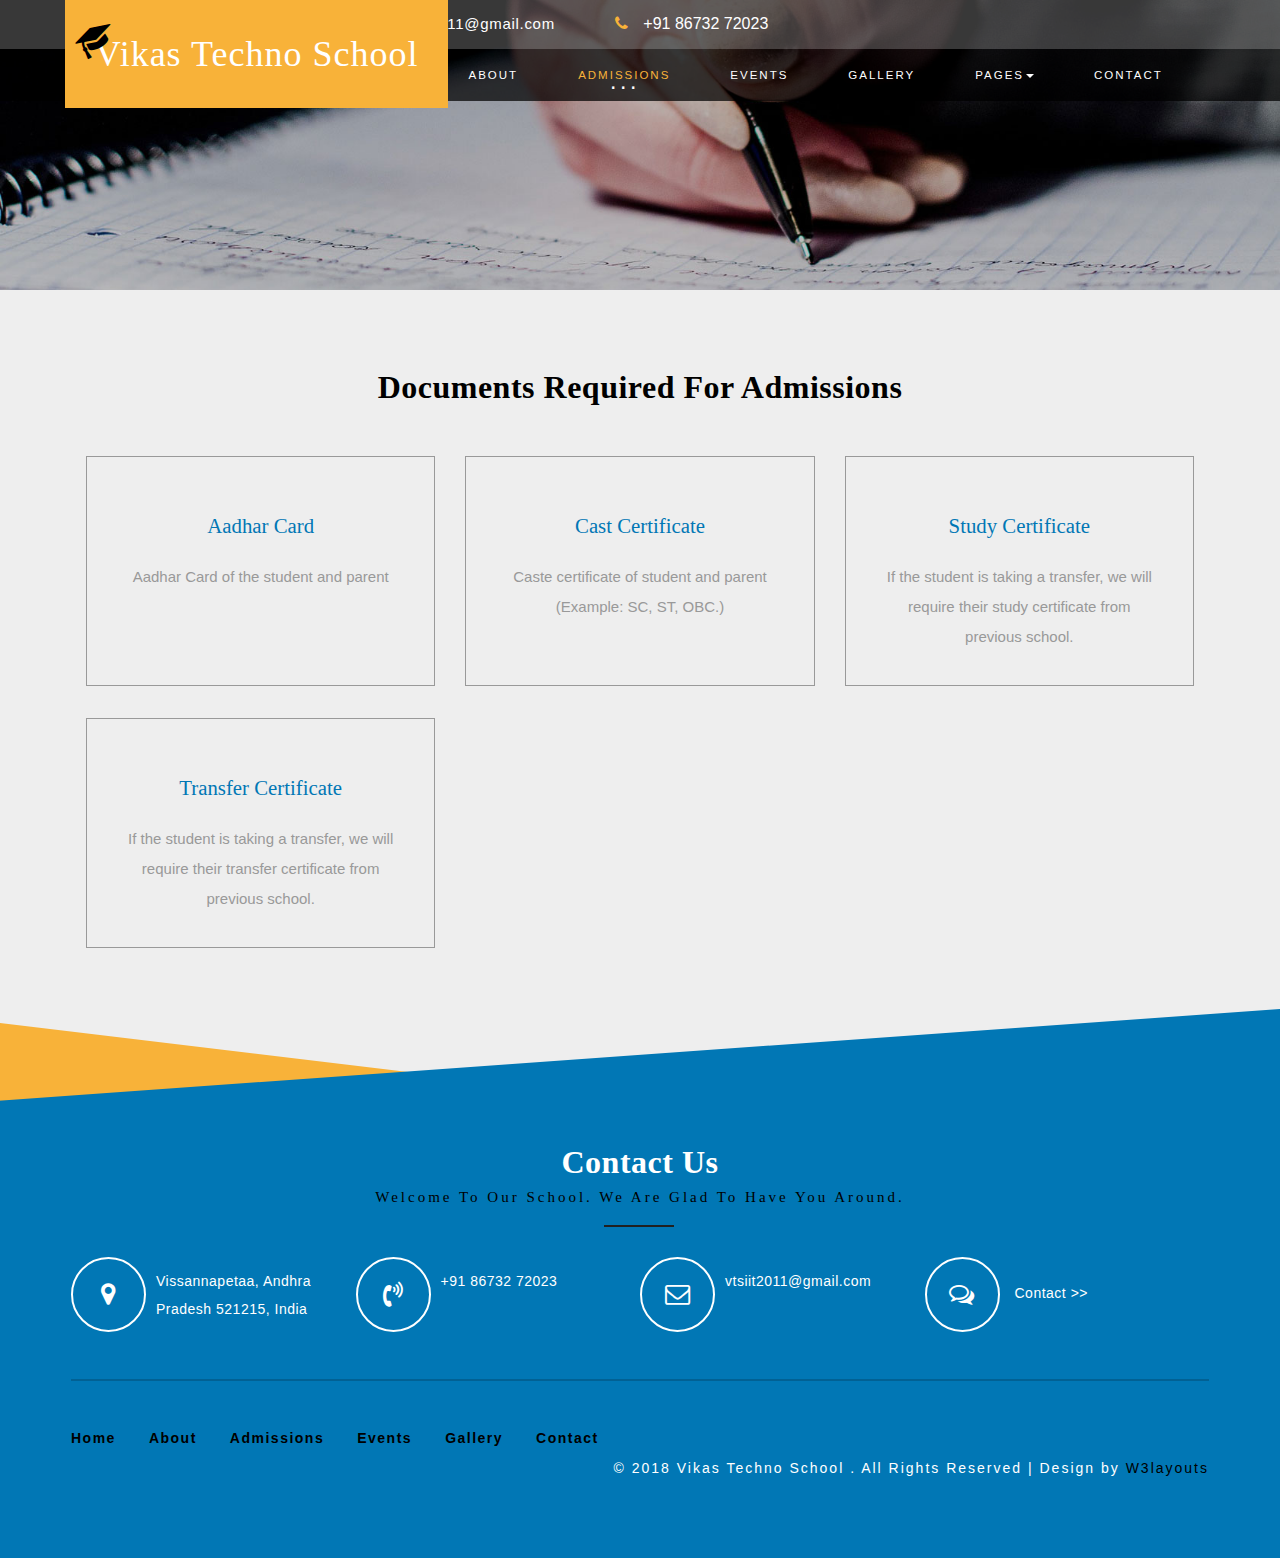
<file: web/admissions.html>
<!--
Author: W3layouts
Author URL: http://w3layouts.com
License: Creative Commons Attribution 3.0 Unported
License URL: http://creativecommons.org/licenses/by/3.0/
-->
<!DOCTYPE html>
<html lang="en">
<head>
<title>VTS - Admissions</title>
<!-- custom-theme -->
<meta name="viewport" content="width=device-width, initial-scale=1">
<meta http-equiv="Content-Type" content="text/html; charset=utf-8" />
<meta name="keywords" content="Emphasize Responsive web template, Bootstrap Web Templates, Flat Web Templates, Android Compatible web template, 
Smartphone Compatible web template, free webdesigns for Nokia, Samsung, LG, Sony Ericsson, Motorola web design" />
<script type="application/x-javascript"> addEventListener("load", function() { setTimeout(hideURLbar, 0); }, false);
		function hideURLbar(){ window.scrollTo(0,1); } </script>
<!-- // custom-theme -->
<!--css links-->
<link href="css/bootstrap.css" rel="stylesheet" type="text/css" media="all" /><!--bootstrap-->
<link href="css/font-awesome.css" rel="stylesheet"><!--font-awesome-->
<link href="css/style.css" rel="stylesheet" type="text/css" media="all" /><!--stylesheet-->
<!--//css links-->
<!--fonts--><!-- 
<link href="//fonts.googleapis.com/css?family=Raleway:200,300,400,500,600,700" rel="stylesheet">
<link href="//fonts.googleapis.com/css?family=PT+Serif:400,700" rel="stylesheet"> -->
<!--//fonts-->
</head>
<body>
<!-- Header -->
<div id="home" class="banner inner-banner-w3l">
		<div class="header-nav">
			<nav class="navbar navbar-default">
			<div class="header-top">
					<div class="navbar-header logo">
								<button type="button" class="navbar-toggle collapsed" data-toggle="collapse" data-target="#bs-example-navbar-collapse-1">
									<span class="sr-only">Toggle navigation</span>
									<span class="icon-bar"></span>
									<span class="icon-bar"></span>
									<span class="icon-bar"></span>
								</button>
								<h1>
									<a class="navbar-brand" href="index.php"><i class="fa fa-graduation-cap" aria-hidden="true"></i>Vikas Techno School</a>
								</h1>
					</div>
					<!-- navbar-header -->
					<div class="contact-bnr-w3-agile">
								<ul>
									<li><i class="fa fa-envelope-o" aria-hidden="true"></i><a href="mailto:vtsiit2011@gmail.com">vtsiit2011@gmail.com</a></li>
									<li><i class="fa fa-phone" aria-hidden="true"></i>+91 86732 72023</li>	
								</ul>
							</div>
							</div>
					<div class="collapse navbar-collapse cl-effect-13" id="bs-example-navbar-collapse-1">

						<ul class="nav navbar-nav">
							<li><a href="index.php">Home</a></li>
							<li><a href="about.php">About</a></li>
							<li><a href="services.html" class="active">Admissions</a></li>
							<li><a href="events.html">Events</a></li>
							
							<li><a href="gallery.html">Gallery</a></li>
							<li class="dropdown">
								<a href="#" class="dropdown-toggle" data-toggle="dropdown" role="button" aria-haspopup="true" aria-expanded="false">Pages<span class="caret"></span></a>
								<ul class="dropdown-menu">
									<li><a href="codes.html">Short Codes</a></li>
									<li><a href="icons.html">Icons</a></li>
								</ul>
							</li>
							<li><a href="contact.html">Contact</a></li>
						</ul>

					</div>
					<div class="clearfix"> </div>	
				</nav>
							<div class="clearfix"> </div>
		</div>
</div>	
<!-- //Header -->
<!-- services inner -->
<div class="agileinfo_services_grids inner-padding">
<div class="container">
<h3 class="heading-agileinfo">Documents required for admissions<!-- <span>We are giving special services</span> --></h3>
				<div class="col-md-4 agileinfo_services_grid">
					<div class="agileinfo_services_grid1">
						<!-- <i class="fa fa-female" aria-hidden="true"></i> -->
						<h4>Aadhar Card</h4>
						<p>Aadhar Card of the student and parent</p>
					</div>
				</div>
				<div class="col-md-4 agileinfo_services_grid">
					<div class="agileinfo_services_grid1">
						<!-- <i class="fa fa-group" aria-hidden="true"></i> -->
						<h4>Cast Certificate</h4>
						<p>Caste certificate of student and parent (Example: SC, ST, OBC.)</p>
					</div>
				</div>
				<div class="col-md-4 agileinfo_services_grid">
					<div class="agileinfo_services_grid1">
						<!-- <i class="fa fa-book" aria-hidden="true"></i> -->
						<h4>Study certificate</h4>
						<p>If the student is taking a transfer, we will require their study certificate from previous school.</p>
					</div>
				</div>
				<div class="col-md-4 agileinfo_services_grid">
					<div class="agileinfo_services_grid1">
						<!-- <i class="fa fa-paint-brush" aria-hidden="true"></i> -->
						<h4>Transfer Certificate</h4>
						<p>If the student is taking a transfer, we will require their transfer certificate from previous school.</p>
					</div>
				</div>
				<!-- <div class="col-md-4 agileinfo_services_grid">
					<div class="agileinfo_services_grid1">
						<i class="fa fa-group" aria-hidden="true"></i>
						<h4>Social Programs</h4>
						<p>Quisque consectetur, sem id sagittis sodales, augue diam consequat mi, 
							sed suscipit turpis diam eget nisl.</p>
					</div>
				</div>
				<div class="col-md-4 agileinfo_services_grid">
					<div class="agileinfo_services_grid1">
						<i class="fa fa-trophy" aria-hidden="true"></i>
						<h4>Special Olympics</h4>
						<p>Quisque consectetur, sem id sagittis sodales, augue diam consequat mi, 
							sed suscipit turpis diam eget nisl.</p>
					</div>
				</div> -->
				<div class="clearfix"> </div>
	</div>
</div>
	<!-- //services inner -->
<!-- footer -->

<div class="contact-w3ls ">
<div class="contact-top-w3-agile">
</div>
	<div class="container">
		<h2 class="heading-agileinfo white-w3ls">Contact Us<span class="black-w3ls">Welcome to our school. We are glad to have you around.</span></h2>
		<ul class="w3_address">
			<li><i class="fa fa-map-marker" aria-hidden="true"></i><span>Vissannapetaa, Andhra Pradesh 521215, India</span></li>
			<li><i class="fa fa-volume-control-phone" aria-hidden="true"></i><span>+91 86732 72023<br></li>
			<li><i class="fa fa-envelope-o" aria-hidden="true"></i><span><a href="mailto:vtsiit2011@gmail.com">vtsiit2011@gmail.com</a><br></li>
			<li><i class="fa fa-comments-o" aria-hidden="true"></i><span><a href="contact.html">Contact >></a></span></li>
		</ul>
			<div class="clearfix"></div>
		<div class="copy">
				<ul class="banner-menu-w3layouts">
					<li><a href="index.php">Home</a></li>
					<li><a href="about.php">About</a></li>
					<li><a href="services.html">Admissions</a></li>
					<li><a href="events.html">Events</a></li>

					<li><a href="gallery.html">Gallery</a></li>
					<li><a href="contact.html">Contact</a></li>
				</ul>
				<!-- <ul class="agileits_social_list">
					<li><a href="#" class="w3_agile_facebook"><i class="fa fa-facebook" aria-hidden="true"></i></a></li>
					<li><a href="#" class="agile_twitter"><i class="fa fa-twitter" aria-hidden="true"></i></a></li>
					<li><a href="#" class="w3_agile_dribble"><i class="fa fa-dribbble" aria-hidden="true"></i></a></li>
					<li><a href="#" class="w3_agile_vimeo"><i class="fa fa-vimeo" aria-hidden="true"></i></a></li>
				</ul> -->
				<p>© 2018 Vikas Techno School . All Rights Reserved | Design by <a href="http://w3layouts.com/">W3layouts</a> </p>
		</div>
	</div>
</div>
<!--//footer -->
<!-- js -->
<script type="text/javascript" src="js/jquery-2.1.4.min.js"></script>
<!--//js -->
<script src="js/SmoothScroll.min.js"></script>
<!--Scrolling-top -->
<script type="text/javascript" src="js/move-top.js"></script>
<script type="text/javascript" src="js/easing.js"></script>
<script type="text/javascript">
	jQuery(document).ready(function($) {
		$(".scroll").click(function(event){		
			event.preventDefault();
			$('html,body').animate({scrollTop:$(this.hash).offset().top},1000);
		});
	});
</script>
<!--//Scrolling-top -->
<!-- smooth scrolling -->
	<script type="text/javascript">
		$(document).ready(function() {
		/*
			var defaults = {
			containerID: 'toTop', // fading element id
			containerHoverID: 'toTopHover', // fading element hover id
			scrollSpeed: 1200,
			easingType: 'linear' 
			};
		*/								
		$().UItoTop({ easingType: 'easeOutQuart' });
		});
	</script>
	<a href="#home" id="toTop" style="display: block;"> <span id="toTopHover" style="opacity: 1;"> </span></a>
<!-- //smooth scrolling -->
<script type="text/javascript" src="js/bootstrap-3.1.1.min.js"></script>
</body>
</html>
</file>
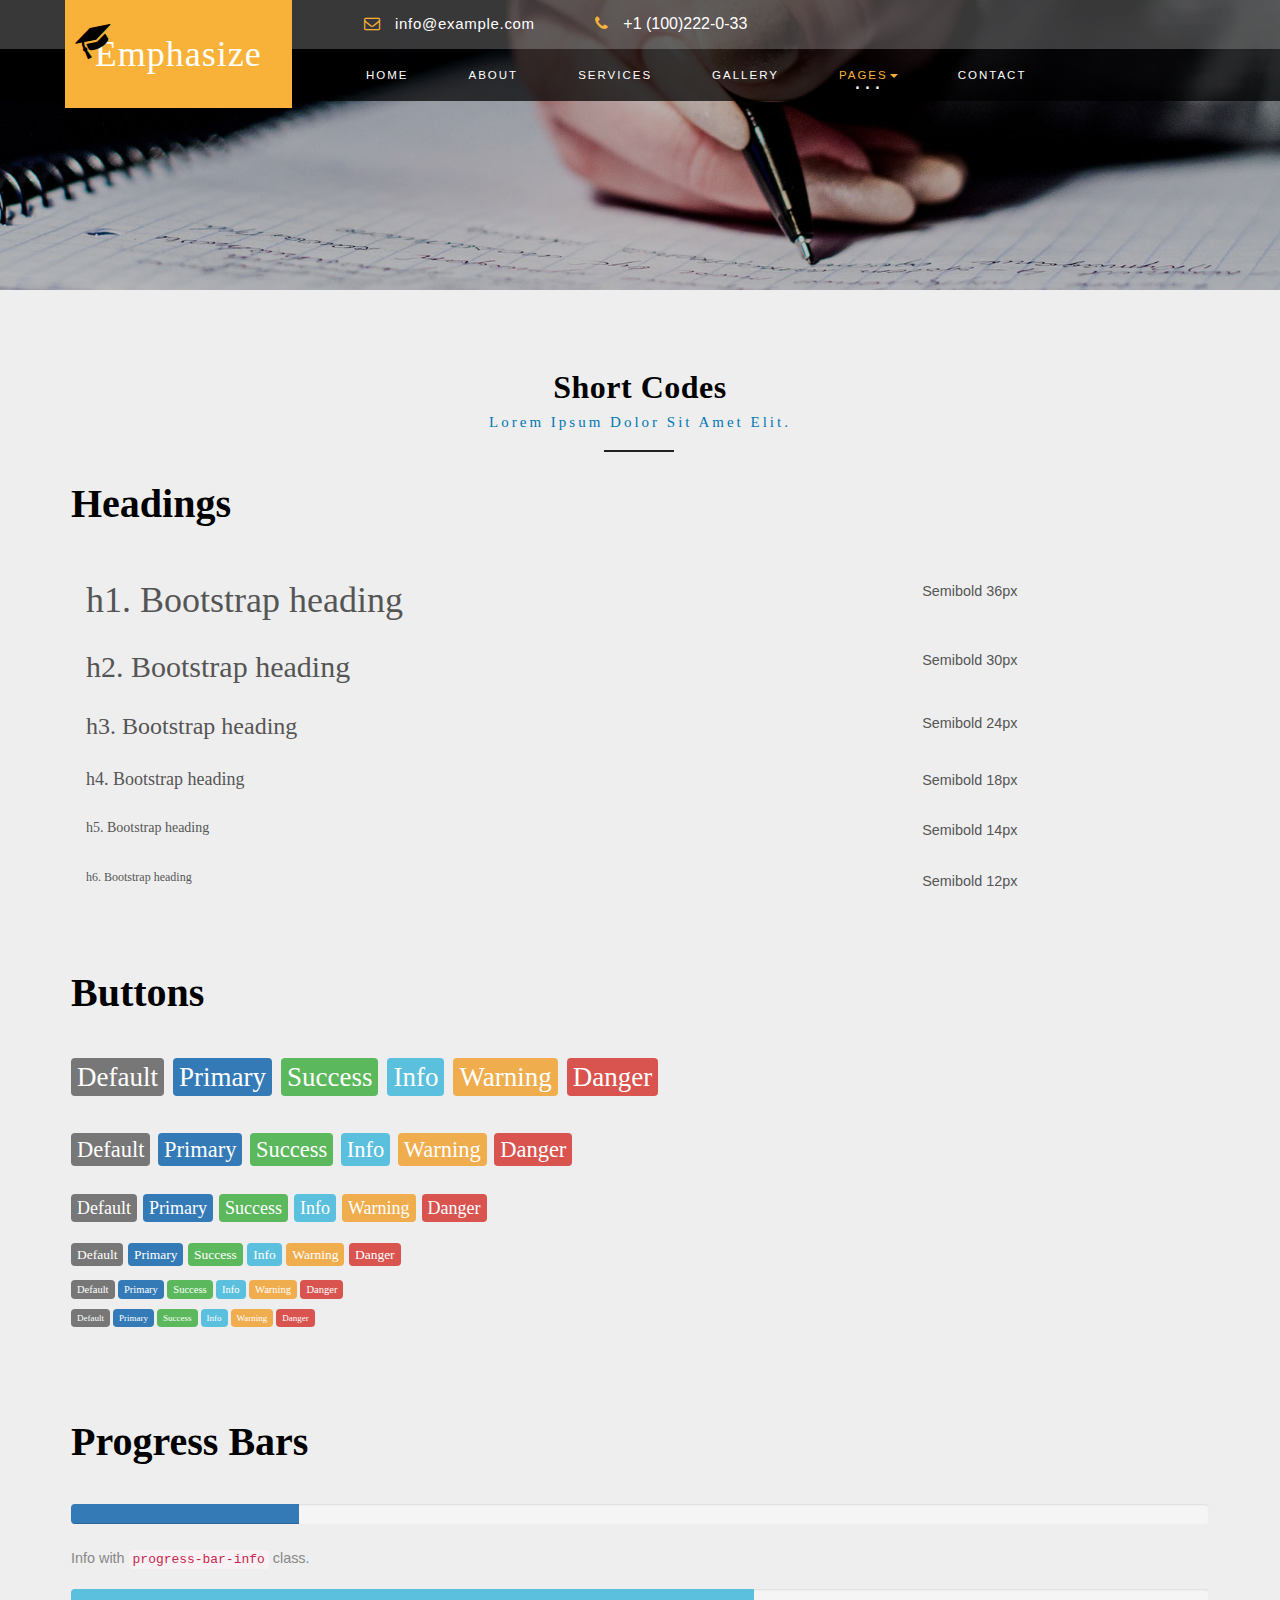
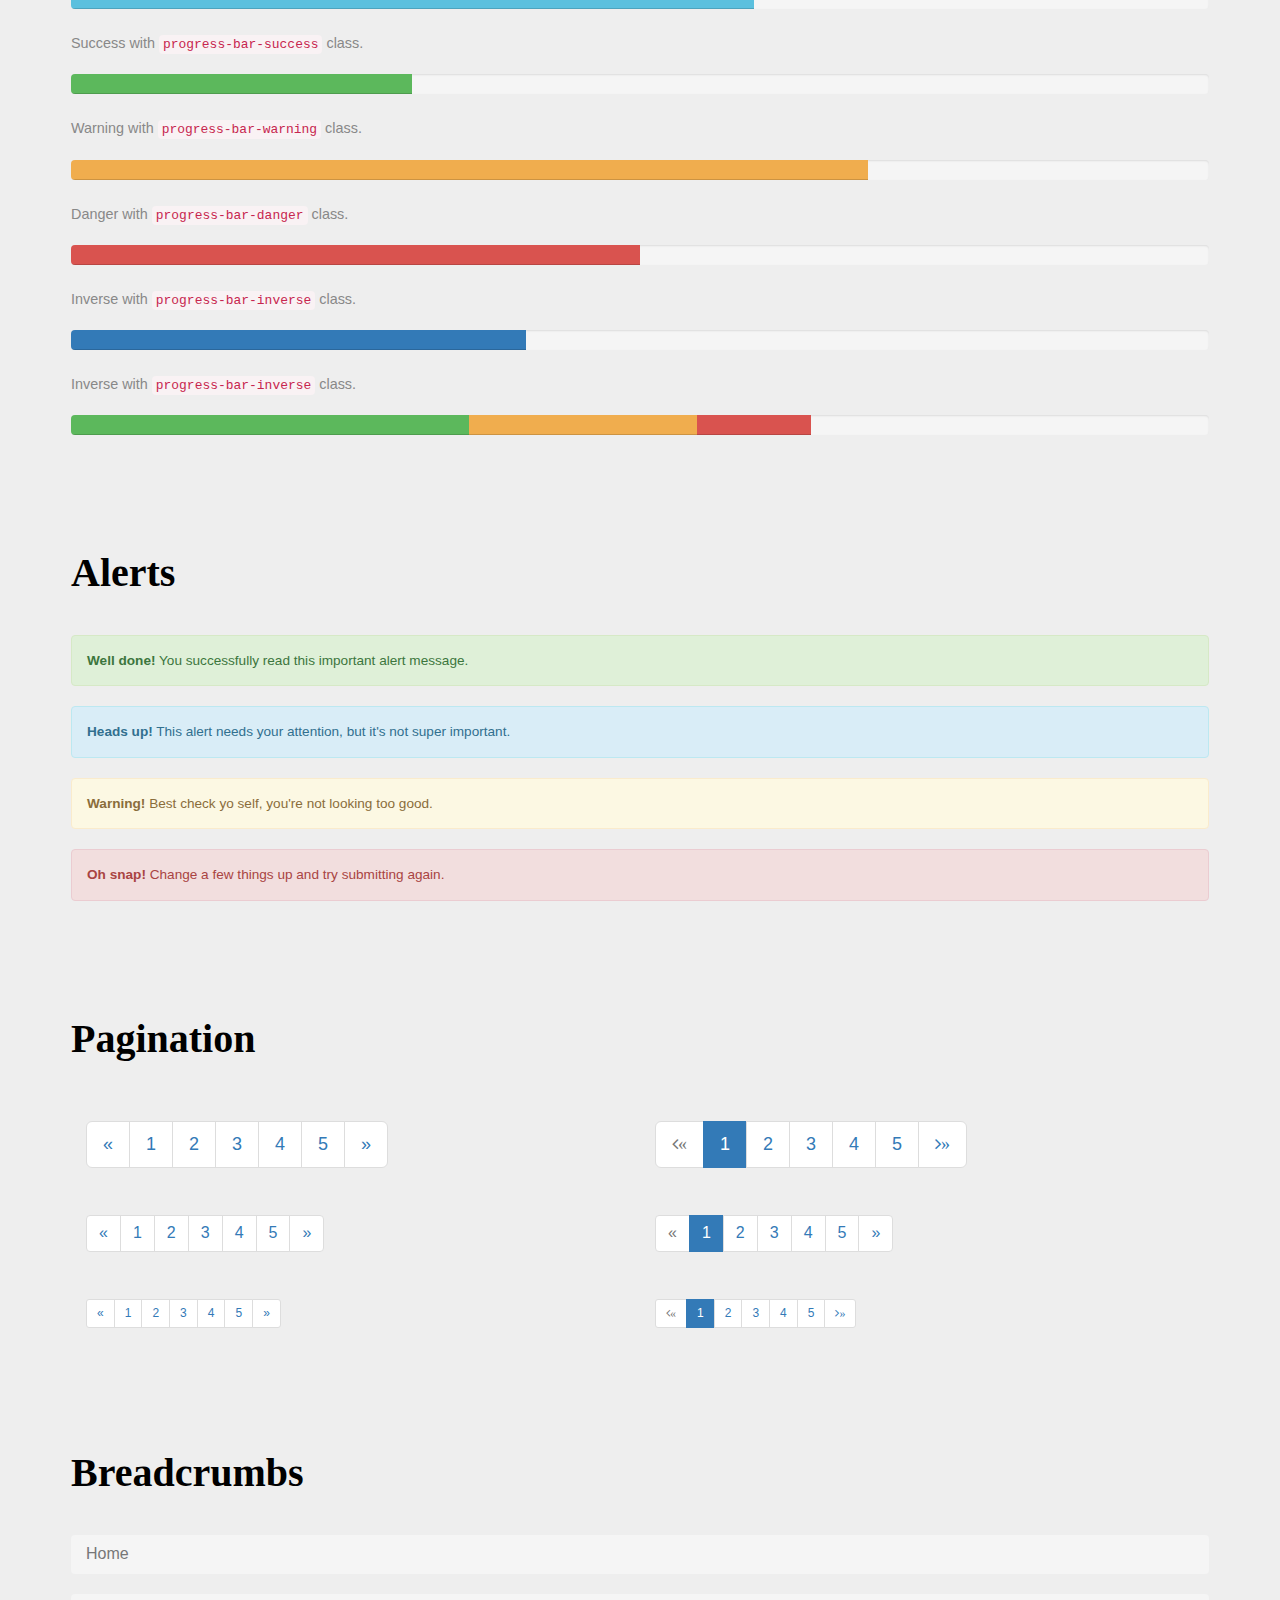
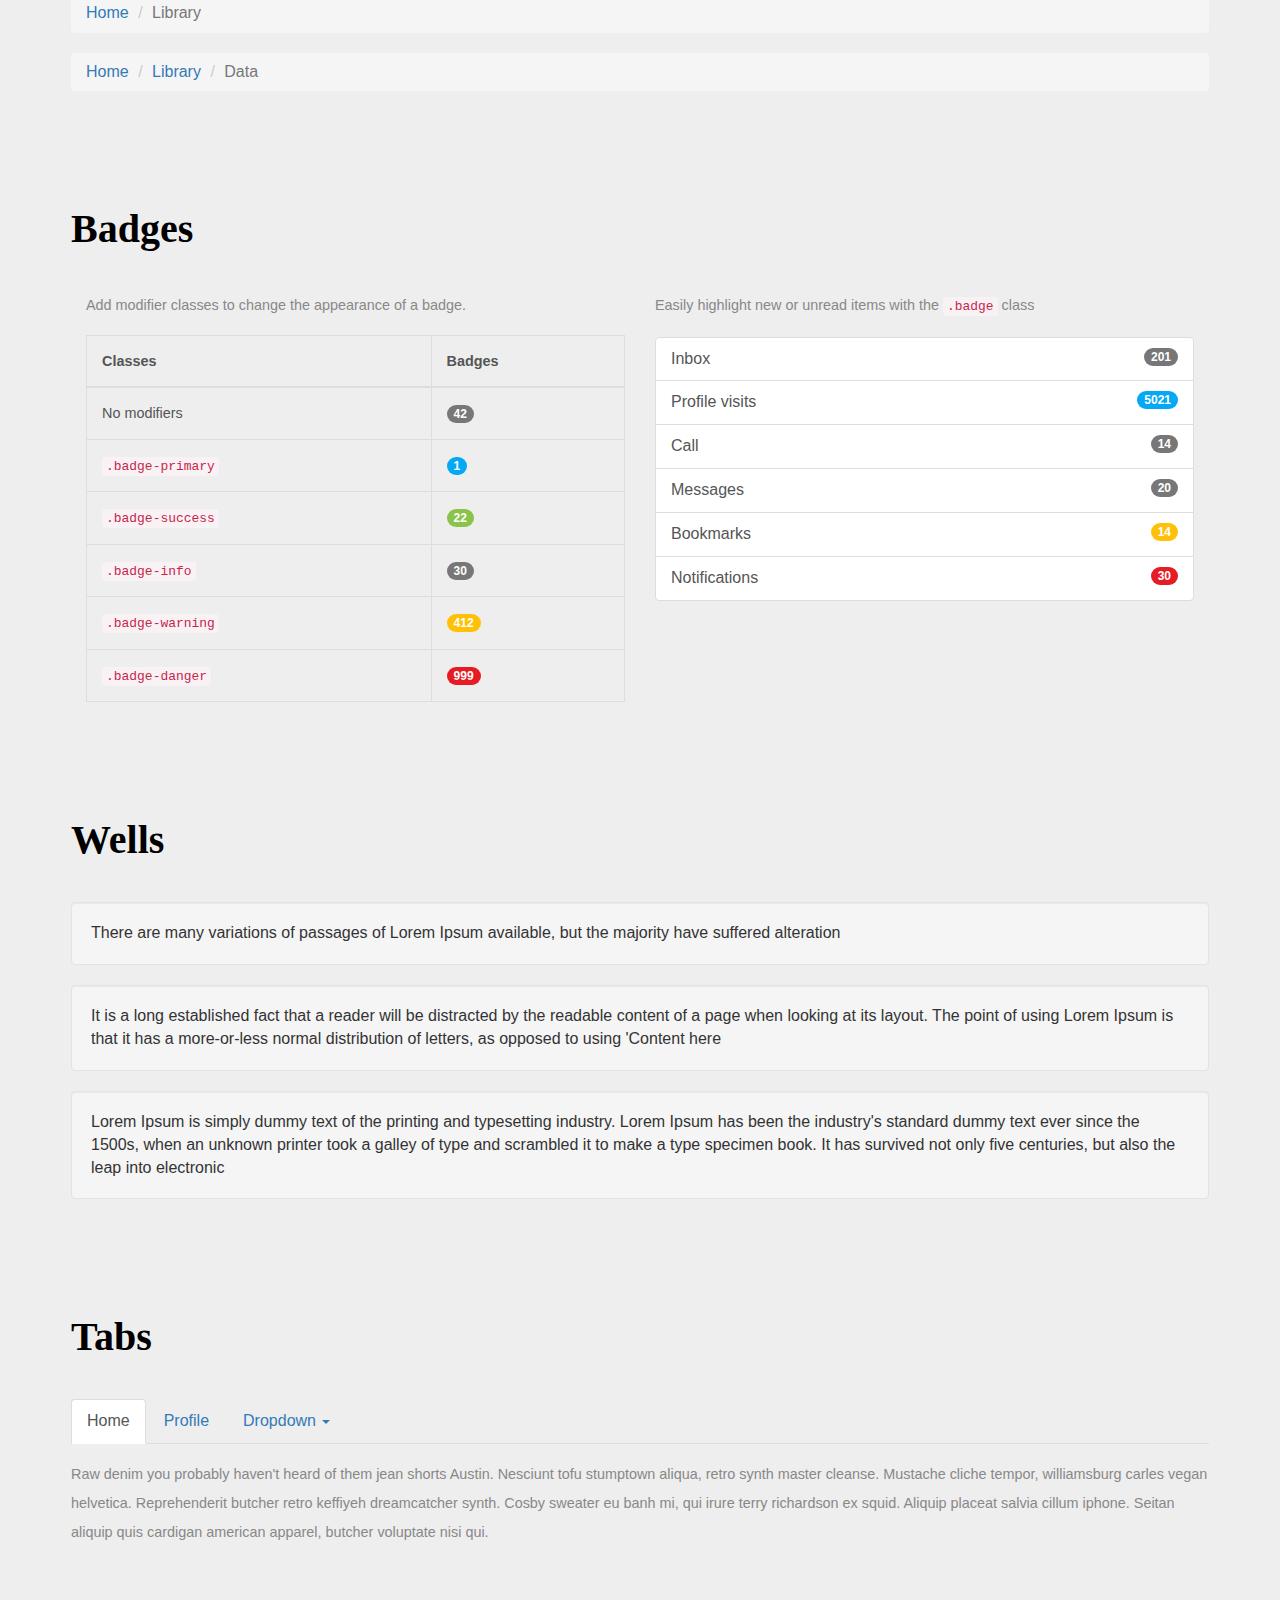
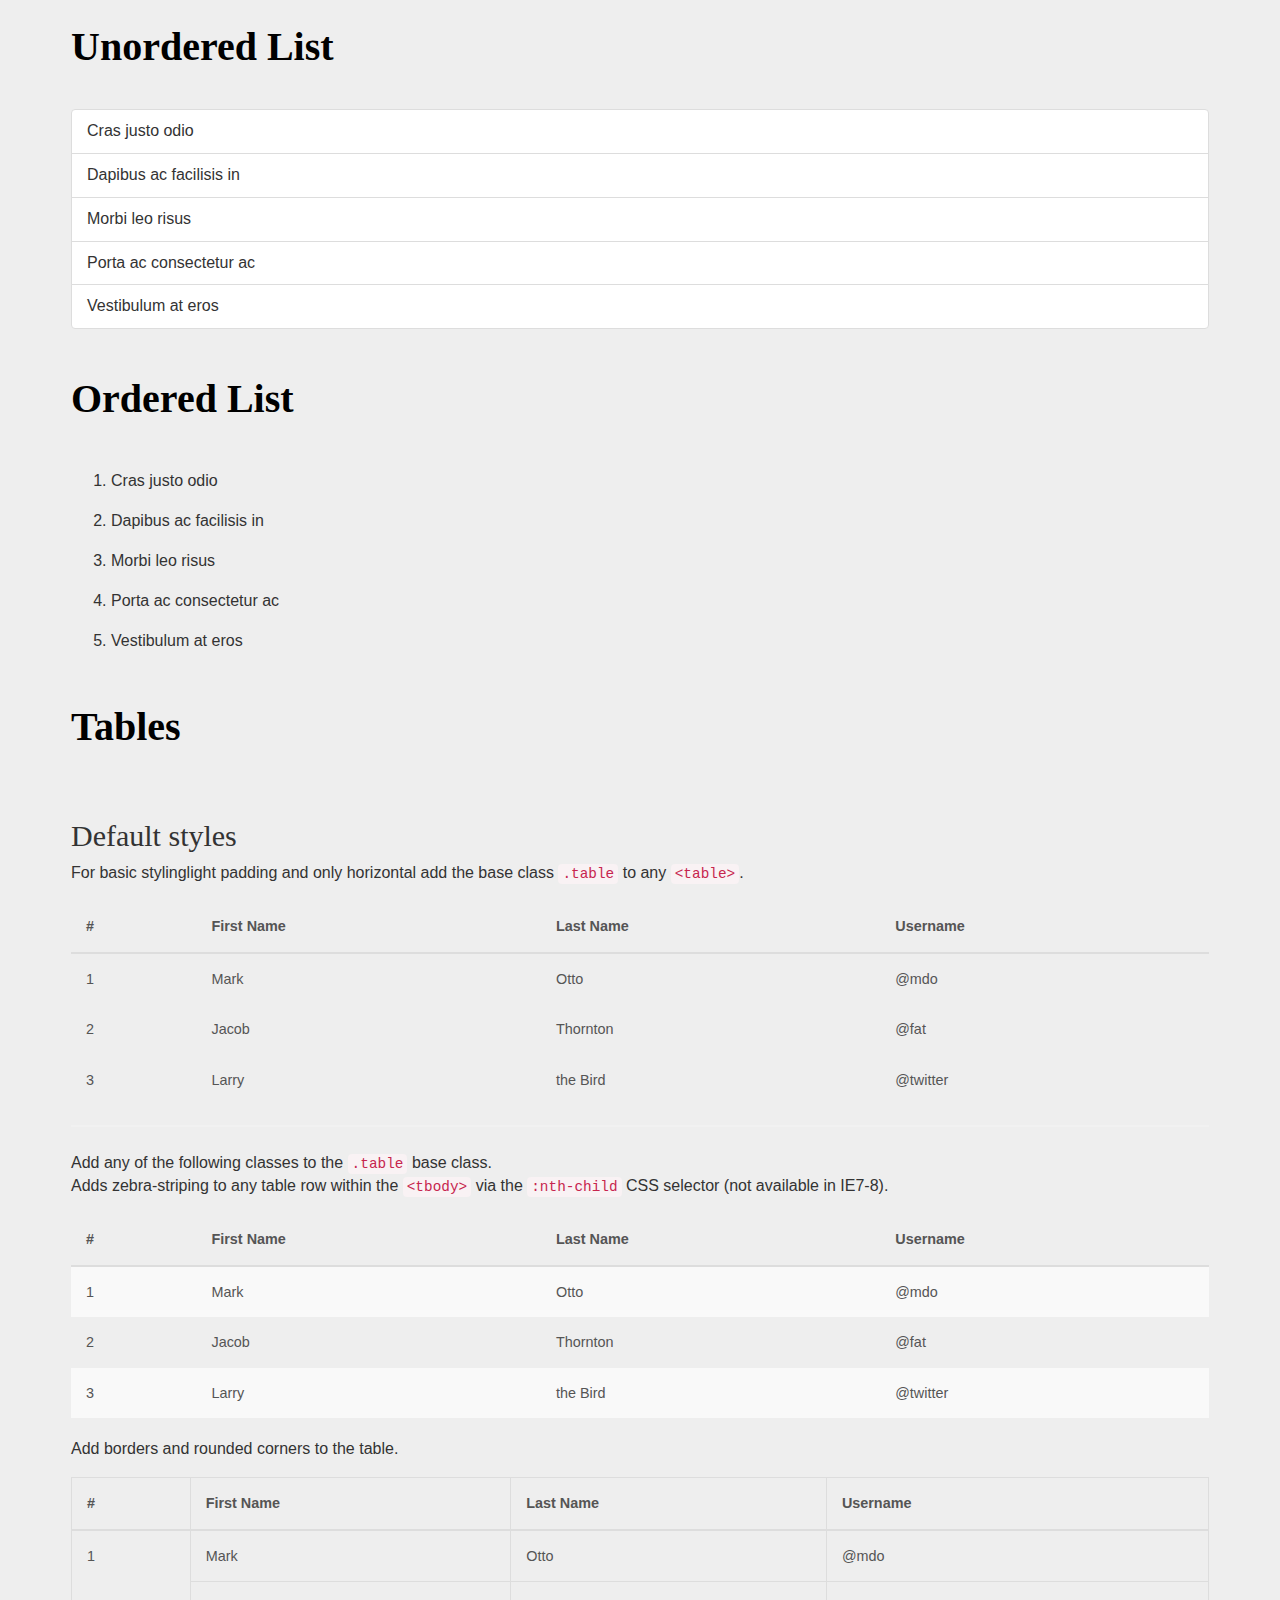
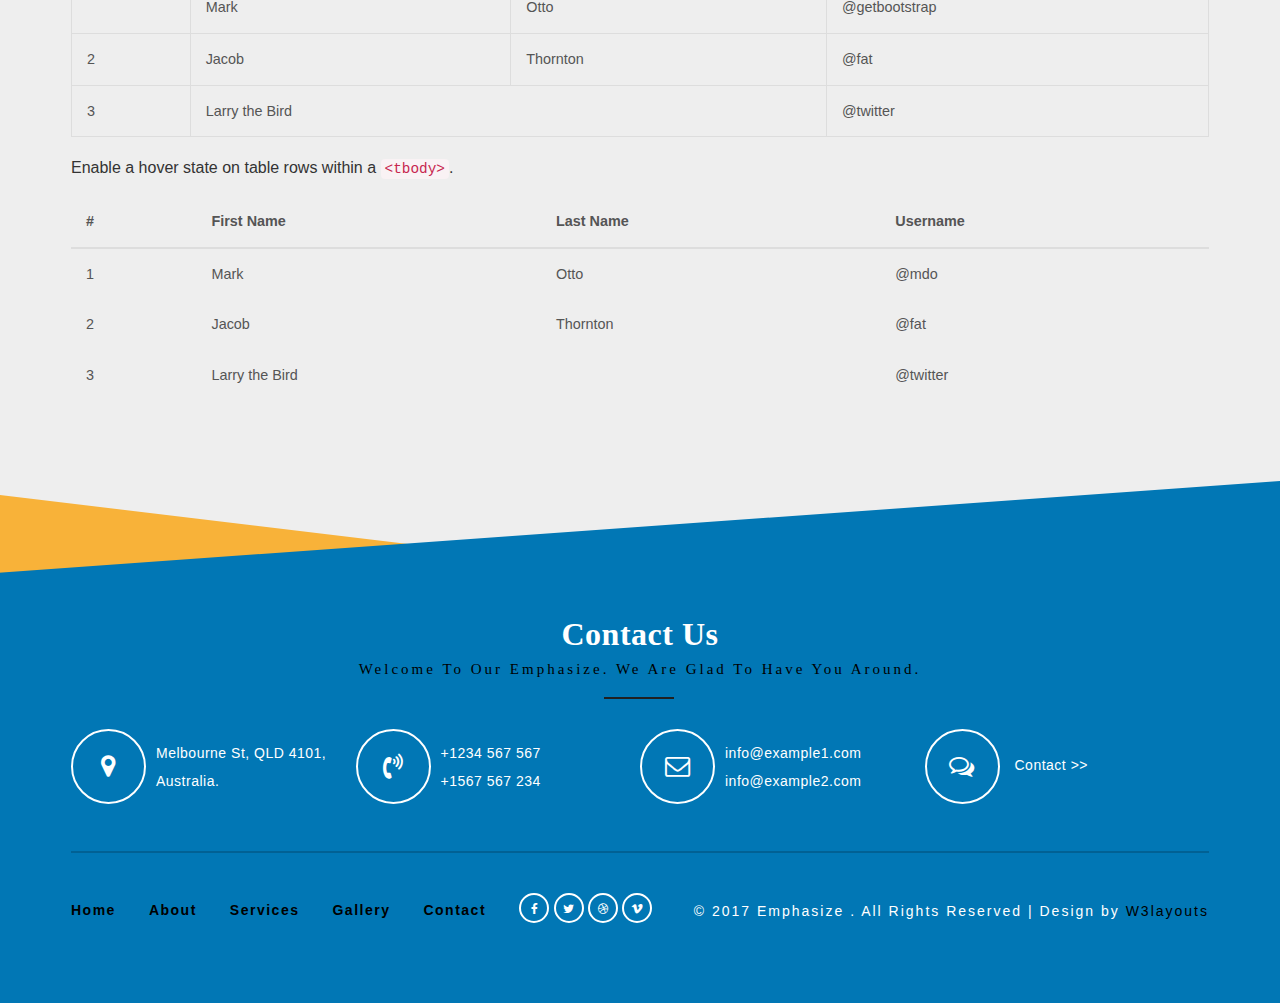
<file: web/codes.html>
<!--
Author: W3layouts
Author URL: http://w3layouts.com
License: Creative Commons Attribution 3.0 Unported
License URL: http://creativecommons.org/licenses/by/3.0/
-->
<!DOCTYPE html>
<html lang="en">
<head>
<title>Emphasize an Education Category Bootstrap Responsive Web Template | Codes :: w3layouts</title>
<!-- custom-theme -->
<meta name="viewport" content="width=device-width, initial-scale=1">
<meta http-equiv="Content-Type" content="text/html; charset=utf-8" />
<meta name="keywords" content="Emphasize Responsive web template, Bootstrap Web Templates, Flat Web Templates, Android Compatible web template, 
Smartphone Compatible web template, free webdesigns for Nokia, Samsung, LG, Sony Ericsson, Motorola web design" />
<script type="application/x-javascript"> addEventListener("load", function() { setTimeout(hideURLbar, 0); }, false);
		function hideURLbar(){ window.scrollTo(0,1); } </script>
<!-- // custom-theme -->
<!--css links-->
<link href="css/bootstrap.css" rel="stylesheet" type="text/css" media="all" /><!--bootstrap-->
<link href="css/font-awesome.css" rel="stylesheet"><!--font-awesome-->
<link href="css/style.css" rel="stylesheet" type="text/css" media="all" /><!--stylesheet-->
<!--//css links-->
<!--fonts--><!-- 
<link href="//fonts.googleapis.com/css?family=Raleway:200,300,400,500,600,700" rel="stylesheet">
<link href="//fonts.googleapis.com/css?family=PT+Serif:400,700" rel="stylesheet"> -->
<!--//fonts-->
</head>
<body>
<!-- Header -->
<div id="home" class="banner inner-banner-w3l">
		<div class="header-nav">
			<nav class="navbar navbar-default">
			<div class="header-top">
					<div class="navbar-header logo">
								<button type="button" class="navbar-toggle collapsed" data-toggle="collapse" data-target="#bs-example-navbar-collapse-1">
									<span class="sr-only">Toggle navigation</span>
									<span class="icon-bar"></span>
									<span class="icon-bar"></span>
									<span class="icon-bar"></span>
								</button>
								<h1>
									<a class="navbar-brand" href="index.html"><i class="fa fa-graduation-cap" aria-hidden="true"></i>Emphasize</a>
								</h1>
					</div>
					<!-- navbar-header -->
					<div class="contact-bnr-w3-agile">
								<ul>
									<li><i class="fa fa-envelope-o" aria-hidden="true"></i><a href="mailto:info@example.com">info@example.com</a></li>
									<li><i class="fa fa-phone" aria-hidden="true"></i>+1 (100)222-0-33</li>	
								</ul>
							</div>
							</div>
					<div class="collapse navbar-collapse cl-effect-13" id="bs-example-navbar-collapse-1">

						<ul class="nav navbar-nav navbar-right">
							<li><a href="index.html">Home</a></li>
							<li><a href="about.html">About</a></li>
							<li><a href="services.html">Services</a></li>
							<li><a href="gallery.html">Gallery</a></li>
							<li class="dropdown">
								<a href="#" class="dropdown-toggle active" data-toggle="dropdown" role="button" aria-haspopup="true" aria-expanded="false">Pages<span class="caret"></span></a>
								<ul class="dropdown-menu">
									<li><a href="codes.html">Short Codes</a></li>
									<li><a href="icons.html">Icons</a></li>
								</ul>
							</li>
							<li><a href="contact.html">Contact</a></li>
						</ul>

					</div>
					<div class="clearfix"> </div>	
				</nav>
							<div class="clearfix"> </div>
		</div>
</div>	
<!-- //Header -->
<!-- typography -->
	<div class="typography inner-padding">
				<div class="container">
				<h3 class="heading-agileinfo">Short Codes<span>Lorem ipsum dolor sit amet elit.</span></h3>
					<div class="grid_3 grid_4">
						<h3 class="hdg">Headings</h3>
						<div class="bs-example">
							<table class="table">
								<tbody>
									<tr>
										<td><h1 id="h1.-bootstrap-heading">h1. Bootstrap heading<a class="anchorjs-link" href="#h1.-bootstrap-heading"><span class="anchorjs-icon"></span></a></h1></td>
										<td class="type-info">Semibold 36px</td>
									</tr>
									<tr>
										<td><h2 id="h2.-bootstrap-heading">h2. Bootstrap heading<a class="anchorjs-link" href="#h2.-bootstrap-heading"><span class="anchorjs-icon"></span></a></h2></td>
										<td class="type-info">Semibold 30px</td>
									</tr>
									<tr>
										<td><h3 id="h3.-bootstrap-heading">h3. Bootstrap heading<a class="anchorjs-link" href="#h3.-bootstrap-heading"><span class="anchorjs-icon"></span></a></h3></td>
										<td class="type-info">Semibold 24px</td>
									</tr>
									<tr>
										<td><h4 id="h4.-bootstrap-heading">h4. Bootstrap heading<a class="anchorjs-link" href="#h4.-bootstrap-heading"><span class="anchorjs-icon"></span></a></h4></td>
										<td class="type-info">Semibold 18px</td>
									</tr>
									<tr>
										<td><h5 id="h5.-bootstrap-heading">h5. Bootstrap heading<a class="anchorjs-link" href="#h5.-bootstrap-heading"><span class="anchorjs-icon"></span></a></h5></td>
										<td class="type-info">Semibold 14px</td>
									</tr>
									<tr>
										<td><h6>h6. Bootstrap heading</h6></td>
										<td class="type-info">Semibold 12px</td>
									</tr>
								</tbody>
							</table>
						</div>
					</div>
					<div class="grid_3 grid_5 wow fadeInUp animated" data-wow-delay=".5s">
						<h3 class="hdg">Buttons</h3>
						<h1>
							<a href="#"><span class="label label-default">Default</span></a>
							<a href="#"><span class="label label-primary">Primary</span></a>
							<a href="#"><span class="label label-success">Success</span></a>
							<a href="#"><span class="label label-info">Info</span></a>
							<a href="#"><span class="label label-warning">Warning</span></a>
							<a href="#"><span class="label label-danger">Danger</span></a>
						</h1>
						<h2>
							<a href="#"><span class="label label-default">Default</span></a>
							<a href="#"><span class="label label-primary">Primary</span></a>
							<a href="#"><span class="label label-success">Success</span></a>
							<a href="#"><span class="label label-info">Info</span></a>
							<a href="#"><span class="label label-warning">Warning</span></a>
							<a href="#"><span class="label label-danger">Danger</span></a>
						</h2>
						<h3>
							<a href="#"><span class="label label-default">Default</span></a>
							<a href="#"><span class="label label-primary">Primary</span></a>
							<a href="#"><span class="label label-success">Success</span></a>
							<a href="#"><span class="label label-info">Info</span></a>
							<a href="#"><span class="label label-warning">Warning</span></a>
							<a href="#"><span class="label label-danger">Danger</span></a>
						</h3>
						<h4>
							<a href="#"><span class="label label-default">Default</span></a>
							<a href="#"><span class="label label-primary">Primary</span></a>
							<a href="#"><span class="label label-success">Success</span></a>
							<a href="#"><span class="label label-info">Info</span></a>
							<a href="#"><span class="label label-warning">Warning</span></a>
							<a href="#"><span class="label label-danger">Danger</span></a>
						</h4>
						<h5>
							<a href="#"><span class="label label-default">Default</span></a>
							<a href="#"><span class="label label-primary">Primary</span></a>
							<a href="#"><span class="label label-success">Success</span></a>
							<a href="#"><span class="label label-info">Info</span></a>
							<a href="#"><span class="label label-warning">Warning</span></a>
							<a href="#"><span class="label label-danger">Danger</span></a>
						</h5>
						<h6>
							<a href="#"><span class="label label-default">Default</span></a>
							<a href="#"><span class="label label-primary">Primary</span></a>
							<a href="#"><span class="label label-success">Success</span></a>
							<a href="#"><span class="label label-info">Info</span></a>
							<a href="#"><span class="label label-warning">Warning</span></a>
							<a href="#"><span class="label label-danger">Danger</span></a>
						</h6>
					</div>
					<div class="grid_3 grid_5 wow fadeInUp animated" data-wow-delay=".5s">
						<h3 class="hdg">Progress Bars</h3>
						<div class="tab-content">
							<div class="tab-pane active" id="domprogress">
								<div class="progress">    
									<div class="progress-bar progress-bar-primary" style="width: 20%"></div>
								</div>
								<p>Info with <code>progress-bar-info</code> class.</p>
								<div class="progress">    
									<div class="progress-bar progress-bar-info" style="width: 60%"></div>
								</div>
								<p>Success with <code>progress-bar-success</code> class.</p>
								<div class="progress">
									<div class="progress-bar progress-bar-success" style="width: 30%"></div>
								</div>
								<p>Warning with <code>progress-bar-warning</code> class.</p>
								<div class="progress">
									<div class="progress-bar progress-bar-warning" style="width: 70%"></div>
								</div>
								<p>Danger with <code>progress-bar-danger</code> class.</p>
								<div class="progress">
									<div class="progress-bar progress-bar-danger" style="width: 50%"></div>
								</div>
								<p>Inverse with <code>progress-bar-inverse</code> class.</p>
								<div class="progress">
									<div class="progress-bar progress-bar-inverse" style="width: 40%"></div>
								</div>
								<p>Inverse with <code>progress-bar-inverse</code> class.</p>
								<div class="progress">
									<div class="progress-bar progress-bar-success" style="width: 35%"><span class="sr-only">35% Complete (success)</span></div>
									<div class="progress-bar progress-bar-warning" style="width: 20%"><span class="sr-only">20% Complete (warning)</span></div>
									<div class="progress-bar progress-bar-danger" style="width: 10%"><span class="sr-only">10% Complete (danger)</span></div>
								</div>
							</div>
						</div>
					</div>
					<div class="grid_3 grid_5 wow fadeInUp animated" data-wow-delay=".5s">
						<h3 class="hdg">Alerts</h3>
						<div class="alert alert-success" role="alert">
							<strong>Well done!</strong> You successfully read this important alert message.
						</div>
						<div class="alert alert-info" role="alert">
							<strong>Heads up!</strong> This alert needs your attention, but it's not super important.
						</div>
						<div class="alert alert-warning" role="alert">
							<strong>Warning!</strong> Best check yo self, you're not looking too good.
						</div>
						<div class="alert alert-danger" role="alert">
							<strong>Oh snap!</strong> Change a few things up and try submitting again.
						</div>
					</div>
					<div class="grid_3 grid_5 wow fadeInUp animated" data-wow-delay=".5s">
						<h3 class="hdg">Pagination</h3>
						<div class="col-md-6">
							<nav>
								<ul class="pagination pagination-lg">
									<li><a href="#" aria-label="Previous"><span aria-hidden="true">«</span></a></li>
									<li><a href="#">1</a></li>
									<li><a href="#">2</a></li>
									<li><a href="#">3</a></li>
									<li><a href="#">4</a></li>
									<li><a href="#">5</a></li>
									<li><a href="#" aria-label="Next"><span aria-hidden="true">»</span></a></li>
								</ul>
							</nav>
							<nav>
								<ul class="pagination">
									<li><a href="#" aria-label="Previous"><span aria-hidden="true">«</span></a></li>
									<li><a href="#">1</a></li>
									<li><a href="#">2</a></li>
									<li><a href="#">3</a></li>
									<li><a href="#">4</a></li>
									<li><a href="#">5</a></li>
									<li><a href="#" aria-label="Next"><span aria-hidden="true">»</span></a></li>
								</ul>
							</nav>
							<nav>
								<ul class="pagination pagination-sm">
									<li><a href="#" aria-label="Previous"><span aria-hidden="true">«</span></a></li>
									<li><a href="#">1</a></li>
									<li><a href="#">2</a></li>
									<li><a href="#">3</a></li>
									<li><a href="#">4</a></li>
									<li><a href="#">5</a></li>
									<li><a href="#" aria-label="Next"><span aria-hidden="true">»</span></a></li>
								</ul>
							</nav>
						</div>
						<div class="col-md-6">
							<ul class="pagination pagination-lg">
								<li class="disabled"><a href="#"><i class="fa fa-angle-left">«</i></a></li>
								<li class="active"><a href="#">1</a></li>
								<li><a href="#">2</a></li>
								<li><a href="#">3</a></li>
								<li><a href="#">4</a></li>
								<li><a href="#">5</a></li>
								<li><a href="#"><i class="fa fa-angle-right">»</i></a></li>
							</ul>
							<nav>
								<ul class="pagination">
									<li class="disabled"><a href="#" aria-label="Previous"><span aria-hidden="true">«</span></a></li>
									<li class="active"><a href="#">1 <span class="sr-only">(current)</span></a></li>
									<li><a href="#">2</a></li>
									<li><a href="#">3</a></li>
									<li><a href="#">4</a></li>
									<li><a href="#">5</a></li>
									<li><a href="#" aria-label="Next"><span aria-hidden="true">»</span></a></li>
								</ul>
							</nav>
							<ul class="pagination pagination-sm">
								<li class="disabled"><a href="#"><i class="fa fa-angle-left">«</i></a></li>
								<li class="active"><a href="#">1</a></li>
								<li><a href="#">2</a></li>
								<li><a href="#">3</a></li>
								<li><a href="#">4</a></li>
								<li><a href="#">5</a></li>
								<li><a href="#"><i class="fa fa-angle-right">»</i></a></li>
							</ul>
						</div>
						<div class="clearfix"> </div>
					</div>
					<div class="grid_3 grid_5 wow fadeInUp animated" data-wow-delay=".5s">
						<h3 class="hdg">Breadcrumbs</h3>
						<ol class="breadcrumb">
							<li class="active">Home</li>
						</ol>
						<ol class="breadcrumb">
							<li><a href="#">Home</a></li>
							<li class="active">Library</li>
						</ol>
						<ol class="breadcrumb">
							<li><a href="#">Home</a></li>
							<li><a href="#">Library</a></li>
							<li class="active">Data</li>
						</ol>
					</div>
					<div class="grid_3 grid_5 wow fadeInUp animated" data-wow-delay=".5s">
						<h3 class="hdg">Badges</h3>
						<div class="col-md-6">
							<p>Add modifier classes to change the appearance of a badge.</p>
							<table class="table table-bordered">
								<thead>
									<tr>
										<th>Classes</th>
										<th>Badges</th>
									</tr>
								</thead>
								<tbody>
									<tr>
										<td>No modifiers</td>
										<td><span class="badge">42</span></td>
									</tr>
									<tr>
										<td><code>.badge-primary</code></td>
										<td><span class="badge badge-primary">1</span></td>
									</tr>
									<tr>
										<td><code>.badge-success</code></td>
										<td><span class="badge badge-success">22</span></td>
									</tr>
									<tr>
										<td><code>.badge-info</code></td>
										<td><span class="badge badge-info">30</span></td>
									</tr>
									<tr>
										<td><code>.badge-warning</code></td>
										<td><span class="badge badge-warning">412</span></td>
									</tr>
									<tr>
										<td><code>.badge-danger</code></td>
										<td><span class="badge badge-danger">999</span></td>
									</tr>
								</tbody>
							</table>                    
						</div>
						<div class="col-md-6">
							<p>Easily highlight new or unread items with the <code>.badge</code> class</p>
							<div class="list-group list-group-alternate"> 
								<a href="#" class="list-group-item"><span class="badge">201</span> <i class="ti ti-email"></i> Inbox </a> 
								<a href="#" class="list-group-item"><span class="badge badge-primary">5021</span> <i class="ti ti-eye"></i> Profile visits </a> 
								<a href="#" class="list-group-item"><span class="badge">14</span> <i class="ti ti-headphone-alt"></i> Call </a> 
								<a href="#" class="list-group-item"><span class="badge">20</span> <i class="ti ti-comments"></i> Messages </a> 
								<a href="#" class="list-group-item"><span class="badge badge-warning">14</span> <i class="ti ti-bookmark"></i> Bookmarks </a> 
								<a href="#" class="list-group-item"><span class="badge badge-danger">30</span> <i class="ti ti-bell"></i> Notifications </a> 
							</div>
						</div>
					   <div class="clearfix"> </div>
					</div>	 
					<div class="grid_3 grid_5 wow fadeInUp animated" data-wow-delay=".5s">
						<h3 class="hdg">Wells</h3>
						<div class="well">
							There are many variations of passages of Lorem Ipsum available, but the majority have suffered alteration
						</div>
						<div class="well">
							It is a long established fact that a reader will be distracted by the readable content of a page when looking at its layout. The point of using Lorem Ipsum is that it has a more-or-less normal distribution of letters, as opposed to using 'Content here
						</div>
						<div class="well">
								Lorem Ipsum is simply dummy text of the printing and typesetting industry. Lorem Ipsum has been the industry's standard dummy text ever since the 1500s, when an unknown printer took a galley of type and scrambled it to make a type specimen book. It has survived not only five centuries, but also the leap into electronic
						</div>
					</div>
					<div class="grid_3 grid_5 wow fadeInUp animated" data-wow-delay=".5s">
						<h3 class="hdg">Tabs</h3>
						<div class="bs-example bs-example-tabs" role="tabpanel" data-example-id="togglable-tabs">
							<ul id="myTab" class="nav nav-tabs" role="tablist">
								<li role="presentation" class="active"><a href="#home1" id="home-tab" role="tab" data-toggle="tab" aria-controls="home" aria-expanded="true">Home</a></li>
								<li role="presentation"><a href="#profile" role="tab" id="profile-tab" data-toggle="tab" aria-controls="profile">Profile</a></li>
								<li role="presentation" class="dropdown">
									<a href="#" id="myTabDrop1" class="dropdown-toggle" data-toggle="dropdown" aria-controls="myTabDrop1-contents">Dropdown <span class="caret"></span></a>
									<ul class="dropdown-menu" role="menu" aria-labelledby="myTabDrop1" id="myTabDrop1-contents">
										<li><a href="#dropdown1" tabindex="-1" role="tab" id="dropdown1-tab" data-toggle="tab" aria-controls="dropdown1">@fat</a></li>
										<li><a href="#dropdown2" tabindex="-1" role="tab" id="dropdown2-tab" data-toggle="tab" aria-controls="dropdown2">@mdo</a></li>
									</ul>
								</li>
							</ul>
							<div id="myTabContent" class="tab-content">
								<div role="tabpanel" class="tab-pane fade in active" id="home1" aria-labelledby="home-tab">
									<p>Raw denim you probably haven't heard of them jean shorts Austin. Nesciunt tofu stumptown aliqua, retro synth master cleanse. Mustache cliche tempor, williamsburg carles vegan helvetica. Reprehenderit butcher retro keffiyeh dreamcatcher synth. Cosby sweater eu banh mi, qui irure terry richardson ex squid. Aliquip placeat salvia cillum iphone. Seitan aliquip quis cardigan american apparel, butcher voluptate nisi qui.</p>
								</div>
								<div role="tabpanel" class="tab-pane fade" id="profile" aria-labelledby="profile-tab">
									<p>Food truck fixie locavore, accusamus mcsweeney's marfa nulla single-origin coffee squid. Exercitation +1 labore velit, blog sartorial PBR leggings next level wes anderson artisan four loko farm-to-table craft beer twee. Qui photo booth letterpress, commodo enim craft beer mlkshk aliquip jean shorts ullamco ad vinyl cillum PBR. Homo nostrud organic, assumenda labore aesthetic magna delectus mollit. Keytar helvetica VHS salvia yr, vero magna velit sapiente labore stumptown. Vegan fanny pack odio cillum wes anderson 8-bit, sustainable jean shorts beard ut DIY ethical culpa terry richardson biodiesel. Art party scenester stumptown, tumblr butcher vero sint qui sapiente accusamus tattooed echo park.</p>
								</div>
								<div role="tabpanel" class="tab-pane fade" id="dropdown1" aria-labelledby="dropdown1-tab">
									<p>Etsy mixtape wayfarers, ethical wes anderson tofu before they sold out mcsweeney's organic lomo retro fanny pack lo-fi farm-to-table readymade. Messenger bag gentrify pitchfork tattooed craft beer, iphone skateboard locavore carles etsy salvia banksy hoodie helvetica. DIY synth PBR banksy irony. Leggings gentrify squid 8-bit cred pitchfork. Williamsburg banh mi whatever gluten-free, carles pitchfork biodiesel fixie etsy retro mlkshk vice blog. Scenester cred you probably haven't heard of them, vinyl craft beer blog stumptown. Pitchfork sustainable tofu synth chambray yr.</p>
								</div>
								<div role="tabpanel" class="tab-pane fade" id="dropdown2" aria-labelledby="dropdown2-tab">
									<p>Trust fund seitan letterpress, keytar raw denim keffiyeh etsy art party before they sold out master cleanse gluten-free squid scenester freegan cosby sweater. Fanny pack portland seitan DIY, art party locavore wolf cliche high life echo park Austin. Cred vinyl keffiyeh DIY salvia PBR, banh mi before they sold out farm-to-table VHS viral locavore cosby sweater. Lomo wolf viral, mustache readymade thundercats keffiyeh craft beer marfa ethical. Wolf salvia freegan, sartorial keffiyeh echo park vegan.</p>
								</div>
							</div>
						</div>
					</div>
					<h3 class="hdg wow fadeInUp animated" data-wow-delay=".5s">Unordered List</h3>
					<ul class="list-group wow fadeInUp animated" data-wow-delay=".5s">
					  <li class="list-group-item">Cras justo odio</li>
					  <li class="list-group-item">Dapibus ac facilisis in</li>
					  <li class="list-group-item">Morbi leo risus</li>
					  <li class="list-group-item">Porta ac consectetur ac</li>
					  <li class="list-group-item">Vestibulum at eros</li>
					</ul>
					<h3 class="hdg wow fadeInUp animated" data-wow-delay=".5s">Ordered List</h3>
					<ol class="wow fadeInUp animated" data-wow-delay=".5s">
						<li class="list-group-item1">Cras justo odio</li>
						<li class="list-group-item1">Dapibus ac facilisis in</li>
						<li class="list-group-item1">Morbi leo risus</li>
						<li class="list-group-item1">Porta ac consectetur ac</li>
						<li class="list-group-item1">Vestibulum at eros</li>
					</ol>
				
					<div class="page-header wow fadeInUp animated" data-wow-delay=".5s">
						<h3 class="hdg">Tables</h3>
					</div>
					<h2 class="typoh2 wow fadeInUp animated" data-wow-delay=".5s">Default styles</h2>
					<p class="wow fadeInUp animated" data-wow-delay=".5s">For basic stylinglight padding and only horizontal add the base class <code>.table</code> to any <code>&lt;table&gt;</code>.</p>
					<div class="bs-docs-example wow fadeInUp animated" data-wow-delay=".5s">
						<table class="table">
							<thead>
								<tr>
									<th>#</th>
									<th>First Name</th>
									<th>Last Name</th>
									<th>Username</th>
								</tr>
							</thead>
							<tbody>
								<tr>
									<td>1</td>
									<td>Mark</td>
									<td>Otto</td>
									<td>@mdo</td>
								</tr>
								<tr>
									<td>2</td>
									<td>Jacob</td>
									<td>Thornton</td>
									<td>@fat</td>
								</tr>
								<tr>
									<td>3</td>
									<td>Larry</td>
									<td>the Bird</td>
									<td>@twitter</td>
								</tr>
							</tbody>
						</table>
					</div>
					<hr class="bs-docs-separator">
					<p class="wow fadeInUp animated" data-wow-delay=".5s">Add any of the following classes to the <code>.table</code> base class.</p>
					<p class="wow fadeInUp animated" data-wow-delay=".5s">Adds zebra-striping to any table row within the <code>&lt;tbody&gt;</code> via the <code>:nth-child</code> CSS selector (not available in IE7-8).</p>
					<div class="bs-docs-example wow fadeInUp animated" data-wow-delay=".5s">
						<table class="table table-striped">
							<thead>
								<tr>
									<th>#</th>
									<th>First Name</th>
									<th>Last Name</th>
									<th>Username</th>
								</tr>
							</thead>
							<tbody>
								<tr>
									<td>1</td>
									<td>Mark</td>
									<td>Otto</td>
									<td>@mdo</td>
								</tr>
								<tr>
									<td>2</td>
									<td>Jacob</td>
									<td>Thornton</td>
									<td>@fat</td>
								</tr>
								<tr>
									<td>3</td>
									<td>Larry</td>
									<td>the Bird</td>
									<td>@twitter</td>
								</tr>
							</tbody>
						</table>
					</div>
					<p class="wow fadeInUp animated" data-wow-delay=".5s">Add borders and rounded corners to the table.</p>
					<div class="bs-docs-example wow fadeInUp animated" data-wow-delay=".5s">
						<table class="table table-bordered">
							<thead>
								<tr>
									<th>#</th>
									<th>First Name</th>
									<th>Last Name</th>
									<th>Username</th>
								</tr>
							</thead>
							<tbody>
								<tr>
									<td rowspan="2">1</td>
									<td>Mark</td>
									<td>Otto</td>
									<td>@mdo</td>
								</tr>
								<tr>
									<td>Mark</td>
									<td>Otto</td>
									<td>@getbootstrap</td>
								</tr>
								<tr>
									<td>2</td>
									<td>Jacob</td>
									<td>Thornton</td>
									<td>@fat</td>
								</tr>
								<tr>
									<td>3</td>
									<td colspan="2">Larry the Bird</td>
									<td>@twitter</td>
								</tr>
							</tbody>
						</table>
					</div>
					<p class="wow fadeInUp animated" data-wow-delay=".5s">Enable a hover state on table rows within a <code>&lt;tbody&gt;</code>.</p>
					<div class="bs-docs-example wow fadeInUp animated" data-wow-delay=".5s">
						<table class="table table-hover">
							<thead>
								<tr>
								  <th>#</th>
								  <th>First Name</th>
								  <th>Last Name</th>
								  <th>Username</th>
								</tr>
							</thead>
							<tbody>
								<tr>
								  <td>1</td>
								  <td>Mark</td>
								  <td>Otto</td>
								  <td>@mdo</td>
								</tr>
								<tr>
								  <td>2</td>
								  <td>Jacob</td>
								  <td>Thornton</td>
								  <td>@fat</td>
								</tr>
								<tr>
								  <td>3</td>
								  <td colspan="2">Larry the Bird</td>
								  <td>@twitter</td>
								</tr>
							</tbody>
						</table>
					</div>
				</div>
	</div>
	<!-- //typography -->
<!-- footer -->

<div class="contact-w3ls ">
<div class="contact-top-w3-agile">
</div>
	<div class="container">
		<h2 class="heading-agileinfo white-w3ls">Contact Us<span class="black-w3ls">Welcome to our Emphasize. We are glad to have you around.</span></h2>
		<ul class="w3_address">
			<li><i class="fa fa-map-marker" aria-hidden="true"></i><span>Melbourne St, QLD 4101, Australia.</span></li>
			<li><i class="fa fa-volume-control-phone" aria-hidden="true"></i><span>+1234 567 567<br>+1567 567 234</span></li>
			<li><i class="fa fa-envelope-o" aria-hidden="true"></i><span><a href="mailto:info@example.com">info@example1.com</a><br><a href="mailto:info@example.com">info@example2.com</a></span></li>
			<li><i class="fa fa-comments-o" aria-hidden="true"></i><span><a href="contact.html">Contact >></a></span></li>
		</ul>
			<div class="clearfix"></div>
		<div class="copy">
				<ul class="banner-menu-w3layouts">
					<li><a href="index.html">Home</a></li>
					<li><a href="about.html">About</a></li>
					<li><a href="services.html">Services</a></li>
					<li><a href="gallery.html">Gallery</a></li>
					<li><a href="contact.html">Contact</a></li>
				</ul>
				<ul class="agileits_social_list">
					<li><a href="#" class="w3_agile_facebook"><i class="fa fa-facebook" aria-hidden="true"></i></a></li>
					<li><a href="#" class="agile_twitter"><i class="fa fa-twitter" aria-hidden="true"></i></a></li>
					<li><a href="#" class="w3_agile_dribble"><i class="fa fa-dribbble" aria-hidden="true"></i></a></li>
					<li><a href="#" class="w3_agile_vimeo"><i class="fa fa-vimeo" aria-hidden="true"></i></a></li>
				</ul>
				<p>© 2017 Emphasize . All Rights Reserved | Design by <a href="http://w3layouts.com/">W3layouts</a> </p>
		</div>
	</div>
</div>
<!--//footer -->
<!-- js -->
<script type="text/javascript" src="js/jquery-2.1.4.min.js"></script>
<!--//js -->
<script src="js/SmoothScroll.min.js"></script>
<!--Scrolling-top -->
<script type="text/javascript" src="js/move-top.js"></script>
<script type="text/javascript" src="js/easing.js"></script>
<script type="text/javascript">
	jQuery(document).ready(function($) {
		$(".scroll").click(function(event){		
			event.preventDefault();
			$('html,body').animate({scrollTop:$(this.hash).offset().top},1000);
		});
	});
</script>
<!--//Scrolling-top -->
<!-- smooth scrolling -->
	<script type="text/javascript">
		$(document).ready(function() {
		/*
			var defaults = {
			containerID: 'toTop', // fading element id
			containerHoverID: 'toTopHover', // fading element hover id
			scrollSpeed: 1200,
			easingType: 'linear' 
			};
		*/								
		$().UItoTop({ easingType: 'easeOutQuart' });
		});
	</script>
	<a href="#home" id="toTop" style="display: block;"> <span id="toTopHover" style="opacity: 1;"> </span></a>
<!-- //smooth scrolling -->
<script type="text/javascript" src="js/bootstrap-3.1.1.min.js"></script>
</body>
</html>
</file>
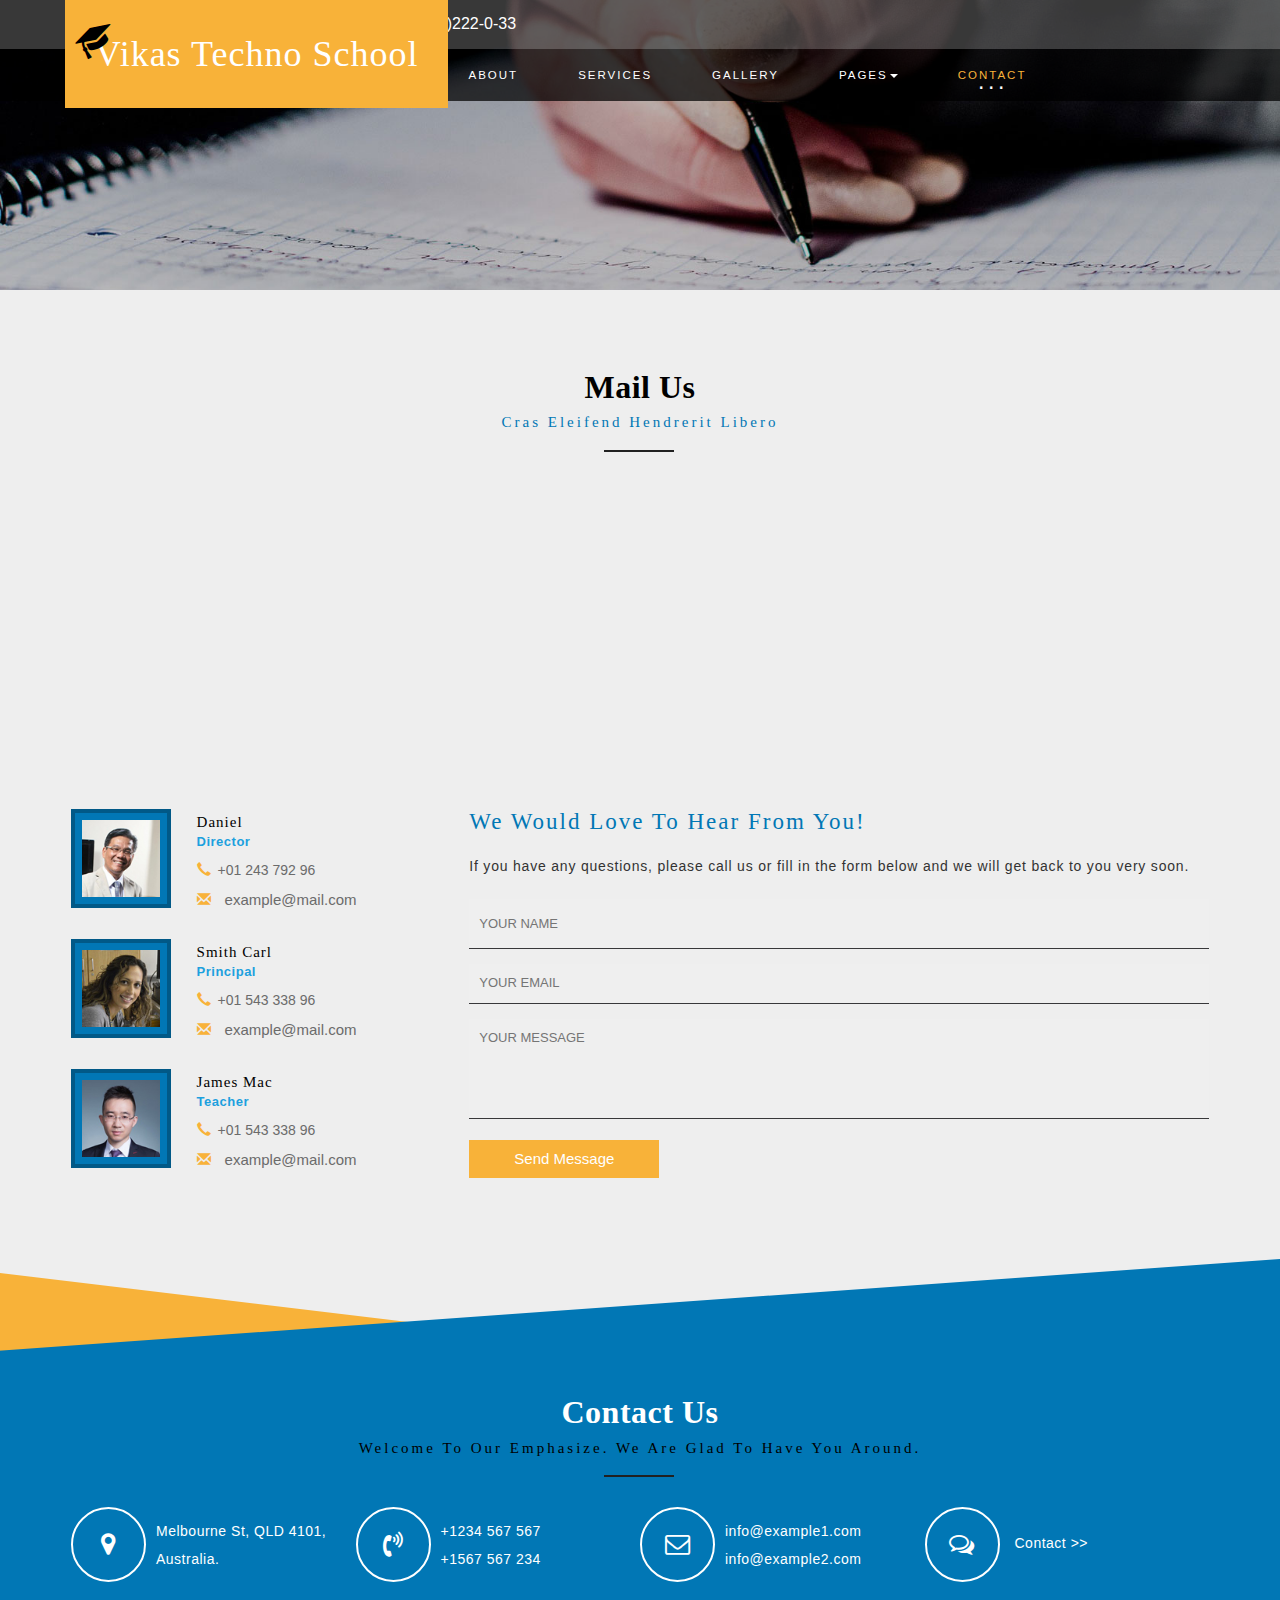
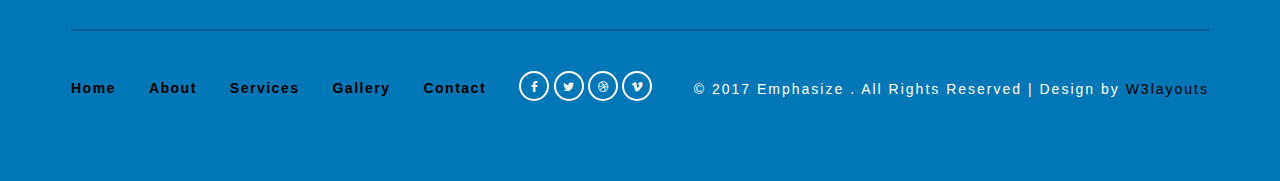
<file: web/contact.html>
<!--
Author: W3layouts
Author URL: http://w3layouts.com
License: Creative Commons Attribution 3.0 Unported
License URL: http://creativecommons.org/licenses/by/3.0/
-->
<!DOCTYPE html>
<html lang="en">
<head>
<title>VTS - Contact us</title>
<!-- custom-theme -->
<meta name="viewport" content="width=device-width, initial-scale=1">
<meta http-equiv="Content-Type" content="text/html; charset=utf-8" />
<meta name="keywords" content="Emphasize Responsive web template, Bootstrap Web Templates, Flat Web Templates, Android Compatible web template, 
Smartphone Compatible web template, free webdesigns for Nokia, Samsung, LG, Sony Ericsson, Motorola web design" />
<script type="application/x-javascript"> addEventListener("load", function() { setTimeout(hideURLbar, 0); }, false);
		function hideURLbar(){ window.scrollTo(0,1); } </script>
<!-- // custom-theme -->
<!--css links-->
<link href="css/bootstrap.css" rel="stylesheet" type="text/css" media="all" /><!--bootstrap-->
<link href="css/font-awesome.css" rel="stylesheet"><!--font-awesome-->
<link href="css/style.css" rel="stylesheet" type="text/css" media="all" /><!--stylesheet-->
<!--//css links-->
<!--fonts-->
<!-- <link href="//fonts.googleapis.com/css?family=Raleway:200,300,400,500,600,700" rel="stylesheet">
<link href="//fonts.googleapis.com/css?family=PT+Serif:400,700" rel="stylesheet"> -->
<!--//fonts-->
</head>
<body>
<!-- Header -->
<div id="home" class="banner inner-banner-w3l">
		<div class="header-nav">
			<nav class="navbar navbar-default">
			<div class="header-top">
					<div class="navbar-header logo">
								<button type="button" class="navbar-toggle collapsed" data-toggle="collapse" data-target="#bs-example-navbar-collapse-1">
									<span class="sr-only">Toggle navigation</span>
									<span class="icon-bar"></span>
									<span class="icon-bar"></span>
									<span class="icon-bar"></span>
								</button>
								<h1>
									<a class="navbar-brand" href="index.html"><i class="fa fa-graduation-cap" aria-hidden="true"></i>Vikas Techno School</a>
								</h1>
					</div>
					<!-- navbar-header -->
					<div class="contact-bnr-w3-agile">
								<ul>
									<!-- <li><i class="fa fa-envelope-o" aria-hidden="true"></i><a href="mailto:info@example.com">info@example.com</a></li> -->
									<li><i class="fa fa-phone" aria-hidden="true"></i>+1 (100)222-0-33</li>	
								</ul>
							</div>
							</div>
					<div class="collapse navbar-collapse cl-effect-13" id="bs-example-navbar-collapse-1">

						<ul class="nav navbar-nav navbar-right">
							<li><a href="index.html">Home</a></li>
							<li><a href="about.html">About</a></li>
							<li><a href="services.html">Services</a></li>
							<li><a href="gallery.html">Gallery</a></li>
							<li class="dropdown">
								<a href="#" class="dropdown-toggle" data-toggle="dropdown" role="button" aria-haspopup="true" aria-expanded="false">Pages<span class="caret"></span></a>
								<ul class="dropdown-menu">
									<li><a href="codes.html">Short Codes</a></li>
									<li><a href="icons.html">Icons</a></li>
								</ul>
							</li>
							<li><a href="contact.html" class="active">Contact</a></li>
						</ul>

					</div>
					<div class="clearfix"> </div>	
				</nav>
							<div class="clearfix"> </div>
		</div>
</div>	
<!-- //Header -->
<!-- Mail Us inner -->
<div class="contact-page-w3ls inner-padding">
	<div class="container">
	<h3 class="heading-agileinfo">Mail Us<span>Cras eleifend hendrerit libero</span></h3>
	<!-- <iframe src="https://www.google.com/maps/embed?pb=!1m14!1m8!1m3!1d3539.812628729253!2d153.014155!3d-27.4750921!3m2!1i1024!2i768!4f13.1!3m3!1m2!1s0x6b915a0835840a2f%3A0xdd5e3f5c208dc0e1!2sMelbourne+St%2C+South+Brisbane+QLD+4101%2C+Australia!5e0!3m2!1sen!2sin!4v1492257477691"></iframe> -->
	<iframe src="https://www.google.com/maps/embed?pb=!1m18!1m12!1m3!1d3816.611396154278!2d80.77965852668783!3d16.944450614731316!2m3!1f0!2f0!3f0!3m2!1i1024!2i768!4f13.1!3m3!1m2!1s0x3a35d64c1167f2b9%3A0x310672edaf41734!2sVikas+Techno+School!5e0!3m2!1sen!2sus!4v1523592169379" width="600" height="450" frameborder="0" style="border:0" allowfullscreen></iframe>
<div class="contact-info-w3ls">
	<div class="contact-left-w3layouts">
			<div class="contact-w3-agileits">
				<img src="images/c1.jpg" alt="img">
				<div class="right-contact-w3ls">
					<h6>Daniel</h6>
					<p class="work-w3">Director</p>
					<div class="span-sub-w3ls">
						<span class="glyphicon glyphicon-earphone" aria-hidden="true"></span><p class="number-w3">+01 243 792 96</p>
					</div>
					<div class="span-sub-w3ls">
						<span class="glyphicon glyphicon-envelope" aria-hidden="true"></span><a href="mailto:info@example.com">example@mail.com</a>
					</div>
				</div>
				<div class="clearfix"> </div>
			</div>
			<div class="contact-w3-agileits">
				<img src="images/c2.jpg" alt="img">
				<div class="right-contact-w3ls">
					<h6>Smith Carl</h6>
					<p class="work-w3">Principal</p>
					<div class="span-sub-w3ls">
						<span class="glyphicon glyphicon-earphone" aria-hidden="true"></span><p class="number-w3">+01 543 338 96</p>
					</div>
					<div class="span-sub-w3ls">
						<span class="glyphicon glyphicon-envelope" aria-hidden="true"></span><a href="mailto:info@example.com">example@mail.com</a>
					</div>
				</div>
				<div class="clearfix"> </div>
			</div>
			<div class="contact-w3-agileits">
				<img src="images/c3.jpg" alt="img">
				<div class="right-contact-w3ls">
					<h6>James Mac</h6>
					<p class="work-w3">Teacher</p>
					<div class="span-sub-w3ls">
						<span class="glyphicon glyphicon-earphone" aria-hidden="true"></span><p class="number-w3">+01 543 338 96</p>
					</div>
					<div class="span-sub-w3ls">
						<span class="glyphicon glyphicon-envelope" aria-hidden="true"></span><a href="mailto:info@example.com">example@mail.com</a>
					</div>
				</div>
				<div class="clearfix"> </div>
			</div>
	</div>
	<div class="contact-right-w3layouts">
	<h5 class="title-w3">We Would Love To Hear From You!</h5>
	<p class="head-w3-agileits">If you have any questions, please call us or fill in the form below and we will get back to you very soon.</p>
		<form action="#" method="post">
			<input type="text" name="your name" placeholder="YOUR NAME" required="">
			<input type="email" name="your email" placeholder="YOUR EMAIL" required="">
			<textarea name="your message" placeholder="YOUR MESSAGE" required=""></textarea>
			<input type="submit" value="Send Message">
		</form>
	</div>
	<div class="clearfix"> </div>
	</div>
	</div>
</div>
	<!-- //Mail Us inner -->
<!-- footer -->

<div class="contact-w3ls ">
<div class="contact-top-w3-agile">
</div>
	<div class="container">
		<h2 class="heading-agileinfo white-w3ls">Contact Us<span class="black-w3ls">Welcome to our Emphasize. We are glad to have you around.</span></h2>
		<ul class="w3_address">
			<li><i class="fa fa-map-marker" aria-hidden="true"></i><span>Melbourne St, QLD 4101, Australia.</span></li>
			<li><i class="fa fa-volume-control-phone" aria-hidden="true"></i><span>+1234 567 567<br>+1567 567 234</span></li>
			<li><i class="fa fa-envelope-o" aria-hidden="true"></i><span><a href="mailto:info@example.com">info@example1.com</a><br><a href="mailto:info@example.com">info@example2.com</a></span></li>
			<li><i class="fa fa-comments-o" aria-hidden="true"></i><span><a href="contact.html">Contact >></a></span></li>
		</ul>
			<div class="clearfix"></div>
		<div class="copy">
				<ul class="banner-menu-w3layouts">
					<li><a href="index.html">Home</a></li>
					<li><a href="about.html">About</a></li>
					<li><a href="services.html">Services</a></li>
					<li><a href="gallery.html">Gallery</a></li>
					<li><a href="contact.html">Contact</a></li>
				</ul>
				<ul class="agileits_social_list">
					<li><a href="#" class="w3_agile_facebook"><i class="fa fa-facebook" aria-hidden="true"></i></a></li>
					<li><a href="#" class="agile_twitter"><i class="fa fa-twitter" aria-hidden="true"></i></a></li>
					<li><a href="#" class="w3_agile_dribble"><i class="fa fa-dribbble" aria-hidden="true"></i></a></li>
					<li><a href="#" class="w3_agile_vimeo"><i class="fa fa-vimeo" aria-hidden="true"></i></a></li>
				</ul>
				<p>© 2017 Emphasize . All Rights Reserved | Design by <a href="http://w3layouts.com/">W3layouts</a> </p>
		</div>
	</div>
</div>
<!--//footer -->
<!-- js -->
<script type="text/javascript" src="js/jquery-2.1.4.min.js"></script>
<!--//js -->
<script src="js/SmoothScroll.min.js"></script>
<!--Scrolling-top -->
<script type="text/javascript" src="js/move-top.js"></script>
<script type="text/javascript" src="js/easing.js"></script>
<script type="text/javascript">
	jQuery(document).ready(function($) {
		$(".scroll").click(function(event){		
			event.preventDefault();
			$('html,body').animate({scrollTop:$(this.hash).offset().top},1000);
		});
	});
</script>
<!--//Scrolling-top -->
<!-- smooth scrolling -->
	<script type="text/javascript">
		$(document).ready(function() {
		/*
			var defaults = {
			containerID: 'toTop', // fading element id
			containerHoverID: 'toTopHover', // fading element hover id
			scrollSpeed: 1200,
			easingType: 'linear' 
			};
		*/								
		$().UItoTop({ easingType: 'easeOutQuart' });
		});
	</script>
	<a href="#home" id="toTop" style="display: block;"> <span id="toTopHover" style="opacity: 1;"> </span></a>
<!-- //smooth scrolling -->
<script type="text/javascript" src="js/bootstrap-3.1.1.min.js"></script>
</body>
</html>
</file>
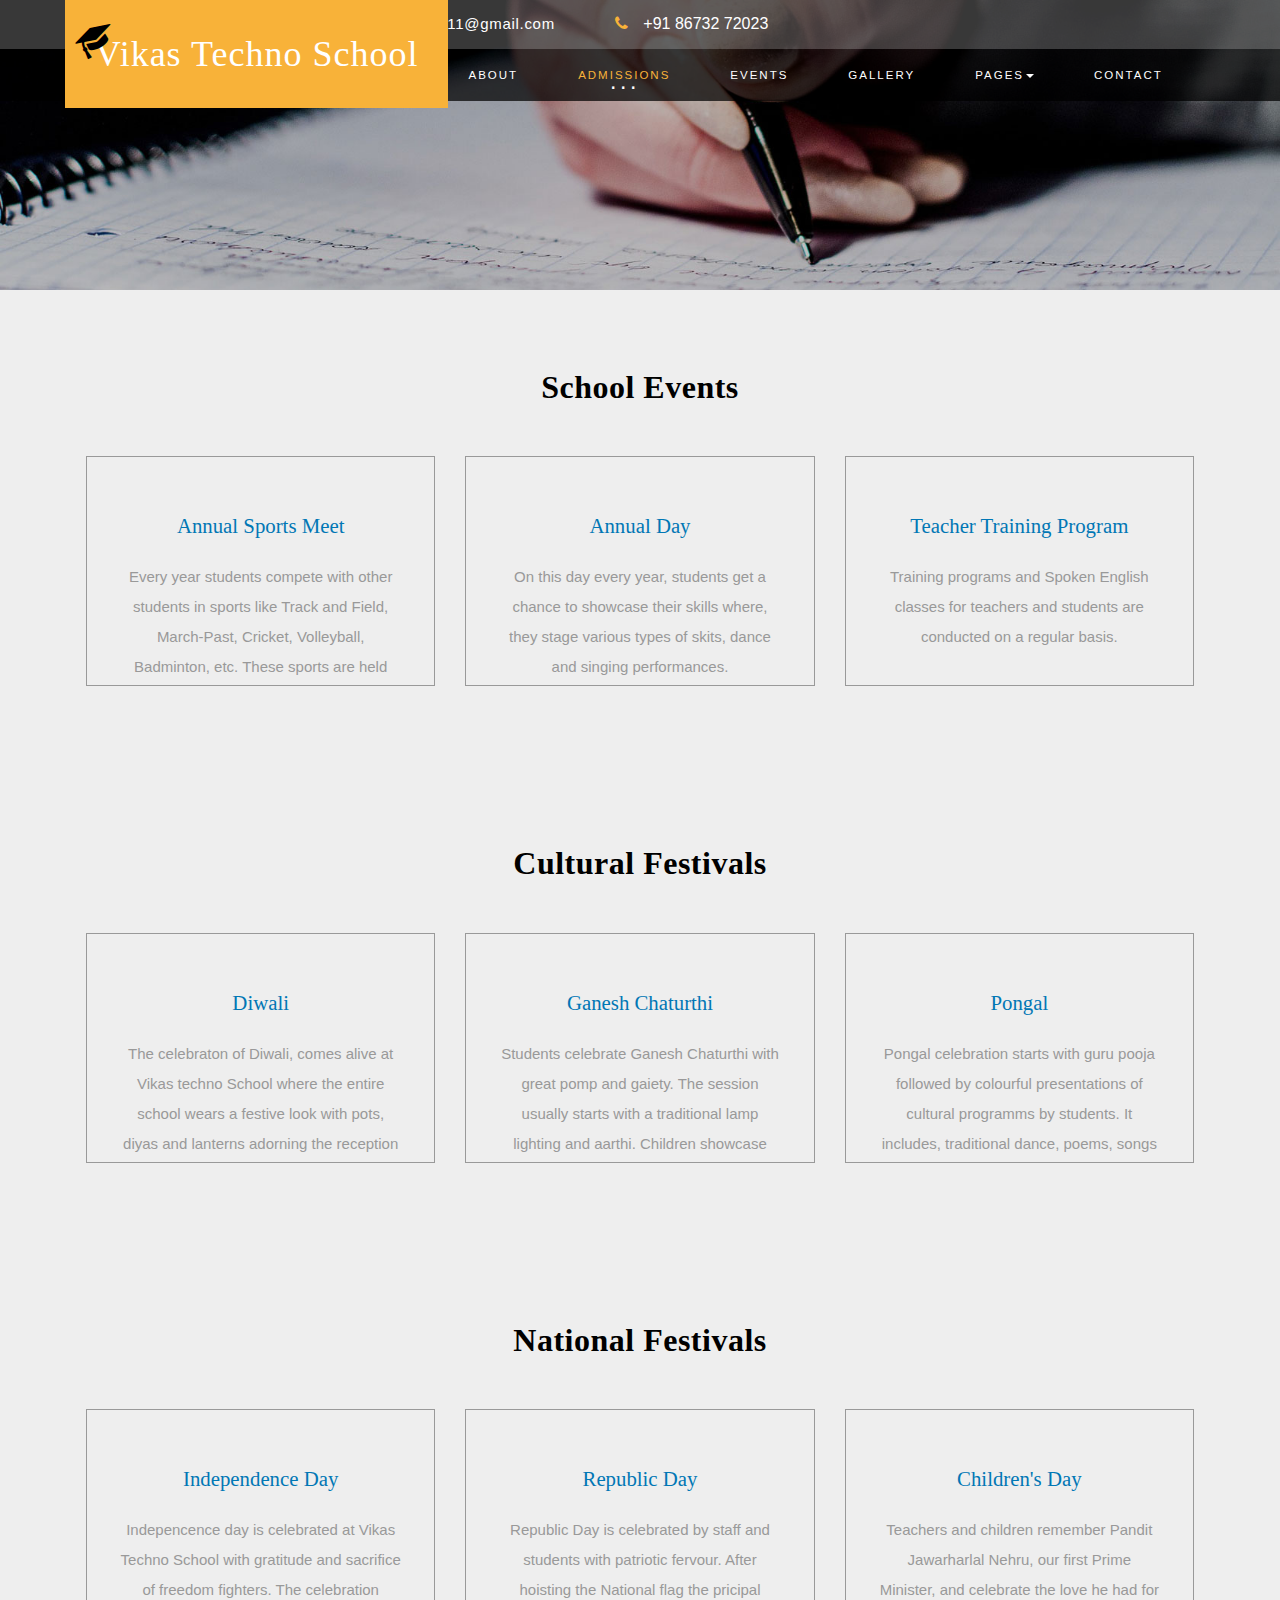
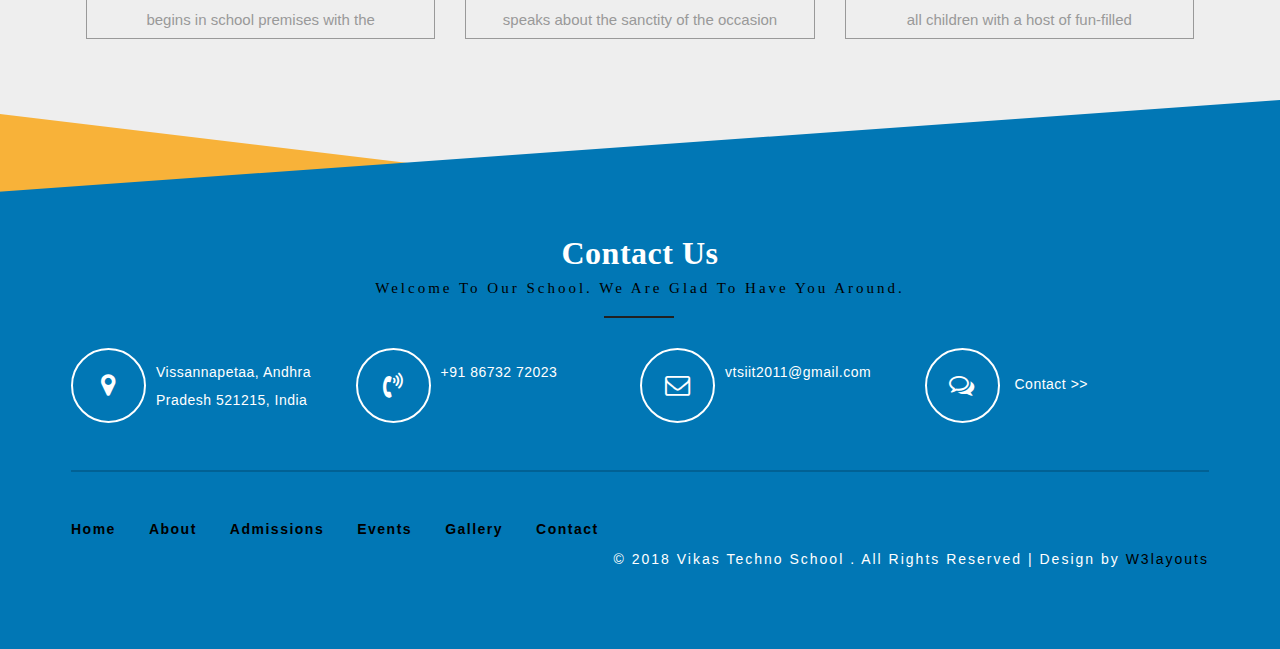
<file: web/events.html>
<!DOCTYPE html>
<html lang="en">
<head>
<title>VTS - Admissions</title>
<!-- custom-theme -->
<meta name="viewport" content="width=device-width, initial-scale=1">
<meta http-equiv="Content-Type" content="text/html; charset=utf-8" />
<meta name="keywords" content="Emphasize Responsive web template, Bootstrap Web Templates, Flat Web Templates, Android Compatible web template, 
Smartphone Compatible web template, free webdesigns for Nokia, Samsung, LG, Sony Ericsson, Motorola web design" />
<script type="application/x-javascript"> addEventListener("load", function() { setTimeout(hideURLbar, 0); }, false);
		function hideURLbar(){ window.scrollTo(0,1); } </script>
<!-- // custom-theme -->
<!--css links-->
<link href="css/bootstrap.css" rel="stylesheet" type="text/css" media="all" /><!--bootstrap-->
<link href="css/font-awesome.css" rel="stylesheet"><!--font-awesome-->
<link href="css/style.css" rel="stylesheet" type="text/css" media="all" /><!--stylesheet-->
<!--//css links-->
<!--fonts--><!-- 
<link href="//fonts.googleapis.com/css?family=Raleway:200,300,400,500,600,700" rel="stylesheet">
<link href="//fonts.googleapis.com/css?family=PT+Serif:400,700" rel="stylesheet"> -->
<!--//fonts-->
</head>
<body>
<!-- Header -->
<div id="home" class="banner inner-banner-w3l">
		<div class="header-nav">
			<nav class="navbar navbar-default">
			<div class="header-top">
					<div class="navbar-header logo">
								<button type="button" class="navbar-toggle collapsed" data-toggle="collapse" data-target="#bs-example-navbar-collapse-1">
									<span class="sr-only">Toggle navigation</span>
									<span class="icon-bar"></span>
									<span class="icon-bar"></span>
									<span class="icon-bar"></span>
								</button>
								<h1>
									<a class="navbar-brand" href="index.php"><i class="fa fa-graduation-cap" aria-hidden="true"></i>Vikas Techno School</a>
								</h1>
					</div>
					<!-- navbar-header -->
					<div class="contact-bnr-w3-agile">
								<ul>
									<li><i class="fa fa-envelope-o" aria-hidden="true"></i><a href="mailto:vtsiit2011@gmail.com">vtsiit2011@gmail.com</a></li>
									<li><i class="fa fa-phone" aria-hidden="true"></i>+91 86732 72023</li>	
								</ul>
							</div>
							</div>
					<div class="collapse navbar-collapse cl-effect-13" id="bs-example-navbar-collapse-1">

						<ul class="nav navbar-nav">
							<li><a href="index.php">Home</a></li>
							<li><a href="about.php">About</a></li>
							<li><a href="services.html" class="active">Admissions</a></li>
							<li><a href="events.html">Events</a></li>

							<li><a href="gallery.html">Gallery</a></li>
							<li class="dropdown">
								<a href="#" class="dropdown-toggle" data-toggle="dropdown" role="button" aria-haspopup="true" aria-expanded="false">Pages<span class="caret"></span></a>
								<ul class="dropdown-menu">
									<li><a href="codes.html">Short Codes</a></li>
									<li><a href="icons.html">Icons</a></li>
								</ul>
							</li>
							<li><a href="contact.html">Contact</a></li>
						</ul>

					</div>
					<div class="clearfix"> </div>	
				</nav>
							<div class="clearfix"> </div>
		</div>
</div>	
<!-- //Header -->
<!-- services inner -->
<div class="agileinfo_services_grids inner-padding">
<div class="container">
<h3 class="heading-agileinfo">School Events<!-- <span>We are giving special services</span> --></h3>
				<div class="col-md-4 agileinfo_services_grid">
					<div class="agileinfo_services_grid1">
						<!-- <i class="fa fa-female" aria-hidden="true"></i> -->
						<h4>Annual Sports Meet</h4>
						<p>Every year students compete with other students in sports like Track and Field, March-Past, Cricket, Volleyball, Badminton, etc. These sports are held between various houses in a pirticular school. </p>
					</div>
				</div>
				<div class="col-md-4 agileinfo_services_grid">
					<div class="agileinfo_services_grid1">
						<!-- <i class="fa fa-group" aria-hidden="true"></i> -->
						<h4>Annual Day</h4>
						<p>On this day every year, students get a chance to showcase their skills where, they stage various types of skits, dance and singing performances. </p>
					</div>
				</div>
				<div class="col-md-4 agileinfo_services_grid">
					<div class="agileinfo_services_grid1">
						<!-- <i class="fa fa-book" aria-hidden="true"></i> -->
						<h4>Teacher Training Program</h4>
						<p>Training programs and Spoken English classes for teachers and students are conducted on a regular basis.</p>
					</div>
				</div>




				
				<!-- <div class="col-md-4 agileinfo_services_grid">
					<div class="agileinfo_services_grid1">
						<i class="fa fa-group" aria-hidden="true"></i>
						<h4>Social Programs</h4>
						<p>Quisque consectetur, sem id sagittis sodales, augue diam consequat mi, 
							sed suscipit turpis diam eget nisl.</p>
					</div>
				</div>
				<div class="col-md-4 agileinfo_services_grid">
					<div class="agileinfo_services_grid1">
						<i class="fa fa-trophy" aria-hidden="true"></i>
						<h4>Special Olympics</h4>
						<p>Quisque consectetur, sem id sagittis sodales, augue diam consequat mi, 
							sed suscipit turpis diam eget nisl.</p>
					</div>
				</div> -->
				<div class="clearfix"> </div>
	</div>
</div>

<div class="agileinfo_services_grids inner-padding">
<div class="container">
<h3 class="heading-agileinfo">Cultural Festivals<!-- <span>We are giving special services</span> --></h3>

	<div class="col-md-4 agileinfo_services_grid">
		<div class="agileinfo_services_grid1">
			<!-- <i class="fa fa-paint-brush" aria-hidden="true"></i> -->
			<h4>Diwali</h4>
			<p>The celebraton of Diwali, comes alive at Vikas techno School where the entire school wears a festive look with pots, diyas and lanterns adorning the reception and corridors of the school. Students talk about how good always conquers the evil and also about why and how Diwali is celebrated across the country.</p>
		</div>
	</div>

	<div class="col-md-4 agileinfo_services_grid">
		<div class="agileinfo_services_grid1">
			<!-- <i class="fa fa-paint-brush" aria-hidden="true"></i> -->
			<h4>Ganesh Chaturthi</h4>
			<p>Students celebrate Ganesh Chaturthi with great pomp and gaiety. The session usually starts with a traditional lamp lighting and aarthi. Children showcase dances, songs and skits depicting the importance of Lord Vinayaka.</p>
		</div>
	</div>

	<div class="col-md-4 agileinfo_services_grid">
		<div class="agileinfo_services_grid1">
			<!-- <i class="fa fa-paint-brush" aria-hidden="true"></i> -->
			<h4>Pongal</h4>
			<p>Pongal celebration starts with guru pooja followed by colourful presentations of cultural programms by students. It includes, traditional dance, poems, songs and games.</p>
		</div>
	</div>

</div>
</div>

<div class="agileinfo_services_grids inner-padding">
<div class="container">
<h3 class="heading-agileinfo">National Festivals<!-- <span>We are giving special services</span> --></h3>

	<div class="col-md-4 agileinfo_services_grid">
		<div class="agileinfo_services_grid1">
			<!-- <i class="fa fa-paint-brush" aria-hidden="true"></i> -->
			<h4>Independence Day</h4>
			<p>Indepencence day is celebrated at Vikas Techno School with gratitude and sacrifice of freedom fighters. The celebration begins in school premises with the unfurling of the National Flag followed by a speech with patriotic zeal and fervour by the Principal.</p>
		</div>
	</div>

	<div class="col-md-4 agileinfo_services_grid">
		<div class="agileinfo_services_grid1">
			<!-- <i class="fa fa-paint-brush" aria-hidden="true"></i> -->
			<h4>Republic Day</h4>
			<p>Republic Day is celebrated by staff and students with patriotic fervour. After hoisting the National flag the pricipal speaks about the sanctity of the occasion and role played by the Constitutional makers.</p>
		</div>
	</div>

	<div class="col-md-4 agileinfo_services_grid">
		<div class="agileinfo_services_grid1">
			<!-- <i class="fa fa-paint-brush" aria-hidden="true"></i> -->
			<h4>Children's Day</h4>
			<p>Teachers and children remember Pandit Jawarharlal Nehru, our first Prime Minister, and celebrate the love he had for all children with a host of fun-filled activities and delicious food. </p>
		</div>
	</div>



</div>
</div>


	<!-- //services inner -->
<!-- footer -->

<div class="contact-w3ls ">
<div class="contact-top-w3-agile">
</div>
	<div class="container">
		<h2 class="heading-agileinfo white-w3ls">Contact Us<span class="black-w3ls">Welcome to our school. We are glad to have you around.</span></h2>
		<ul class="w3_address">
			<li><i class="fa fa-map-marker" aria-hidden="true"></i><span>Vissannapetaa, Andhra Pradesh 521215, India</span></li>
			<li><i class="fa fa-volume-control-phone" aria-hidden="true"></i><span>+91 86732 72023<br></li>
			<li><i class="fa fa-envelope-o" aria-hidden="true"></i><span><a href="mailto:vtsiit2011@gmail.com">vtsiit2011@gmail.com</a><br></li>
			<li><i class="fa fa-comments-o" aria-hidden="true"></i><span><a href="contact.html">Contact >></a></span></li>
		</ul>
			<div class="clearfix"></div>
		<div class="copy">
				<ul class="banner-menu-w3layouts">
					<li><a href="index.php">Home</a></li>
					<li><a href="about.php">About</a></li>
					<li><a href="services.html">Admissions</a></li>
					<li><a href="events.html">Events</a></li>

					<li><a href="gallery.html">Gallery</a></li>
					<li><a href="contact.html">Contact</a></li>
				</ul>
				<!-- <ul class="agileits_social_list">
					<li><a href="#" class="w3_agile_facebook"><i class="fa fa-facebook" aria-hidden="true"></i></a></li>
					<li><a href="#" class="agile_twitter"><i class="fa fa-twitter" aria-hidden="true"></i></a></li>
					<li><a href="#" class="w3_agile_dribble"><i class="fa fa-dribbble" aria-hidden="true"></i></a></li>
					<li><a href="#" class="w3_agile_vimeo"><i class="fa fa-vimeo" aria-hidden="true"></i></a></li>
				</ul> -->
				<p>© 2018 Vikas Techno School . All Rights Reserved | Design by <a href="http://w3layouts.com/">W3layouts</a> </p>
		</div>
	</div>
</div>
<!--//footer -->
<!-- js -->
<script type="text/javascript" src="js/jquery-2.1.4.min.js"></script>
<!--//js -->
<script src="js/SmoothScroll.min.js"></script>
<!--Scrolling-top -->
<script type="text/javascript" src="js/move-top.js"></script>
<script type="text/javascript" src="js/easing.js"></script>
<script type="text/javascript">
	jQuery(document).ready(function($) {
		$(".scroll").click(function(event){		
			event.preventDefault();
			$('html,body').animate({scrollTop:$(this.hash).offset().top},1000);
		});
	});
</script>
<!--//Scrolling-top -->
<!-- smooth scrolling -->
	<script type="text/javascript">
		$(document).ready(function() {
		/*
			var defaults = {
			containerID: 'toTop', // fading element id
			containerHoverID: 'toTopHover', // fading element hover id
			scrollSpeed: 1200,
			easingType: 'linear' 
			};
		*/								
		$().UItoTop({ easingType: 'easeOutQuart' });
		});
	</script>
	<a href="#home" id="toTop" style="display: block;"> <span id="toTopHover" style="opacity: 1;"> </span></a>
<!-- //smooth scrolling -->
<script type="text/javascript" src="js/bootstrap-3.1.1.min.js"></script>
</body>
</html>
</file>
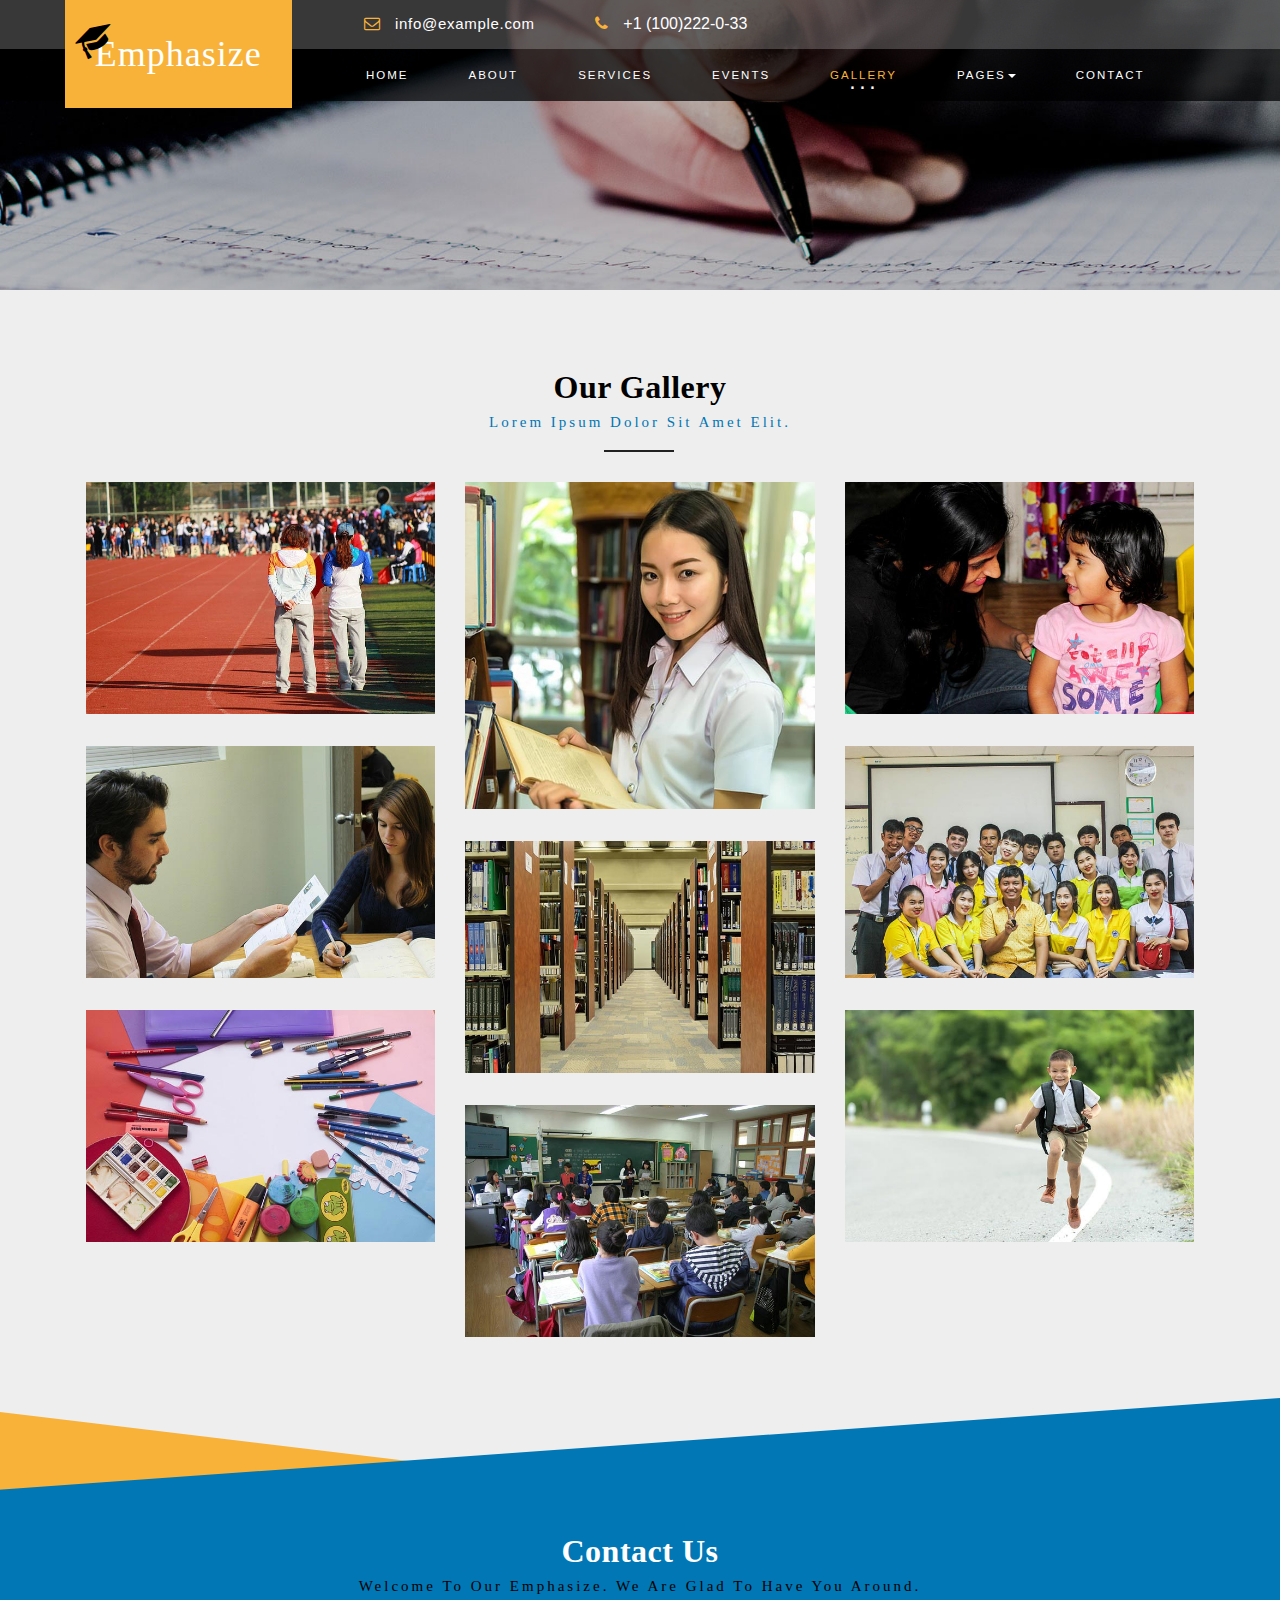
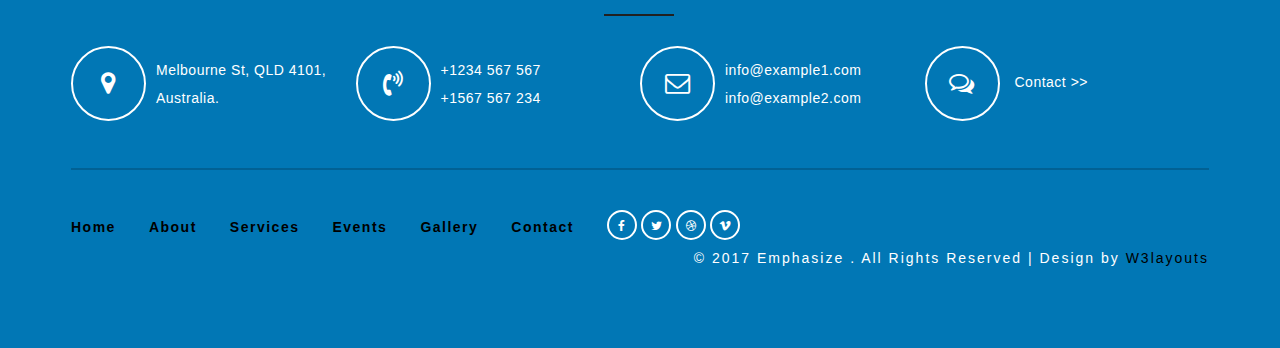
<file: web/gallery.html>
<!--
Author: W3layouts
Author URL: http://w3layouts.com
License: Creative Commons Attribution 3.0 Unported
License URL: http://creativecommons.org/licenses/by/3.0/
-->
<!DOCTYPE html>
<html lang="en">
<head>
<title>Emphasize an Education Category Bootstrap Responsive Web Template | Gallery :: w3layouts</title>
<!-- custom-theme -->
<meta name="viewport" content="width=device-width, initial-scale=1">
<meta http-equiv="Content-Type" content="text/html; charset=utf-8" />
<meta name="keywords" content="Emphasize Responsive web template, Bootstrap Web Templates, Flat Web Templates, Android Compatible web template, 
Smartphone Compatible web template, free webdesigns for Nokia, Samsung, LG, Sony Ericsson, Motorola web design" />
<script type="application/x-javascript"> addEventListener("load", function() { setTimeout(hideURLbar, 0); }, false);
		function hideURLbar(){ window.scrollTo(0,1); } </script>
<!-- // custom-theme -->
<!--css links-->
<link href="css/bootstrap.css" rel="stylesheet" type="text/css" media="all" /><!--bootstrap-->
<link href="css/font-awesome.css" rel="stylesheet"><!--font-awesome-->
<link href="css/lightcase.css" rel="stylesheet" type="text/css" />
<link href="css/style.css" rel="stylesheet" type="text/css" media="all" /><!--stylesheet-->
<!--//css links-->
<!--fonts--><!-- 
<link href="//fonts.googleapis.com/css?family=Raleway:200,300,400,500,600,700" rel="stylesheet">
<link href="//fonts.googleapis.com/css?family=PT+Serif:400,700" rel="stylesheet"> -->
<!--//fonts-->
</head>
<body>
<!-- Header -->
<div id="home" class="banner inner-banner-w3l">
		<div class="header-nav">
			<nav class="navbar navbar-default">
			<div class="header-top">
					<div class="navbar-header logo">
								<button type="button" class="navbar-toggle collapsed" data-toggle="collapse" data-target="#bs-example-navbar-collapse-1">
									<span class="sr-only">Toggle navigation</span>
									<span class="icon-bar"></span>
									<span class="icon-bar"></span>
									<span class="icon-bar"></span>
								</button>
								<h1>
									<a class="navbar-brand" href="index.php"><i class="fa fa-graduation-cap" aria-hidden="true"></i>Emphasize</a>
								</h1>
					</div>
					<!-- navbar-header -->
					<div class="contact-bnr-w3-agile">
								<ul>
									<li><i class="fa fa-envelope-o" aria-hidden="true"></i><a href="mailto:info@example.com">info@example.com</a></li>
									<li><i class="fa fa-phone" aria-hidden="true"></i>+1 (100)222-0-33</li>	
								</ul>
							</div>
							</div>
					<div class="collapse navbar-collapse cl-effect-13" id="bs-example-navbar-collapse-1">

						<ul class="nav navbar-nav">
							<li><a href="index.php">Home</a></li>
							<li><a href="about.html">About</a></li>
							<li><a href="services.html">Services</a></li>
							<li><a href="events.html">Events</a></li>
							
							<li><a href="gallery.html" class="active">Gallery</a></li>
							<li class="dropdown">
								<a href="#" class="dropdown-toggle" data-toggle="dropdown" role="button" aria-haspopup="true" aria-expanded="false">Pages<span class="caret"></span></a>
								<ul class="dropdown-menu">
									<li><a href="codes.html">Short Codes</a></li>
									<li><a href="icons.html">Icons</a></li>
								</ul>
							</li>
							<li><a href="contact.html">Contact</a></li>
						</ul>

					</div>
					<div class="clearfix"> </div>	
				</nav>
							<div class="clearfix"> </div>
		</div>
</div>	
<!-- //Header -->
<!-- gallery inner -->
<div class="inner-padding">
	<div class="container">
	<h3 class="heading-agileinfo">Our gallery<span>Lorem ipsum dolor sit amet elit.</span></h3>
		<div class="w3ls_portfolio_grids">
				<div class="col-md-4 agileinfo_portfolio_grid">
					<div class="w3_agile_portfolio_grid1">
						<a href="images/g1.jpg" class="showcase" data-rel="lightcase:myCollection:slideshow" title="Emphasize">
							<div class="agileits_portfolio_sub_grid agileits_w3layouts_team_grid">	
								<div class="w3layouts_port_head">
									<h3>Emphasize</h3>
								</div>
								<img src="images/g1.jpg" alt=" " class="img-responsive">
							</div>
						</a>
					</div>
					<div class="w3_agile_portfolio_grid1">
						<a href="images/g2.jpg" class="showcase" data-rel="lightcase:myCollection:slideshow" title="Emphasize">
							<div class="agileits_portfolio_sub_grid agileits_w3layouts_team_grid">	
								<div class="w3layouts_port_head">
									<h3>Emphasize</h3>
								</div>
								<img src="images/g2.jpg" alt=" " class="img-responsive">
							</div>
						</a>
					</div>
					<div class="w3_agile_portfolio_grid1">
						<a href="images/g3.jpg" class="showcase" data-rel="lightcase:myCollection:slideshow" title="Emphasize">
							<div class="agileits_portfolio_sub_grid agileits_w3layouts_team_grid">	
								<div class="w3layouts_port_head">
									<h3>Emphasize</h3>
								</div>
								<img src="images/g3.jpg" alt=" " class="img-responsive">
							</div>
						</a>
					</div>
				</div>
				<div class="col-md-4 agileinfo_portfolio_grid">
					<div class="w3_agile_portfolio_grid1">
						<a href="images/g4.jpg" class="showcase" data-rel="lightcase:myCollection:slideshow" title="Emphasize">
							<div class="agileits_portfolio_sub_grid agileits_w3layouts_team_grid">	
								<div class="w3layouts_port_head">
									<h3>Emphasize</h3>
								</div>
								<img src="images/g4.jpg" alt=" " class="img-responsive">
							</div>
						</a>
					</div>
					<div class="w3_agile_portfolio_grid1">
						<a href="images/g5.jpg" class="showcase" data-rel="lightcase:myCollection:slideshow" title="Emphasize">
							<div class="agileits_portfolio_sub_grid agileits_w3layouts_team_grid">	
								<div class="w3layouts_port_head">
									<h3>Emphasize</h3>
								</div>
								<img src="images/g5.jpg" alt=" " class="img-responsive">
							</div>
						</a>
					</div>
					<div class="w3_agile_portfolio_grid1">
						<a href="images/g6.jpg" class="showcase" data-rel="lightcase:myCollection:slideshow" title="Emphasize">
							<div class="agileits_portfolio_sub_grid agileits_w3layouts_team_grid">	
								<div class="w3layouts_port_head">
									<h3>Emphasize</h3>
								</div>
								<img src="images/g6.jpg" alt=" " class="img-responsive">
							</div>
						</a>
					</div>
				</div>
				<div class="col-md-4 agileinfo_portfolio_grid">
					<div class="w3_agile_portfolio_grid1">
						<a href="images/g7.jpg" class="showcase" data-rel="lightcase:myCollection:slideshow" title="Emphasize">
							<div class="agileits_portfolio_sub_grid agileits_w3layouts_team_grid">	
								<div class="w3layouts_port_head">
									<h3>Emphasize</h3>
								</div>
								<img src="images/g7.jpg" alt=" " class="img-responsive">
							</div>
						</a>
					</div>
					<div class="w3_agile_portfolio_grid1">
						<a href="images/g8.jpg" class="showcase" data-rel="lightcase:myCollection:slideshow" title="Emphasize">
							<div class="agileits_portfolio_sub_grid agileits_w3layouts_team_grid">	
								<div class="w3layouts_port_head">
									<h3>Emphasize</h3>
								</div>
								<img src="images/g8.jpg" alt=" " class="img-responsive">
							</div>
						</a>
					</div>
					<div class="w3_agile_portfolio_grid1">
						<a href="images/g9.jpg" class="showcase" data-rel="lightcase:myCollection:slideshow" title="Emphasize">
							<div class="agileits_portfolio_sub_grid agileits_w3layouts_team_grid">	
								<div class="w3layouts_port_head">
									<h3>Emphasize</h3>
								</div>
								<img src="images/g9.jpg" alt=" " class="img-responsive">
							</div>
						</a>
					</div>
				</div>
				<div class="clearfix"> </div>
		</div>
	</div>
</div>
	<!-- //gallery inner -->
<!-- footer -->

<div class="contact-w3ls ">
<div class="contact-top-w3-agile">
</div>
	<div class="container">
		<h2 class="heading-agileinfo white-w3ls">Contact Us<span class="black-w3ls">Welcome to our Emphasize. We are glad to have you around.</span></h2>
		<ul class="w3_address">
			<li><i class="fa fa-map-marker" aria-hidden="true"></i><span>Melbourne St, QLD 4101, Australia.</span></li>
			<li><i class="fa fa-volume-control-phone" aria-hidden="true"></i><span>+1234 567 567<br>+1567 567 234</span></li>
			<li><i class="fa fa-envelope-o" aria-hidden="true"></i><span><a href="mailto:info@example.com">info@example1.com</a><br><a href="mailto:info@example.com">info@example2.com</a></span></li>
			<li><i class="fa fa-comments-o" aria-hidden="true"></i><span><a href="contact.html">Contact >></a></span></li>
		</ul>
			<div class="clearfix"></div>
		<div class="copy">
				<ul class="banner-menu-w3layouts">
					<li><a href="index.php">Home</a></li>
					<li><a href="about.php">About</a></li>
					<li><a href="services.html">Services</a></li>
					<li><a href="events.html">Events</a></li>

					<li><a href="gallery.html">Gallery</a></li>
					<li><a href="contact.html">Contact</a></li>
				</ul>
				<ul class="agileits_social_list">
					<li><a href="#" class="w3_agile_facebook"><i class="fa fa-facebook" aria-hidden="true"></i></a></li>
					<li><a href="#" class="agile_twitter"><i class="fa fa-twitter" aria-hidden="true"></i></a></li>
					<li><a href="#" class="w3_agile_dribble"><i class="fa fa-dribbble" aria-hidden="true"></i></a></li>
					<li><a href="#" class="w3_agile_vimeo"><i class="fa fa-vimeo" aria-hidden="true"></i></a></li>
				</ul>
				<p>© 2017 Emphasize . All Rights Reserved | Design by <a href="http://w3layouts.com/">W3layouts</a> </p>
		</div>
	</div>
</div>
<!--//footer -->
<!-- js -->
<script type="text/javascript" src="js/jquery-2.1.4.min.js"></script>
<!--//js -->
<!-- light-case -->
	<script src="js/lightcase.js"></script>
	<script src="js/jquery.events.touch.js"></script>
	<script>
		$('.showcase').lightcase();
	</script>
<!-- //light-case -->
<script src="js/SmoothScroll.min.js"></script>
<!--Scrolling-top -->
<script type="text/javascript" src="js/move-top.js"></script>
<script type="text/javascript" src="js/easing.js"></script>
<script type="text/javascript">
	jQuery(document).ready(function($) {
		$(".scroll").click(function(event){		
			event.preventDefault();
			$('html,body').animate({scrollTop:$(this.hash).offset().top},1000);
		});
	});
</script>
<!--//Scrolling-top -->
<!-- smooth scrolling -->
	<script type="text/javascript">
		$(document).ready(function() {
		/*
			var defaults = {
			containerID: 'toTop', // fading element id
			containerHoverID: 'toTopHover', // fading element hover id
			scrollSpeed: 1200,
			easingType: 'linear' 
			};
		*/								
		$().UItoTop({ easingType: 'easeOutQuart' });
		});
	</script>
	<a href="#home" id="toTop" style="display: block;"> <span id="toTopHover" style="opacity: 1;"> </span></a>
<!-- //smooth scrolling -->
<script type="text/javascript" src="js/bootstrap-3.1.1.min.js"></script>
</body>
</html>
</file>
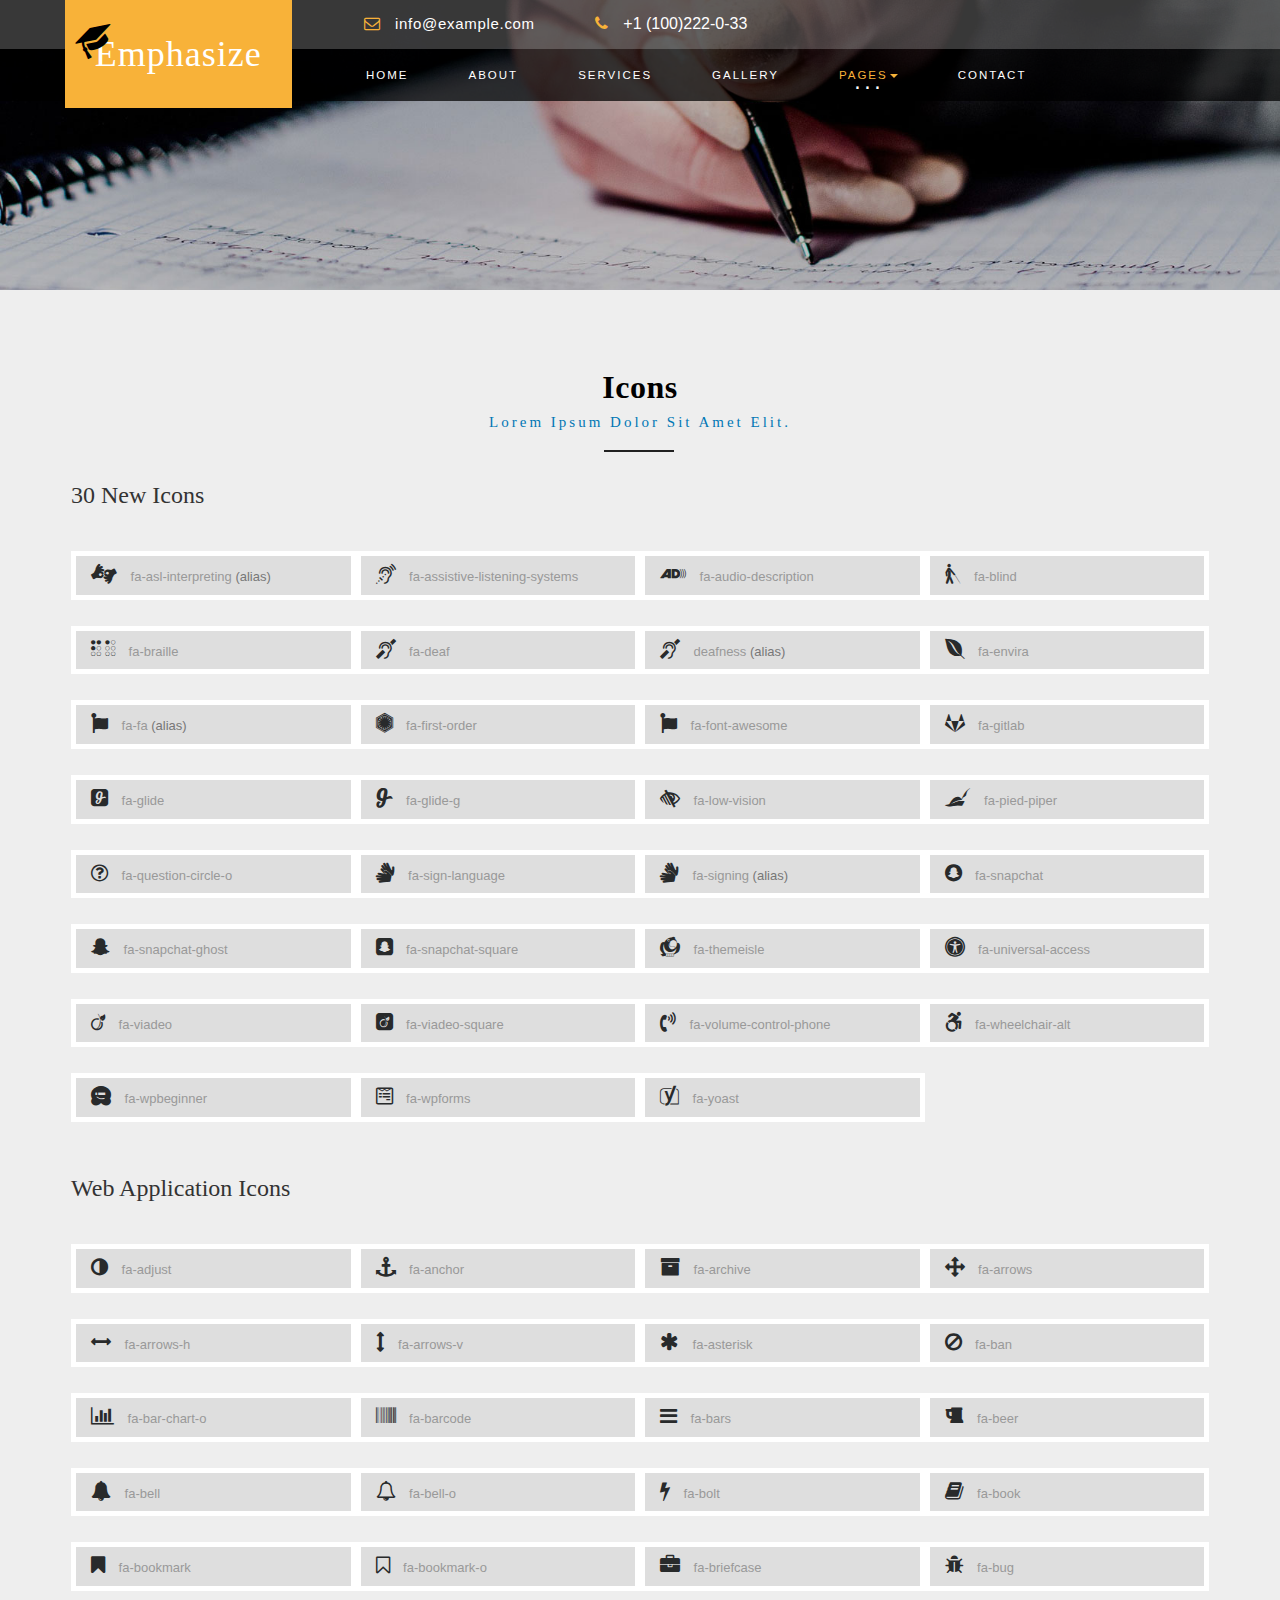
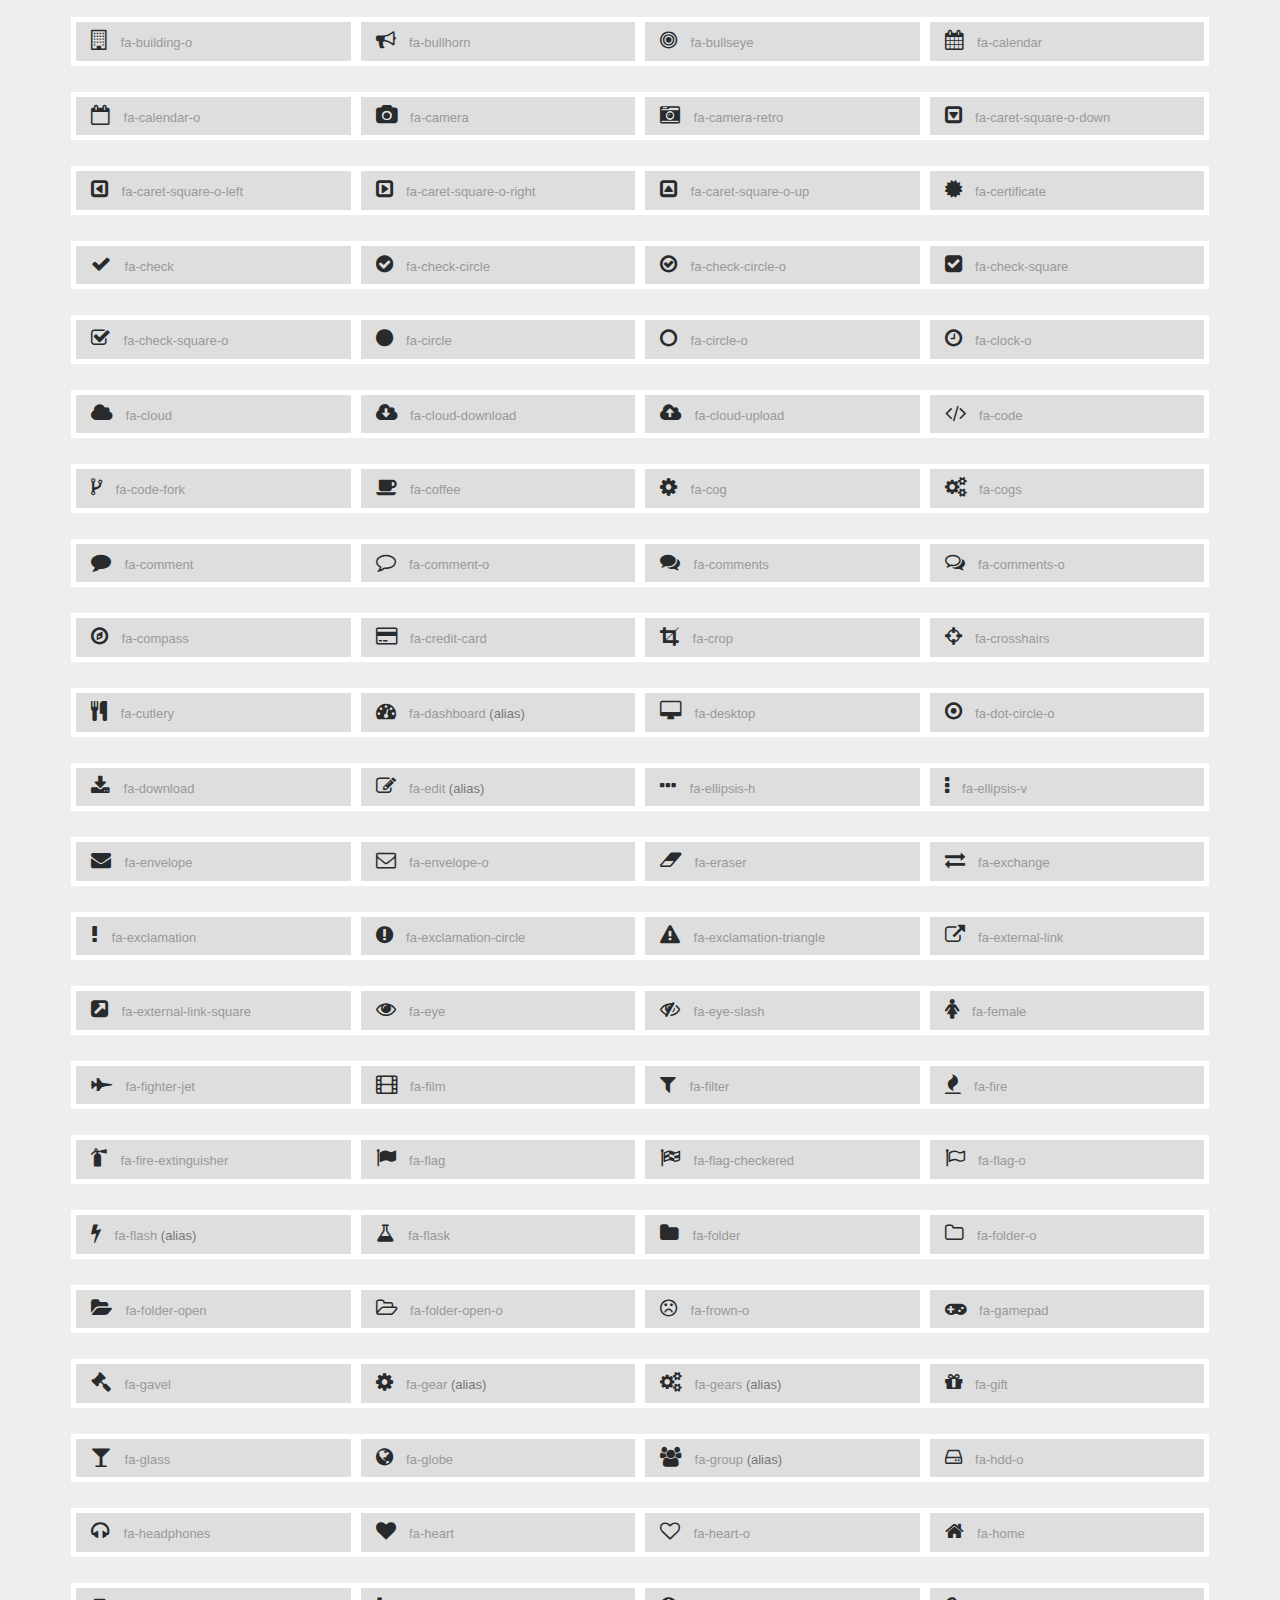
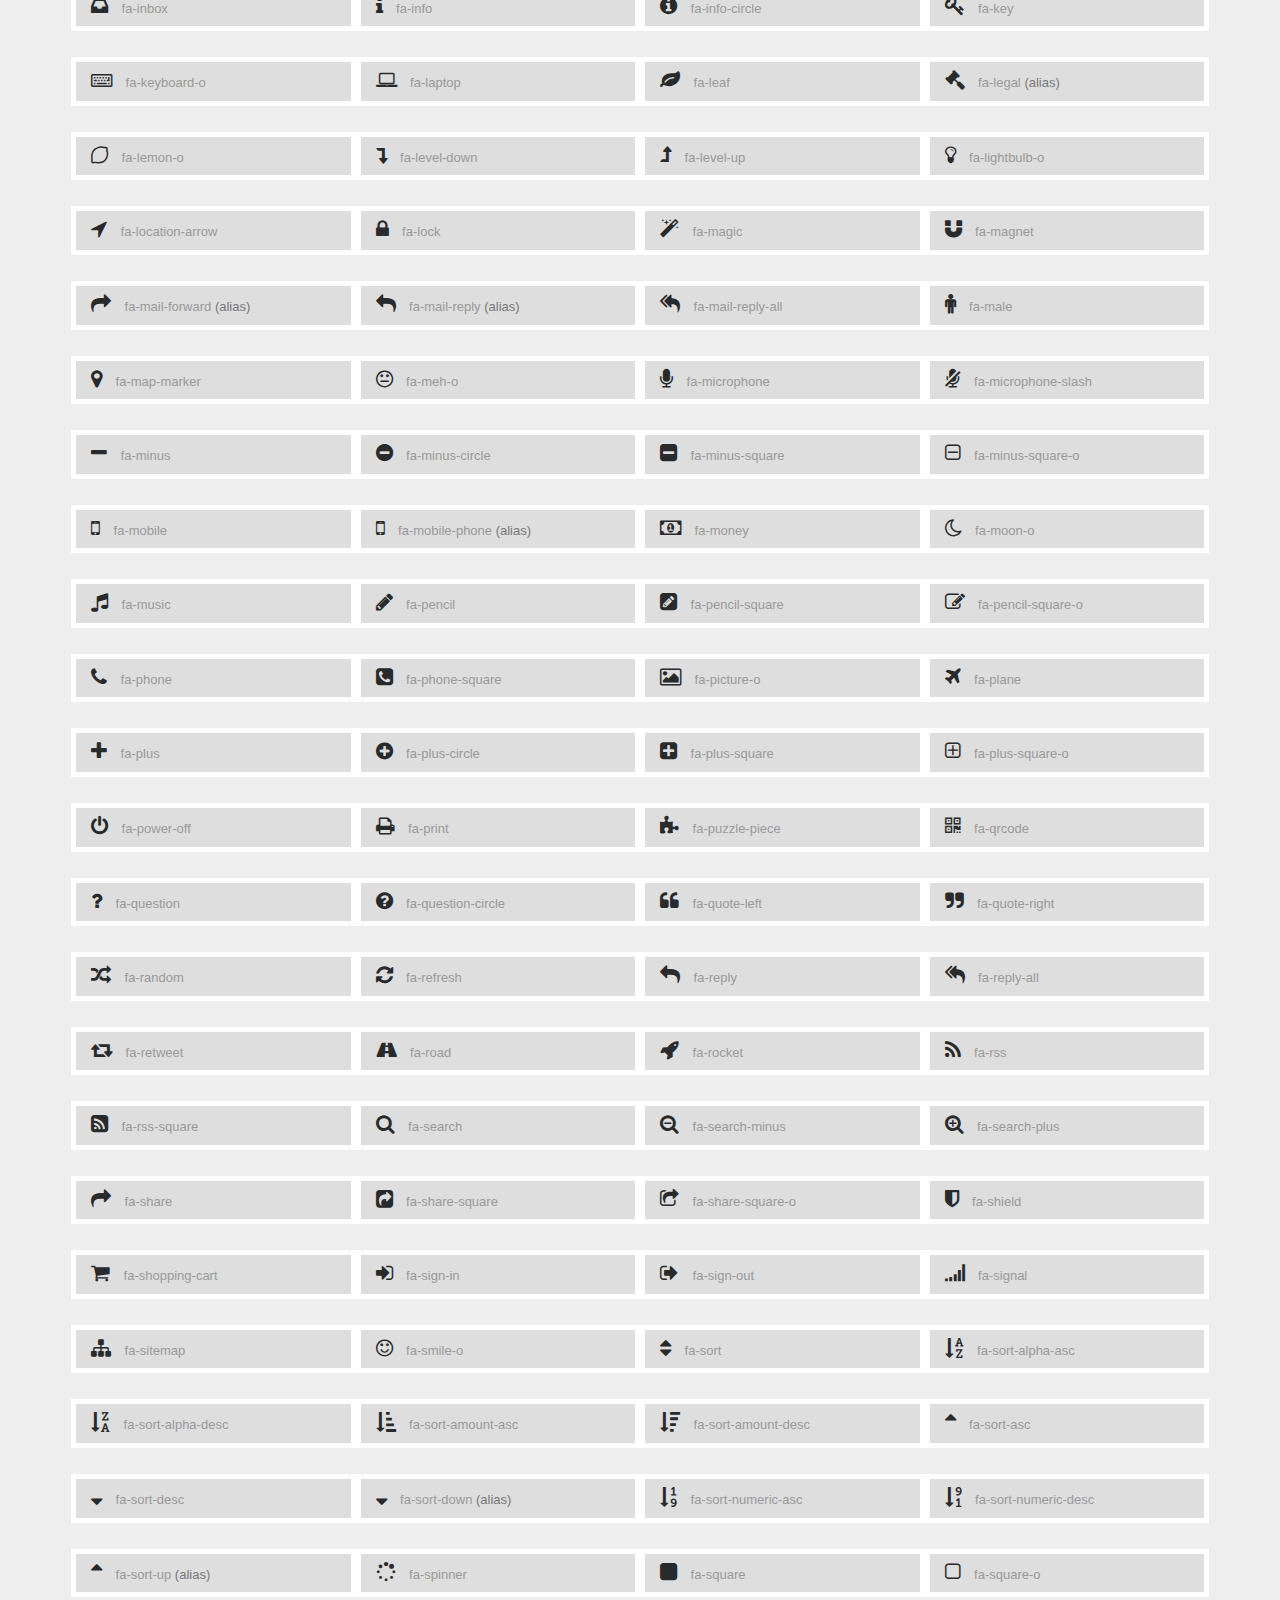
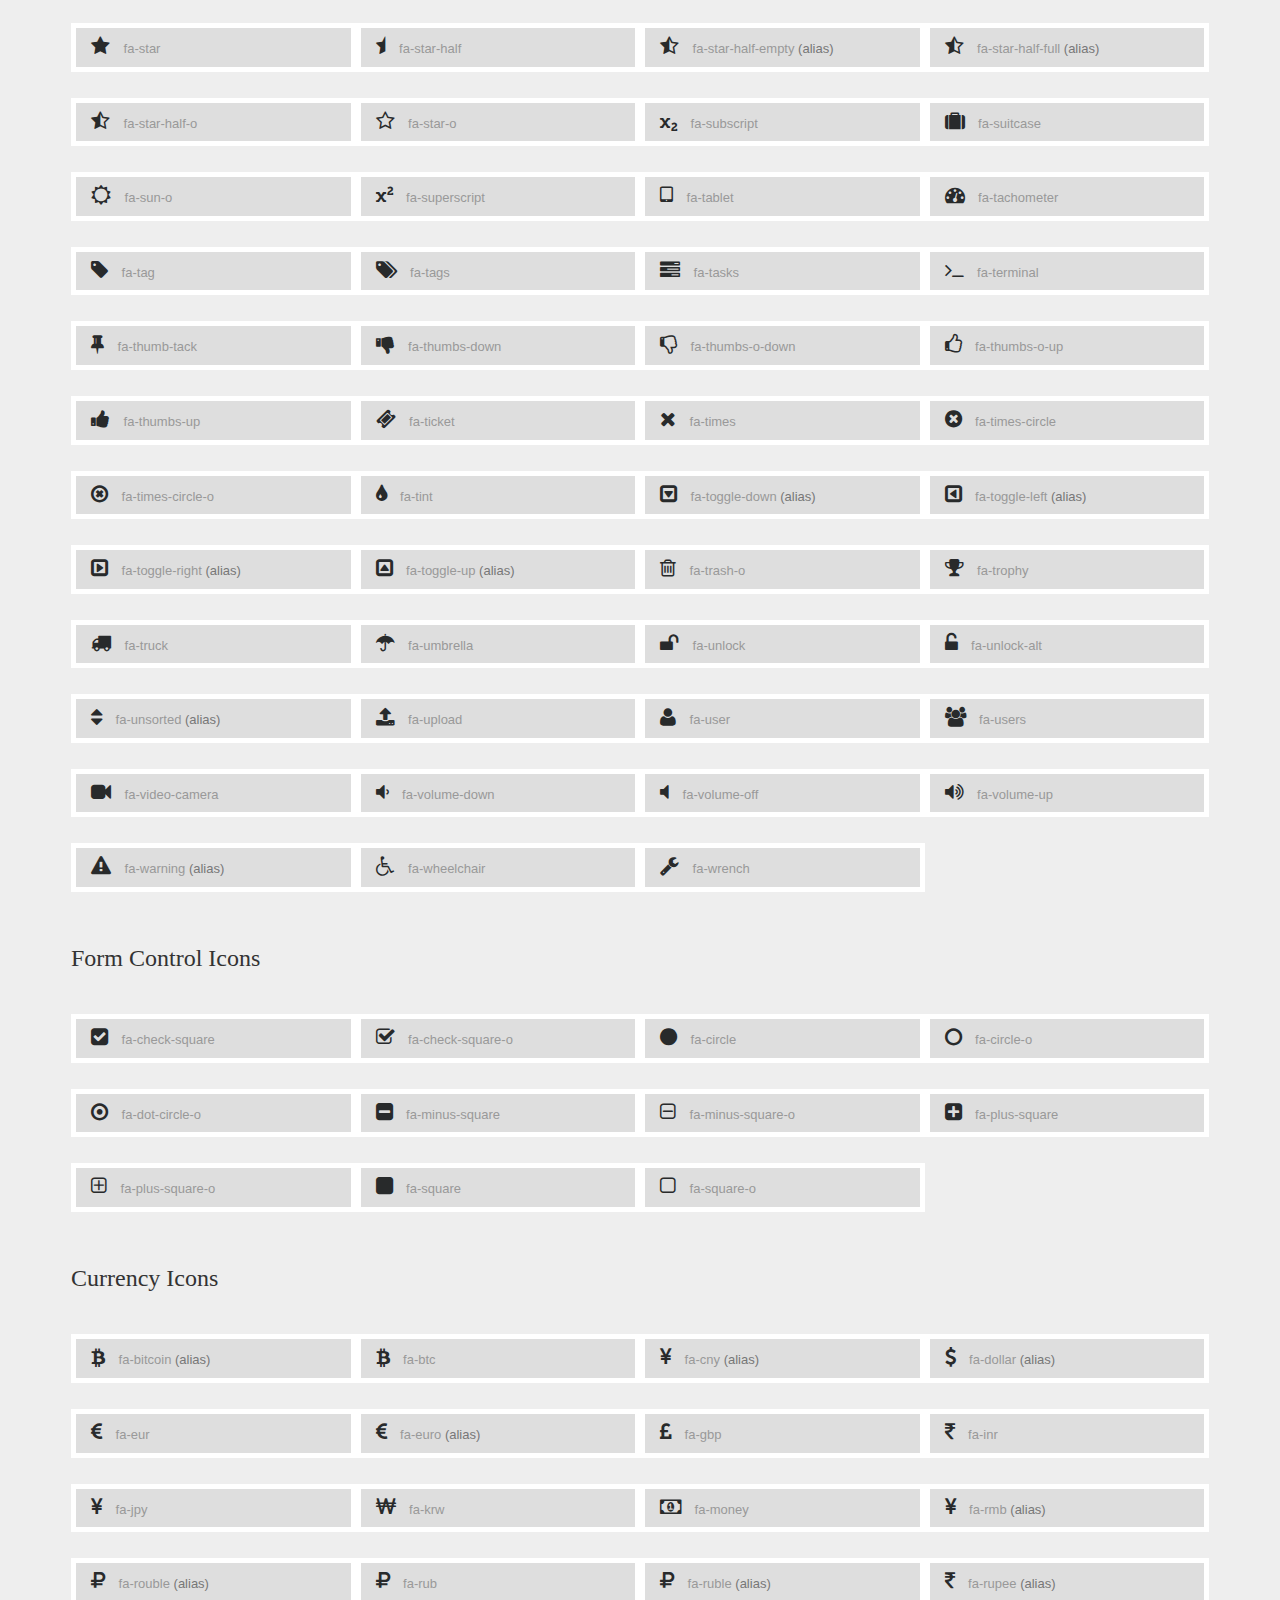
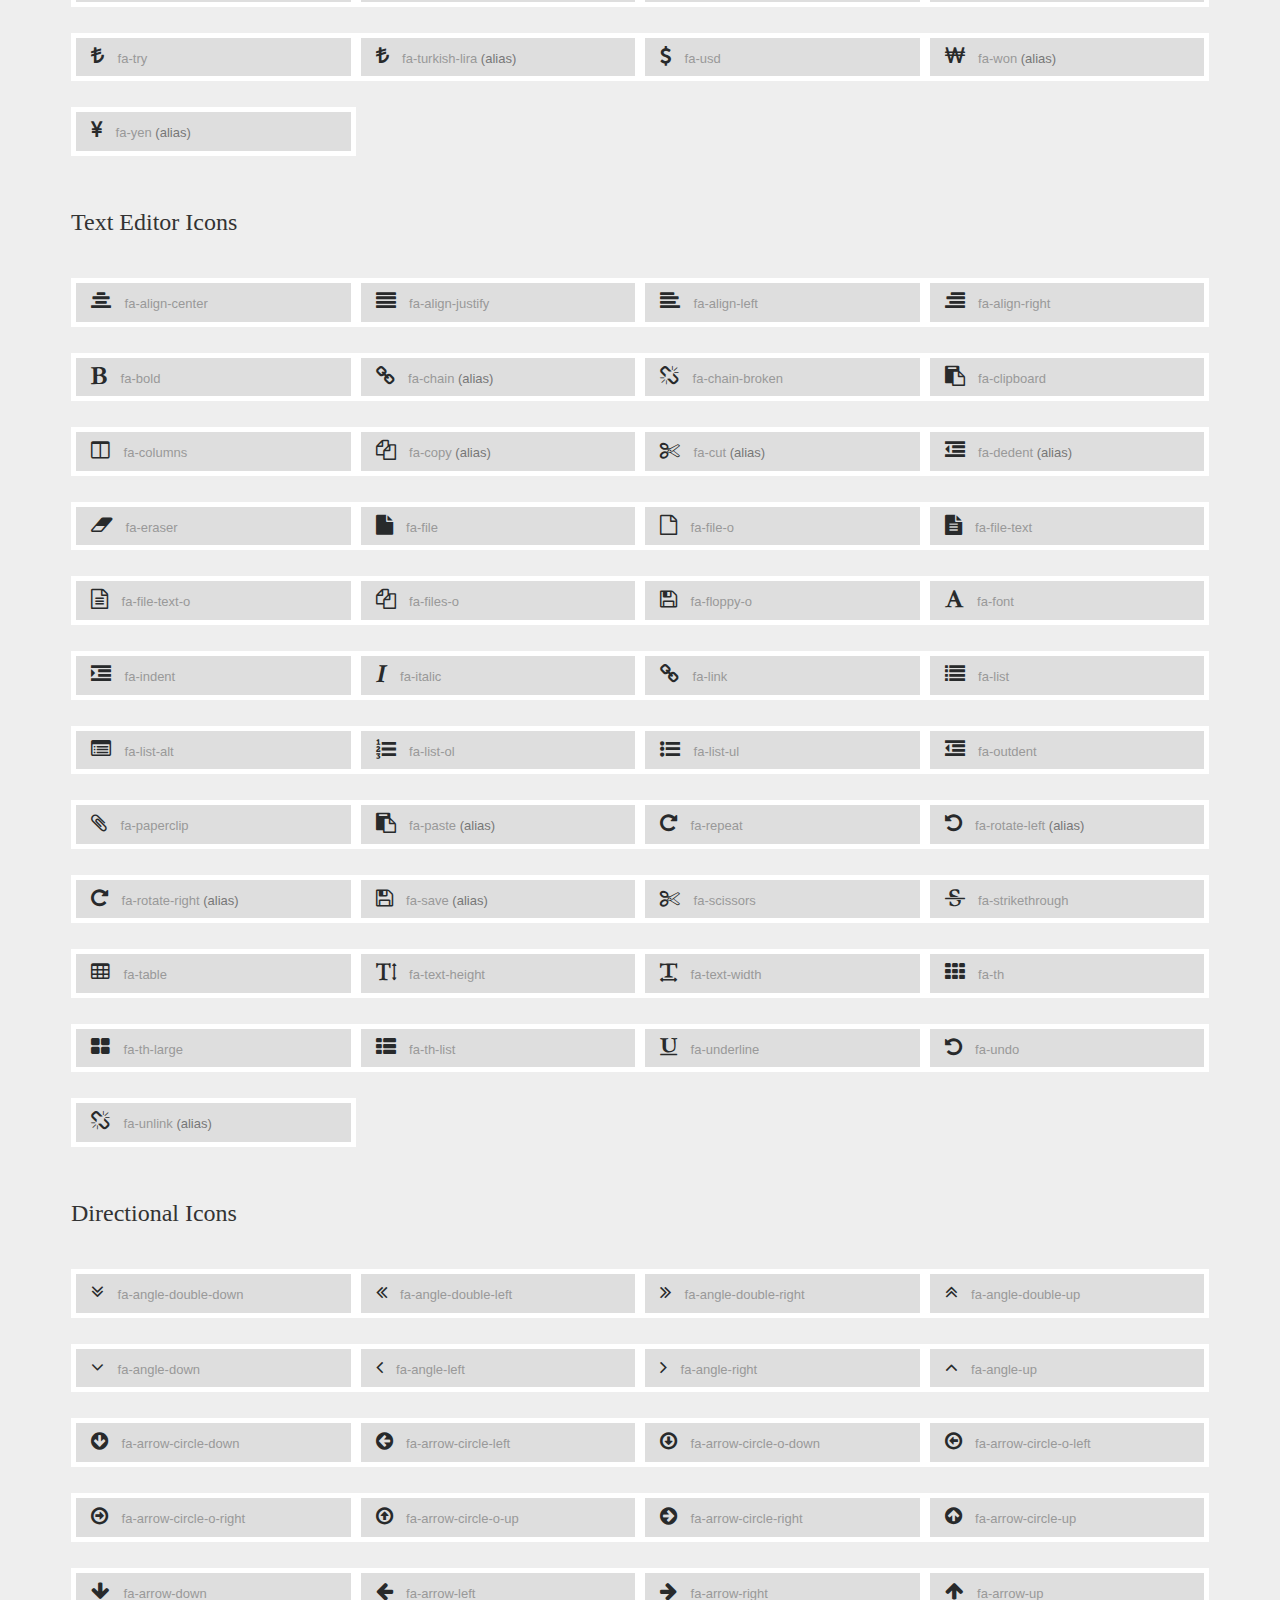
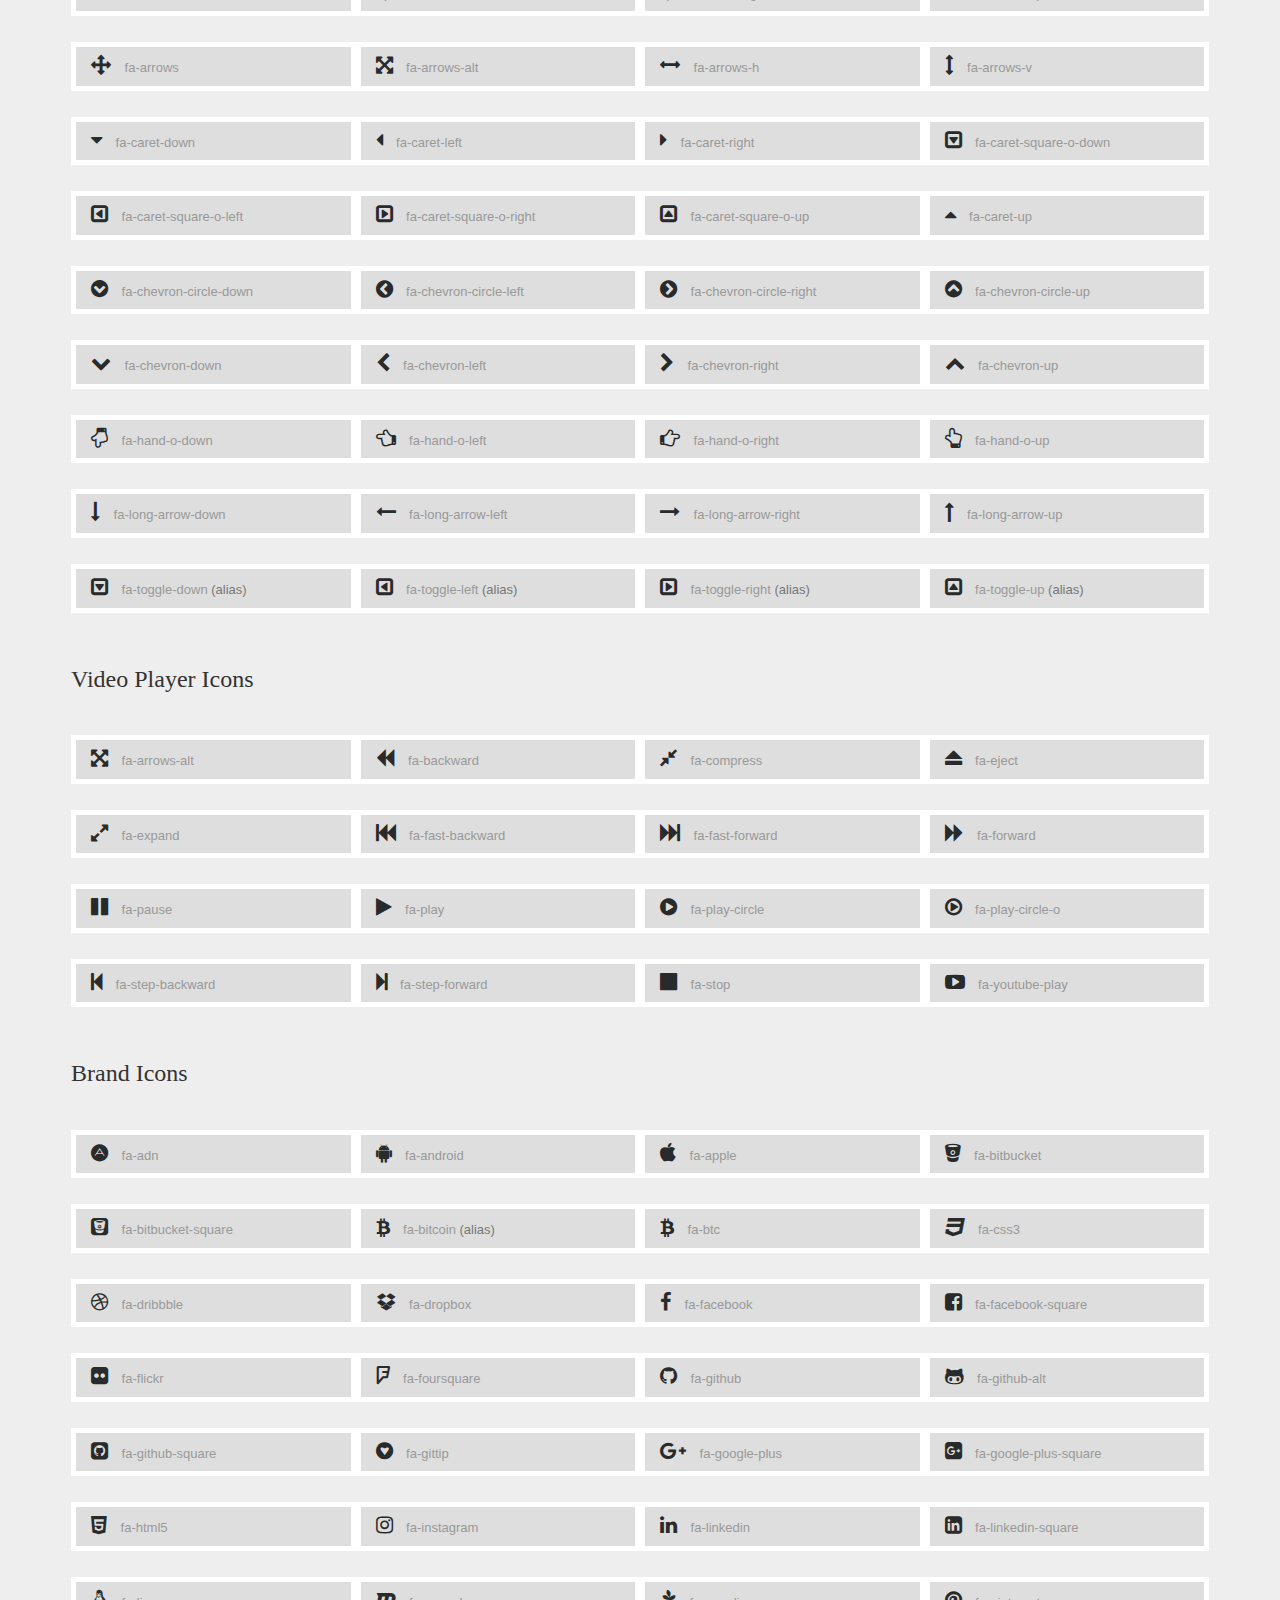
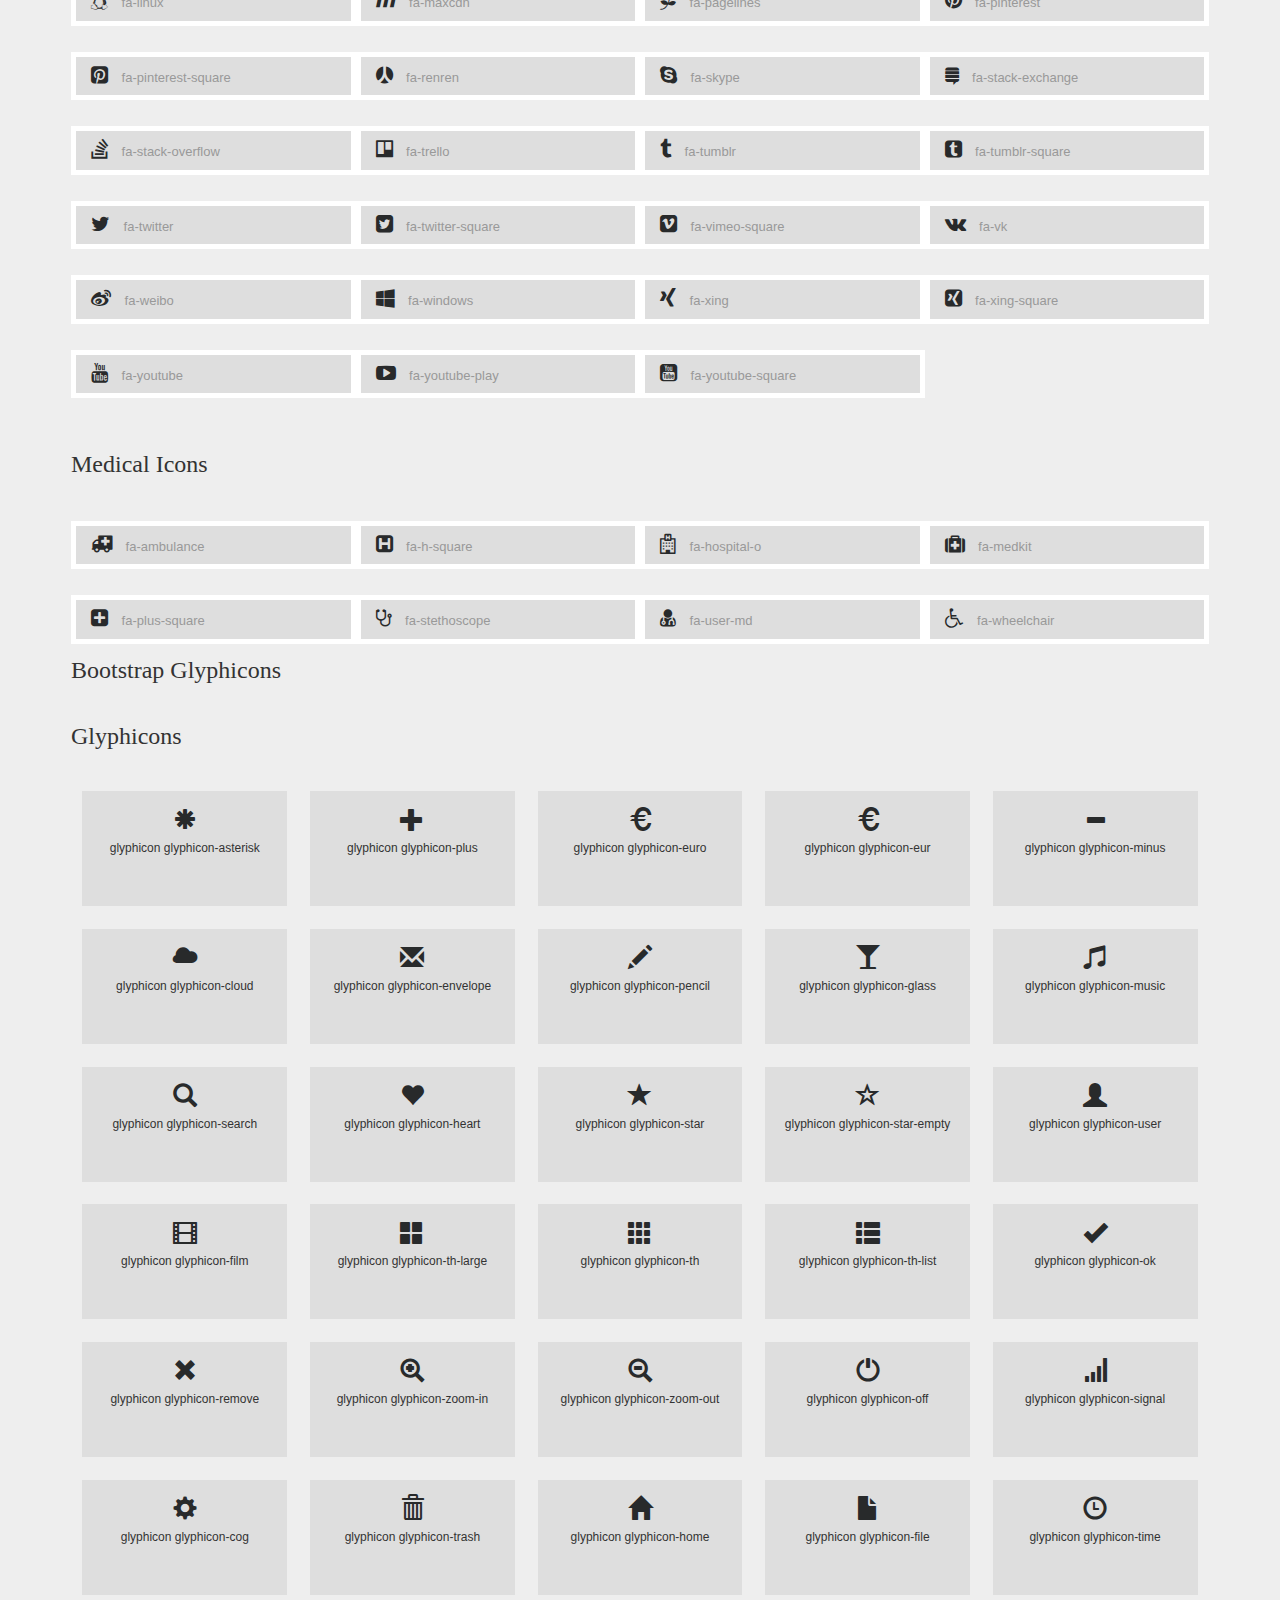
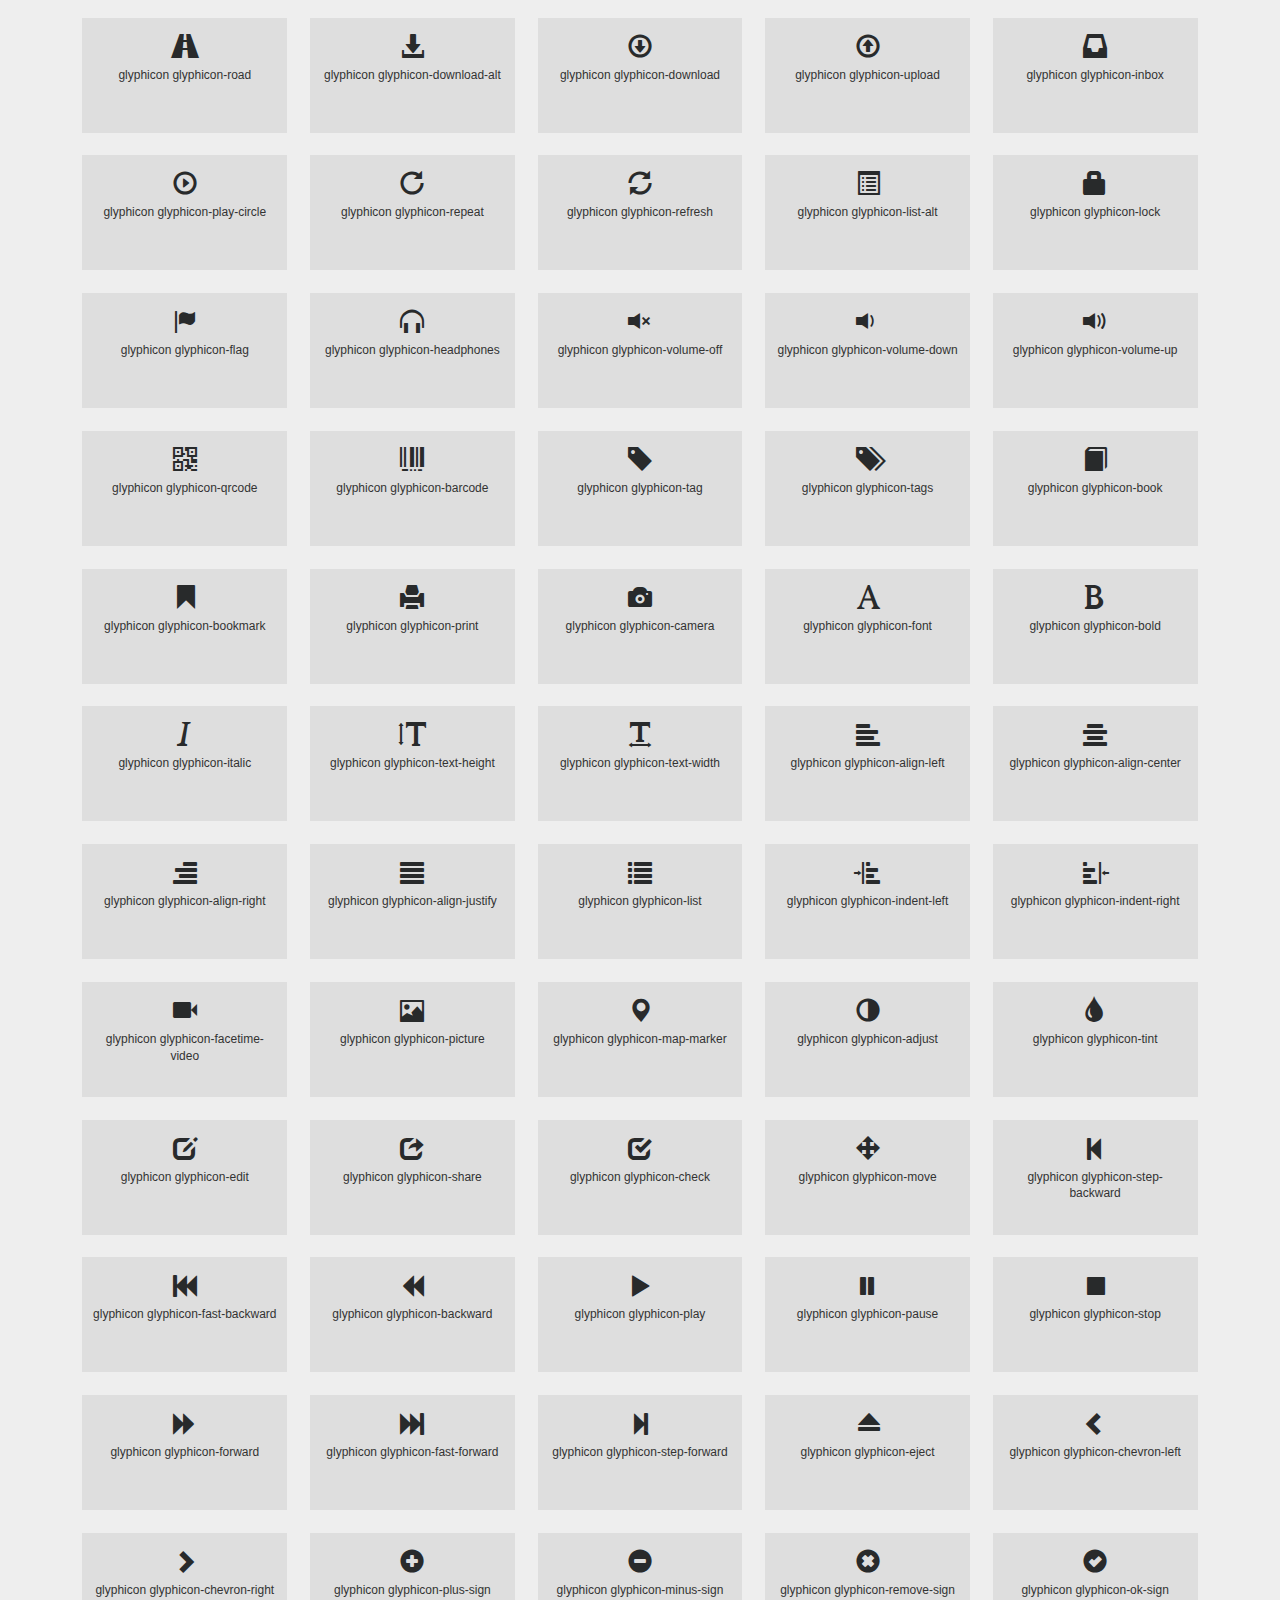
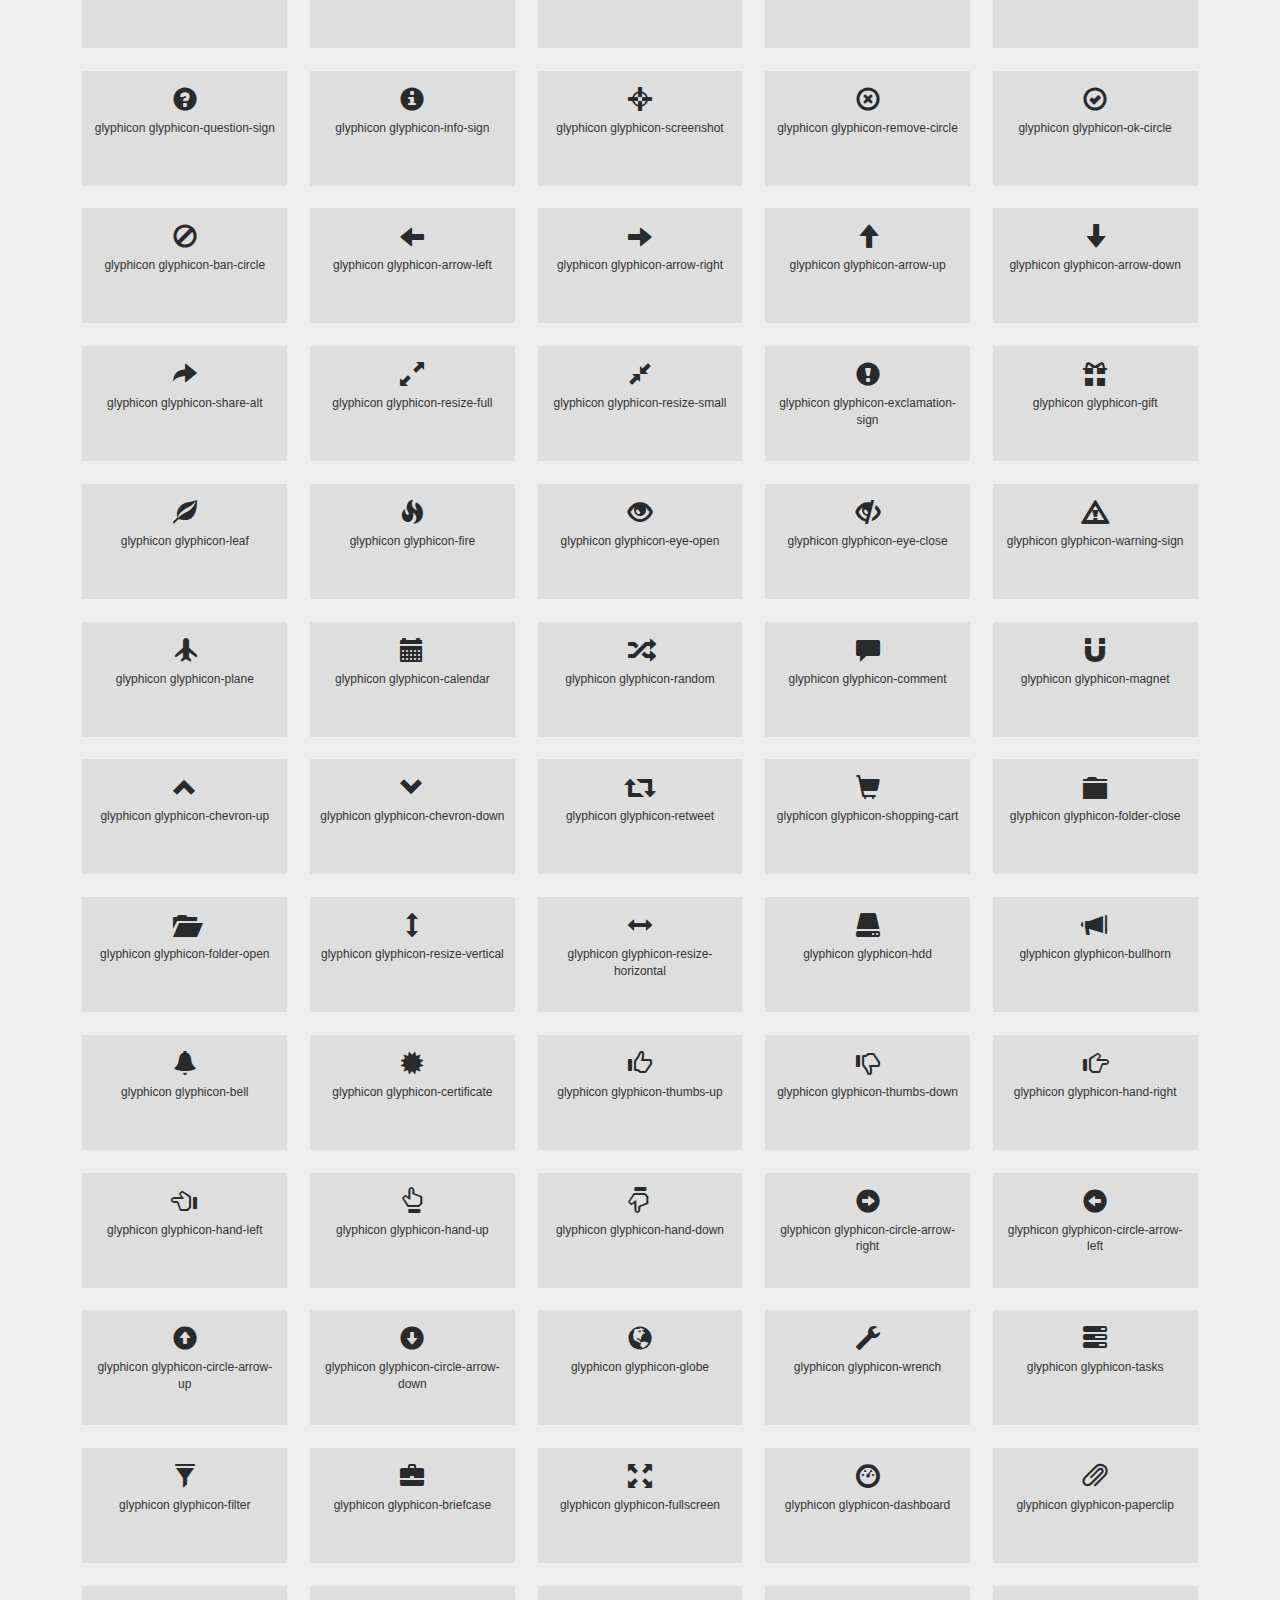
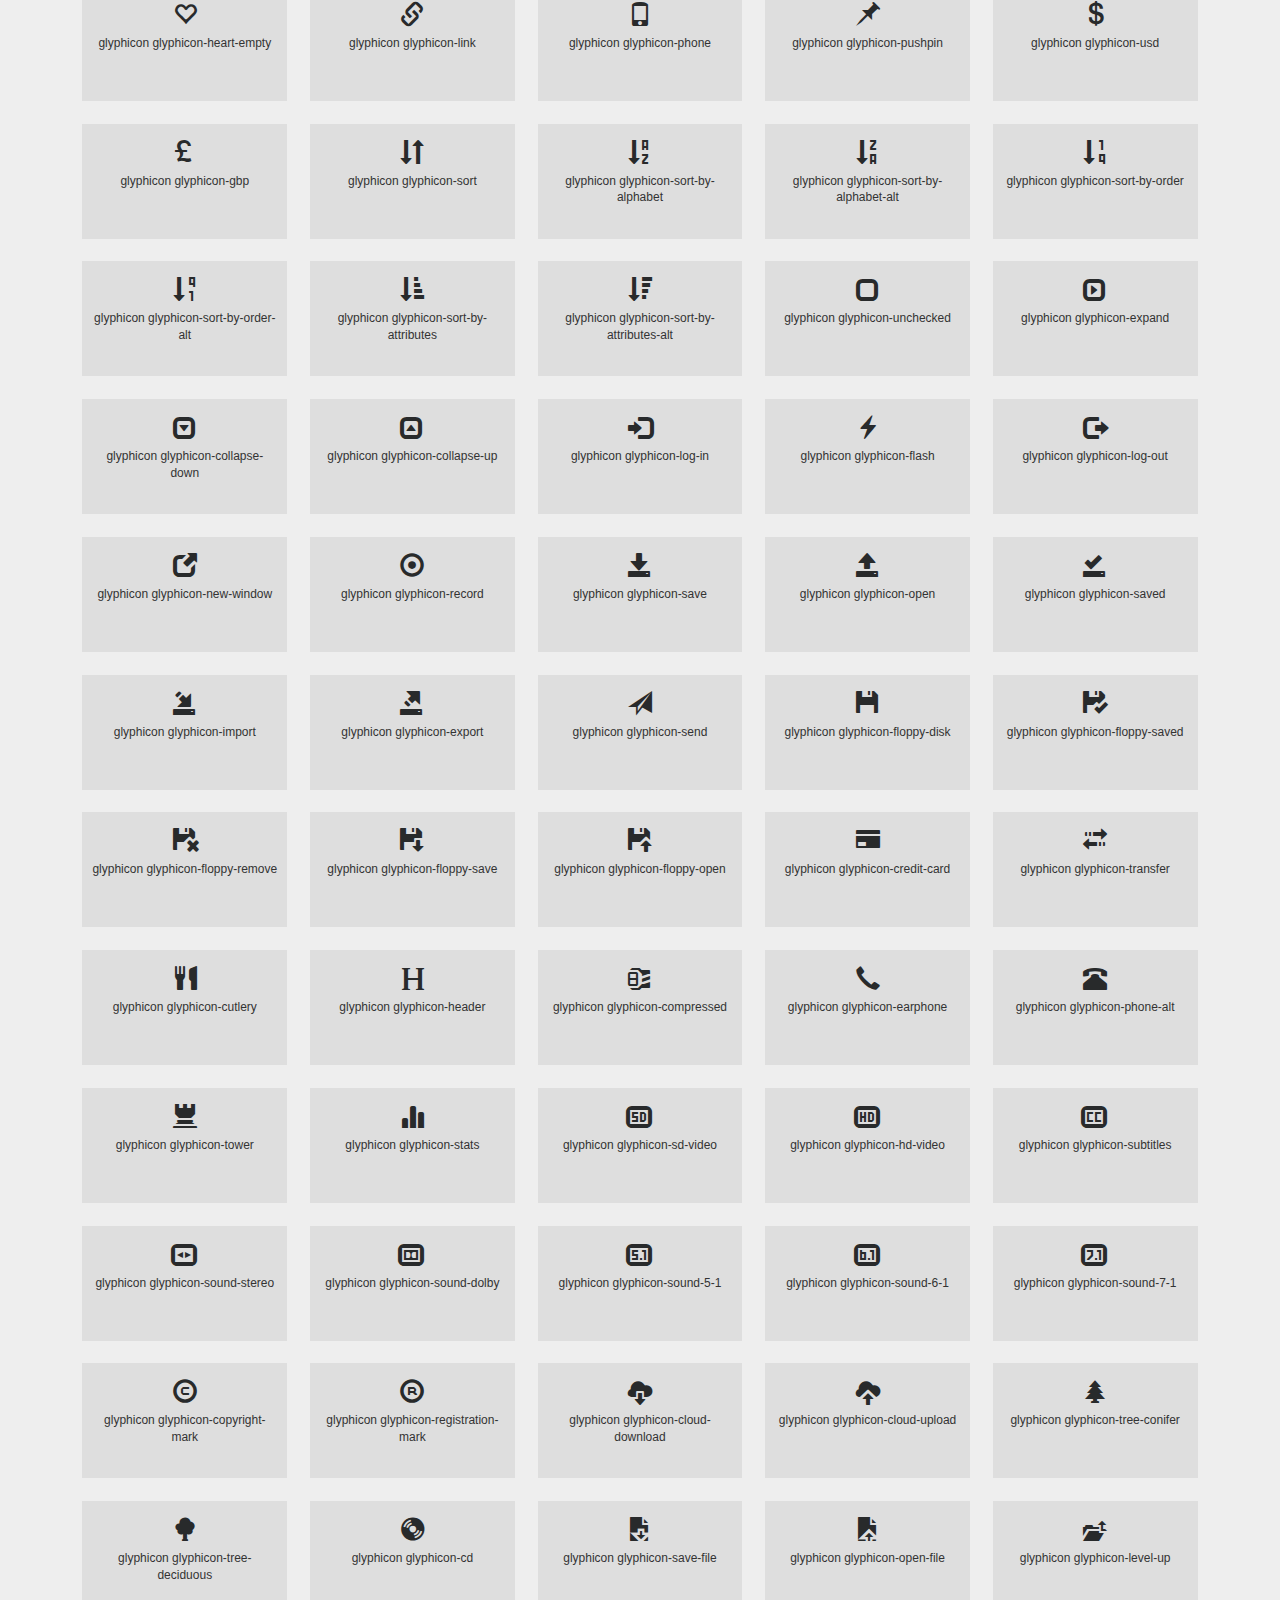
<file: web/icons.html>
<!--
Author: W3layouts
Author URL: http://w3layouts.com
License: Creative Commons Attribution 3.0 Unported
License URL: http://creativecommons.org/licenses/by/3.0/
-->
<!DOCTYPE html>
<html lang="en">
<head>
<title>Emphasize an Education Category Bootstrap Responsive Web Template | Icons :: w3layouts</title>
<!-- custom-theme -->
<meta name="viewport" content="width=device-width, initial-scale=1">
<meta http-equiv="Content-Type" content="text/html; charset=utf-8" />
<meta name="keywords" content="Emphasize Responsive web template, Bootstrap Web Templates, Flat Web Templates, Android Compatible web template, 
Smartphone Compatible web template, free webdesigns for Nokia, Samsung, LG, Sony Ericsson, Motorola web design" />
<script type="application/x-javascript"> addEventListener("load", function() { setTimeout(hideURLbar, 0); }, false);
		function hideURLbar(){ window.scrollTo(0,1); } </script>
<!-- // custom-theme -->
<!--css links-->
<link href="css/bootstrap.css" rel="stylesheet" type="text/css" media="all" /><!--bootstrap-->
<link href="css/font-awesome.css" rel="stylesheet"><!--font-awesome-->
<link href="css/style.css" rel="stylesheet" type="text/css" media="all" /><!--stylesheet-->
<!--//css links-->
<!--fonts-->
<!-- <link href="//fonts.googleapis.com/css?family=Raleway:200,300,400,500,600,700" rel="stylesheet">
<link href="//fonts.googleapis.com/css?family=PT+Serif:400,700" rel="stylesheet"> -->
<!--//fonts-->
</head>
<body>
<!-- Header -->
<div id="home" class="banner inner-banner-w3l">
		<div class="header-nav">
			<nav class="navbar navbar-default">
			<div class="header-top">
					<div class="navbar-header logo">
								<button type="button" class="navbar-toggle collapsed" data-toggle="collapse" data-target="#bs-example-navbar-collapse-1">
									<span class="sr-only">Toggle navigation</span>
									<span class="icon-bar"></span>
									<span class="icon-bar"></span>
									<span class="icon-bar"></span>
								</button>
								<h1>
									<a class="navbar-brand" href="index.html"><i class="fa fa-graduation-cap" aria-hidden="true"></i>Emphasize</a>
								</h1>
					</div>
					<!-- navbar-header -->
					<div class="contact-bnr-w3-agile">
								<ul>
									<li><i class="fa fa-envelope-o" aria-hidden="true"></i><a href="mailto:info@example.com">info@example.com</a></li>
									<li><i class="fa fa-phone" aria-hidden="true"></i>+1 (100)222-0-33</li>	
								</ul>
							</div>
							</div>
					<div class="collapse navbar-collapse cl-effect-13" id="bs-example-navbar-collapse-1">

						<ul class="nav navbar-nav navbar-right">
							<li><a href="index.html">Home</a></li>
							<li><a href="about.html">About</a></li>
							<li><a href="services.html">Services</a></li>
							<li><a href="gallery.html">Gallery</a></li>
							<li class="dropdown">
								<a href="#" class="dropdown-toggle active" data-toggle="dropdown" role="button" aria-haspopup="true" aria-expanded="false">Pages<span class="caret"></span></a>
								<ul class="dropdown-menu">
									<li><a href="codes.html">Short Codes</a></li>
									<li><a href="icons.html">Icons</a></li>
								</ul>
							</li>
							<li><a href="contact.html">Contact</a></li>
						</ul>

					</div>
					<div class="clearfix"> </div>	
				</nav>
							<div class="clearfix"> </div>
		</div>
</div>	
<!-- //Header -->
<!--typography-page -->
	<div class="typo inner-padding">
		<div class="container">
		<h3 class="heading-agileinfo">Icons<span>Lorem ipsum dolor sit amet elit.</span></h3>
              <div class="grid_3 grid_4 w3_agileits_icons_page">
						<div class="icons">
							<section id="new">
								<h3 class="page-header page-header icon-subheading icon-w3layouts-subheading">30 New Icons </h3>							  

								<div class="row fontawesome-icon-list wthree">
									
									
									<div class="icon-box col-md-3 col-sm-4"><a class="agile-icon" href="#"><i class="fa fa-asl-interpreting" aria-hidden="true"></i> fa-asl-interpreting <span class="text-muted">(alias)</span></a></div>
									
									<div class="icon-box col-md-3 col-sm-4"><a class="agile-icon" href="#"><i class="fa fa-assistive-listening-systems" aria-hidden="true"></i> fa-assistive-listening-systems</a></div>
									
									<div class="icon-box col-md-3 col-sm-4"><a class="agile-icon" href="#"><i class="fa fa-audio-description" aria-hidden="true"></i> fa-audio-description</a></div>
									
									  <div class="icon-box col-md-3 col-sm-4"><a class="agile-icon" href="#"><i class="fa fa-blind" aria-hidden="true"></i> fa-blind</a></div>
									
									  <div class="icon-box col-md-3 col-sm-4"><a class="agile-icon" href="#"><i class="fa fa-braille" aria-hidden="true"></i> fa-braille</a></div>
									
									  <div class="icon-box col-md-3 col-sm-4"><a class="agile-icon" href="#"><i class="fa fa-deaf" aria-hidden="true"></i> fa-deaf</a></div>
									
									  <div class="icon-box col-md-3 col-sm-4"><a class="agile-icon" href="#"><i class="fa fa-deafness" aria-hidden="true"></i> deafness <span class="text-muted">(alias)</span></a></div>
									
									  <div class="icon-box col-md-3 col-sm-4"><a class="agile-icon" href="#"><i class="fa fa-envira" aria-hidden="true"></i> fa-envira</a></div>
									
									  <div class="icon-box col-md-3 col-sm-4"><a class="agile-icon" href="#"><i class="fa fa-fa" aria-hidden="true"></i> fa-fa <span class="text-muted">(alias)</span></a></div>
									
									  <div class="icon-box col-md-3 col-sm-4"><a class="agile-icon" href="#"><i class="fa fa-first-order" aria-hidden="true"></i> fa-first-order</a></div>
									
									  <div class="icon-box col-md-3 col-sm-4"><a class="agile-icon" href="#"><i class="fa fa-font-awesome" aria-hidden="true"></i> fa-font-awesome</a></div>
									
									  <div class="icon-box col-md-3 col-sm-4"><a class="agile-icon" href="#"><i class="fa fa-gitlab" aria-hidden="true"></i> fa-gitlab</a></div>
									
									  <div class="icon-box col-md-3 col-sm-4"><a class="agile-icon" href="#"><i class="fa fa-glide" aria-hidden="true"></i> fa-glide</a></div>
									
									  <div class="icon-box col-md-3 col-sm-4"><a class="agile-icon" href="#"><i class="fa fa-glide-g" aria-hidden="true"></i> fa-glide-g</a></div>
									

								
									
									  <div class="icon-box col-md-3 col-sm-4"><a class="agile-icon" href="#"><i class="fa fa-low-vision" aria-hidden="true"></i> fa-low-vision</a></div>
									
									  <div class="icon-box col-md-3 col-sm-4"><a class="agile-icon" href="#"><i class="fa fa-pied-piper" aria-hidden="true"></i> fa-pied-piper</a></div>
									
									  <div class="icon-box col-md-3 col-sm-4"><a class="agile-icon" href="#"><i class="fa fa-question-circle-o" aria-hidden="true"></i> fa-question-circle-o</a></div>
									
									  <div class="icon-box col-md-3 col-sm-4"><a class="agile-icon" href="#"><i class="fa fa-sign-language" aria-hidden="true"></i> fa-sign-language</a></div>
									
									  <div class="icon-box col-md-3 col-sm-4"><a class="agile-icon" href="#"><i class="fa fa-signing" aria-hidden="true"></i> fa-signing <span class="text-muted">(alias)</span></a></div>
									
									  <div class="icon-box col-md-3 col-sm-4"><a class="agile-icon" href="#"><i class="fa fa-snapchat" aria-hidden="true"></i> fa-snapchat</a></div>
									
									  <div class="icon-box col-md-3 col-sm-4"><a class="agile-icon" href="#"><i class="fa fa-snapchat-ghost" aria-hidden="true"></i> fa-snapchat-ghost</a></div>
									
									  <div class="icon-box col-md-3 col-sm-4"><a class="agile-icon" href="#"><i class="fa fa-snapchat-square" aria-hidden="true"></i> fa-snapchat-square</a></div>
									
									  <div class="icon-box col-md-3 col-sm-4"><a class="agile-icon" href="#"><i class="fa fa-themeisle" aria-hidden="true"></i> fa-themeisle</a></div>
									
									  <div class="icon-box col-md-3 col-sm-4"><a class="agile-icon" href="#"><i class="fa fa-universal-access" aria-hidden="true"></i> fa-universal-access</a></div>
									
									  <div class="icon-box col-md-3 col-sm-4"><a class="agile-icon" href="#"><i class="fa fa-viadeo" aria-hidden="true"></i> fa-viadeo</a></div>
									
									  <div class="icon-box col-md-3 col-sm-4"><a class="agile-icon" href="#"><i class="fa fa-viadeo-square" aria-hidden="true"></i> fa-viadeo-square</a></div>
									
									  <div class="icon-box col-md-3 col-sm-4"><a class="agile-icon" href="#"><i class="fa fa-volume-control-phone" aria-hidden="true"></i> fa-volume-control-phone</a></div>
									
									  <div class="icon-box col-md-3 col-sm-4"><a class="agile-icon" href="#"><i class="fa fa-wheelchair-alt" aria-hidden="true"></i> fa-wheelchair-alt</a></div>
									
									  <div class="icon-box col-md-3 col-sm-4"><a class="agile-icon" href="#"><i class="fa fa-wpbeginner" aria-hidden="true"></i> fa-wpbeginner</a></div>
									
									  <div class="icon-box col-md-3 col-sm-4"><a class="agile-icon" href="#"><i class="fa fa-wpforms" aria-hidden="true"></i> fa-wpforms</a></div>
									
									  <div class="icon-box col-md-3 col-sm-4"><a class="agile-icon" href="#"><i class="fa fa-yoast" aria-hidden="true"></i> fa-yoast</a></div>
									
								  </div>

								</section>
							<div class="section group wthree">
									<div class="box"> 
										<div class="title ">
											<h3 class="page-header icon-subheading">Web Application Icons</h3>
										</div>
										<div class="box_content w3layouts-agile"> 
											<div class="fontawesome-icon-list"> 
												<div class="icon-box col-md-3 col-sm-4"><a class="agile-icon" href="#"><i class="fa fa-adjust"></i> fa-adjust</a></div>
										
												<div class="icon-box col-md-3 col-sm-4"><a class="agile-icon" href="#"><i class="fa fa-anchor"></i> fa-anchor</a></div>
										
												<div class="icon-box col-md-3 col-sm-4"><a class="agile-icon" href="#"><i class="fa fa-archive"></i> fa-archive</a></div>
										
												<div class="icon-box col-md-3 col-sm-4"><a class="agile-icon" href="#"><i class="fa fa-arrows"></i> fa-arrows</a></div>
										
												<div class="icon-box col-md-3 col-sm-4"><a class="agile-icon" href="#"><i class="fa fa-arrows-h"></i> fa-arrows-h</a></div>
										
												<div class="icon-box col-md-3 col-sm-4"><a class="agile-icon" href="#"><i class="fa fa-arrows-v"></i> fa-arrows-v</a></div>
										
												<div class="icon-box col-md-3 col-sm-4"><a class="agile-icon" href="#"><i class="fa fa-asterisk"></i> fa-asterisk</a></div>
										
												<div class="icon-box col-md-3 col-sm-4"><a class="agile-icon" href="#"><i class="fa fa-ban"></i> fa-ban</a></div>
										
												<div class="icon-box col-md-3 col-sm-4"><a class="agile-icon" href="#"><i class="fa fa-bar-chart-o"></i> fa-bar-chart-o</a></div>
										
												<div class="icon-box col-md-3 col-sm-4"><a class="agile-icon" href="#"><i class="fa fa-barcode"></i> fa-barcode</a></div>
										
												<div class="icon-box col-md-3 col-sm-4"><a class="agile-icon" href="#"><i class="fa fa-bars"></i> fa-bars</a></div>
										
												<div class="icon-box col-md-3 col-sm-4"><a class="agile-icon" href="#"><i class="fa fa-beer"></i> fa-beer</a></div>
										
												<div class="icon-box col-md-3 col-sm-4"><a class="agile-icon" href="#"><i class="fa fa-bell"></i> fa-bell</a></div>
										
												<div class="icon-box col-md-3 col-sm-4"><a class="agile-icon" href="#"><i class="fa fa-bell-o"></i> fa-bell-o</a></div>
										
												<div class="icon-box col-md-3 col-sm-4"><a class="agile-icon" href="#"><i class="fa fa-bolt"></i> fa-bolt</a></div>
										
												<div class="icon-box col-md-3 col-sm-4"><a class="agile-icon" href="#"><i class="fa fa-book"></i> fa-book</a></div>
										
												<div class="icon-box col-md-3 col-sm-4"><a class="agile-icon" href="#"><i class="fa fa-bookmark"></i> fa-bookmark</a></div>
										
												<div class="icon-box col-md-3 col-sm-4"><a class="agile-icon" href="#"><i class="fa fa-bookmark-o"></i> fa-bookmark-o</a></div>
										
												<div class="icon-box col-md-3 col-sm-4"><a class="agile-icon" href="#"><i class="fa fa-briefcase"></i> fa-briefcase</a></div>
										
												<div class="icon-box col-md-3 col-sm-4"><a class="agile-icon" href="#"><i class="fa fa-bug"></i> fa-bug</a></div>
										
												<div class="icon-box col-md-3 col-sm-4"><a class="agile-icon" href="#"><i class="fa fa-building-o"></i> fa-building-o</a></div>
										
												<div class="icon-box col-md-3 col-sm-4"><a class="agile-icon" href="#"><i class="fa fa-bullhorn"></i> fa-bullhorn</a></div>
										
												<div class="icon-box col-md-3 col-sm-4"><a class="agile-icon" href="#"><i class="fa fa-bullseye"></i> fa-bullseye</a></div>
										
												<div class="icon-box col-md-3 col-sm-4"><a class="agile-icon" href="#"><i class="fa fa-calendar"></i> fa-calendar</a></div>
										
												<div class="icon-box col-md-3 col-sm-4"><a class="agile-icon" href="#"><i class="fa fa-calendar-o"></i> fa-calendar-o</a></div>
										
												<div class="icon-box col-md-3 col-sm-4"><a class="agile-icon" href="#"><i class="fa fa-camera"></i> fa-camera</a></div>
										
												<div class="icon-box col-md-3 col-sm-4"><a class="agile-icon" href="#"><i class="fa fa-camera-retro"></i> fa-camera-retro</a></div>
										
												<div class="icon-box col-md-3 col-sm-4"><a class="agile-icon" href="#"><i class="fa fa-caret-square-o-down"></i> fa-caret-square-o-down</a></div>
										
												<div class="icon-box col-md-3 col-sm-4"><a class="agile-icon" href="#"><i class="fa fa-caret-square-o-left"></i> fa-caret-square-o-left</a></div>
										
												<div class="icon-box col-md-3 col-sm-4"><a class="agile-icon" href="#"><i class="fa fa-caret-square-o-right"></i> fa-caret-square-o-right</a></div>
										
												<div class="icon-box col-md-3 col-sm-4"><a class="agile-icon" href="#"><i class="fa fa-caret-square-o-up"></i> fa-caret-square-o-up</a></div>
										
												<div class="icon-box col-md-3 col-sm-4"><a class="agile-icon" href="#"><i class="fa fa-certificate"></i> fa-certificate</a></div>
										
												<div class="icon-box col-md-3 col-sm-4"><a class="agile-icon" href="#"><i class="fa fa-check"></i> fa-check</a></div>
										
												<div class="icon-box col-md-3 col-sm-4"><a class="agile-icon" href="#"><i class="fa fa-check-circle"></i> fa-check-circle</a></div>
										
												<div class="icon-box col-md-3 col-sm-4"><a class="agile-icon" href="#"><i class="fa fa-check-circle-o"></i> fa-check-circle-o</a></div>
										
												<div class="icon-box col-md-3 col-sm-4"><a class="agile-icon" href="#"><i class="fa fa-check-square"></i> fa-check-square</a></div>
										
												<div class="icon-box col-md-3 col-sm-4"><a class="agile-icon" href="#"><i class="fa fa-check-square-o"></i> fa-check-square-o</a></div>
										
												<div class="icon-box col-md-3 col-sm-4"><a class="agile-icon" href="#"><i class="fa fa-circle"></i> fa-circle</a></div>
										
												<div class="icon-box col-md-3 col-sm-4"><a class="agile-icon" href="#"><i class="fa fa-circle-o"></i> fa-circle-o</a></div>
										
												<div class="icon-box col-md-3 col-sm-4"><a class="agile-icon" href="#"><i class="fa fa-clock-o"></i> fa-clock-o</a></div>
										
												<div class="icon-box col-md-3 col-sm-4"><a class="agile-icon" href="#"><i class="fa fa-cloud"></i> fa-cloud</a></div>
										
												<div class="icon-box col-md-3 col-sm-4"><a class="agile-icon" href="#"><i class="fa fa-cloud-download"></i> fa-cloud-download</a></div>
										
												<div class="icon-box col-md-3 col-sm-4"><a class="agile-icon" href="#"><i class="fa fa-cloud-upload"></i> fa-cloud-upload</a></div>
										
												<div class="icon-box col-md-3 col-sm-4"><a class="agile-icon" href="#"><i class="fa fa-code"></i> fa-code</a></div>
										
												<div class="icon-box col-md-3 col-sm-4"><a class="agile-icon" href="#"><i class="fa fa-code-fork"></i> fa-code-fork</a></div>
										
												<div class="icon-box col-md-3 col-sm-4"><a class="agile-icon" href="#"><i class="fa fa-coffee"></i> fa-coffee</a></div>
										
												<div class="icon-box col-md-3 col-sm-4"><a class="agile-icon" href="#"><i class="fa fa-cog"></i> fa-cog</a></div>
										
												<div class="icon-box col-md-3 col-sm-4"><a class="agile-icon" href="#"><i class="fa fa-cogs"></i> fa-cogs</a></div>
										
												<div class="icon-box col-md-3 col-sm-4"><a class="agile-icon" href="#"><i class="fa fa-comment"></i> fa-comment</a></div>
										
												<div class="icon-box col-md-3 col-sm-4"><a class="agile-icon" href="#"><i class="fa fa-comment-o"></i> fa-comment-o</a></div>
										
												<div class="icon-box col-md-3 col-sm-4"><a class="agile-icon" href="#"><i class="fa fa-comments"></i> fa-comments</a></div>
										
												<div class="icon-box col-md-3 col-sm-4"><a class="agile-icon" href="#"><i class="fa fa-comments-o"></i> fa-comments-o</a></div>
										
												<div class="icon-box col-md-3 col-sm-4"><a class="agile-icon" href="#"><i class="fa fa-compass"></i> fa-compass</a></div>
										
												<div class="icon-box col-md-3 col-sm-4"><a class="agile-icon" href="#"><i class="fa fa-credit-card"></i> fa-credit-card</a></div>
										
												<div class="icon-box col-md-3 col-sm-4"><a class="agile-icon" href="#"><i class="fa fa-crop"></i> fa-crop</a></div>
										
												<div class="icon-box col-md-3 col-sm-4"><a class="agile-icon" href="#"><i class="fa fa-crosshairs"></i> fa-crosshairs</a></div>
										
												<div class="icon-box col-md-3 col-sm-4"><a class="agile-icon" href="#"><i class="fa fa-cutlery"></i> fa-cutlery</a></div>
										
												<div class="icon-box col-md-3 col-sm-4"><a class="agile-icon" href="#"><i class="fa fa-dashboard"></i> fa-dashboard <span class="text-muted">(alias)</span></a></div>
										
												<div class="icon-box col-md-3 col-sm-4"><a class="agile-icon" href="#"><i class="fa fa-desktop"></i> fa-desktop</a></div>
										
												<div class="icon-box col-md-3 col-sm-4"><a class="agile-icon" href="#"><i class="fa fa-dot-circle-o"></i> fa-dot-circle-o</a></div>
										
												<div class="icon-box col-md-3 col-sm-4"><a class="agile-icon" href="#"><i class="fa fa-download"></i> fa-download</a></div>
										
												<div class="icon-box col-md-3 col-sm-4"><a class="agile-icon" href="#"><i class="fa fa-edit"></i> fa-edit <span class="text-muted">(alias)</span></a></div>
										
												<div class="icon-box col-md-3 col-sm-4"><a class="agile-icon" href="#"><i class="fa fa-ellipsis-h"></i> fa-ellipsis-h</a></div>
										
												<div class="icon-box col-md-3 col-sm-4"><a class="agile-icon" href="#"><i class="fa fa-ellipsis-v"></i> fa-ellipsis-v</a></div>
										
												<div class="icon-box col-md-3 col-sm-4"><a class="agile-icon" href="#"><i class="fa fa-envelope"></i> fa-envelope</a></div>
										
												<div class="icon-box col-md-3 col-sm-4"><a class="agile-icon" href="#"><i class="fa fa-envelope-o"></i> fa-envelope-o</a></div>
										
												<div class="icon-box col-md-3 col-sm-4"><a class="agile-icon" href="#"><i class="fa fa-eraser"></i> fa-eraser</a></div>
										
												<div class="icon-box col-md-3 col-sm-4"><a class="agile-icon" href="#"><i class="fa fa-exchange"></i> fa-exchange</a></div>
										
												<div class="icon-box col-md-3 col-sm-4"><a class="agile-icon" href="#"><i class="fa fa-exclamation"></i> fa-exclamation</a></div>
										
												<div class="icon-box col-md-3 col-sm-4"><a class="agile-icon" href="#"><i class="fa fa-exclamation-circle"></i> fa-exclamation-circle</a></div>
										
												<div class="icon-box col-md-3 col-sm-4"><a class="agile-icon" href="#"><i class="fa fa-exclamation-triangle"></i> fa-exclamation-triangle</a></div>
										
												<div class="icon-box col-md-3 col-sm-4"><a class="agile-icon" href="#"><i class="fa fa-external-link"></i> fa-external-link</a></div>
										
												<div class="icon-box col-md-3 col-sm-4"><a class="agile-icon" href="#"><i class="fa fa-external-link-square"></i> fa-external-link-square</a></div>
										
												<div class="icon-box col-md-3 col-sm-4"><a class="agile-icon" href="#"><i class="fa fa-eye"></i> fa-eye</a></div>
										
												<div class="icon-box col-md-3 col-sm-4"><a class="agile-icon" href="#"><i class="fa fa-eye-slash"></i> fa-eye-slash</a></div>
										
												<div class="icon-box col-md-3 col-sm-4"><a class="agile-icon" href="#"><i class="fa fa-female"></i> fa-female</a></div>
										
												<div class="icon-box col-md-3 col-sm-4"><a class="agile-icon" href="#"><i class="fa fa-fighter-jet"></i> fa-fighter-jet</a></div>
										
												<div class="icon-box col-md-3 col-sm-4"><a class="agile-icon" href="#"><i class="fa fa-film"></i> fa-film</a></div>
										
												<div class="icon-box col-md-3 col-sm-4"><a class="agile-icon" href="#"><i class="fa fa-filter"></i> fa-filter</a></div>
										
												<div class="icon-box col-md-3 col-sm-4"><a class="agile-icon" href="#"><i class="fa fa-fire"></i> fa-fire</a></div>
										
												<div class="icon-box col-md-3 col-sm-4"><a class="agile-icon" href="#"><i class="fa fa-fire-extinguisher"></i> fa-fire-extinguisher</a></div>
										
												<div class="icon-box col-md-3 col-sm-4"><a class="agile-icon" href="#"><i class="fa fa-flag"></i> fa-flag</a></div>
										
												<div class="icon-box col-md-3 col-sm-4"><a class="agile-icon" href="#"><i class="fa fa-flag-checkered"></i> fa-flag-checkered</a></div>
										
												<div class="icon-box col-md-3 col-sm-4"><a class="agile-icon" href="#"><i class="fa fa-flag-o"></i> fa-flag-o</a></div>
										
												<div class="icon-box col-md-3 col-sm-4"><a class="agile-icon" href="#"><i class="fa fa-flash"></i> fa-flash <span class="text-muted">(alias)</span></a></div>
										
												<div class="icon-box col-md-3 col-sm-4"><a class="agile-icon" href="#"><i class="fa fa-flask"></i> fa-flask</a></div>
										
												<div class="icon-box col-md-3 col-sm-4"><a class="agile-icon" href="#"><i class="fa fa-folder"></i> fa-folder</a></div>
										
												<div class="icon-box col-md-3 col-sm-4"><a class="agile-icon" href="#"><i class="fa fa-folder-o"></i> fa-folder-o</a></div>
										
												<div class="icon-box col-md-3 col-sm-4"><a class="agile-icon" href="#"><i class="fa fa-folder-open"></i> fa-folder-open</a></div>
										
												<div class="icon-box col-md-3 col-sm-4"><a class="agile-icon" href="#"><i class="fa fa-folder-open-o"></i> fa-folder-open-o</a></div>
										
												<div class="icon-box col-md-3 col-sm-4"><a class="agile-icon" href="#"><i class="fa fa-frown-o"></i> fa-frown-o</a></div>
										
												<div class="icon-box col-md-3 col-sm-4"><a class="agile-icon" href="#"><i class="fa fa-gamepad"></i> fa-gamepad</a></div>
										
												<div class="icon-box col-md-3 col-sm-4"><a class="agile-icon" href="#"><i class="fa fa-gavel"></i> fa-gavel</a></div>
										
												<div class="icon-box col-md-3 col-sm-4"><a class="agile-icon" href="#"><i class="fa fa-gear"></i> fa-gear <span class="text-muted">(alias)</span></a></div>
										
												<div class="icon-box col-md-3 col-sm-4"><a class="agile-icon" href="#"><i class="fa fa-gears"></i> fa-gears <span class="text-muted">(alias)</span></a></div>
										
												<div class="icon-box col-md-3 col-sm-4"><a class="agile-icon" href="#"><i class="fa fa-gift"></i> fa-gift</a></div>
										
												<div class="icon-box col-md-3 col-sm-4"><a class="agile-icon" href="#"><i class="fa fa-glass"></i> fa-glass</a></div>
										
												<div class="icon-box col-md-3 col-sm-4"><a class="agile-icon" href="#"><i class="fa fa-globe"></i> fa-globe</a></div>
										
												<div class="icon-box col-md-3 col-sm-4"><a class="agile-icon" href="#"><i class="fa fa-group"></i> fa-group <span class="text-muted">(alias)</span></a></div>
										
												<div class="icon-box col-md-3 col-sm-4"><a class="agile-icon" href="#"><i class="fa fa-hdd-o"></i> fa-hdd-o</a></div>
										
												<div class="icon-box col-md-3 col-sm-4"><a class="agile-icon" href="#"><i class="fa fa-headphones"></i> fa-headphones</a></div>
										
												<div class="icon-box col-md-3 col-sm-4"><a class="agile-icon" href="#"><i class="fa fa-heart"></i> fa-heart</a></div>
										
												<div class="icon-box col-md-3 col-sm-4"><a class="agile-icon" href="#"><i class="fa fa-heart-o"></i> fa-heart-o</a></div>
										
												<div class="icon-box col-md-3 col-sm-4"><a class="agile-icon" href="#"><i class="fa fa-home"></i> fa-home</a></div>
										
												<div class="icon-box col-md-3 col-sm-4"><a class="agile-icon" href="#"><i class="fa fa-inbox"></i> fa-inbox</a></div>
										
												<div class="icon-box col-md-3 col-sm-4"><a class="agile-icon" href="#"><i class="fa fa-info"></i> fa-info</a></div>
										
												<div class="icon-box col-md-3 col-sm-4"><a class="agile-icon" href="#info-circle"><i class="fa fa-info-circle"></i> fa-info-circle</a></div>
										
												<div class="icon-box col-md-3 col-sm-4"><a class="agile-icon" href="#key"><i class="fa fa-key"></i> fa-key</a></div>
										
												<div class="icon-box col-md-3 col-sm-4"><a class="agile-icon" href="#keyboard-o"><i class="fa fa-keyboard-o"></i> fa-keyboard-o</a></div>
										
												<div class="icon-box col-md-3 col-sm-4"><a class="agile-icon" href="#laptop"><i class="fa fa-laptop"></i> fa-laptop</a></div>
										
												<div class="icon-box col-md-3 col-sm-4"><a class="agile-icon" href="#leaf"><i class="fa fa-leaf"></i> fa-leaf</a></div>
										
												<div class="icon-box col-md-3 col-sm-4"><a class="agile-icon" href="#gavel"><i class="fa fa-legal"></i> fa-legal <span class="text-muted">(alias)</span></a></div>
										
												<div class="icon-box col-md-3 col-sm-4"><a class="agile-icon" href="#lemon-o"><i class="fa fa-lemon-o"></i> fa-lemon-o</a></div>
										
												<div class="icon-box col-md-3 col-sm-4"><a class="agile-icon" href="#level-down"><i class="fa fa-level-down"></i> fa-level-down</a></div>
										
												<div class="icon-box col-md-3 col-sm-4"><a class="agile-icon" href="#level-up"><i class="fa fa-level-up"></i> fa-level-up</a></div>
										
												<div class="icon-box col-md-3 col-sm-4"><a class="agile-icon" href="#lightbulb-o"><i class="fa fa-lightbulb-o"></i> fa-lightbulb-o</a></div>
										
												<div class="icon-box col-md-3 col-sm-4"><a class="agile-icon" href="#location-arrow"><i class="fa fa-location-arrow"></i> fa-location-arrow</a></div>
										
												<div class="icon-box col-md-3 col-sm-4"><a class="agile-icon" href="#lock"><i class="fa fa-lock"></i> fa-lock</a></div>
										
												<div class="icon-box col-md-3 col-sm-4"><a class="agile-icon" href="#magic"><i class="fa fa-magic"></i> fa-magic</a></div>
										
												<div class="icon-box col-md-3 col-sm-4"><a class="agile-icon" href="#magnet"><i class="fa fa-magnet"></i> fa-magnet</a></div>
										
												<div class="icon-box col-md-3 col-sm-4"><a class="agile-icon" href="#share"><i class="fa fa-mail-forward"></i> fa-mail-forward <span class="text-muted">(alias)</span></a></div>
										
												<div class="icon-box col-md-3 col-sm-4"><a class="agile-icon" href="#reply"><i class="fa fa-mail-reply"></i> fa-mail-reply <span class="text-muted">(alias)</span></a></div>
										
												<div class="icon-box col-md-3 col-sm-4"><a class="agile-icon" href="#mail-reply-all"><i class="fa fa-mail-reply-all"></i> fa-mail-reply-all</a></div>
										
												<div class="icon-box col-md-3 col-sm-4"><a class="agile-icon" href="#male"><i class="fa fa-male"></i> fa-male</a></div>
										
												<div class="icon-box col-md-3 col-sm-4"><a class="agile-icon" href="#map-marker"><i class="fa fa-map-marker"></i> fa-map-marker</a></div>
										
												<div class="icon-box col-md-3 col-sm-4"><a class="agile-icon" href="#meh-o"><i class="fa fa-meh-o"></i> fa-meh-o</a></div>
										
												<div class="icon-box col-md-3 col-sm-4"><a class="agile-icon" href="#microphone"><i class="fa fa-microphone"></i> fa-microphone</a></div>
										
												<div class="icon-box col-md-3 col-sm-4"><a class="agile-icon" href="#microphone-slash"><i class="fa fa-microphone-slash"></i> fa-microphone-slash</a></div>
										
												<div class="icon-box col-md-3 col-sm-4"><a class="agile-icon" href="#minus"><i class="fa fa-minus"></i> fa-minus</a></div>
										
												<div class="icon-box col-md-3 col-sm-4"><a class="agile-icon" href="#minus-circle"><i class="fa fa-minus-circle"></i> fa-minus-circle</a></div>
										
												<div class="icon-box col-md-3 col-sm-4"><a class="agile-icon" href="#minus-square"><i class="fa fa-minus-square"></i> fa-minus-square</a></div>
										
												<div class="icon-box col-md-3 col-sm-4"><a class="agile-icon" href="#minus-square-o"><i class="fa fa-minus-square-o"></i> fa-minus-square-o</a></div>
										
												<div class="icon-box col-md-3 col-sm-4"><a class="agile-icon" href="#mobile"><i class="fa fa-mobile"></i> fa-mobile</a></div>
										
												<div class="icon-box col-md-3 col-sm-4"><a class="agile-icon" href="#mobile"><i class="fa fa-mobile-phone"></i> fa-mobile-phone <span class="text-muted">(alias)</span></a></div>
										
												<div class="icon-box col-md-3 col-sm-4"><a class="agile-icon" href="#money"><i class="fa fa-money"></i> fa-money</a></div>
										
												<div class="icon-box col-md-3 col-sm-4"><a class="agile-icon" href="#moon-o"><i class="fa fa-moon-o"></i> fa-moon-o</a></div>
										
												<div class="icon-box col-md-3 col-sm-4"><a class="agile-icon" href="#music"><i class="fa fa-music"></i> fa-music</a></div>
										
												<div class="icon-box col-md-3 col-sm-4"><a class="agile-icon" href="#pencil"><i class="fa fa-pencil"></i> fa-pencil</a></div>
										
												<div class="icon-box col-md-3 col-sm-4"><a class="agile-icon" href="#pencil-square"><i class="fa fa-pencil-square"></i> fa-pencil-square</a></div>
										
												<div class="icon-box col-md-3 col-sm-4"><a class="agile-icon" href="#pencil-square-o"><i class="fa fa-pencil-square-o"></i> fa-pencil-square-o</a></div>
										
												<div class="icon-box col-md-3 col-sm-4"><a class="agile-icon" href="#phone"><i class="fa fa-phone"></i> fa-phone</a></div>
										
												<div class="icon-box col-md-3 col-sm-4"><a class="agile-icon" href="#phone-square"><i class="fa fa-phone-square"></i> fa-phone-square</a></div>
										
												<div class="icon-box col-md-3 col-sm-4"><a class="agile-icon" href="#picture-o"><i class="fa fa-picture-o"></i> fa-picture-o</a></div>
										
												<div class="icon-box col-md-3 col-sm-4"><a class="agile-icon" href="#plane"><i class="fa fa-plane"></i> fa-plane</a></div>
										
												<div class="icon-box col-md-3 col-sm-4"><a class="agile-icon" href="#plus"><i class="fa fa-plus"></i> fa-plus</a></div>
										
												<div class="icon-box col-md-3 col-sm-4"><a class="agile-icon" href="#plus-circle"><i class="fa fa-plus-circle"></i> fa-plus-circle</a></div>
										
												<div class="icon-box col-md-3 col-sm-4"><a class="agile-icon" href="#plus-square"><i class="fa fa-plus-square"></i> fa-plus-square</a></div>
										
												<div class="icon-box col-md-3 col-sm-4"><a class="agile-icon" href="#plus-square-o"><i class="fa fa-plus-square-o"></i> fa-plus-square-o</a></div>
										
												<div class="icon-box col-md-3 col-sm-4"><a class="agile-icon" href="#power-off"><i class="fa fa-power-off"></i> fa-power-off</a></div>
										
												<div class="icon-box col-md-3 col-sm-4"><a class="agile-icon" href="#print"><i class="fa fa-print"></i> fa-print</a></div>
										
												<div class="icon-box col-md-3 col-sm-4"><a class="agile-icon" href="#puzzle-piece"><i class="fa fa-puzzle-piece"></i> fa-puzzle-piece</a></div>
										
												<div class="icon-box col-md-3 col-sm-4"><a class="agile-icon" href="#qrcode"><i class="fa fa-qrcode"></i> fa-qrcode</a></div>
										
												<div class="icon-box col-md-3 col-sm-4"><a class="agile-icon" href="#question"><i class="fa fa-question"></i> fa-question</a></div>
										
												<div class="icon-box col-md-3 col-sm-4"><a class="agile-icon" href="#question-circle"><i class="fa fa-question-circle"></i> fa-question-circle</a></div>
										
												<div class="icon-box col-md-3 col-sm-4"><a class="agile-icon" href="#quote-left"><i class="fa fa-quote-left"></i> fa-quote-left</a></div>
										
												<div class="icon-box col-md-3 col-sm-4"><a class="agile-icon" href="#quote-right"><i class="fa fa-quote-right"></i> fa-quote-right</a></div>
										
												<div class="icon-box col-md-3 col-sm-4"><a class="agile-icon" href="#random"><i class="fa fa-random"></i> fa-random</a></div>
										
												<div class="icon-box col-md-3 col-sm-4"><a class="agile-icon" href="#refresh"><i class="fa fa-refresh"></i> fa-refresh</a></div>
										
												<div class="icon-box col-md-3 col-sm-4"><a class="agile-icon" href="#reply"><i class="fa fa-reply"></i> fa-reply</a></div>
										
												<div class="icon-box col-md-3 col-sm-4"><a class="agile-icon" href="#reply-all"><i class="fa fa-reply-all"></i> fa-reply-all</a></div>
										
												<div class="icon-box col-md-3 col-sm-4"><a class="agile-icon" href="#retweet"><i class="fa fa-retweet"></i> fa-retweet</a></div>
										
												<div class="icon-box col-md-3 col-sm-4"><a class="agile-icon" href="#road"><i class="fa fa-road"></i> fa-road</a></div>
										
												<div class="icon-box col-md-3 col-sm-4"><a class="agile-icon" href="#rocket"><i class="fa fa-rocket"></i> fa-rocket</a></div>
										
												<div class="icon-box col-md-3 col-sm-4"><a class="agile-icon" href="#rss"><i class="fa fa-rss"></i> fa-rss</a></div>
										
												<div class="icon-box col-md-3 col-sm-4"><a class="agile-icon" href="#rss-square"><i class="fa fa-rss-square"></i> fa-rss-square</a></div>
										
												<div class="icon-box col-md-3 col-sm-4"><a class="agile-icon" href="#search"><i class="fa fa-search"></i> fa-search</a></div>
										
												<div class="icon-box col-md-3 col-sm-4"><a class="agile-icon" href="#search-minus"><i class="fa fa-search-minus"></i> fa-search-minus</a></div>
										
												<div class="icon-box col-md-3 col-sm-4"><a class="agile-icon" href="#search-plus"><i class="fa fa-search-plus"></i> fa-search-plus</a></div>
										
												<div class="icon-box col-md-3 col-sm-4"><a class="agile-icon" href="#share"><i class="fa fa-share"></i> fa-share</a></div>
										
												<div class="icon-box col-md-3 col-sm-4"><a class="agile-icon" href="#share-square"><i class="fa fa-share-square"></i> fa-share-square</a></div>
										
												<div class="icon-box col-md-3 col-sm-4"><a class="agile-icon" href="#share-square-o"><i class="fa fa-share-square-o"></i> fa-share-square-o</a></div>
										
												<div class="icon-box col-md-3 col-sm-4"><a class="agile-icon" href="#shield"><i class="fa fa-shield"></i> fa-shield</a></div>
										
												<div class="icon-box col-md-3 col-sm-4"><a class="agile-icon" href="#shopping-cart"><i class="fa fa-shopping-cart"></i> fa-shopping-cart</a></div>
										
												<div class="icon-box col-md-3 col-sm-4"><a class="agile-icon" href="#sign-in"><i class="fa fa-sign-in"></i> fa-sign-in</a></div>
										
												<div class="icon-box col-md-3 col-sm-4"><a class="agile-icon" href="#sign-out"><i class="fa fa-sign-out"></i> fa-sign-out</a></div>
										
												<div class="icon-box col-md-3 col-sm-4"><a class="agile-icon" href="#signal"><i class="fa fa-signal"></i> fa-signal</a></div>
										
												<div class="icon-box col-md-3 col-sm-4"><a class="agile-icon" href="#sitemap"><i class="fa fa-sitemap"></i> fa-sitemap</a></div>
										
												<div class="icon-box col-md-3 col-sm-4"><a class="agile-icon" href="#smile-o"><i class="fa fa-smile-o"></i> fa-smile-o</a></div>
										
												<div class="icon-box col-md-3 col-sm-4"><a class="agile-icon" href="#sort"><i class="fa fa-sort"></i> fa-sort</a></div>
										
												<div class="icon-box col-md-3 col-sm-4"><a class="agile-icon" href="#sort-alpha-asc"><i class="fa fa-sort-alpha-asc"></i> fa-sort-alpha-asc</a></div>
										
												<div class="icon-box col-md-3 col-sm-4"><a class="agile-icon" href="#sort-alpha-desc"><i class="fa fa-sort-alpha-desc"></i> fa-sort-alpha-desc</a></div>
										
												<div class="icon-box col-md-3 col-sm-4"><a class="agile-icon" href="#sort-amount-asc"><i class="fa fa-sort-amount-asc"></i> fa-sort-amount-asc</a></div>
										
												<div class="icon-box col-md-3 col-sm-4"><a class="agile-icon" href="#sort-amount-desc"><i class="fa fa-sort-amount-desc"></i> fa-sort-amount-desc</a></div>
										
												<div class="icon-box col-md-3 col-sm-4"><a class="agile-icon" href="#sort-asc"><i class="fa fa-sort-asc"></i> fa-sort-asc</a></div>
										
												<div class="icon-box col-md-3 col-sm-4"><a class="agile-icon" href="#sort-desc"><i class="fa fa-sort-desc"></i> fa-sort-desc</a></div>
										
												<div class="icon-box col-md-3 col-sm-4"><a class="agile-icon" href="#sort-asc"><i class="fa fa-sort-down"></i> fa-sort-down <span class="text-muted">(alias)</span></a></div>
										
												<div class="icon-box col-md-3 col-sm-4"><a class="agile-icon" href="#sort-numeric-asc"><i class="fa fa-sort-numeric-asc"></i> fa-sort-numeric-asc</a></div>
										
												<div class="icon-box col-md-3 col-sm-4"><a class="agile-icon" href="#sort-numeric-desc"><i class="fa fa-sort-numeric-desc"></i> fa-sort-numeric-desc</a></div>
										
												<div class="icon-box col-md-3 col-sm-4"><a class="agile-icon" href="#sort-desc"><i class="fa fa-sort-up"></i> fa-sort-up <span class="text-muted">(alias)</span></a></div>
										
												<div class="icon-box col-md-3 col-sm-4"><a class="agile-icon" href="#spinner"><i class="fa fa-spinner"></i> fa-spinner</a></div>
										
												<div class="icon-box col-md-3 col-sm-4"><a class="agile-icon" href="#square"><i class="fa fa-square"></i> fa-square</a></div>
										
												<div class="icon-box col-md-3 col-sm-4"><a class="agile-icon" href="#square-o"><i class="fa fa-square-o"></i> fa-square-o</a></div>
										
												<div class="icon-box col-md-3 col-sm-4"><a class="agile-icon" href="#star"><i class="fa fa-star"></i> fa-star</a></div>
										
												<div class="icon-box col-md-3 col-sm-4"><a class="agile-icon" href="#star-half"><i class="fa fa-star-half"></i> fa-star-half</a></div>
										
												<div class="icon-box col-md-3 col-sm-4"><a class="agile-icon" href="#star-half-o"><i class="fa fa-star-half-empty"></i> fa-star-half-empty <span class="text-muted">(alias)</span></a></div>
										
												<div class="icon-box col-md-3 col-sm-4"><a class="agile-icon" href="#star-half-o"><i class="fa fa-star-half-full"></i> fa-star-half-full <span class="text-muted">(alias)</span></a></div>
										
												<div class="icon-box col-md-3 col-sm-4"><a class="agile-icon" href="#star-half-o"><i class="fa fa-star-half-o"></i> fa-star-half-o</a></div>
										
												<div class="icon-box col-md-3 col-sm-4"><a class="agile-icon" href="#star-o"><i class="fa fa-star-o"></i> fa-star-o</a></div>
										
												<div class="icon-box col-md-3 col-sm-4"><a class="agile-icon" href="#subscript"><i class="fa fa-subscript"></i> fa-subscript</a></div>
										
												<div class="icon-box col-md-3 col-sm-4"><a class="agile-icon" href="#suitcase"><i class="fa fa-suitcase"></i> fa-suitcase</a></div>
										
												<div class="icon-box col-md-3 col-sm-4"><a class="agile-icon" href="#sun-o"><i class="fa fa-sun-o"></i> fa-sun-o</a></div>
										
												<div class="icon-box col-md-3 col-sm-4"><a class="agile-icon" href="#superscript"><i class="fa fa-superscript"></i> fa-superscript</a></div>
										
												<div class="icon-box col-md-3 col-sm-4"><a class="agile-icon" href="#tablet"><i class="fa fa-tablet"></i> fa-tablet</a></div>
										
												<div class="icon-box col-md-3 col-sm-4"><a class="agile-icon" href="#tachometer"><i class="fa fa-tachometer"></i> fa-tachometer</a></div>
										
												<div class="icon-box col-md-3 col-sm-4"><a class="agile-icon" href="#tag"><i class="fa fa-tag"></i> fa-tag</a></div>
										
												<div class="icon-box col-md-3 col-sm-4"><a class="agile-icon" href="#tags"><i class="fa fa-tags"></i> fa-tags</a></div>
										
												<div class="icon-box col-md-3 col-sm-4"><a class="agile-icon" href="#tasks"><i class="fa fa-tasks"></i> fa-tasks</a></div>
										
												<div class="icon-box col-md-3 col-sm-4"><a class="agile-icon" href="#terminal"><i class="fa fa-terminal"></i> fa-terminal</a></div>
										
												<div class="icon-box col-md-3 col-sm-4"><a class="agile-icon" href="#thumb-tack"><i class="fa fa-thumb-tack"></i> fa-thumb-tack</a></div>
										
												<div class="icon-box col-md-3 col-sm-4"><a class="agile-icon" href="#thumbs-down"><i class="fa fa-thumbs-down"></i> fa-thumbs-down</a></div>
										
												<div class="icon-box col-md-3 col-sm-4"><a class="agile-icon" href="#thumbs-o-down"><i class="fa fa-thumbs-o-down"></i> fa-thumbs-o-down</a></div>
										
												<div class="icon-box col-md-3 col-sm-4"><a class="agile-icon" href="#thumbs-o-up"><i class="fa fa-thumbs-o-up"></i> fa-thumbs-o-up</a></div>
										
												<div class="icon-box col-md-3 col-sm-4"><a class="agile-icon" href="#thumbs-up"><i class="fa fa-thumbs-up"></i> fa-thumbs-up</a></div>
										
												<div class="icon-box col-md-3 col-sm-4"><a class="agile-icon" href="#ticket"><i class="fa fa-ticket"></i> fa-ticket</a></div>
										
												<div class="icon-box col-md-3 col-sm-4"><a class="agile-icon" href="#times"><i class="fa fa-times"></i> fa-times</a></div>
										
												<div class="icon-box col-md-3 col-sm-4"><a class="agile-icon" href="#times-circle"><i class="fa fa-times-circle"></i> fa-times-circle</a></div>
										
												<div class="icon-box col-md-3 col-sm-4"><a class="agile-icon" href="#times-circle-o"><i class="fa fa-times-circle-o"></i> fa-times-circle-o</a></div>
										
												<div class="icon-box col-md-3 col-sm-4"><a class="agile-icon" href="#tint"><i class="fa fa-tint"></i> fa-tint</a></div>
										
												<div class="icon-box col-md-3 col-sm-4"><a class="agile-icon" href="#caret-square-o-down"><i class="fa fa-toggle-down"></i> fa-toggle-down <span class="text-muted">(alias)</span></a></div>
										
												<div class="icon-box col-md-3 col-sm-4"><a class="agile-icon" href="#caret-square-o-left"><i class="fa fa-toggle-left"></i> fa-toggle-left <span class="text-muted">(alias)</span></a></div>
										
												<div class="icon-box col-md-3 col-sm-4"><a class="agile-icon" href="#caret-square-o-right"><i class="fa fa-toggle-right"></i> fa-toggle-right <span class="text-muted">(alias)</span></a></div>
										
												<div class="icon-box col-md-3 col-sm-4"><a class="agile-icon" href="#caret-square-o-up"><i class="fa fa-toggle-up"></i> fa-toggle-up <span class="text-muted">(alias)</span></a></div>
										
												<div class="icon-box col-md-3 col-sm-4"><a class="agile-icon" href="#trash-o"><i class="fa fa-trash-o"></i> fa-trash-o</a></div>
										
												<div class="icon-box col-md-3 col-sm-4"><a class="agile-icon" href="#trophy"><i class="fa fa-trophy"></i> fa-trophy</a></div>
										
												<div class="icon-box col-md-3 col-sm-4"><a class="agile-icon" href="#truck"><i class="fa fa-truck"></i> fa-truck</a></div>
										
												<div class="icon-box col-md-3 col-sm-4"><a class="agile-icon" href="#umbrella"><i class="fa fa-umbrella"></i> fa-umbrella</a></div>
										
												<div class="icon-box col-md-3 col-sm-4"><a class="agile-icon" href="#unlock"><i class="fa fa-unlock"></i> fa-unlock</a></div>
										
												<div class="icon-box col-md-3 col-sm-4"><a class="agile-icon" href="#unlock-alt"><i class="fa fa-unlock-alt"></i> fa-unlock-alt</a></div>
										
												<div class="icon-box col-md-3 col-sm-4"><a class="agile-icon" href="#sort"><i class="fa fa-unsorted"></i> fa-unsorted <span class="text-muted">(alias)</span></a></div>
										
												<div class="icon-box col-md-3 col-sm-4"><a class="agile-icon" href="#upload"><i class="fa fa-upload"></i> fa-upload</a></div>
										
												<div class="icon-box col-md-3 col-sm-4"><a class="agile-icon" href="#user"><i class="fa fa-user"></i> fa-user</a></div>
										
												<div class="icon-box col-md-3 col-sm-4"><a class="agile-icon" href="#users"><i class="fa fa-users"></i> fa-users</a></div>
										
												<div class="icon-box col-md-3 col-sm-4"><a class="agile-icon" href="#video-camera"><i class="fa fa-video-camera"></i> fa-video-camera</a></div>
										
												<div class="icon-box col-md-3 col-sm-4"><a class="agile-icon" href="#volume-down"><i class="fa fa-volume-down"></i> fa-volume-down</a></div>
										
												<div class="icon-box col-md-3 col-sm-4"><a class="agile-icon" href="#volume-off"><i class="fa fa-volume-off"></i> fa-volume-off</a></div>
										
												<div class="icon-box col-md-3 col-sm-4"><a class="agile-icon" href="#volume-up"><i class="fa fa-volume-up"></i> fa-volume-up</a></div>
										
												<div class="icon-box col-md-3 col-sm-4"><a class="agile-icon" href="#exclamation-triangle"><i class="fa fa-warning"></i> fa-warning <span class="text-muted">(alias)</span></a></div>
										
												<div class="icon-box col-md-3 col-sm-4"><a class="agile-icon" href="#wheelchair"><i class="fa fa-wheelchair"></i> fa-wheelchair</a></div>
										
												<div class="icon-box col-md-3 col-sm-4"><a class="agile-icon" href="#wrench"><i class="fa fa-wrench"></i> fa-wrench</a></div>
												<div class="clearfix"></div>
											</div> 
											<div class="title margin-top">
												<h3 class="page-header icon-subheading">Form Control Icons</h3>
											</div>
											<div class="box_content">
												<div class="fontawesome-icon-list"> 
													<div class="icon-box col-md-3 col-sm-4"><a class="agile-icon" href="#check-square"><i class="fa fa-check-square"></i> fa-check-square</a></div>
									
													<div class="icon-box col-md-3 col-sm-4"><a class="agile-icon" href="#check-square-o"><i class="fa fa-check-square-o"></i> fa-check-square-o</a></div>
									
													<div class="icon-box col-md-3 col-sm-4"><a class="agile-icon" href="#circle"><i class="fa fa-circle"></i> fa-circle</a></div>
									
													<div class="icon-box col-md-3 col-sm-4"><a class="agile-icon" href="#circle-o"><i class="fa fa-circle-o"></i> fa-circle-o</a></div>
									
													<div class="icon-box col-md-3 col-sm-4"><a class="agile-icon" href="#dot-circle-o"><i class="fa fa-dot-circle-o"></i> fa-dot-circle-o</a></div>
									
													<div class="icon-box col-md-3 col-sm-4"><a class="agile-icon" href="#minus-square"><i class="fa fa-minus-square"></i> fa-minus-square</a></div>
									
													<div class="icon-box col-md-3 col-sm-4"><a class="agile-icon" href="#minus-square-o"><i class="fa fa-minus-square-o"></i> fa-minus-square-o</a></div>
									
													<div class="icon-box col-md-3 col-sm-4"><a class="agile-icon" href="#plus-square"><i class="fa fa-plus-square"></i> fa-plus-square</a></div>
									
													<div class="icon-box col-md-3 col-sm-4"><a class="agile-icon" href="#plus-square-o"><i class="fa fa-plus-square-o"></i> fa-plus-square-o</a></div>
									
													<div class="icon-box col-md-3 col-sm-4"><a class="agile-icon" href="#square"><i class="fa fa-square"></i> fa-square</a></div>
									
													<div class="icon-box col-md-3 col-sm-4"><a class="agile-icon" href="#square-o"><i class="fa fa-square-o"></i> fa-square-o</a></div>
													<div class="clearfix"></div>
												</div>
											</div> 
											<div class="title  margin-top">
												<h3 class="page-header icon-subheading">Currency Icons</h3>
											</div>
											<div class="box_content w3layouts-agile">
												<div class="fontawesome-icon-list">
													<div class="icon-box col-md-3 col-sm-4"><a class="agile-icon" href="#btc"><i class="fa fa-bitcoin"></i> fa-bitcoin <span class="text-muted">(alias)</span></a></div>
									
													<div class="icon-box col-md-3 col-sm-4"><a class="agile-icon" href="#btc"><i class="fa fa-btc"></i> fa-btc</a></div>
									
													<div class="icon-box col-md-3 col-sm-4"><a class="agile-icon" href="#jpy"><i class="fa fa-cny"></i> fa-cny <span class="text-muted">(alias)</span></a></div>
									
													<div class="icon-box col-md-3 col-sm-4"><a class="agile-icon" href="#usd"><i class="fa fa-dollar"></i> fa-dollar <span class="text-muted">(alias)</span></a></div>
									
													<div class="icon-box col-md-3 col-sm-4"><a class="agile-icon" href="#eur"><i class="fa fa-eur"></i> fa-eur</a></div>
									
													<div class="icon-box col-md-3 col-sm-4"><a class="agile-icon" href="#eur"><i class="fa fa-euro"></i> fa-euro <span class="text-muted">(alias)</span></a></div>
									
													<div class="icon-box col-md-3 col-sm-4"><a class="agile-icon" href="#gbp"><i class="fa fa-gbp"></i> fa-gbp</a></div>
									
													<div class="icon-box col-md-3 col-sm-4"><a class="agile-icon" href="#inr"><i class="fa fa-inr"></i> fa-inr</a></div>
									
													<div class="icon-box col-md-3 col-sm-4"><a class="agile-icon" href="#jpy"><i class="fa fa-jpy"></i> fa-jpy</a></div>
									
													<div class="icon-box col-md-3 col-sm-4"><a class="agile-icon" href="#krw"><i class="fa fa-krw"></i> fa-krw</a></div>
									
													<div class="icon-box col-md-3 col-sm-4"><a class="agile-icon" href="#money"><i class="fa fa-money"></i> fa-money</a></div>
									
													<div class="icon-box col-md-3 col-sm-4"><a class="agile-icon" href="#jpy"><i class="fa fa-rmb"></i> fa-rmb <span class="text-muted">(alias)</span></a></div>
									
													<div class="icon-box col-md-3 col-sm-4"><a class="agile-icon" href="#rub"><i class="fa fa-rouble"></i> fa-rouble <span class="text-muted">(alias)</span></a></div>
									
													<div class="icon-box col-md-3 col-sm-4"><a class="agile-icon" href="#rub"><i class="fa fa-rub"></i> fa-rub</a></div>
									
													<div class="icon-box col-md-3 col-sm-4"><a class="agile-icon" href="#rub"><i class="fa fa-ruble"></i> fa-ruble <span class="text-muted">(alias)</span></a></div>
									
													<div class="icon-box col-md-3 col-sm-4"><a class="agile-icon" href="#inr"><i class="fa fa-rupee"></i> fa-rupee <span class="text-muted">(alias)</span></a></div>
									
													<div class="icon-box col-md-3 col-sm-4"><a class="agile-icon" href="#try"><i class="fa fa-try"></i> fa-try</a></div>
									
													<div class="icon-box col-md-3 col-sm-4"><a class="agile-icon" href="#try"><i class="fa fa-turkish-lira"></i> fa-turkish-lira <span class="text-muted">(alias)</span></a></div>
									
													<div class="icon-box col-md-3 col-sm-4"><a class="agile-icon" href="#usd"><i class="fa fa-usd"></i> fa-usd</a></div>
									
													<div class="icon-box col-md-3 col-sm-4"><a class="agile-icon" href="#krw"><i class="fa fa-won"></i> fa-won <span class="text-muted">(alias)</span></a></div>
									
													<div class="icon-box col-md-3 col-sm-4"><a class="agile-icon" href="#jpy"><i class="fa fa-yen"></i> fa-yen <span class="text-muted">(alias)</span></a></div>
													<div class="clearfix"></div>
												</div>
											</div> 
											<div class="title margin-top">
												 <h3 class="page-header icon-subheading">Text Editor Icons</h3>
											</div>
											<div class="box_content w3layouts-agile">
												<div class="fontawesome-icon-list">
													<div class="icon-box col-md-3 col-sm-4"><a class="agile-icon" href="#align-center"><i class="fa fa-align-center"></i> fa-align-center</a></div>
									
													<div class="icon-box col-md-3 col-sm-4"><a class="agile-icon" href="#align-justify"><i class="fa fa-align-justify"></i> fa-align-justify</a></div>
									
													<div class="icon-box col-md-3 col-sm-4"><a class="agile-icon" href="#align-left"><i class="fa fa-align-left"></i> fa-align-left</a></div>
									
													<div class="icon-box col-md-3 col-sm-4"><a class="agile-icon" href="#align-right"><i class="fa fa-align-right"></i> fa-align-right</a></div>
									
													<div class="icon-box col-md-3 col-sm-4"><a class="agile-icon" href="#bold"><i class="fa fa-bold"></i> fa-bold</a></div>
									
													<div class="icon-box col-md-3 col-sm-4"><a class="agile-icon" href="#link"><i class="fa fa-chain"></i> fa-chain <span class="text-muted">(alias)</span></a></div>
									
													<div class="icon-box col-md-3 col-sm-4"><a class="agile-icon" href="#chain-broken"><i class="fa fa-chain-broken"></i> fa-chain-broken</a></div>
									
													<div class="icon-box col-md-3 col-sm-4"><a class="agile-icon" href="#clipboard"><i class="fa fa-clipboard"></i> fa-clipboard</a></div>
									
													<div class="icon-box col-md-3 col-sm-4"><a class="agile-icon" href="#columns"><i class="fa fa-columns"></i> fa-columns</a></div>
									
													<div class="icon-box col-md-3 col-sm-4"><a class="agile-icon" href="#files-o"><i class="fa fa-copy"></i> fa-copy <span class="text-muted">(alias)</span></a></div>
									
													<div class="icon-box col-md-3 col-sm-4"><a class="agile-icon" href="#scissors"><i class="fa fa-cut"></i> fa-cut <span class="text-muted">(alias)</span></a></div>
									
													<div class="icon-box col-md-3 col-sm-4"><a class="agile-icon" href="#outdent"><i class="fa fa-dedent"></i> fa-dedent <span class="text-muted">(alias)</span></a></div>
									
													<div class="icon-box col-md-3 col-sm-4"><a class="agile-icon" href="#eraser"><i class="fa fa-eraser"></i> fa-eraser</a></div>
									
													<div class="icon-box col-md-3 col-sm-4"><a class="agile-icon" href="#file"><i class="fa fa-file"></i> fa-file</a></div>
									
													<div class="icon-box col-md-3 col-sm-4"><a class="agile-icon" href="#file-o"><i class="fa fa-file-o"></i> fa-file-o</a></div>
									
													<div class="icon-box col-md-3 col-sm-4"><a class="agile-icon" href="#file-text"><i class="fa fa-file-text"></i> fa-file-text</a></div>
									
													<div class="icon-box col-md-3 col-sm-4"><a class="agile-icon" href="#file-text-o"><i class="fa fa-file-text-o"></i> fa-file-text-o</a></div>
									
													<div class="icon-box col-md-3 col-sm-4"><a class="agile-icon" href="#files-o"><i class="fa fa-files-o"></i> fa-files-o</a></div>
									
													<div class="icon-box col-md-3 col-sm-4"><a class="agile-icon" href="#floppy-o"><i class="fa fa-floppy-o"></i> fa-floppy-o</a></div>
									
													<div class="icon-box col-md-3 col-sm-4"><a class="agile-icon" href="#font"><i class="fa fa-font"></i> fa-font</a></div>
									
													<div class="icon-box col-md-3 col-sm-4"><a class="agile-icon" href="#indent"><i class="fa fa-indent"></i> fa-indent</a></div>
									
													<div class="icon-box col-md-3 col-sm-4"><a class="agile-icon" href="#italic"><i class="fa fa-italic"></i> fa-italic</a></div>
									
													<div class="icon-box col-md-3 col-sm-4"><a class="agile-icon" href="#link"><i class="fa fa-link"></i> fa-link</a></div>
									
													<div class="icon-box col-md-3 col-sm-4"><a class="agile-icon" href="#list"><i class="fa fa-list"></i> fa-list</a></div>
									
													<div class="icon-box col-md-3 col-sm-4"><a class="agile-icon" href="#list-alt"><i class="fa fa-list-alt"></i> fa-list-alt</a></div>
									
													<div class="icon-box col-md-3 col-sm-4"><a class="agile-icon" href="#list-ol"><i class="fa fa-list-ol"></i> fa-list-ol</a></div>
									
													<div class="icon-box col-md-3 col-sm-4"><a class="agile-icon" href="#list-ul"><i class="fa fa-list-ul"></i> fa-list-ul</a></div>
									
													<div class="icon-box col-md-3 col-sm-4"><a class="agile-icon" href="#outdent"><i class="fa fa-outdent"></i> fa-outdent</a></div>
									
													<div class="icon-box col-md-3 col-sm-4"><a class="agile-icon" href="#paperclip"><i class="fa fa-paperclip"></i> fa-paperclip</a></div>
									
													<div class="icon-box col-md-3 col-sm-4"><a class="agile-icon" href="#clipboard"><i class="fa fa-paste"></i> fa-paste <span class="text-muted">(alias)</span></a></div>
									
													<div class="icon-box col-md-3 col-sm-4"><a class="agile-icon" href="#repeat"><i class="fa fa-repeat"></i> fa-repeat</a></div>
									
													<div class="icon-box col-md-3 col-sm-4"><a class="agile-icon" href="#undo"><i class="fa fa-rotate-left"></i> fa-rotate-left <span class="text-muted">(alias)</span></a></div>
									
													<div class="icon-box col-md-3 col-sm-4"><a class="agile-icon" href="#repeat"><i class="fa fa-rotate-right"></i> fa-rotate-right <span class="text-muted">(alias)</span></a></div>
									
													<div class="icon-box col-md-3 col-sm-4"><a class="agile-icon" href="#floppy-o"><i class="fa fa-save"></i> fa-save <span class="text-muted">(alias)</span></a></div>
									
													<div class="icon-box col-md-3 col-sm-4"><a class="agile-icon" href="#scissors"><i class="fa fa-scissors"></i> fa-scissors</a></div>
									
													<div class="icon-box col-md-3 col-sm-4"><a class="agile-icon" href="#strikethrough"><i class="fa fa-strikethrough"></i> fa-strikethrough</a></div>
									
													<div class="icon-box col-md-3 col-sm-4"><a class="agile-icon" href="#table"><i class="fa fa-table"></i> fa-table</a></div>
									
													<div class="icon-box col-md-3 col-sm-4"><a class="agile-icon" href="#text-height"><i class="fa fa-text-height"></i> fa-text-height</a></div>
									
													<div class="icon-box col-md-3 col-sm-4"><a class="agile-icon" href="#text-width"><i class="fa fa-text-width"></i> fa-text-width</a></div>
									
													<div class="icon-box col-md-3 col-sm-4"><a class="agile-icon" href="#th"><i class="fa fa-th"></i> fa-th</a></div>
									
													<div class="icon-box col-md-3 col-sm-4"><a class="agile-icon" href="#th-large"><i class="fa fa-th-large"></i> fa-th-large</a></div>
									
													<div class="icon-box col-md-3 col-sm-4"><a class="agile-icon" href="#th-list"><i class="fa fa-th-list"></i> fa-th-list</a></div>
									
													<div class="icon-box col-md-3 col-sm-4"><a class="agile-icon" href="#underline"><i class="fa fa-underline"></i> fa-underline</a></div>
									
													<div class="icon-box col-md-3 col-sm-4"><a class="agile-icon" href="#undo"><i class="fa fa-undo"></i> fa-undo</a></div>
									
													<div class="icon-box col-md-3 col-sm-4"><a class="agile-icon" href="#chain-broken"><i class="fa fa-unlink"></i> fa-unlink <span class="text-muted">(alias)</span></a></div>
													<div class="clearfix"></div>
												</div>
											</div> 
											<div class="title margin-top">
												<h3 class="page-header icon-subheading">Directional Icons</h3>
											</div>
											<div class="box_content w3layouts-agile">
												<div class="fontawesome-icon-list">
													<div class="icon-box col-md-3 col-sm-4"><a class="agile-icon" href="#angle-double-down"><i class="fa fa-angle-double-down"></i> fa-angle-double-down</a></div>
									
													<div class="icon-box col-md-3 col-sm-4"><a class="agile-icon" href="#angle-double-left"><i class="fa fa-angle-double-left"></i> fa-angle-double-left</a></div>
									
													<div class="icon-box col-md-3 col-sm-4"><a class="agile-icon" href="#angle-double-right"><i class="fa fa-angle-double-right"></i> fa-angle-double-right</a></div>
									
													<div class="icon-box col-md-3 col-sm-4"><a class="agile-icon" href="#angle-double-up"><i class="fa fa-angle-double-up"></i> fa-angle-double-up</a></div>
									
													<div class="icon-box col-md-3 col-sm-4"><a class="agile-icon" href="#angle-down"><i class="fa fa-angle-down"></i> fa-angle-down</a></div>
									
													<div class="icon-box col-md-3 col-sm-4"><a class="agile-icon" href="#angle-left"><i class="fa fa-angle-left"></i> fa-angle-left</a></div>
									
													<div class="icon-box col-md-3 col-sm-4"><a class="agile-icon" href="#angle-right"><i class="fa fa-angle-right"></i> fa-angle-right</a></div>
									
													<div class="icon-box col-md-3 col-sm-4"><a class="agile-icon" href="#angle-up"><i class="fa fa-angle-up"></i> fa-angle-up</a></div>
									
													<div class="icon-box col-md-3 col-sm-4"><a class="agile-icon" href="#arrow-circle-down"><i class="fa fa-arrow-circle-down"></i> fa-arrow-circle-down</a></div>
									
													<div class="icon-box col-md-3 col-sm-4"><a class="agile-icon" href="#arrow-circle-left"><i class="fa fa-arrow-circle-left"></i> fa-arrow-circle-left</a></div>
									
													<div class="icon-box col-md-3 col-sm-4"><a class="agile-icon" href="#arrow-circle-o-down"><i class="fa fa-arrow-circle-o-down"></i> fa-arrow-circle-o-down</a></div>
									
													<div class="icon-box col-md-3 col-sm-4"><a class="agile-icon" href="#arrow-circle-o-left"><i class="fa fa-arrow-circle-o-left"></i> fa-arrow-circle-o-left</a></div>
									
													<div class="icon-box col-md-3 col-sm-4"><a class="agile-icon" href="#arrow-circle-o-right"><i class="fa fa-arrow-circle-o-right"></i> fa-arrow-circle-o-right</a></div>
									
													<div class="icon-box col-md-3 col-sm-4"><a class="agile-icon" href="#arrow-circle-o-up"><i class="fa fa-arrow-circle-o-up"></i> fa-arrow-circle-o-up</a></div>
									
													<div class="icon-box col-md-3 col-sm-4"><a class="agile-icon" href="#arrow-circle-right"><i class="fa fa-arrow-circle-right"></i> fa-arrow-circle-right</a></div>
									
													<div class="icon-box col-md-3 col-sm-4"><a class="agile-icon" href="#arrow-circle-up"><i class="fa fa-arrow-circle-up"></i> fa-arrow-circle-up</a></div>
									
													<div class="icon-box col-md-3 col-sm-4"><a class="agile-icon" href="#arrow-down"><i class="fa fa-arrow-down"></i> fa-arrow-down</a></div>
									
													<div class="icon-box col-md-3 col-sm-4"><a class="agile-icon" href="#arrow-left"><i class="fa fa-arrow-left"></i> fa-arrow-left</a></div>
									
													<div class="icon-box col-md-3 col-sm-4"><a class="agile-icon" href="#arrow-right"><i class="fa fa-arrow-right"></i> fa-arrow-right</a></div>
									
													<div class="icon-box col-md-3 col-sm-4"><a class="agile-icon" href="#arrow-up"><i class="fa fa-arrow-up"></i> fa-arrow-up</a></div>
									
													<div class="icon-box col-md-3 col-sm-4"><a class="agile-icon" href="#arrows"><i class="fa fa-arrows"></i> fa-arrows</a></div>
									
													<div class="icon-box col-md-3 col-sm-4"><a class="agile-icon" href="#arrows-alt"><i class="fa fa-arrows-alt"></i> fa-arrows-alt</a></div>
									
													<div class="icon-box col-md-3 col-sm-4"><a class="agile-icon" href="#arrows-h"><i class="fa fa-arrows-h"></i> fa-arrows-h</a></div>
									
													<div class="icon-box col-md-3 col-sm-4"><a class="agile-icon" href="#arrows-v"><i class="fa fa-arrows-v"></i> fa-arrows-v</a></div>
									
													<div class="icon-box col-md-3 col-sm-4"><a class="agile-icon" href="#caret-down"><i class="fa fa-caret-down"></i> fa-caret-down</a></div>
									
													<div class="icon-box col-md-3 col-sm-4"><a class="agile-icon" href="#caret-left"><i class="fa fa-caret-left"></i> fa-caret-left</a></div>
									
													<div class="icon-box col-md-3 col-sm-4"><a class="agile-icon" href="#caret-right"><i class="fa fa-caret-right"></i> fa-caret-right</a></div>
									
													<div class="icon-box col-md-3 col-sm-4"><a class="agile-icon" href="#caret-square-o-down"><i class="fa fa-caret-square-o-down"></i> fa-caret-square-o-down</a></div>
									
													<div class="icon-box col-md-3 col-sm-4"><a class="agile-icon" href="#caret-square-o-left"><i class="fa fa-caret-square-o-left"></i> fa-caret-square-o-left</a></div>
									
													<div class="icon-box col-md-3 col-sm-4"><a class="agile-icon" href="#caret-square-o-right"><i class="fa fa-caret-square-o-right"></i> fa-caret-square-o-right</a></div>
									
													<div class="icon-box col-md-3 col-sm-4"><a class="agile-icon" href="#caret-square-o-up"><i class="fa fa-caret-square-o-up"></i> fa-caret-square-o-up</a></div>
									
													<div class="icon-box col-md-3 col-sm-4"><a class="agile-icon" href="#caret-up"><i class="fa fa-caret-up"></i> fa-caret-up</a></div>
									
													<div class="icon-box col-md-3 col-sm-4"><a class="agile-icon" href="#chevron-circle-down"><i class="fa fa-chevron-circle-down"></i> fa-chevron-circle-down</a></div>
									
													<div class="icon-box col-md-3 col-sm-4"><a class="agile-icon" href="#chevron-circle-left"><i class="fa fa-chevron-circle-left"></i> fa-chevron-circle-left</a></div>
									
													<div class="icon-box col-md-3 col-sm-4"><a class="agile-icon" href="#chevron-circle-right"><i class="fa fa-chevron-circle-right"></i> fa-chevron-circle-right</a></div>
									
													<div class="icon-box col-md-3 col-sm-4"><a class="agile-icon" href="#chevron-circle-up"><i class="fa fa-chevron-circle-up"></i> fa-chevron-circle-up</a></div>
									
													<div class="icon-box col-md-3 col-sm-4"><a class="agile-icon" href="#chevron-down"><i class="fa fa-chevron-down"></i> fa-chevron-down</a></div>
									
													<div class="icon-box col-md-3 col-sm-4"><a class="agile-icon" href="#chevron-left"><i class="fa fa-chevron-left"></i> fa-chevron-left</a></div>
									
													<div class="icon-box col-md-3 col-sm-4"><a class="agile-icon" href="#chevron-right"><i class="fa fa-chevron-right"></i> fa-chevron-right</a></div>
									
													<div class="icon-box col-md-3 col-sm-4"><a class="agile-icon" href="#chevron-up"><i class="fa fa-chevron-up"></i> fa-chevron-up</a></div>
									
													<div class="icon-box col-md-3 col-sm-4"><a class="agile-icon" href="#hand-o-down"><i class="fa fa-hand-o-down"></i> fa-hand-o-down</a></div>
									
													<div class="icon-box col-md-3 col-sm-4"><a class="agile-icon" href="#hand-o-left"><i class="fa fa-hand-o-left"></i> fa-hand-o-left</a></div>
									
													<div class="icon-box col-md-3 col-sm-4"><a class="agile-icon" href="#hand-o-right"><i class="fa fa-hand-o-right"></i> fa-hand-o-right</a></div>
									
													<div class="icon-box col-md-3 col-sm-4"><a class="agile-icon" href="#hand-o-up"><i class="fa fa-hand-o-up"></i> fa-hand-o-up</a></div>
									
													<div class="icon-box col-md-3 col-sm-4"><a class="agile-icon" href="#long-arrow-down"><i class="fa fa-long-arrow-down"></i> fa-long-arrow-down</a></div>
									
													<div class="icon-box col-md-3 col-sm-4"><a class="agile-icon" href="#long-arrow-left"><i class="fa fa-long-arrow-left"></i> fa-long-arrow-left</a></div>
									
													<div class="icon-box col-md-3 col-sm-4"><a class="agile-icon" href="#long-arrow-right"><i class="fa fa-long-arrow-right"></i> fa-long-arrow-right</a></div>
									
													<div class="icon-box col-md-3 col-sm-4"><a class="agile-icon" href="#long-arrow-up"><i class="fa fa-long-arrow-up"></i> fa-long-arrow-up</a></div>
									
													<div class="icon-box col-md-3 col-sm-4"><a class="agile-icon" href="#caret-square-o-down"><i class="fa fa-toggle-down"></i> fa-toggle-down <span class="text-muted">(alias)</span></a></div>
									
													<div class="icon-box col-md-3 col-sm-4"><a class="agile-icon" href="#caret-square-o-left"><i class="fa fa-toggle-left"></i> fa-toggle-left <span class="text-muted">(alias)</span></a></div>
									
													<div class="icon-box col-md-3 col-sm-4"><a class="agile-icon" href="#caret-square-o-right"><i class="fa fa-toggle-right"></i> fa-toggle-right <span class="text-muted">(alias)</span></a></div>
									
													<div class="icon-box col-md-3 col-sm-4"><a class="agile-icon" href="#caret-square-o-up"><i class="fa fa-toggle-up"></i> fa-toggle-up <span class="text-muted">(alias)</span></a></div>
													<div class="clearfix"></div>
												</div>
											</div>	
										   
											<div class="title margin-top">
												 <h3 class="page-header icon-subheading">Video Player Icons</h3>
											</div>
										   <div class="box_content w3layouts-agile">
											<div class="fontawesome-icon-list">
													<div class="icon-box col-md-3 col-sm-4"><a class="agile-icon" href="#arrows-alt"><i class="fa fa-arrows-alt"></i> fa-arrows-alt</a></div>
									
													<div class="icon-box col-md-3 col-sm-4"><a class="agile-icon" href="#backward"><i class="fa fa-backward"></i> fa-backward</a></div>
									
													<div class="icon-box col-md-3 col-sm-4"><a class="agile-icon" href="#compress"><i class="fa fa-compress"></i> fa-compress</a></div>
									
													<div class="icon-box col-md-3 col-sm-4"><a class="agile-icon" href="#eject"><i class="fa fa-eject"></i> fa-eject</a></div>
									
													<div class="icon-box col-md-3 col-sm-4"><a class="agile-icon" href="#expand"><i class="fa fa-expand"></i> fa-expand</a></div>
									
													<div class="icon-box col-md-3 col-sm-4"><a class="agile-icon" href="#fast-backward"><i class="fa fa-fast-backward"></i> fa-fast-backward</a></div>
									
													<div class="icon-box col-md-3 col-sm-4"><a class="agile-icon" href="#fast-forward"><i class="fa fa-fast-forward"></i> fa-fast-forward</a></div>
									
													<div class="icon-box col-md-3 col-sm-4"><a class="agile-icon" href="#forward"><i class="fa fa-forward"></i> fa-forward</a></div>
									
													<div class="icon-box col-md-3 col-sm-4"><a class="agile-icon" href="#pause"><i class="fa fa-pause"></i> fa-pause</a></div>
									
													<div class="icon-box col-md-3 col-sm-4"><a class="agile-icon" href="#play"><i class="fa fa-play"></i> fa-play</a></div>
									
													<div class="icon-box col-md-3 col-sm-4"><a class="agile-icon" href="#play-circle"><i class="fa fa-play-circle"></i> fa-play-circle</a></div>
									
													<div class="icon-box col-md-3 col-sm-4"><a class="agile-icon" href="#play-circle-o"><i class="fa fa-play-circle-o"></i> fa-play-circle-o</a></div>
									
													<div class="icon-box col-md-3 col-sm-4"><a class="agile-icon" href="#step-backward"><i class="fa fa-step-backward"></i> fa-step-backward</a></div>
									
													<div class="icon-box col-md-3 col-sm-4"><a class="agile-icon" href="#step-forward"><i class="fa fa-step-forward"></i> fa-step-forward</a></div>
									
													<div class="icon-box col-md-3 col-sm-4"><a class="agile-icon" href="#stop"><i class="fa fa-stop"></i> fa-stop</a></div>
									
													<div class="icon-box col-md-3 col-sm-4"><a class="agile-icon" href="#youtube-play"><i class="fa fa-youtube-play"></i> fa-youtube-play</a></div>
													<div class="clearfix"></div>
												</div>
											</div> 
											<div class="title margin-top">
												<h3 class="page-header icon-subheading">Brand Icons</h3>
											</div>
											<div class="box_content w3layouts-agile">
												<div class="fontawesome-icon-list">
													<div class="icon-box col-md-3 col-sm-4"><a class="agile-icon" href="#adn"><i class="fa fa-adn"></i> fa-adn</a></div>
									
													<div class="icon-box col-md-3 col-sm-4"><a class="agile-icon" href="#android"><i class="fa fa-android"></i> fa-android</a></div>
									
													<div class="icon-box col-md-3 col-sm-4"><a class="agile-icon" href="#apple"><i class="fa fa-apple"></i> fa-apple</a></div>
									
													<div class="icon-box col-md-3 col-sm-4"><a class="agile-icon" href="#bitbucket"><i class="fa fa-bitbucket"></i> fa-bitbucket</a></div>
									
													<div class="icon-box col-md-3 col-sm-4"><a class="agile-icon" href="#bitbucket-square"><i class="fa fa-bitbucket-square"></i> fa-bitbucket-square</a></div>
									
													<div class="icon-box col-md-3 col-sm-4"><a class="agile-icon" href="#btc"><i class="fa fa-bitcoin"></i> fa-bitcoin <span class="text-muted">(alias)</span></a></div>
									
													<div class="icon-box col-md-3 col-sm-4"><a class="agile-icon" href="#btc"><i class="fa fa-btc"></i> fa-btc</a></div>
									
													<div class="icon-box col-md-3 col-sm-4"><a class="agile-icon" href="#css3"><i class="fa fa-css3"></i> fa-css3</a></div>
									
													<div class="icon-box col-md-3 col-sm-4"><a class="agile-icon" href="#dribbble"><i class="fa fa-dribbble"></i> fa-dribbble</a></div>
									
													<div class="icon-box col-md-3 col-sm-4"><a class="agile-icon" href="#dropbox"><i class="fa fa-dropbox"></i> fa-dropbox</a></div>
									
													<div class="icon-box col-md-3 col-sm-4"><a class="agile-icon" href="#facebook"><i class="fa fa-facebook"></i> fa-facebook</a></div>
									
													<div class="icon-box col-md-3 col-sm-4"><a class="agile-icon" href="#facebook-square"><i class="fa fa-facebook-square"></i> fa-facebook-square</a></div>
									
													<div class="icon-box col-md-3 col-sm-4"><a class="agile-icon" href="#flickr"><i class="fa fa-flickr"></i> fa-flickr</a></div>
									
													<div class="icon-box col-md-3 col-sm-4"><a class="agile-icon" href="#foursquare"><i class="fa fa-foursquare"></i> fa-foursquare</a></div>
									
													<div class="icon-box col-md-3 col-sm-4"><a class="agile-icon" href="#github"><i class="fa fa-github"></i> fa-github</a></div>
									
													<div class="icon-box col-md-3 col-sm-4"><a class="agile-icon" href="#github-alt"><i class="fa fa-github-alt"></i> fa-github-alt</a></div>
									
													<div class="icon-box col-md-3 col-sm-4"><a class="agile-icon" href="#github-square"><i class="fa fa-github-square"></i> fa-github-square</a></div>
									
													<div class="icon-box col-md-3 col-sm-4"><a class="agile-icon" href="#gittip"><i class="fa fa-gittip"></i> fa-gittip</a></div>
									
													<div class="icon-box col-md-3 col-sm-4"><a class="agile-icon" href="#google-plus"><i class="fa fa-google-plus"></i> fa-google-plus</a></div>
									
													<div class="icon-box col-md-3 col-sm-4"><a class="agile-icon" href="#google-plus-square"><i class="fa fa-google-plus-square"></i> fa-google-plus-square</a></div>
									
													<div class="icon-box col-md-3 col-sm-4"><a class="agile-icon" href="#html5"><i class="fa fa-html5"></i> fa-html5</a></div>
									
													<div class="icon-box col-md-3 col-sm-4"><a class="agile-icon" href="#instagram"><i class="fa fa-instagram"></i> fa-instagram</a></div>
									
													<div class="icon-box col-md-3 col-sm-4"><a class="agile-icon" href="#linkedin"><i class="fa fa-linkedin"></i> fa-linkedin</a></div>
									
													<div class="icon-box col-md-3 col-sm-4"><a class="agile-icon" href="#linkedin-square"><i class="fa fa-linkedin-square"></i> fa-linkedin-square</a></div>
									
													<div class="icon-box col-md-3 col-sm-4"><a class="agile-icon" href="#linux"><i class="fa fa-linux"></i> fa-linux</a></div>
									
													<div class="icon-box col-md-3 col-sm-4"><a class="agile-icon" href="#maxcdn"><i class="fa fa-maxcdn"></i> fa-maxcdn</a></div>
									
													<div class="icon-box col-md-3 col-sm-4"><a class="agile-icon" href="#pagelines"><i class="fa fa-pagelines"></i> fa-pagelines</a></div>
									
													<div class="icon-box col-md-3 col-sm-4"><a class="agile-icon" href="#pinterest"><i class="fa fa-pinterest"></i> fa-pinterest</a></div>
									
													<div class="icon-box col-md-3 col-sm-4"><a class="agile-icon" href="#pinterest-square"><i class="fa fa-pinterest-square"></i> fa-pinterest-square</a></div>
									
													<div class="icon-box col-md-3 col-sm-4"><a class="agile-icon" href="#renren"><i class="fa fa-renren"></i> fa-renren</a></div>
									
													<div class="icon-box col-md-3 col-sm-4"><a class="agile-icon" href="#skype"><i class="fa fa-skype"></i> fa-skype</a></div>
									
													<div class="icon-box col-md-3 col-sm-4"><a class="agile-icon" href="#stack-exchange"><i class="fa fa-stack-exchange"></i> fa-stack-exchange</a></div>
									
													<div class="icon-box col-md-3 col-sm-4"><a class="agile-icon" href="#stack-overflow"><i class="fa fa-stack-overflow"></i> fa-stack-overflow</a></div>
									
													<div class="icon-box col-md-3 col-sm-4"><a class="agile-icon" href="#trello"><i class="fa fa-trello"></i> fa-trello</a></div>
									
													<div class="icon-box col-md-3 col-sm-4"><a class="agile-icon" href="#tumblr"><i class="fa fa-tumblr"></i> fa-tumblr</a></div>
									
													<div class="icon-box col-md-3 col-sm-4"><a class="agile-icon" href="#tumblr-square"><i class="fa fa-tumblr-square"></i> fa-tumblr-square</a></div>
									
													<div class="icon-box col-md-3 col-sm-4"><a class="agile-icon" href="#twitter"><i class="fa fa-twitter"></i> fa-twitter</a></div>
									
													<div class="icon-box col-md-3 col-sm-4"><a class="agile-icon" href="#twitter-square"><i class="fa fa-twitter-square"></i> fa-twitter-square</a></div>
									
													<div class="icon-box col-md-3 col-sm-4"><a class="agile-icon" href="#vimeo-square"><i class="fa fa-vimeo-square"></i> fa-vimeo-square</a></div>
									
													<div class="icon-box col-md-3 col-sm-4"><a class="agile-icon" href="#vk"><i class="fa fa-vk"></i> fa-vk</a></div>
									
													<div class="icon-box col-md-3 col-sm-4"><a class="agile-icon" href="#weibo"><i class="fa fa-weibo"></i> fa-weibo</a></div>
									
													<div class="icon-box col-md-3 col-sm-4"><a class="agile-icon" href="#windows"><i class="fa fa-windows"></i> fa-windows</a></div>
									
													<div class="icon-box col-md-3 col-sm-4"><a class="agile-icon" href="#xing"><i class="fa fa-xing"></i> fa-xing</a></div>
									
													<div class="icon-box col-md-3 col-sm-4"><a class="agile-icon" href="#xing-square"><i class="fa fa-xing-square"></i> fa-xing-square</a></div>
									
													<div class="icon-box col-md-3 col-sm-4"><a class="agile-icon" href="#youtube"><i class="fa fa-youtube"></i> fa-youtube</a></div>
									
													<div class="icon-box col-md-3 col-sm-4"><a class="agile-icon" href="#youtube-play"><i class="fa fa-youtube-play"></i> fa-youtube-play</a></div>
									
													<div class="icon-box col-md-3 col-sm-4"><a class="agile-icon" href="#youtube-square"><i class="fa fa-youtube-square"></i> fa-youtube-square</a></div>
													<div class="clearfix"></div>
												</div>
											</div> 
											<div class="title margin-top">
												<h3 class="page-header icon-subheading">Medical Icons</h3>
											</div>
											<div class="box_content w3layouts-agile">
												<div class="fontawesome-icon-list">
													<div class="icon-box col-md-3 col-sm-4"><a class="agile-icon" href="#ambulance"><i class="fa fa-ambulance"></i> fa-ambulance</a></div>
									
													<div class="icon-box col-md-3 col-sm-4"><a class="agile-icon" href="#h-square"><i class="fa fa-h-square"></i> fa-h-square</a></div>
									
													<div class="icon-box col-md-3 col-sm-4"><a class="agile-icon" href="#hospital-o"><i class="fa fa-hospital-o"></i> fa-hospital-o</a></div>
									
													<div class="icon-box col-md-3 col-sm-4"><a class="agile-icon" href="#medkit"><i class="fa fa-medkit"></i> fa-medkit</a></div>
									
													<div class="icon-box col-md-3 col-sm-4"><a class="agile-icon" href="#plus-square"><i class="fa fa-plus-square"></i> fa-plus-square</a></div>
									
													<div class="icon-box col-md-3 col-sm-4"><a class="agile-icon" href="#stethoscope"><i class="fa fa-stethoscope"></i> fa-stethoscope</a></div>
									
													<div class="icon-box col-md-3 col-sm-4"><a class="agile-icon" href="#user-md"><i class="fa fa-user-md"></i> fa-user-md</a></div>
									
													<div class="icon-box col-md-3 col-sm-4"><a class="agile-icon" href="#wheelchair"><i class="fa fa-wheelchair"></i> fa-wheelchair</a></div>
													<div class="clearfix"></div>
												</div>
											</div>   
										</div>
										<div class="grid_3 grid_4">
				<h3 class="agileits-icons-title">Bootstrap Glyphicons</h3>
				<h3 class="page-header icon-subheading">Glyphicons</h3>
				<div class="bs-glyphicons"> <ul class="bs-glyphicons-list"> <li> <span class="glyphicon glyphicon-asterisk" aria-hidden="true"></span> <span class="glyphicon-class">glyphicon glyphicon-asterisk</span> </li> <li> <span class="glyphicon glyphicon-plus" aria-hidden="true"></span> <span class="glyphicon-class">glyphicon glyphicon-plus</span> </li> <li> <span class="glyphicon glyphicon-euro" aria-hidden="true"></span> <span class="glyphicon-class">glyphicon glyphicon-euro</span> </li> <li> <span class="glyphicon glyphicon-eur" aria-hidden="true"></span> <span class="glyphicon-class">glyphicon glyphicon-eur</span> </li> <li> <span class="glyphicon glyphicon-minus" aria-hidden="true"></span> <span class="glyphicon-class">glyphicon glyphicon-minus</span> </li> <li> <span class="glyphicon glyphicon-cloud" aria-hidden="true"></span> <span class="glyphicon-class">glyphicon glyphicon-cloud</span> </li> <li> <span class="glyphicon glyphicon-envelope" aria-hidden="true"></span> <span class="glyphicon-class">glyphicon glyphicon-envelope</span> </li> <li> <span class="glyphicon glyphicon-pencil" aria-hidden="true"></span> <span class="glyphicon-class">glyphicon glyphicon-pencil</span> </li> <li> <span class="glyphicon glyphicon-glass" aria-hidden="true"></span> <span class="glyphicon-class">glyphicon glyphicon-glass</span> </li> <li> <span class="glyphicon glyphicon-music" aria-hidden="true"></span> <span class="glyphicon-class">glyphicon glyphicon-music</span> </li> <li> <span class="glyphicon glyphicon-search" aria-hidden="true"></span> <span class="glyphicon-class">glyphicon glyphicon-search</span> </li> <li> <span class="glyphicon glyphicon-heart" aria-hidden="true"></span> <span class="glyphicon-class">glyphicon glyphicon-heart</span> </li> <li> <span class="glyphicon glyphicon-star" aria-hidden="true"></span> <span class="glyphicon-class">glyphicon glyphicon-star</span> </li> <li> <span class="glyphicon glyphicon-star-empty" aria-hidden="true"></span> <span class="glyphicon-class">glyphicon glyphicon-star-empty</span> </li> <li> <span class="glyphicon glyphicon-user" aria-hidden="true"></span> <span class="glyphicon-class">glyphicon glyphicon-user</span> </li> <li> <span class="glyphicon glyphicon-film" aria-hidden="true"></span> <span class="glyphicon-class">glyphicon glyphicon-film</span> </li> <li> <span class="glyphicon glyphicon-th-large" aria-hidden="true"></span> <span class="glyphicon-class">glyphicon glyphicon-th-large</span> </li> <li> <span class="glyphicon glyphicon-th" aria-hidden="true"></span> <span class="glyphicon-class">glyphicon glyphicon-th</span> </li> <li> <span class="glyphicon glyphicon-th-list" aria-hidden="true"></span> <span class="glyphicon-class">glyphicon glyphicon-th-list</span> </li> <li> <span class="glyphicon glyphicon-ok" aria-hidden="true"></span> <span class="glyphicon-class">glyphicon glyphicon-ok</span> </li> <li> <span class="glyphicon glyphicon-remove" aria-hidden="true"></span> <span class="glyphicon-class">glyphicon glyphicon-remove</span> </li> <li> <span class="glyphicon glyphicon-zoom-in" aria-hidden="true"></span> <span class="glyphicon-class">glyphicon glyphicon-zoom-in</span> </li> <li> <span class="glyphicon glyphicon-zoom-out" aria-hidden="true"></span> <span class="glyphicon-class">glyphicon glyphicon-zoom-out</span> </li> <li> <span class="glyphicon glyphicon-off" aria-hidden="true"></span> <span class="glyphicon-class">glyphicon glyphicon-off</span> </li> <li> <span class="glyphicon glyphicon-signal" aria-hidden="true"></span> <span class="glyphicon-class">glyphicon glyphicon-signal</span> </li> <li> <span class="glyphicon glyphicon-cog" aria-hidden="true"></span> <span class="glyphicon-class">glyphicon glyphicon-cog</span> </li> <li> <span class="glyphicon glyphicon-trash" aria-hidden="true"></span> <span class="glyphicon-class">glyphicon glyphicon-trash</span> </li> <li> <span class="glyphicon glyphicon-home" aria-hidden="true"></span> <span class="glyphicon-class">glyphicon glyphicon-home</span> </li> <li> <span class="glyphicon glyphicon-file" aria-hidden="true"></span> <span class="glyphicon-class">glyphicon glyphicon-file</span> </li> <li> <span class="glyphicon glyphicon-time" aria-hidden="true"></span> <span class="glyphicon-class">glyphicon glyphicon-time</span> </li> <li> <span class="glyphicon glyphicon-road" aria-hidden="true"></span> <span class="glyphicon-class">glyphicon glyphicon-road</span> </li> <li> <span class="glyphicon glyphicon-download-alt" aria-hidden="true"></span> <span class="glyphicon-class">glyphicon glyphicon-download-alt</span> </li> <li> <span class="glyphicon glyphicon-download" aria-hidden="true"></span> <span class="glyphicon-class">glyphicon glyphicon-download</span> </li> <li> <span class="glyphicon glyphicon-upload" aria-hidden="true"></span> <span class="glyphicon-class">glyphicon glyphicon-upload</span> </li> <li> <span class="glyphicon glyphicon-inbox" aria-hidden="true"></span> <span class="glyphicon-class">glyphicon glyphicon-inbox</span> </li> <li> <span class="glyphicon glyphicon-play-circle" aria-hidden="true"></span> <span class="glyphicon-class">glyphicon glyphicon-play-circle</span> </li> <li> <span class="glyphicon glyphicon-repeat" aria-hidden="true"></span> <span class="glyphicon-class">glyphicon glyphicon-repeat</span> </li> <li> <span class="glyphicon glyphicon-refresh" aria-hidden="true"></span> <span class="glyphicon-class">glyphicon glyphicon-refresh</span> </li> <li> <span class="glyphicon glyphicon-list-alt" aria-hidden="true"></span> <span class="glyphicon-class">glyphicon glyphicon-list-alt</span> </li> <li> <span class="glyphicon glyphicon-lock" aria-hidden="true"></span> <span class="glyphicon-class">glyphicon glyphicon-lock</span> </li> <li> <span class="glyphicon glyphicon-flag" aria-hidden="true"></span> <span class="glyphicon-class">glyphicon glyphicon-flag</span> </li> <li> <span class="glyphicon glyphicon-headphones" aria-hidden="true"></span> <span class="glyphicon-class">glyphicon glyphicon-headphones</span> </li> <li> <span class="glyphicon glyphicon-volume-off" aria-hidden="true"></span> <span class="glyphicon-class">glyphicon glyphicon-volume-off</span> </li> <li> <span class="glyphicon glyphicon-volume-down" aria-hidden="true"></span> <span class="glyphicon-class">glyphicon glyphicon-volume-down</span> </li> <li> <span class="glyphicon glyphicon-volume-up" aria-hidden="true"></span> <span class="glyphicon-class">glyphicon glyphicon-volume-up</span> </li> <li> <span class="glyphicon glyphicon-qrcode" aria-hidden="true"></span> <span class="glyphicon-class">glyphicon glyphicon-qrcode</span> </li> <li> <span class="glyphicon glyphicon-barcode" aria-hidden="true"></span> <span class="glyphicon-class">glyphicon glyphicon-barcode</span> </li> <li> <span class="glyphicon glyphicon-tag" aria-hidden="true"></span> <span class="glyphicon-class">glyphicon glyphicon-tag</span> </li> <li> <span class="glyphicon glyphicon-tags" aria-hidden="true"></span> <span class="glyphicon-class">glyphicon glyphicon-tags</span> </li> <li> <span class="glyphicon glyphicon-book" aria-hidden="true"></span> <span class="glyphicon-class">glyphicon glyphicon-book</span> </li> <li> <span class="glyphicon glyphicon-bookmark" aria-hidden="true"></span> <span class="glyphicon-class">glyphicon glyphicon-bookmark</span> </li> <li> <span class="glyphicon glyphicon-print" aria-hidden="true"></span> <span class="glyphicon-class">glyphicon glyphicon-print</span> </li> <li> <span class="glyphicon glyphicon-camera" aria-hidden="true"></span> <span class="glyphicon-class">glyphicon glyphicon-camera</span> </li> <li> <span class="glyphicon glyphicon-font" aria-hidden="true"></span> <span class="glyphicon-class">glyphicon glyphicon-font</span> </li> <li> <span class="glyphicon glyphicon-bold" aria-hidden="true"></span> <span class="glyphicon-class">glyphicon glyphicon-bold</span> </li> <li> <span class="glyphicon glyphicon-italic" aria-hidden="true"></span> <span class="glyphicon-class">glyphicon glyphicon-italic</span> </li> <li> <span class="glyphicon glyphicon-text-height" aria-hidden="true"></span> <span class="glyphicon-class">glyphicon glyphicon-text-height</span> </li> <li> <span class="glyphicon glyphicon-text-width" aria-hidden="true"></span> <span class="glyphicon-class">glyphicon glyphicon-text-width</span> </li> <li> <span class="glyphicon glyphicon-align-left" aria-hidden="true"></span> <span class="glyphicon-class">glyphicon glyphicon-align-left</span> </li> <li> <span class="glyphicon glyphicon-align-center" aria-hidden="true"></span> <span class="glyphicon-class">glyphicon glyphicon-align-center</span> </li> <li> <span class="glyphicon glyphicon-align-right" aria-hidden="true"></span> <span class="glyphicon-class">glyphicon glyphicon-align-right</span> </li> <li> <span class="glyphicon glyphicon-align-justify" aria-hidden="true"></span> <span class="glyphicon-class">glyphicon glyphicon-align-justify</span> </li> <li> <span class="glyphicon glyphicon-list" aria-hidden="true"></span> <span class="glyphicon-class">glyphicon glyphicon-list</span> </li> <li> <span class="glyphicon glyphicon-indent-left" aria-hidden="true"></span> <span class="glyphicon-class">glyphicon glyphicon-indent-left</span> </li> <li> <span class="glyphicon glyphicon-indent-right" aria-hidden="true"></span> <span class="glyphicon-class">glyphicon glyphicon-indent-right</span> </li> <li> <span class="glyphicon glyphicon-facetime-video" aria-hidden="true"></span> <span class="glyphicon-class">glyphicon glyphicon-facetime-video</span> </li> <li> <span class="glyphicon glyphicon-picture" aria-hidden="true"></span> <span class="glyphicon-class">glyphicon glyphicon-picture</span> </li> <li> <span class="glyphicon glyphicon-map-marker" aria-hidden="true"></span> <span class="glyphicon-class">glyphicon glyphicon-map-marker</span> </li> <li> <span class="glyphicon glyphicon-adjust" aria-hidden="true"></span> <span class="glyphicon-class">glyphicon glyphicon-adjust</span> </li> <li> <span class="glyphicon glyphicon-tint" aria-hidden="true"></span> <span class="glyphicon-class">glyphicon glyphicon-tint</span> </li> <li> <span class="glyphicon glyphicon-edit" aria-hidden="true"></span> <span class="glyphicon-class">glyphicon glyphicon-edit</span> </li> <li> <span class="glyphicon glyphicon-share" aria-hidden="true"></span> <span class="glyphicon-class">glyphicon glyphicon-share</span> </li> <li> <span class="glyphicon glyphicon-check" aria-hidden="true"></span> <span class="glyphicon-class">glyphicon glyphicon-check</span> </li> <li> <span class="glyphicon glyphicon-move" aria-hidden="true"></span> <span class="glyphicon-class">glyphicon glyphicon-move</span> </li> <li> <span class="glyphicon glyphicon-step-backward" aria-hidden="true"></span> <span class="glyphicon-class">glyphicon glyphicon-step-backward</span> </li> <li> <span class="glyphicon glyphicon-fast-backward" aria-hidden="true"></span> <span class="glyphicon-class">glyphicon glyphicon-fast-backward</span> </li> <li> <span class="glyphicon glyphicon-backward" aria-hidden="true"></span> <span class="glyphicon-class">glyphicon glyphicon-backward</span> </li> <li> <span class="glyphicon glyphicon-play" aria-hidden="true"></span> <span class="glyphicon-class">glyphicon glyphicon-play</span> </li> <li> <span class="glyphicon glyphicon-pause" aria-hidden="true"></span> <span class="glyphicon-class">glyphicon glyphicon-pause</span> </li> <li> <span class="glyphicon glyphicon-stop" aria-hidden="true"></span> <span class="glyphicon-class">glyphicon glyphicon-stop</span> </li> <li> <span class="glyphicon glyphicon-forward" aria-hidden="true"></span> <span class="glyphicon-class">glyphicon glyphicon-forward</span> </li> <li> <span class="glyphicon glyphicon-fast-forward" aria-hidden="true"></span> <span class="glyphicon-class">glyphicon glyphicon-fast-forward</span> </li> <li> <span class="glyphicon glyphicon-step-forward" aria-hidden="true"></span> <span class="glyphicon-class">glyphicon glyphicon-step-forward</span> </li> <li> <span class="glyphicon glyphicon-eject" aria-hidden="true"></span> <span class="glyphicon-class">glyphicon glyphicon-eject</span> </li> <li> <span class="glyphicon glyphicon-chevron-left" aria-hidden="true"></span> <span class="glyphicon-class">glyphicon glyphicon-chevron-left</span> </li> <li> <span class="glyphicon glyphicon-chevron-right" aria-hidden="true"></span> <span class="glyphicon-class">glyphicon glyphicon-chevron-right</span> </li> <li> <span class="glyphicon glyphicon-plus-sign" aria-hidden="true"></span> <span class="glyphicon-class">glyphicon glyphicon-plus-sign</span> </li> <li> <span class="glyphicon glyphicon-minus-sign" aria-hidden="true"></span> <span class="glyphicon-class">glyphicon glyphicon-minus-sign</span> </li> <li> <span class="glyphicon glyphicon-remove-sign" aria-hidden="true"></span> <span class="glyphicon-class">glyphicon glyphicon-remove-sign</span> </li> <li> <span class="glyphicon glyphicon-ok-sign" aria-hidden="true"></span> <span class="glyphicon-class">glyphicon glyphicon-ok-sign</span> </li> <li> <span class="glyphicon glyphicon-question-sign" aria-hidden="true"></span> <span class="glyphicon-class">glyphicon glyphicon-question-sign</span> </li> <li> <span class="glyphicon glyphicon-info-sign" aria-hidden="true"></span> <span class="glyphicon-class">glyphicon glyphicon-info-sign</span> </li> <li> <span class="glyphicon glyphicon-screenshot" aria-hidden="true"></span> <span class="glyphicon-class">glyphicon glyphicon-screenshot</span> </li> <li> <span class="glyphicon glyphicon-remove-circle" aria-hidden="true"></span> <span class="glyphicon-class">glyphicon glyphicon-remove-circle</span> </li> <li> <span class="glyphicon glyphicon-ok-circle" aria-hidden="true"></span> <span class="glyphicon-class">glyphicon glyphicon-ok-circle</span> </li> <li> <span class="glyphicon glyphicon-ban-circle" aria-hidden="true"></span> <span class="glyphicon-class">glyphicon glyphicon-ban-circle</span> </li> <li> <span class="glyphicon glyphicon-arrow-left" aria-hidden="true"></span> <span class="glyphicon-class">glyphicon glyphicon-arrow-left</span> </li> <li> <span class="glyphicon glyphicon-arrow-right" aria-hidden="true"></span> <span class="glyphicon-class">glyphicon glyphicon-arrow-right</span> </li> <li> <span class="glyphicon glyphicon-arrow-up" aria-hidden="true"></span> <span class="glyphicon-class">glyphicon glyphicon-arrow-up</span> </li> <li> <span class="glyphicon glyphicon-arrow-down" aria-hidden="true"></span> <span class="glyphicon-class">glyphicon glyphicon-arrow-down</span> </li> <li> <span class="glyphicon glyphicon-share-alt" aria-hidden="true"></span> <span class="glyphicon-class">glyphicon glyphicon-share-alt</span> </li> <li> <span class="glyphicon glyphicon-resize-full" aria-hidden="true"></span> <span class="glyphicon-class">glyphicon glyphicon-resize-full</span> </li> <li> <span class="glyphicon glyphicon-resize-small" aria-hidden="true"></span> <span class="glyphicon-class">glyphicon glyphicon-resize-small</span> </li> <li> <span class="glyphicon glyphicon-exclamation-sign" aria-hidden="true"></span> <span class="glyphicon-class">glyphicon glyphicon-exclamation-sign</span> </li> <li> <span class="glyphicon glyphicon-gift" aria-hidden="true"></span> <span class="glyphicon-class">glyphicon glyphicon-gift</span> </li> <li> <span class="glyphicon glyphicon-leaf" aria-hidden="true"></span> <span class="glyphicon-class">glyphicon glyphicon-leaf</span> </li> <li> <span class="glyphicon glyphicon-fire" aria-hidden="true"></span> <span class="glyphicon-class">glyphicon glyphicon-fire</span> </li> <li> <span class="glyphicon glyphicon-eye-open" aria-hidden="true"></span> <span class="glyphicon-class">glyphicon glyphicon-eye-open</span> </li> <li> <span class="glyphicon glyphicon-eye-close" aria-hidden="true"></span> <span class="glyphicon-class">glyphicon glyphicon-eye-close</span> </li> <li> <span class="glyphicon glyphicon-warning-sign" aria-hidden="true"></span> <span class="glyphicon-class">glyphicon glyphicon-warning-sign</span> </li> <li> <span class="glyphicon glyphicon-plane" aria-hidden="true"></span> <span class="glyphicon-class">glyphicon glyphicon-plane</span> </li> <li> <span class="glyphicon glyphicon-calendar" aria-hidden="true"></span> <span class="glyphicon-class">glyphicon glyphicon-calendar</span> </li> <li> <span class="glyphicon glyphicon-random" aria-hidden="true"></span> <span class="glyphicon-class">glyphicon glyphicon-random</span> </li> <li> <span class="glyphicon glyphicon-comment" aria-hidden="true"></span> <span class="glyphicon-class">glyphicon glyphicon-comment</span> </li> <li> <span class="glyphicon glyphicon-magnet" aria-hidden="true"></span> <span class="glyphicon-class">glyphicon glyphicon-magnet</span> </li> <li> <span class="glyphicon glyphicon-chevron-up" aria-hidden="true"></span> <span class="glyphicon-class">glyphicon glyphicon-chevron-up</span> </li> <li> <span class="glyphicon glyphicon-chevron-down" aria-hidden="true"></span> <span class="glyphicon-class">glyphicon glyphicon-chevron-down</span> </li> <li> <span class="glyphicon glyphicon-retweet" aria-hidden="true"></span> <span class="glyphicon-class">glyphicon glyphicon-retweet</span> </li> <li> <span class="glyphicon glyphicon-shopping-cart" aria-hidden="true"></span> <span class="glyphicon-class">glyphicon glyphicon-shopping-cart</span> </li> <li> <span class="glyphicon glyphicon-folder-close" aria-hidden="true"></span> <span class="glyphicon-class">glyphicon glyphicon-folder-close</span> </li> <li> <span class="glyphicon glyphicon-folder-open" aria-hidden="true"></span> <span class="glyphicon-class">glyphicon glyphicon-folder-open</span> </li> <li> <span class="glyphicon glyphicon-resize-vertical" aria-hidden="true"></span> <span class="glyphicon-class">glyphicon glyphicon-resize-vertical</span> </li> <li> <span class="glyphicon glyphicon-resize-horizontal" aria-hidden="true"></span> <span class="glyphicon-class">glyphicon glyphicon-resize-horizontal</span> </li> <li> <span class="glyphicon glyphicon-hdd" aria-hidden="true"></span> <span class="glyphicon-class">glyphicon glyphicon-hdd</span> </li> <li> <span class="glyphicon glyphicon-bullhorn" aria-hidden="true"></span> <span class="glyphicon-class">glyphicon glyphicon-bullhorn</span> </li> <li> <span class="glyphicon glyphicon-bell" aria-hidden="true"></span> <span class="glyphicon-class">glyphicon glyphicon-bell</span> </li> <li> <span class="glyphicon glyphicon-certificate" aria-hidden="true"></span> <span class="glyphicon-class">glyphicon glyphicon-certificate</span> </li> <li> <span class="glyphicon glyphicon-thumbs-up" aria-hidden="true"></span> <span class="glyphicon-class">glyphicon glyphicon-thumbs-up</span> </li> <li> <span class="glyphicon glyphicon-thumbs-down" aria-hidden="true"></span> <span class="glyphicon-class">glyphicon glyphicon-thumbs-down</span> </li> <li> <span class="glyphicon glyphicon-hand-right" aria-hidden="true"></span> <span class="glyphicon-class">glyphicon glyphicon-hand-right</span> </li> <li> <span class="glyphicon glyphicon-hand-left" aria-hidden="true"></span> <span class="glyphicon-class">glyphicon glyphicon-hand-left</span> </li> <li> <span class="glyphicon glyphicon-hand-up" aria-hidden="true"></span> <span class="glyphicon-class">glyphicon glyphicon-hand-up</span> </li> <li> <span class="glyphicon glyphicon-hand-down" aria-hidden="true"></span> <span class="glyphicon-class">glyphicon glyphicon-hand-down</span> </li> <li> <span class="glyphicon glyphicon-circle-arrow-right" aria-hidden="true"></span> <span class="glyphicon-class">glyphicon glyphicon-circle-arrow-right</span> </li> <li> <span class="glyphicon glyphicon-circle-arrow-left" aria-hidden="true"></span> <span class="glyphicon-class">glyphicon glyphicon-circle-arrow-left</span> </li> <li> <span class="glyphicon glyphicon-circle-arrow-up" aria-hidden="true"></span> <span class="glyphicon-class">glyphicon glyphicon-circle-arrow-up</span> </li> <li> <span class="glyphicon glyphicon-circle-arrow-down" aria-hidden="true"></span> <span class="glyphicon-class">glyphicon glyphicon-circle-arrow-down</span> </li> <li> <span class="glyphicon glyphicon-globe" aria-hidden="true"></span> <span class="glyphicon-class">glyphicon glyphicon-globe</span> </li> <li> <span class="glyphicon glyphicon-wrench" aria-hidden="true"></span> <span class="glyphicon-class">glyphicon glyphicon-wrench</span> </li> <li> <span class="glyphicon glyphicon-tasks" aria-hidden="true"></span> <span class="glyphicon-class">glyphicon glyphicon-tasks</span> </li> <li> <span class="glyphicon glyphicon-filter" aria-hidden="true"></span> <span class="glyphicon-class">glyphicon glyphicon-filter</span> </li> <li> <span class="glyphicon glyphicon-briefcase" aria-hidden="true"></span> <span class="glyphicon-class">glyphicon glyphicon-briefcase</span> </li> <li> <span class="glyphicon glyphicon-fullscreen" aria-hidden="true"></span> <span class="glyphicon-class">glyphicon glyphicon-fullscreen</span> </li> <li> <span class="glyphicon glyphicon-dashboard" aria-hidden="true"></span> <span class="glyphicon-class">glyphicon glyphicon-dashboard</span> </li> <li> <span class="glyphicon glyphicon-paperclip" aria-hidden="true"></span> <span class="glyphicon-class">glyphicon glyphicon-paperclip</span> </li> <li> <span class="glyphicon glyphicon-heart-empty" aria-hidden="true"></span> <span class="glyphicon-class">glyphicon glyphicon-heart-empty</span> </li> <li> <span class="glyphicon glyphicon-link" aria-hidden="true"></span> <span class="glyphicon-class">glyphicon glyphicon-link</span> </li> <li> <span class="glyphicon glyphicon-phone" aria-hidden="true"></span> <span class="glyphicon-class">glyphicon glyphicon-phone</span> </li> <li> <span class="glyphicon glyphicon-pushpin" aria-hidden="true"></span> <span class="glyphicon-class">glyphicon glyphicon-pushpin</span> </li> <li> <span class="glyphicon glyphicon-usd" aria-hidden="true"></span> <span class="glyphicon-class">glyphicon glyphicon-usd</span> </li> <li> <span class="glyphicon glyphicon-gbp" aria-hidden="true"></span> <span class="glyphicon-class">glyphicon glyphicon-gbp</span> </li> <li> <span class="glyphicon glyphicon-sort" aria-hidden="true"></span> <span class="glyphicon-class">glyphicon glyphicon-sort</span> </li> <li> <span class="glyphicon glyphicon-sort-by-alphabet" aria-hidden="true"></span> <span class="glyphicon-class">glyphicon glyphicon-sort-by-alphabet</span> </li> <li> <span class="glyphicon glyphicon-sort-by-alphabet-alt" aria-hidden="true"></span> <span class="glyphicon-class">glyphicon glyphicon-sort-by-alphabet-alt</span> </li> <li> <span class="glyphicon glyphicon-sort-by-order" aria-hidden="true"></span> <span class="glyphicon-class">glyphicon glyphicon-sort-by-order</span> </li> <li> <span class="glyphicon glyphicon-sort-by-order-alt" aria-hidden="true"></span> <span class="glyphicon-class">glyphicon glyphicon-sort-by-order-alt</span> </li> <li> <span class="glyphicon glyphicon-sort-by-attributes" aria-hidden="true"></span> <span class="glyphicon-class">glyphicon glyphicon-sort-by-attributes</span> </li> <li> <span class="glyphicon glyphicon-sort-by-attributes-alt" aria-hidden="true"></span> <span class="glyphicon-class">glyphicon glyphicon-sort-by-attributes-alt</span> </li> <li> <span class="glyphicon glyphicon-unchecked" aria-hidden="true"></span> <span class="glyphicon-class">glyphicon glyphicon-unchecked</span> </li> <li> <span class="glyphicon glyphicon-expand" aria-hidden="true"></span> <span class="glyphicon-class">glyphicon glyphicon-expand</span> </li> <li> <span class="glyphicon glyphicon-collapse-down" aria-hidden="true"></span> <span class="glyphicon-class">glyphicon glyphicon-collapse-down</span> </li> <li> <span class="glyphicon glyphicon-collapse-up" aria-hidden="true"></span> <span class="glyphicon-class">glyphicon glyphicon-collapse-up</span> </li> <li> <span class="glyphicon glyphicon-log-in" aria-hidden="true"></span> <span class="glyphicon-class">glyphicon glyphicon-log-in</span> </li> <li> <span class="glyphicon glyphicon-flash" aria-hidden="true"></span> <span class="glyphicon-class">glyphicon glyphicon-flash</span> </li> <li> <span class="glyphicon glyphicon-log-out" aria-hidden="true"></span> <span class="glyphicon-class">glyphicon glyphicon-log-out</span> </li> <li> <span class="glyphicon glyphicon-new-window" aria-hidden="true"></span> <span class="glyphicon-class">glyphicon glyphicon-new-window</span> </li> <li> <span class="glyphicon glyphicon-record" aria-hidden="true"></span> <span class="glyphicon-class">glyphicon glyphicon-record</span> </li> <li> <span class="glyphicon glyphicon-save" aria-hidden="true"></span> <span class="glyphicon-class">glyphicon glyphicon-save</span> </li> <li> <span class="glyphicon glyphicon-open" aria-hidden="true"></span> <span class="glyphicon-class">glyphicon glyphicon-open</span> </li> <li> <span class="glyphicon glyphicon-saved" aria-hidden="true"></span> <span class="glyphicon-class">glyphicon glyphicon-saved</span> </li> <li> <span class="glyphicon glyphicon-import" aria-hidden="true"></span> <span class="glyphicon-class">glyphicon glyphicon-import</span> </li> <li> <span class="glyphicon glyphicon-export" aria-hidden="true"></span> <span class="glyphicon-class">glyphicon glyphicon-export</span> </li> <li> <span class="glyphicon glyphicon-send" aria-hidden="true"></span> <span class="glyphicon-class">glyphicon glyphicon-send</span> </li> <li> <span class="glyphicon glyphicon-floppy-disk" aria-hidden="true"></span> <span class="glyphicon-class">glyphicon glyphicon-floppy-disk</span> </li> <li> <span class="glyphicon glyphicon-floppy-saved" aria-hidden="true"></span> <span class="glyphicon-class">glyphicon glyphicon-floppy-saved</span> </li> <li> <span class="glyphicon glyphicon-floppy-remove" aria-hidden="true"></span> <span class="glyphicon-class">glyphicon glyphicon-floppy-remove</span> </li> <li> <span class="glyphicon glyphicon-floppy-save" aria-hidden="true"></span> <span class="glyphicon-class">glyphicon glyphicon-floppy-save</span> </li> <li> <span class="glyphicon glyphicon-floppy-open" aria-hidden="true"></span> <span class="glyphicon-class">glyphicon glyphicon-floppy-open</span> </li> <li> <span class="glyphicon glyphicon-credit-card" aria-hidden="true"></span> <span class="glyphicon-class">glyphicon glyphicon-credit-card</span> </li> <li> <span class="glyphicon glyphicon-transfer" aria-hidden="true"></span> <span class="glyphicon-class">glyphicon glyphicon-transfer</span> </li> <li> <span class="glyphicon glyphicon-cutlery" aria-hidden="true"></span> <span class="glyphicon-class">glyphicon glyphicon-cutlery</span> </li> <li> <span class="glyphicon glyphicon-header" aria-hidden="true"></span> <span class="glyphicon-class">glyphicon glyphicon-header</span> </li> <li> <span class="glyphicon glyphicon-compressed" aria-hidden="true"></span> <span class="glyphicon-class">glyphicon glyphicon-compressed</span> </li> <li> <span class="glyphicon glyphicon-earphone" aria-hidden="true"></span> <span class="glyphicon-class">glyphicon glyphicon-earphone</span> </li> <li> <span class="glyphicon glyphicon-phone-alt" aria-hidden="true"></span> <span class="glyphicon-class">glyphicon glyphicon-phone-alt</span> </li> <li> <span class="glyphicon glyphicon-tower" aria-hidden="true"></span> <span class="glyphicon-class">glyphicon glyphicon-tower</span> </li> <li> <span class="glyphicon glyphicon-stats" aria-hidden="true"></span> <span class="glyphicon-class">glyphicon glyphicon-stats</span> </li> <li> <span class="glyphicon glyphicon-sd-video" aria-hidden="true"></span> <span class="glyphicon-class">glyphicon glyphicon-sd-video</span> </li> <li> <span class="glyphicon glyphicon-hd-video" aria-hidden="true"></span> <span class="glyphicon-class">glyphicon glyphicon-hd-video</span> </li> <li> <span class="glyphicon glyphicon-subtitles" aria-hidden="true"></span> <span class="glyphicon-class">glyphicon glyphicon-subtitles</span> </li> <li> <span class="glyphicon glyphicon-sound-stereo" aria-hidden="true"></span> <span class="glyphicon-class">glyphicon glyphicon-sound-stereo</span> </li> <li> <span class="glyphicon glyphicon-sound-dolby" aria-hidden="true"></span> <span class="glyphicon-class">glyphicon glyphicon-sound-dolby</span> </li> <li> <span class="glyphicon glyphicon-sound-5-1" aria-hidden="true"></span> <span class="glyphicon-class">glyphicon glyphicon-sound-5-1</span> </li> <li> <span class="glyphicon glyphicon-sound-6-1" aria-hidden="true"></span> <span class="glyphicon-class">glyphicon glyphicon-sound-6-1</span> </li> <li> <span class="glyphicon glyphicon-sound-7-1" aria-hidden="true"></span> <span class="glyphicon-class">glyphicon glyphicon-sound-7-1</span> </li> <li> <span class="glyphicon glyphicon-copyright-mark" aria-hidden="true"></span> <span class="glyphicon-class">glyphicon glyphicon-copyright-mark</span> </li> <li> <span class="glyphicon glyphicon-registration-mark" aria-hidden="true"></span> <span class="glyphicon-class">glyphicon glyphicon-registration-mark</span> </li> <li> <span class="glyphicon glyphicon-cloud-download" aria-hidden="true"></span> <span class="glyphicon-class">glyphicon glyphicon-cloud-download</span> </li> <li> <span class="glyphicon glyphicon-cloud-upload" aria-hidden="true"></span> <span class="glyphicon-class">glyphicon glyphicon-cloud-upload</span> </li> <li> <span class="glyphicon glyphicon-tree-conifer" aria-hidden="true"></span> <span class="glyphicon-class">glyphicon glyphicon-tree-conifer</span> </li> <li> <span class="glyphicon glyphicon-tree-deciduous" aria-hidden="true"></span> <span class="glyphicon-class">glyphicon glyphicon-tree-deciduous</span> </li> <li> <span class="glyphicon glyphicon-cd" aria-hidden="true"></span> <span class="glyphicon-class">glyphicon glyphicon-cd</span> </li> <li> <span class="glyphicon glyphicon-save-file" aria-hidden="true"></span> <span class="glyphicon-class">glyphicon glyphicon-save-file</span> </li> <li> <span class="glyphicon glyphicon-open-file" aria-hidden="true"></span> <span class="glyphicon-class">glyphicon glyphicon-open-file</span> </li> <li> <span class="glyphicon glyphicon-level-up" aria-hidden="true"></span> <span class="glyphicon-class">glyphicon glyphicon-level-up</span> </li> <li> <span class="glyphicon glyphicon-copy" aria-hidden="true"></span> <span class="glyphicon-class">glyphicon glyphicon-copy</span> </li> <li> <span class="glyphicon glyphicon-paste" aria-hidden="true"></span> <span class="glyphicon-class">glyphicon glyphicon-paste</span> </li> <li> <span class="glyphicon glyphicon-alert" aria-hidden="true"></span> <span class="glyphicon-class">glyphicon glyphicon-alert</span> </li> <li> <span class="glyphicon glyphicon-equalizer" aria-hidden="true"></span> <span class="glyphicon-class">glyphicon glyphicon-equalizer</span> </li> <li> <span class="glyphicon glyphicon-king" aria-hidden="true"></span> <span class="glyphicon-class">glyphicon glyphicon-king</span> </li> <li> <span class="glyphicon glyphicon-queen" aria-hidden="true"></span> <span class="glyphicon-class">glyphicon glyphicon-queen</span> </li> <li> <span class="glyphicon glyphicon-pawn" aria-hidden="true"></span> <span class="glyphicon-class">glyphicon glyphicon-pawn</span> </li> <li> <span class="glyphicon glyphicon-bishop" aria-hidden="true"></span> <span class="glyphicon-class">glyphicon glyphicon-bishop</span> </li> <li> <span class="glyphicon glyphicon-knight" aria-hidden="true"></span> <span class="glyphicon-class">glyphicon glyphicon-knight</span> </li> <li> <span class="glyphicon glyphicon-baby-formula" aria-hidden="true"></span> <span class="glyphicon-class">glyphicon glyphicon-baby-formula</span> </li> <li> <span class="glyphicon glyphicon-tent" aria-hidden="true"></span> <span class="glyphicon-class">glyphicon glyphicon-tent</span> </li> <li> <span class="glyphicon glyphicon-blackboard" aria-hidden="true"></span> <span class="glyphicon-class">glyphicon glyphicon-blackboard</span> </li> <li> <span class="glyphicon glyphicon-bed" aria-hidden="true"></span> <span class="glyphicon-class">glyphicon glyphicon-bed</span> </li> <li> <span class="glyphicon glyphicon-apple" aria-hidden="true"></span> <span class="glyphicon-class">glyphicon glyphicon-apple</span> </li> <li> <span class="glyphicon glyphicon-erase" aria-hidden="true"></span> <span class="glyphicon-class">glyphicon glyphicon-erase</span> </li> <li> <span class="glyphicon glyphicon-hourglass" aria-hidden="true"></span> <span class="glyphicon-class">glyphicon glyphicon-hourglass</span> </li> <li> <span class="glyphicon glyphicon-lamp" aria-hidden="true"></span> <span class="glyphicon-class">glyphicon glyphicon-lamp</span> </li> <li> <span class="glyphicon glyphicon-duplicate" aria-hidden="true"></span> <span class="glyphicon-class">glyphicon glyphicon-duplicate</span> </li> <li> <span class="glyphicon glyphicon-piggy-bank" aria-hidden="true"></span> <span class="glyphicon-class">glyphicon glyphicon-piggy-bank</span> </li> <li> <span class="glyphicon glyphicon-scissors" aria-hidden="true"></span> <span class="glyphicon-class">glyphicon glyphicon-scissors</span> </li> <li> <span class="glyphicon glyphicon-bitcoin" aria-hidden="true"></span> <span class="glyphicon-class">glyphicon glyphicon-bitcoin</span> </li> <li> <span class="glyphicon glyphicon-btc" aria-hidden="true"></span> <span class="glyphicon-class">glyphicon glyphicon-btc</span> </li> <li> <span class="glyphicon glyphicon-xbt" aria-hidden="true"></span> <span class="glyphicon-class">glyphicon glyphicon-xbt</span> </li> <li> <span class="glyphicon glyphicon-yen" aria-hidden="true"></span> <span class="glyphicon-class">glyphicon glyphicon-yen</span> </li> <li> <span class="glyphicon glyphicon-jpy" aria-hidden="true"></span> <span class="glyphicon-class">glyphicon glyphicon-jpy</span> </li> <li> <span class="glyphicon glyphicon-ruble" aria-hidden="true"></span> <span class="glyphicon-class">glyphicon glyphicon-ruble</span> </li> <li> <span class="glyphicon glyphicon-rub" aria-hidden="true"></span> <span class="glyphicon-class">glyphicon glyphicon-rub</span> </li> <li> <span class="glyphicon glyphicon-scale" aria-hidden="true"></span> <span class="glyphicon-class">glyphicon glyphicon-scale</span> </li> <li> <span class="glyphicon glyphicon-ice-lolly" aria-hidden="true"></span> <span class="glyphicon-class">glyphicon glyphicon-ice-lolly</span> </li> <li> <span class="glyphicon glyphicon-ice-lolly-tasted" aria-hidden="true"></span> <span class="glyphicon-class">glyphicon glyphicon-ice-lolly-tasted</span> </li> <li> <span class="glyphicon glyphicon-education" aria-hidden="true"></span> <span class="glyphicon-class">glyphicon glyphicon-education</span> </li> <li> <span class="glyphicon glyphicon-option-horizontal" aria-hidden="true"></span> <span class="glyphicon-class">glyphicon glyphicon-option-horizontal</span> </li> <li> <span class="glyphicon glyphicon-option-vertical" aria-hidden="true"></span> <span class="glyphicon-class">glyphicon glyphicon-option-vertical</span> </li> <li> <span class="glyphicon glyphicon-menu-hamburger" aria-hidden="true"></span> <span class="glyphicon-class">glyphicon glyphicon-menu-hamburger</span> </li> <li> <span class="glyphicon glyphicon-modal-window" aria-hidden="true"></span> <span class="glyphicon-class">glyphicon glyphicon-modal-window</span> </li> <li> <span class="glyphicon glyphicon-oil" aria-hidden="true"></span> <span class="glyphicon-class">glyphicon glyphicon-oil</span> </li> <li> <span class="glyphicon glyphicon-grain" aria-hidden="true"></span> <span class="glyphicon-class">glyphicon glyphicon-grain</span> </li> <li> <span class="glyphicon glyphicon-sunglasses" aria-hidden="true"></span> <span class="glyphicon-class">glyphicon glyphicon-sunglasses</span> </li> <li> <span class="glyphicon glyphicon-text-size" aria-hidden="true"></span> <span class="glyphicon-class">glyphicon glyphicon-text-size</span> </li> <li> <span class="glyphicon glyphicon-text-color" aria-hidden="true"></span> <span class="glyphicon-class">glyphicon glyphicon-text-color</span> </li> <li> <span class="glyphicon glyphicon-text-background" aria-hidden="true"></span> <span class="glyphicon-class">glyphicon glyphicon-text-background</span> </li> <li> <span class="glyphicon glyphicon-object-align-top" aria-hidden="true"></span> <span class="glyphicon-class">glyphicon glyphicon-object-align-top</span> </li> <li> <span class="glyphicon glyphicon-object-align-bottom" aria-hidden="true"></span> <span class="glyphicon-class">glyphicon glyphicon-object-align-bottom</span> </li> <li> <span class="glyphicon glyphicon-object-align-horizontal" aria-hidden="true"></span> <span class="glyphicon-class">glyphicon glyphicon-object-align-horizontal</span> </li> <li> <span class="glyphicon glyphicon-object-align-left" aria-hidden="true"></span> <span class="glyphicon-class">glyphicon glyphicon-object-align-left</span> </li> <li> <span class="glyphicon glyphicon-object-align-vertical" aria-hidden="true"></span> <span class="glyphicon-class">glyphicon glyphicon-object-align-vertical</span> </li> <li> <span class="glyphicon glyphicon-object-align-right" aria-hidden="true"></span> <span class="glyphicon-class">glyphicon glyphicon-object-align-right</span> </li> <li> <span class="glyphicon glyphicon-triangle-right" aria-hidden="true"></span> <span class="glyphicon-class">glyphicon glyphicon-triangle-right</span> </li> <li> <span class="glyphicon glyphicon-triangle-left" aria-hidden="true"></span> <span class="glyphicon-class">glyphicon glyphicon-triangle-left</span> </li> <li> <span class="glyphicon glyphicon-triangle-bottom" aria-hidden="true"></span> <span class="glyphicon-class">glyphicon glyphicon-triangle-bottom</span> </li> <li> <span class="glyphicon glyphicon-triangle-top" aria-hidden="true"></span> <span class="glyphicon-class">glyphicon glyphicon-triangle-top</span> </li> <li> <span class="glyphicon glyphicon-console" aria-hidden="true"></span> <span class="glyphicon-class">glyphicon glyphicon-console</span> </li> <li> <span class="glyphicon glyphicon-superscript" aria-hidden="true"></span> <span class="glyphicon-class">glyphicon glyphicon-superscript</span> </li> <li> <span class="glyphicon glyphicon-subscript" aria-hidden="true"></span> <span class="glyphicon-class">glyphicon glyphicon-subscript</span> </li> <li> <span class="glyphicon glyphicon-menu-left" aria-hidden="true"></span> <span class="glyphicon-class">glyphicon glyphicon-menu-left</span> </li> <li> <span class="glyphicon glyphicon-menu-right" aria-hidden="true"></span> <span class="glyphicon-class">glyphicon glyphicon-menu-right</span> </li> <li> <span class="glyphicon glyphicon-menu-down" aria-hidden="true"></span> <span class="glyphicon-class">glyphicon glyphicon-menu-down</span> </li> <li> <span class="glyphicon glyphicon-menu-up" aria-hidden="true"></span> <span class="glyphicon-class">glyphicon glyphicon-menu-up</span> </li> </ul> </div>
			</div>
									</div>
							</div> 
						</div>
					</div>

		</div>
	</div>
<!-- //typography-page -->
<!-- footer -->

<div class="contact-w3ls ">
<div class="contact-top-w3-agile">
</div>
	<div class="container">
		<h2 class="heading-agileinfo white-w3ls">Contact Us<span class="black-w3ls">Welcome to our Emphasize. We are glad to have you around.</span></h2>
		<ul class="w3_address">
			<li><i class="fa fa-map-marker" aria-hidden="true"></i><span>Melbourne St, QLD 4101, Australia.</span></li>
			<li><i class="fa fa-volume-control-phone" aria-hidden="true"></i><span>+1234 567 567<br>+1567 567 234</span></li>
			<li><i class="fa fa-envelope-o" aria-hidden="true"></i><span><a href="mailto:info@example.com">info@example1.com</a><br><a href="mailto:info@example.com">info@example2.com</a></span></li>
			<li><i class="fa fa-comments-o" aria-hidden="true"></i><span><a href="contact.html">Contact >></a></span></li>
		</ul>
			<div class="clearfix"></div>
		<div class="copy">
				<ul class="banner-menu-w3layouts">
					<li><a href="index.html">Home</a></li>
					<li><a href="about.html">About</a></li>
					<li><a href="services.html">Services</a></li>
					<li><a href="gallery.html">Gallery</a></li>
					<li><a href="contact.html">Contact</a></li>
				</ul>
				<ul class="agileits_social_list">
					<li><a href="#" class="w3_agile_facebook"><i class="fa fa-facebook" aria-hidden="true"></i></a></li>
					<li><a href="#" class="agile_twitter"><i class="fa fa-twitter" aria-hidden="true"></i></a></li>
					<li><a href="#" class="w3_agile_dribble"><i class="fa fa-dribbble" aria-hidden="true"></i></a></li>
					<li><a href="#" class="w3_agile_vimeo"><i class="fa fa-vimeo" aria-hidden="true"></i></a></li>
				</ul>
				<p>© 2017 Emphasize . All Rights Reserved | Design by <a href="http://w3layouts.com/">W3layouts</a> </p>
		</div>
	</div>
</div>
<!--//footer -->
<!-- js -->
<script type="text/javascript" src="js/jquery-2.1.4.min.js"></script>
<!--//js -->
<script src="js/SmoothScroll.min.js"></script>
<!--Scrolling-top -->
<script type="text/javascript" src="js/move-top.js"></script>
<script type="text/javascript" src="js/easing.js"></script>
<script type="text/javascript">
	jQuery(document).ready(function($) {
		$(".scroll").click(function(event){		
			event.preventDefault();
			$('html,body').animate({scrollTop:$(this.hash).offset().top},1000);
		});
	});
</script>
<!--//Scrolling-top -->
<!-- smooth scrolling -->
	<script type="text/javascript">
		$(document).ready(function() {
		/*
			var defaults = {
			containerID: 'toTop', // fading element id
			containerHoverID: 'toTopHover', // fading element hover id
			scrollSpeed: 1200,
			easingType: 'linear' 
			};
		*/								
		$().UItoTop({ easingType: 'easeOutQuart' });
		});
	</script>
	<a href="#home" id="toTop" style="display: block;"> <span id="toTopHover" style="opacity: 1;"> </span></a>
<!-- //smooth scrolling -->
<script type="text/javascript" src="js/bootstrap-3.1.1.min.js"></script>
</body>
</html>
</file>
<file: web/css/style.css>
/*--
Author: W3layouts
Author URL: http://w3layouts.com
License: Creative Commons Attribution 3.0 Unported
License URL: http://creativecommons.org/licenses/by/3.0/
--*/
html, body{
	margin:0;
	font-size: 100%;
	font-family: 'Raleway', sans-serif;
	background: #fff;
}
body a {
	text-decoration:none;
	transition:0.5s all;
	-webkit-transition:0.5s all;
	-moz-transition:0.5s all;
	-o-transition:0.5s all;
	-ms-transition:0.5s all;
}
a:hover{
 text-decoration:none;
}
input[type="button"],input[type="submit"]{
	transition:0.5s all;
	-webkit-transition:0.5s all;
	-moz-transition:0.5s all;
	-o-transition:0.5s all;
	-ms-transition:0.5s all;
}

h1,h2,h3,h4,h5,h6{
	margin:0;
	font-family: 'PT Serif', serif;
}
p{
	margin:0;
}
ul{
	margin:0;
	padding:0;
}
label{
	margin:0;
}
/*--banner-slider--*/
.banner{
/* background: url(../images/bacg.jpg) no-repeat 0px 0px; */
background-size:cover;
-webkit-background-size: cover;
-o-background-size: cover;
-ms-background-size: cover;
-moz-background-size: cover;
min-height: 790px;
}
/*
.navbar-header h1 {
    margin: 0;
    padding: 0;
    margin-top: 1px;
    font-size: 2em;
	font-family: 'PT Serif', serif;
}
*/
.navbar-default {
    background: none;
    border: none;
    margin: 0;
    min-height: inherit;
}
.navbar-default .navbar-nav > .active > a, .navbar-default .navbar-nav > .active > a:hover, .navbar-default .navbar-nav > .active > a:focus {
    color: #99abd5;
   background:none!important;
}
.navbar-default .navbar-nav > li > a {
	font-size: 13px;
    padding: 22px 30px;
    position: relative;
    font-weight: 400;
    text-transform: uppercase;
    color: #fff;
    letter-spacing: 2px;
}
.navbar-default .navbar-nav > li > a:hover, .navbar-default .navbar-nav > li > a:focus, .navbar-default .navbar-nav li a.active {
    color: #f8b239;
    outline: none;
}
.navbar-right {
    float: left!important;
    margin-right:0px!important;
}
.navbar-collapse {
    padding: 0!important;
}
/*-- nav-effect --*/
/* Effect 13: three circles */
.cl-effect-13 ul li a {
	-webkit-transition: color 0.3s;
	-moz-transition: color 0.3s;
	transition: color 0.3s;
}
.cl-effect-13 ul li a::before {
	position: absolute;
	top:50%;
	left: 50%;
	color: transparent;
	content: '.';
	text-shadow: 0 0 transparent;
	font-size:2em;
	-webkit-transition: text-shadow 0.3s, color 0.3s;
	-moz-transition: text-shadow 0.3s, color 0.3s;
	transition: text-shadow 0.3s, color 0.3s;
	-webkit-transform: translateX(-50%);
	-moz-transform: translateX(-50%);
	transform: translateX(-50%);
}
.cl-effect-13 ul li a:hover::before, .cl-effect-13 ul li a:focus::before, ul.nav.navbar-nav li.active a::before {
    color: #fff;
    text-shadow: 10px 0 #fff, -10px 0 #fff;
}
.navbar-default {
    background: rgba(0, 0, 0, 0.72);
    border: none;
    border-radius: 0;

}
.navbar-nav,.header-top{
	padding-left:24em;
}
.header-nav {
    position: relative;
}
.cl-effect-13 ul li a:hover::before, .cl-effect-13 ul li a:focus::before, ul.nav.navbar-nav li a.active::before {
    color: #fff;
    text-shadow: 10px 0 #fff, -10px 0 #fff;
}
/*-- //dropdown --*/
.navbar-default .navbar-nav > .open > a, .navbar-default .navbar-nav > .open > a:hover, .navbar-default .navbar-nav > .open > a:focus {
    color: #f8b239;
    background-color: transparent;
}
.dropdown-menu {
    background-color: rgba(0, 0, 0, 0.72);
}
.dropdown-menu > li > a {
    color: #fff;
}
.dropdown-menu > li > a:hover, .dropdown-menu > li > a:focus {
    color: #f8b239;
    background-color: transparent;
}
.dropdown-menu li a:before{
	display:none!important;
}
.dropdown-menu > li > a {
    text-transform: uppercase;
    letter-spacing: 1px;
	font-size: 13px;
	padding: 6px 20px;
}
.dropdown-menu {
		border: none;
}
/*-- //dropdown --*/
/*-- //nav-effect --*/
.navbar-default .navbar-brand {
    color: #fff;
    font-size: 30px;
    letter-spacing: 1px;
	display:block;
    text-transform: capitalize;
    /* margin: 13px 10px 0px 25px; */
    background: #f8b239;
    padding: 50px 30px 40px;
    position: absolute;
    top: 0;
    left: 1.8em;
	z-index:99;
}
i.fa.fa-graduation-cap {
    position: absolute;
    color: #000000;
    transform: rotate(-29deg);
	-webkit-transform: rotate(-29deg);
	-moz-transform: rotate(-29deg);
	-o-transform: rotate(-29deg);
	-ms-transform: rotate(-29deg);
    font-size: 36px;
    left: 9px;
    top: 29px;
}
.navbar-default .navbar-brand:hover, .navbar-default .navbar-brand:focus {
    color: #fff;
    background-color: #f8b239;
}
.navbar-brand {
    height: initial;
    padding: 0;
    font-size: 18px;
    line-height: initial;
}
.contact-bnr-w3-agile {
    float: none;
}
.header-top {
    background: rgba(255, 255, 255, 0.22);
}
.contact-bnr-w3-agile ul li {
    list-style: none;
    display: inline-block;
    padding: 14px 30px;
    color: #fff;
    transition: 0.5s all;
    -webkit-transition: 0.5s all;
    -o-transition: 0.5s all;
    -moz-transition: 0.5s all;
    -ms-transition: 0.5s all;
}
.contact-bnr-w3-agile ul li a {
    color: #fff;
    text-decoration: none;
    transition: 0.5s all;
    -webkit-transition: 0.5s all;
    -o-transition: 0.5s all;
    -moz-transition: 0.5s all;
    -ms-transition: 0.5s all;
	 font-size: 15px;
    letter-spacing: .7px;
}
.contact-bnr-w3-agile ul li a:hover {
	color:#f8b239;
}
.contact-bnr-w3-agile ul li i {
    color: #f8b239;
    font-size: 16px;
    margin-right: 15px;
}
/*-- Slider Part starts Here --*/
#slider3,#slider4,#slider5  {
  box-shadow: none;
  -moz-box-shadow: none;
  -webkit-box-shadow: none;
  margin: 0 auto;
}
.rslides_tabs {
  list-style: none;
  padding: 0;
  background: rgba(0,0,0,.25);
  box-shadow: 0 0 1px rgba(255,255,255,.3), inset 0 0 5px rgba(0,0,0,1.0);
  -moz-box-shadow: 0 0 1px rgba(255,255,255,.3), inset 0 0 5px rgba(0,0,0,1.0);
  /*-- w3layouts --*/
  /* -webkit-box-shadow: 0 0 1px rgba(255,255,255,.3), inset 0 0 5px rgba(0,0,0,1.0);
  font-size: 18px;
  list-style: none;
  margin: 0 auto 50px;
  max-width: 540px;
  padding: 10px 0;
  text-align: center;
  width: 100%;
}
.rslides_tabs li {
  display: inline;
  margin-right: 1px;
}
.rslides_tabs a {
  width: auto;
  line-height: 20px;
  padding: 9px 20px;
  height: auto;
  background: transparent;
  display: inline;
}
.rslides_tabs li:first-child {
  margin-left: 0;
}
.rslides_tabs .rslides_here a {
  background: rgba(255,255,255,.1);
  color: #fff;
  font-weight: bold;
}
.events {
  list-style: none;
}
.callbacks_container {
  position: relative;
  width: 100%;
}
.callbacks {
  position: relative;
  list-style: none;
  overflow: hidden;
  width: 100%;
  padding: 0;
  margin: 0;
}
.callbacks li {
  position: absolute;
  width: 100%;
  left: 0;
  top: 0;
}
/*-- agileits --*/

/* .callbacks img {
  position: relative;
  z-index: 1;
  height: auto;
  border: 0;
}
.callbacks .caption {
	display: block;
	position: absolute;
	z-index: 2;
	font-size: 20px;
	text-shadow: none;
	color: #fff;
	left: 0;
	right: 0;
	padding: 10px 20px;
	margin: 0;
	max-width: none;
	top: 10%;
	text-align: center;
}
.callbacks_nav {
  	position: absolute;
	-webkit-tap-highlight-color: rgba(0,0,0,0);
	top: 61%;
	left: 0;
	opacity: 0.7;
	z-index: 3;
	text-indent: -9999px;
	overflow: hidden;
	text-decoration: none;
	height: 62px;
	width: 45px;
	display:none;
	margin-top: -65px;
}
.callbacks_nav:active {
  opacity: 1.0;
}
#slider3-pager a,#slider4-pager a ,#slider5-pager a  {
  display: inline-block;
}
#slider3-pager span,#slider4-pager span,#slider5-pager span{
}
#slider3-pager span,#slider4-pager span,#slider5-pager span{
	width:100px;
	height:15px;
	background:#fff;
	display:inline-block;
	/*-- w3layouts --
	border-radius:30em;
	opacity:0.6;
}
#slider3-pager .rslides_here a ,#slider4-pager .rslides_here a,#slider5-pager .rslides_here a {
  background: #FFF;
  border-radius:30em;
  opacity:1;
}
#slider3-pager a ,#slider4-pager a,#slider5-pager a  {
  padding: 0;
}
#slider3-pager li, #slider4-pager li, #slider5-pager li{
	display:inline-block;
}
.rslides {
  position: relative;
  list-style: none;
  overflow: hidden;
  width: 100%;
  padding: 0;
  margin: 0;
}
.rslides li {
  -webkit-backface-visibility: hidden;
  position: absolute;
  display: none;
  width: 100%;
  left: 0;
  top: 0;
}
.rslides li{
  position: relative;
  display: block;
}
.callbacks_tabs {
    list-style: none;
    position: absolute;
    top: 82%;
    z-index: 999;
    right: 28%;
    padding: 0;
    margin: 0;
}
ul.callbacks_tabs.callbacks2_tabs {
    top: 120%;
    left: 30%;
}
/*-- agileits --*/
.slider-top{
	text-align: center;
	padding:10em 0;
}
.slider-top h1{
	font-weight:700;
	font-size:48px;
	color:#010101;
}
.slider-top p{
	font-weight:400;
	font-size:20px;
	padding:1em 7em;
	color:#010101;
}
.slider-top ul.social-slide{
	display:inline-flex;
	margin: 0px;
	padding: 0px;
}
ul.social-slide li i{
	width:70px;
	height:74px;
	background:url(../images/img-resources.png)no-repeat;
	display: inline-block;
	margin:0px 15px;
}
ul.social-slide li i.win{
	background-position:-6px 0px;
}
ul.social-slide li i.android{
	background-position:-110px 0px;
}
ul.social-slide li i.mac{
	background-position:-215px 0px;
}
.callbacks_tabs li{
 margin-left: 7px;
    display: inline-block;
}
@media screen and (max-width: 600px) {
  .callbacks_nav {
    top: 47%;
    }
}
.callbacks_tabs a{
 visibility: hidden;
}
.callbacks_tabs a:after {
	content: "\f111";
    font-size: 0;
    font-family: FontAwesome;
    visibility: visible;
    display: block;
    width: 16px;
    height: 16px;
    display: inline-block;
    background: #fff;
    border-radius: 50%;
    border: 4px solid #0177b5; */
} */
/* .callbacks_here a:after{
    background: #f8b239;
    border: 1px solid #f8b239;
    height: 3px;
    width: 40px;
    border-radius: 0;  */
    /* margin: 0 0px; */
}/*
a.callbacks_nav.callbacks1_nav.prev {
    background: transparent url("../images/arrr1.png") no-repeat 0px 2px;
    left: 16%;
    height: 65px;
    width: 65px;
    top: 53%;
}
.callbacks_nav.next {
    background: transparent url("../images/arrr2.png") no-repeat 0px 2px;
    left:80%;
    height: 65px;
    width: 65px;
    top: 53%;
}
a.callbacks_nav.callbacks3_nav.prev {
    background: transparent url("../images/arrow4.png") no-repeat left top;
    height: 62px;
    width: 64px;
    top: 61%;
    left: 0;
}
a.callbacks_nav.callbacks3_nav.next{
    background: transparent url("../images/arrow3.png") no-repeat -1px 0px;
    left: 95%;
    height: 62px;
    width: 64px;
	top:61%;
}*/

/*-- Slider part Ends Here --*/
.banner-text {
    width: 45%;
    margin: 10.3em auto 0;
    padding: 3em;
    float: right;
    text-align: right;
    background: rgba(0, 0, 0, 0.63);
}
.callbacks_nav {
    top: 90%!important;
}
.banner-text h3 {
    color: #fff;
    font-size: 21px;
    text-transform: uppercase;
    font-weight: 400;
    letter-spacing: 4px;
    margin: 0 auto;
    line-height: 45px;
    font-family: 'Raleway', sans-serif;
}
.banner-text h4 {
    color: #fff;
    font-size: 40px;
    text-transform: uppercase;
    font-weight: 400;
    letter-spacing: 4px;
    margin: 0 auto;
}
.banner-text p {
    color: #c2f9c4;
    margin-top: 20px;
    /* background: rgba(0, 0, 0, 0.58); */
    line-height: 29px;
    letter-spacing: 2px;
    font-size: 15px;
}
.more-button a {
    padding: 8px 45px;
    display: inline-block;
    color: #fff;
    text-decoration: none;
    outline: none;
    margin-top: 2em;
    background: #f8b239;
    font-size: 15px;
    letter-spacing: .5px;
    text-transform: capitalize;
}
.more-button a:hover {
    background: #0177b5;
}
/*-- //Slider --*/
/*--modal--*/
.modal-content  img{
	width:100%;
}
.modal-content h4 {
    color: #0177b5;
    text-align: center;
    font-size: 26px;
    margin-bottom: .5em;
    text-transform: capitalize;
}
.modal-content h5 {
    color: #f8b239;
    padding: 15px 0;
    font-size: 22px;
    letter-spacing: 1px;
}
.modal-content p {
    color: #636363;
    font-size: 14px;
    line-height: 25px;
    padding-top: 10px;
    letter-spacing: .5px;
}
.modal-header {
    padding: 30px;
}
/*--//modal--*/
/*-- //Banner-Slider --*/
.navbar-default .navbar-collapse, .navbar-default .navbar-form {
    border-color: #e7e7e7;
    float: left;
}
/*-- main --*/
.events-agileits-w3layouts,.testimonials,.stats-agileits,.about-agileits,.team,.portfolio,.contact-w3ls ,.inner-padding{
	padding: 5em 0em;
}
.heading-agileinfo {
    font-weight: 800;
    letter-spacing: .5px;
    font-size: 35px;
    margin-bottom: 1.9em;
    text-align: center;
    color: #000;
    text-transform: capitalize;
    position: relative;
}
.heading-agileinfo span:after {
    content: '';
    background: #212121;
    height: 2px;
    width: 70px;
    position: absolute;
    top: 132%;
    right: 47%;
}
.heading-agileinfo span {
    display: block;
    font-size: 17px!important;
    margin-top: 1em;
    letter-spacing: 4px;
    text-transform: capitalize;
    color: #0177b5;
    font-weight: 500;
}
.white-w3ls{
	color:#fff!important;
}
.black-w3ls{
	color:#000!important;
}
.yellow-w3ls{
	color:#f8b239!important;
}
/*-- //main --*/

/*-- about us --*/
.about-agileits{
	text-align:center;
}
.agileits_banner_bottom {
    width: 75%;
    margin: 0 auto;
}
.about-agileits p {
    font-size: 17px;
    color: #f8b239;
    line-height: 30px;
    letter-spacing: 1px;
    font-weight: 600;
}
.about-agileits h3 i{
	font-weight:300;
}
.w3ls_banner_bottom_grids{
	margin:3em 0 0;
}
.w3l_banner_bottom_grid{
	padding:2em;
	text-align:center;
	border:2px solid #999;
}
/*-- grid-effect --*/
/* General grid styles */
.cbp-ig-grid {
	list-style: none;
	padding:0;
	margin: 0;
}

/* Clear floats */
.cbp-ig-grid:before,
.cbp-ig-grid:after {
	content: " ";
	display: table;
}

.cbp-ig-grid:after {
	clear: both;
}

/* grid item */
.cbp-ig-grid li {
	width: 25%;
    float: left;
    text-align: center;
    border-left: 1px solid rgb(161, 225, 249);
}

.cbp-ig-grid li:last-child{
	border-right: 1px solid rgb(161, 225, 249);
}

.w3_grid_effect {
    padding: 2em;
    background: rgba(0, 172, 238, 0.2);
}

/* anchor style */
.cbp-ig-grid li > a {
	display: block;
	height: 100%;
	color: #47a3da;
	-webkit-transition: background 0.2s;
	-moz-transition: background 0.2s;
	transition: background 0.2s;
}

/* the icon with pseudo class for icon font */
.cbp-ig-icon {
	padding: 1.5em 0 0;
	display: block;
	-webkit-transition: -webkit-transform 0.2s;
	transition: -moz-transform 0.2s;
	transition: transform 0.2s;
}

.cbp-ig-icon:before {
	font-family:FontAwesome;
	font-size: 5em;
	speak: none;
	color: #0177b5;
	font-style: normal;
	font-weight: normal;
	font-variant: normal;
	text-transform: none;
	line-height: 1;
	-webkit-font-smoothing: antialiased;
}

.w3_road:before {
	content: "\f19d";
}

.w3_cube:before {
	content: "\f02d";
}

.w3_users:before {
	content: "\f1e3";
}

.w3_ticket:before {
	content: "\f132";
}

/* title element */
.cbp-ig-grid .cbp-ig-title {
	margin: 20px 0 10px 0;
    padding: 20px 0 0 0;
    font-size: 1em;
    position: relative;
    -webkit-transition: -webkit-transform 0.2s;
    -moz-transition: -moz-transform 0.2s;
    transition: transform 0.2s;
    text-transform: uppercase;
    letter-spacing: 4px;
	color:#212121;
}

.cbp-ig-grid .cbp-ig-title:before {
	content: '';
	position: absolute;
	background:#f8b239;
	width: 160px;
	height: 6px;
	top: 0px;
	left: 50%;
	margin: -10px 0 0 -80px;
	-webkit-transition: margin-top 0.2s; /* top or translate does not seem to work in Firefox */
	-moz-transition: margin-top 0.2s;
	transition: margin-top 0.2s;
}

.cbp-ig-grid .cbp-ig-category {
	text-transform: uppercase;
	display: inline-block;
	font-size: 1em;
	letter-spacing: 1px;
	color: #000;
	-webkit-transform: translateY(10px);
	-moz-transform: -moz-translateY(10px);
	-ms-transform: -ms-translateY(10px);
	transform: translateY(10px);
	opacity: 0;
	-webkit-transition: -webkit-transform 0.3s, opacity 0.2s;
	-moz-transition: -moz-transform 0.3s, opacity 0.2s;
	-webkit-transition: transform 0.3s, opacity 0.2s;
}

.cbp-ig-grid li:hover .cbp-ig-category,
.touch .cbp-ig-grid li .cbp-ig-category {
	opacity: 1;
	-webkit-transform: translateY(0px);
	-moz-transform: translateY(0px);
	-ms-transform: translateY(0px);
	transform: translateY(0px);
}

/* Hover styles */

.cbp-ig-grid li > .w3_grid_effect:hover {
    background: #0177b5;
}

.cbp-ig-grid li > .w3_grid_effect:hover .cbp-ig-icon {
	-webkit-transform: translateY(-20px);
	-moz-transform: translateY(-20px);
	-ms-transform: translateY(-20px);
	transform: translateY(-20px);
}

.cbp-ig-grid li > .w3_grid_effect:hover .cbp-ig-icon:before
 {
	color: #f8b239;
}
.cbp-ig-grid li > .w3_grid_effect:hover .cbp-ig-title{
	color:#fff;
}

.cbp-ig-grid li > .w3_grid_effect:hover .cbp-ig-title {
	-webkit-transform: translateY(-45px);
	-moz-transform: translateY(-45px);
	-ms-transform: translateY(-45px);
	transform: translateY(-45px);
}

.cbp-ig-grid li > .w3_grid_effect:hover .cbp-ig-title:before {
	background: #fff;
	margin-top: 68px;
}


@media screen and (max-width: 62.75em) {
	.cbp-ig-grid li {
		width: 50%;
	}
}

@media screen and (max-width: 25em) {
	.cbp-ig-grid {
		font-size: 80%;
	}
}
/*-- //about us--*/
/*-- Stats --*/
.stats-agileits {
    background: url(../images/counter.jpg)no-repeat;
	background-size:cover;
	background-attachment:fixed;
}
.stats-info.agileits.w3layouts {
    padding: 2em 0;
    background: rgba(255, 255, 255, 0.14);
}
.stats-grid:nth-child(3),.stats-grid:nth-child(4){
    margin-bottom: 0em!important;
}
.numscroller {
    font-size: 40px;
    margin: 0;
    color: #f8b239;
    text-shadow: 1px 1px rgb(123, 79, 3);
    font-family: 'PT Serif', serif;
    letter-spacing: 5px;
}
.stats-grid h4 {
    font-family: 'Raleway', sans-serif;
    font-size: 20px;
    font-weight: 700;
    margin-top: 1em;
	color:#000;
}
/*-- //Stats --*/
/*--events-section--*/
.events-agileits-w3layouts {
    padding-bottom: 0px!important;
}
.popular-grid {
    background: #0177b5;
    padding: 0;
}
.popular-text {
    text-align: center;
    border: 1px double rgba(189, 187, 187, 0.61);
    border-top: none;
	background: #fff;
}
.popular-grid:hover img {
    -webkit-transform: scale(0.9);
    -ms-transform: scale(0.9);
    -o-transform: scale(0.9);
    transform: scale(0.9);
}
.popular-grid img {
    -webkit-transition: all 2s ease-in-out;
    -moz-transition: all 2s ease-in-out;
    -o-transition: all 2s ease-in-out;
    transition: all 2s ease-in-out;
    border: 1px solid #fff;
    width: 100%;
}
.popular-grid h5 a {
	display:block;
    font-size: 1.5em;
    font-weight: 500;
    color: #ffffff;
    background: #f8b239;
    padding: 0.5em;
    margin: 0px 0 25px;
    text-transform: capitalize;
}
.popular-grid h5 a:hover,.popular-grid h5 a:focus{
	text-decoration:none;
}
.detail-bottom ul li {
    list-style: none;
    display: inline;
    color: #000;
    font-size: 13px;
    font-weight: 600;
    font-family: 'PT Serif', serif;
    letter-spacing: 1px;
}
.detail-bottom ul li i {
    color: #0177b5;
    font-size: 20px;
    padding: 0 15px;
}
.popular-grid p {
    font-size: 14px;
    letter-spacing: .5px;
    line-height: 28px;
    padding: 1em 1em 1.5em;
    color: #757575;
}
/*--//Events-section--*/

/*-- projects --*/
.portfolio{
	padding-bottom:0px!important;
}
.portfolio h3.h3-1 {
    font-weight: 600;
    font-size: 40px;
    text-align: left;
    margin-bottom: 10px;
    padding-left: 600px;
}

.portfolio h3.h3-2 {
	font-size: 40px;
	font-weight: 100;
	text-align: left;
	margin-bottom: 50px;
    padding-left: 600px;
}

.filtr-item {
	padding: 0;
	width: 33.3335%;
	float: left;
}

.filtr-container {
    width: 99.9%;
}

.item-desc {
	background-color: rgba(0,0,0,0.5);
	color: white;
	position: absolute;
	text-transform: uppercase;
	text-align: center;
	z-index: 1;
}

.filtr-item {
	transform: scale(1) translate3d(0px, 0px, 0px);
	-o-transform: scale(1) translate3d(0px, 0px, 0px);
	transition: all 0.5s ease-out 0ms;
	-o-transition: all 0.5s ease-out 0ms;
	transform-style: preserve-3d;
	-o-transform-style: preserve-3d;
}
@media screen and (max-width:991px) {
	.filtr-item {
		float: left;
		width: 33.33%;
	}
}

@media screen and (max-width:768px) {
	.filtr-item {
		float: left;
		width: 50%;
	}
}

@media screen and (max-width:600px) {
	.filtr-item {
		padding: 0em;
	}
}

@media screen and (max-width:414px) {

	.filtr-item {
		width: 100%;
	}
}

figure img {
    width: 100%;
}
.portfolio figure {
    margin: 11px;
    padding: 0;
    position: relative;
    display: block;
    cursor: pointer;
    overflow: hidden;
}

.portfolio figure:hover figcaption {
	/*-ms-filter: progid:DXImageTransform.Microsoft.Alpha(Opacity=100);*/
	filter: alpha(opacity=100);
	opacity: 1;
	-webkit-transform: rotate(0);
	-moz-transform: rotate(0);
	-o-transform: rotate(0);
	-ms-transform: rotate(0);
	transform: rotate(0);
	top: 0;
}

.portfolio figcaption {
	/*-ms-filter: progid:DXImageTransform.Microsoft.Alpha(Opacity=0);*/
	filter: alpha(opacity=0);
	opacity: 0;
	position: absolute;
	height: 100%;
	width: 100%;
	top: -100%;
	background: rgba(0,0,0,.5);
	color: #fff;
	-webkit-transition: all .5s ease;
	-moz-transition: all .5s ease;
	-o-transition: all .5s ease;
	-ms-transition: all .5s ease;
	transition: all .5s ease;
	-webkit-transition-delay: .5s;
	-moz-transition-delay: .5s;
	-o-transition-delay: .5s;
	-ms-transition-delay: .5s;
	transition-delay: .5s;
	-webkit-transform: rotate(360deg);
	-moz-transform: rotate(360deg);
	-o-transform: rotate(360deg);
	-ms-transform: rotate(360deg);
	transform: rotate(360deg);
}

.portfolio figcaption h3 {
    font-weight: 700;
    font-size: 30px;
    text-align: center!important;
    padding: 9px 0;
    color: #ffffff;
    background: rgba(0, 0, 0, 0.44);
    margin-bottom: 0;
    position: relative;
    margin-top: 50px;
    -webkit-transition: all .5s;
    -moz-transition: all .5s;
    -o-transition: all .5s;
    -ms-transition: all .5s;
    transition: all .5s;
    -webkit-transition-delay: 1s;
    -moz-transition-delay: 1s;
    -o-transition-delay: 1s;
    -ms-transition-delay: 1s;
    transition-delay: 1s;
}

.portfolio figure:hover h3 {
	left: 0;
}

.portfolio figcaption a {
	color: #fff;
	border: 2px solid #fff;
	padding: 4px 10px;
	text-decoration: none;
}

.portfolio figcaption a:hover {
	color: #4f5856;
	background: #fff;
}
.portfolio figcaption h3 span {
    color: #f8b239;
    font-size: 34px;
}
.portfolio figcaption p {
    text-align: center;
    font-size: 15px;
    letter-spacing: 1px;
    margin-top: 1em;
    line-height: 30px;
    color: #eee;
}
/*-- //projects --*/
/*--testimonials--*/
#flexiselDemo1 {
	display: none;
}

.nbs-flexisel-container {
	position: relative;
	max-width: 100%;
}
.nbs-flexisel-ul {
	position: relative;
	width: 9999px;
	margin: 0px;
	padding: 0px;
	list-style-type: none;
}
.nbs-flexisel-inner {
	overflow: hidden;
	margin: 0px auto;
}
.nbs-flexisel-item {
	float: left;
	margin: 0;
	padding: 0px;
	position: relative;
	line-height: 0px;
}
.nbs-flexisel-item > img {
	cursor: pointer;
	position: relative;
}
/*-- Nav --*/
.nbs-flexisel-nav-left, .nbs-flexisel-nav-right {
    width: 36px;
    height: 36px;
    position: absolute;
    cursor: pointer;
    z-index: 100;
    border: 1px solid #0177b5;
}
.nbs-flexisel-nav-left {
    left: 46.5%;
    top: 109% !important;
    background:#000 url(../images/themes.png) no-repeat 10px 10px;
}
.nbs-flexisel-nav-right {
    right: 46.5%;
    top: 109% !important;
    background:#000 url(../images/themes1.png) no-repeat 11px 11px;
}
.laptop {
    background: #0177b5;
    padding: 2em 2em;
    /* border: 1px solid #f8b239; */
    margin: 0 15px;
}
.team-left{
	padding:0;
}
.team-right p,.colorful-tab-content p,.colorful-tab-content ul li {
    font-size: 15px;
    color: rgba(255, 255, 255, 0.75);
    line-height: 2.2em;
	font-family: 'Raleway', sans-serif;
}
.team-right h5 {
    font-size: 17px;
    color: #fff;
    text-transform: uppercase;
    letter-spacing: 0.5px;
}
.name-w3ls {
    padding: 13px 30px 19px;
    display: inline-block;
    background: rgba(4, 142, 214, 0.54);
    margin-top: 1em;
}
.name-w3ls span {
    display: block;
    font-size: 13px;
    text-transform: capitalize;
    font-style: italic;
    letter-spacing: .8px;
    color: #00517b;
    margin-top: 10px;
}
.flex-slider {
    margin: 0px auto 59px;
}
.team-left img {
    width: 100%;
    background: rgba(4, 142, 214, 0.54);
    border: 3px solid rgba(2, 98, 148, 0.51);
    padding: 10px;
}
/*--//testimonials--*/
/*--inner pages--*/
	.inner-banner-w3l{
		background: url(../images/inner-bann.jpg) no-repeat 0px 0px;
		background-size: cover;
		-webkit-background-size: cover;
		-o-background-size: cover;
		-ms-background-size: cover;
		-moz-background-size: cover;
		min-height: 300px!important;
	}
/*--inner About --*/
.about-top p {
    font-size: 1em;
    color:#777676;
    width: 50%;
    line-height: 1.8em;
    margin: 0 auto;
}
.about-agile {
    background: url(../images/ab1.jpg)no-repeat;
    background-attachment: fixed;
    background-size: cover;
	-webkit-background-size: cover;
	-o-background-size: cover;
	-ms-background-size: cover;
	-moz-background-size: cover;
	text-align: center;
}
.about-layer1 {
    padding-bottom: 5em;
}
.about-agile p {
    font-size: 1em;
    color: #fff;
    letter-spacing: 1px;
    text-align: center;
    margin: 1em auto 0em;
    line-height: 1.8em;
}
.about-bott-right {
    text-align: center;
    padding: 3em 1.7em;
    background: #0177b5;
}
.about-bott-right h5 {
    color: #f8b239;
    font-size: 24px;
    margin-bottom: 0.7em;
    font-weight: bold;
    letter-spacing: 2px;
}
.about-bott-right p {
    font-size: 17px;
    color: #fff;
    line-height: 30px;
    letter-spacing: 1px;
    font-weight: 600;
}
/*--//inner About --*/
/*-- team --*/
.agile_team_grid h4{
	font-size:1.5em;
	color:#000;
	margin:1em 0 .5em;
/*-- agileits --*/
}
.agile_team_grid p {
    color: #999;
    font-size: 15px;
    letter-spacing: 0.5px;
}
.agile_team_grid {
    text-align: center;
}
.view {
    margin: 0;
    float: none;
    overflow: hidden;
    position: relative;
    text-align: center;
}
.view,.view .mask,.view .content{
	width: 255px;
    /*height: 298px;*/
}
.view .mask,.view .content {
   position: absolute;
   overflow: hidden;
   top: 0;
   left: 0;
}
.view img {
   display: block;
   position: relative;
}
.view h5 {
	text-transform: capitalize;
    color:#f8b239;
    text-align: center;
    position: relative;
    font-size: 1.7em;
    margin:2.5em 0 .5em;
}
.view p {
    /* font-style: italic; */
    line-height: 1.8em;
    font-size: 15px;
    position: relative;
    color: #fff;
    padding: 0px 20px 20px;
    text-align: center;
}
.view-sixth img {
    -webkit-transition: all 0.4s ease-in-out 0.5s;
    -moz-transition: all 0.4s ease-in-out 0.5s;
    -o-transition: all 0.4s ease-in-out 0.5s;
    -ms-transition: all 0.4s ease-in-out 0.5s;
    transition: all 0.4s ease-in-out 0.5s;
    width: 100%;
}
.view-sixth .mask {
   background-color:rgba(34, 33, 33, 0.54);
   -ms-filter: "progid: DXImageTransform.Microsoft.Alpha(Opacity=0)";
   filter: alpha(opacity=0);
   opacity: 0;
   -webkit-transition: all 0.3s ease-in 0.4s;
   -moz-transition: all 0.3s ease-in 0.4s;
   -o-transition: all 0.3s ease-in 0.4s;
   -ms-transition: all 0.3s ease-in 0.4s;
   transition: all 0.3s ease-in 0.4s;
}
.view-sixth h5 {
   -ms-filter: "progid: DXImageTransform.Microsoft.Alpha(Opacity=0)";
   filter: alpha(opacity=0);
   opacity: 0;
   background: transparent;
   -webkit-transform: scale(10);
   -moz-transform: scale(10);
   -o-transform: scale(10);
   -ms-transform: scale(10);
   transform: scale(10);
   -webkit-transition: all 0.3s ease-in-out 0.1s;
   -moz-transition: all 0.3s ease-in-out 0.1s;
   -o-transition: all 0.3s ease-in-out 0.1s;
   -ms-transition: all 0.3s ease-in-out 0.1s;
   transition: all 0.3s ease-in-out 0.1s;
}
.view-sixth p {
   -ms-filter: "progid: DXImageTransform.Microsoft.Alpha(Opacity=0)";
   filter: alpha(opacity=0);
   opacity: 0;
   -webkit-transform: scale(10);
   -moz-transform: scale(10);
   -o-transform: scale(10);
   -ms-transform: scale(10);
   transform: scale(10);
   -webkit-transition: all 0.3s ease-in-out 0.2s;
   -moz-transition: all 0.3s ease-in-out 0.2s;
   -o-transition: all 0.3s ease-in-out 0.2s;
   -ms-transition: all 0.3s ease-in-out 0.2s;
   transition: all 0.3s ease-in-out 0.2s;
}
.agile_team_grid:hover .view-sixth .mask,.view-sixth:hover .mask {
   -ms-filter: "progid: DXImageTransform.Microsoft.Alpha(Opacity=100)";
   filter: alpha(opacity=100);
   opacity: 1;
   -webkit-transition-delay: 0s;
   -moz-transition-delay: 0s;
   -o-transition-delay: 0s;
   -ms-transition-delay: 0s;
   transition-delay: 0s;
}
.agile_team_grid:hover .view-sixth img,.view-sixth:hover img {
   -webkit-transition-delay: 0s;
   -moz-transition-delay: 0s;
   -o-transition-delay: 0s;
   -ms-transition-delay: 0s;
   transition-delay: 0s;
}
.agile_team_grid:hover .view-sixth h5,.view-sixth:hover h5 {
   -ms-filter: "progid: DXImageTransform.Microsoft.Alpha(Opacity=100)";
   filter: alpha(opacity=100);
   opacity: 1;
   -webkit-transform: scale(1);
   -moz-transform: scale(1);
   -o-transform: scale(1);
   -ms-transform: scale(1);
   transform: scale(1);
   -webkit-transition-delay: 0.1s;
   -moz-transition-delay: 0.1s;
   -o-transition-delay: 0.1s;
   -ms-transition-delay: 0.1s;
   transition-delay: 0.1s;
}
.agile_team_grid:hover .view-sixth p,.view-sixth:hover p {
   -ms-filter: "progid: DXImageTransform.Microsoft.Alpha(Opacity=100)";
   filter: alpha(opacity=100);
   opacity: 1;
   -webkit-transform: scale(1);
   -moz-transform: scale(1);
   -o-transform: scale(1);
   -ms-transform: scale(1);
   transform: scale(1);
   -webkit-transition-delay: 0.2s;
   -moz-transition-delay: 0.2s;
   -o-transition-delay: 0.2s;
   -ms-transition-delay: 0.2s;
   transition-delay: 0.2s;
}
.view-sixth .agileits_social_icons{
   -ms-filter: "progid: DXImageTransform.Microsoft.Alpha(Opacity=0)";
   filter: alpha(opacity=0);
   opacity: 0;
   -webkit-transform: translateY(100px);
   -moz-transform: translateY(100px);
   -o-transform: translateY(100px);
   -ms-transform: translateY(100px);
   transform: translateY(100px);
   -webkit-transition: all 0.3s ease-in-out 0.1s;
   -moz-transition: all 0.3s ease-in-out 0.1s;
   -o-transition: all 0.3s ease-in-out 0.1s;
   -ms-transition: all 0.3s ease-in-out 0.1s;
   transition: all 0.3s ease-in-out 0.1s;
}
.agile_team_grid:hover .view-sixth .agileits_social_icons,.view-sixth:hover .agileits_social_icons{
   -ms-filter: "progid: DXImageTransform.Microsoft.Alpha(Opacity=100)";
   filter: alpha(opacity=100);
   opacity: 1;
   -webkit-transform: translateY(0px);
   -moz-transform: translateY(0px);
   -o-transform: translateY(0px);
   -ms-transform: translateY(0px);
   transform: translateY(0px);
   -webkit-transition-delay: 0.3s;
   -moz-transition-delay: 0.3s;
   -o-transition-delay: 0.3s;
   -ms-transition-delay: 0.3s;
   transition-delay: 0.3s;
}
/*-- //team --*/
/*--inner services --*/
.agileinfo_services_grid1{
	padding:2em;
	border:1px solid #999;
	text-align:center;
	-webkit-transition: all 300ms ease-in-out;
    -moz-transition: all 300ms ease-in-out;
    -ms-transition: all 300ms ease-in-out;
    -o-transition: all 300ms ease-in-out;
    transition: all 300ms ease-in-out;
    z-index: 1;
    width: 100%;
    height: 230px;
    overflow: hidden;
    position: relative;
}
.agileinfo_services_grid1:after, .agileinfo_services_grid1:before {
    content: '';
    z-index: 2;
    width: 0;
    height: 0;
    visibility: hidden;
    position: absolute;
    -webkit-transition: all 800ms ease-in-out;
    -moz-transition: all 800ms ease-in-out;
    -ms-transition: all 800ms ease-in-out;
    -o-transition: all 800ms ease-in-out;
    transition: all 800ms ease-in-out;
}
.agileinfo_services_grid1:before {
    bottom: 0;
    right: 0;
    border-bottom: 1px solid #0177b5;
    border-right: 1px solid #0177b5;
}
.agileinfo_services_grid1:after {
    top: 0;
    left: 0;
    border-top: 1px solid #0177b5;
    border-left: 1px solid #0177b5;
}
.agileinfo_services_grid1:hover {
    cursor: default;
	border: 1px solid #fff;
}
.agileinfo_services_grid1:hover:after, .agileinfo_services_grid1:hover:before {
    width: 100%;
    height: 100%;
    visibility: visible;
}
.agileinfo_services_grid1 i {
    font-size: 2.5em;
    color: #f8b239;
    top: 0;
}
.agileinfo_services_grid1:hover i {
	transition: all .5s ease;
	-webkit-transition: all .5s ease;
	-moz-transition: all .5s ease;
	-o-transition: all .5s ease;
	-ms-transition: all .5s ease;
    text-shadow: 2px 2px #4f565a;
	-webkit-text-shadow: 2px 2px #4f565a;
	-moz-text-shadow: 2px 2px #4f565a;
	-o-text-shadow: 2px 2px #4f565a;
	-ms-text-shadow: 2px 2px #4f565a;
}
.agileinfo_services_grid1 h4{
	text-transform: capitalize;
    font-size: 1.3em;
    line-height: 1.5em;
    margin: 1em 0;
    color:#0177b5;
}
.agileinfo_services_grid1 p{
	color:#999;
	line-height:2em;
}
.agileinfo_services_grid1:hover p{
	color:#000;
	line-height:2em;
}
.agileinfo_services_grid:nth-child(7),.agileinfo_services_grid:nth-child(5),.agileinfo_services_grid:nth-child(6){
	margin:2em 0 0;
}
.services-bottom{
	background:url(../images/5.jpg) no-repeat 0px 0px;
	background-size:cover;
	-webkit-background-size:cover;
	-moz-background-size:cover;
	-o-background-size:cover;
	-ms-background-size:cover;
	min-height:400px;
}
.w3agile_services_bottom_grid{
	text-align:right;
	padding:5.5em 0 2em;
}
.w3agile_services_bottom_grid h3{
	font-size: 1.4em;
    line-height: 1.5em;
    color:#f8b239;
    text-transform: capitalize;
}
.w3agile_services_bottom_grid p{
	color:#fff;
	line-height:2em;
	margin:2em 0;
}
.more a{
	padding:8px 50px;
	border:1px solid #fff;
	color:#fff;
	font-weight:bold;
	text-decoration:none;
	font-size:14px;
}
.more a:hover{
	color:#212121;
}
/*--//inner services --*/
/*--inner gallery --*/
.agileits_w3layouts_team_grid {
    position: relative;
    display: block;
    background: #000000;
    overflow: hidden;
}
.agileits_portfolio_sub_grid {
    background: #0accff;
}
.w3_agile_portfolio_grid1{
	margin-top:2em;
	overflow: hidden;
}
.agileinfo_portfolio_grid .w3_agile_portfolio_grid1:nth-child(1) {
    margin-top: 0!important;
}
.agileits_portfolio_sub_grid .w3layouts_port_head {
    content: '';
    z-index: 1;
    position: absolute;
    left: 49%;
    top: 50%;
    -webkit-transform: translateX(-50%) translateY(-50%);
    -moz-transform: translateX(-50%) translateY(-50%);
    transform: translateX(-50%) translateY(-50%);
    opacity: 0;
    filter: alpha(opacity=0);
    margin-top: 100px;
    -webkit-transition: all ease .3s;
    -moz-transition: all ease .3s;
    -ms-transition: all ease .3s;
    -o-transition: all ease .3s;
    transition: all ease .3s;
}
.w3_agile_portfolio_grid1:hover .agileits_w3layouts_team_grid img {
    opacity: 0.8;
}
.w3_agile_portfolio_grid1:hover .agileits_w3layouts_team_grid .w3layouts_port_head {
    opacity: 1;
    filter: alpha(opacity=100);
    margin-top: 0;
}
.w3layouts_port_head h3 {
    font-size: 1em;
    letter-spacing: 2px;
    color: #fff;
    text-transform: capitalize;
    padding: 0.5em 1em;
    background: #f8b239;
}
/*--//inner gallery --*/
/*--contact inner--*/
.contact-page-w3ls iframe {
    width: 100%;
    height: 18em;
    border: none;
	margin-bottom: 2em;
}
.contact-w3-agileits img {
    width: 25%;
    float: left;
    padding: 7px;
    background: #0177b5;
    border: 4px solid rgba(2, 61, 93, 0.52);
}
.contact-w3-agileits {
    margin-bottom: 1.7em;
}
h5.title-w3 {
    font-size: 23px;
    color: #0177b5;
    letter-spacing: 2px;
}
.contact-left-w3layouts {
    float: left;
    width: 35%;
}
.contact-right-w3layouts img {
    width: 25%;
    float: left;
    border: 12px solid #3f3f42;
}
.right-contact-w3ls h6 {
    color: #000;
    font-size: 15px;
    letter-spacing: 1px;
    margin-bottom: 3px;
}
p.work-w3 {
    font-size: 13px;
    font-weight: bold;
    color: #1ca0de;
	letter-spacing: .5px;
}
p.number-w3 {
    color: #6b6b6b;
    font-size: 14px;
    display: inline;
}
.right-contact-w3ls span {
    display: inline-block;
    color: #f8b239;
    font-size: 14px;
	margin-right:7px;
}
.right-contact-w3ls {
    float: left;
    width: 60%;
    padding: 5px 0px 0px 26px;
}
.right-contact-w3ls a {
    color: #6b6b6b;
    font-size: 15px;
    text-decoration: none;
	margin-left:7px;
	 transition: 0.5s all;
    -webkit-transition: 0.5s all;
    -moz-transition: 0.5s all;
    -o-transition: 0.5s all;
    -ms-transition: 0.5s all;
}
.right-contact-w3ls a:hover {
	text-decoration: none;
    color: #0177b5;
	 transition: 0.5s all;
    -webkit-transition: 0.5s all;
    -moz-transition: 0.5s all;
    -o-transition: 0.5s all;
    -ms-transition: 0.5s all;
}
.span-sub-w3ls {
    margin-top: 7px;
}
.contact-right-w3layouts input[type="text"], .contact-right-w3layouts input[type="email"], textarea {
    font-size: 13px;
    background: rgba(251, 251, 252, 0.11);
    border: none;
    outline: none;
    padding: 10px;
    width: 100%;
    margin-bottom: 15px;
    border-bottom: 1px solid #38383a;
	color: #000;
}
p.head-w3-agileits {
    font-size: 14px;
    letter-spacing: 0.8px;
    line-height: 25px;
    margin: 20px 0;
}
.contact-right-w3layouts {
    float: left;
    width: 65%;
}
textarea {
    outline: none;
    resize: none;
    height: 100px;
}
.contact-right-w3layouts input[type="submit"] {
    background: #f8b239;
    color: #fff;
    padding: 8px 45px;
    font-size: 15px;
    text-transform: capitalize;
    border: none;
    outline: none;
    transition: 0.5s all;
    -webkit-transition: 0.5s all;
    -moz-transition: 0.5s all;
    -o-transition: 0.5s all;
    -ms-transition: 0.5s all;
}
.contact-right-w3layouts input[type="submit"]:hover{
	background: #1ca0de;
	 transition: 0.5s all;
    -webkit-transition: 0.5s all;
    -moz-transition: 0.5s all;
    -o-transition: 0.5s all;
    -ms-transition: 0.5s all;
}
/*--//contact inner--*/
/*-- typography --*/
h3.hdg {
    font-size: 2.5em;
	color:#000 !important;
}
.show-grid [class^=col-] {
    background: #fff;
  text-align: center;
  margin-bottom: 10px;
  line-height: 2em;
  border: 10px solid #f0f0f0;
}
.show-grid [class*="col-"]:hover {
  background: #e0e0e0;
}
.grid_3{
	margin-bottom:2em;
}
.xs h3, h3.m_1{
	color:#000;
	font-size:1.7em;
	font-weight:300;
	margin-bottom: 1em;
}
.grid_3 p{
  color: #555;
  font-size: 0.85em;
  margin-bottom: 1em;
  font-weight: 300;
}
.grid_4{
	background:none;
}
.label {
  font-weight: 300 !important;
  border-radius:4px;
  -webkit-border-radius:4px;
    -o-border-radius:4px;
    -moz-border-radius:4px;
    -ms-border-radius:4px;
}
.grid_5{
	background:none;
	padding:2em 0;
}
.table > thead > tr > th, .table > tbody > tr > th, .table > tfoot > tr > th, .table > thead > tr > td, .table > tbody > tr > td, .table > tfoot > tr > td {
  border-top: none !important;
}
.tab-content > .active {
  display: block;
  visibility: visible;
}
.pagination > .active > a, .pagination > .active > span, .pagination > .active > a:hover, .pagination > .active > span:hover, .pagination > .active > a:focus, .pagination > .active > span:focus {
  z-index: 0;
}
.badge-primary {
  background-color: #03a9f4;
}
.badge-success {
  background-color: #8bc34a;
}
.badge-warning {
  background-color: #ffc107;
}
.badge-danger {
  background-color: #e51c23;
}
.grid_3 p{
  line-height: 2em;
  color: #888;
  font-size: 0.9em;
  margin-bottom: 1em;
  font-weight: 300;
}
.bs-docs-example {
  margin: 1em 0;
}
section#tables  p {
 margin-top: 1em;
}
.tab-container .tab-content {
  border-radius: 0 2px 2px 2px;
  -webkit-border-radius: 0 2px 2px 2px;
    -o-border-radius: 0 2px 2px 2px;
    -moz-border-radius: 0 2px 2px 2px;
    -ms-border-radius: 0 2px 2px 2px;
  border: 1px solid #e0e0e0;
  padding: 16px;
  background-color: #ffffff;
}
.table td, .table>tbody>tr>td, .table>tbody>tr>th, .table>tfoot>tr>td, .table>tfoot>tr>th, .table>thead>tr>td, .table>thead>tr>th {
  padding: 15px!important;
}
.table > thead > tr > th, .table > tbody > tr > th, .table > tfoot > tr > th, .table > thead > tr > td, .table > tbody > tr > td, .table > tfoot > tr > td {
  font-size: 0.9em;
  color: #555;
  border-top: none !important;
}
.tab-content > .active {
  display: block;
  visibility: visible;
}
.label {
  font-weight: 300 !important;
}
.label {
  padding: 4px 6px;
  border: none;
  text-shadow: none;
}
.nav-tabs {
  margin-bottom: 1em;
}
.alert {
  font-size: 0.85em;
}
h1.t-button,h2.t-button,h3.t-button,h4.t-button,h5.t-button {
	line-height:1.8em;
  margin-top:0.5em;
  margin-bottom: 0.5em;
}
li.list-group-item1 {
  line-height: 2.5em;
}
.input-group {
  margin-bottom: 20px;
  }
.in-gp-tl{
	padding:0;
}
.in-gp-tb{
	padding-right:0;
}
.list-group {
  margin-bottom: 48px;
}
ol {
  margin-bottom: 44px;
}
h2.typoh2{
    margin: 0 0 10px;
}
@media (max-width:900px){
	h3.hdg {
		font-size: 1.7em;
	}
}
@media (max-width:768px){
.grid_5 {
	padding: 0 0 1em;
}
.grid_3 {
	margin-bottom: 0em;
}
}
@media (max-width:667px){
	.bs-glyphicons li {
		width: 23%!important;
	}
}
@media (max-width:640px){
	h1, .h1, h2, .h2, h3, .h3 {
		margin-top: 0px;
		margin-bottom: 0px;
	}
	.grid_5 h3, .grid_5 h2, .grid_5 h1, .grid_5 h4, .grid_5 h5, h3.hdg, h3.bars {
		margin-bottom: .5em;
	}
	.progress {
		height: 10px;
		margin-bottom: 10px;
	}
	ol.breadcrumb li,.grid_3 p,ul.list-group li,li.list-group-item1 {
		font-size: 14px;
	}
	.breadcrumb {
		margin-bottom: 10px;
	}
	.well {
		font-size: 14px;
		margin-bottom: 10px;
	}
	h2.typoh2 {
		font-size: 1.5em;
	}
}
@media (max-width:600px){
	.grid_5 h3, .grid_5 h2, .grid_5 h1, .grid_5 h4, .grid_5 h5, h3.hdg, h3.bars {
		margin-bottom: 0.5em;
	}
	h3.hdg {
		font-size: 1.5em;
	}
}
@media (max-width:480px){
	.table h1 {
		font-size: 26px;
	}
	.table h2 {
		font-size: 23px;
	}
	.table h3 {
		font-size: 20px;
	}
	.label {
		font-size: 53%;
	}
	.alert,p {
		font-size: 14px;
	}
	.pagination {
		margin: 20px 0 0px;
	}
}
@media (max-width: 384px){
	h3.hdg {
		font-size: 1.3em;
	}
}
@media (max-width: 320px){
	.grid_4 {
		margin-top: 18px;
	}
	.alert, p,ol.breadcrumb li, .grid_3 p,.well, ul.list-group li, li.list-group-item1,a.list-group-item {
		font-size: 13px;
	}
	.alert {
		padding: 10px;
		margin-bottom: 10px;
	}
	ul.pagination li a {
		font-size: 14px;
		padding: 5px 11px !important;
	}
	.list-group {
		margin-bottom: 10px;
	}
	.well {
		padding: 10px;
	}
	.table > thead > tr > th, .table > tbody > tr > th, .table > tfoot > tr > th, .table > thead > tr > td, .table > tbody > tr > td, .table > tfoot > tr > td {
		font-size: 0.81em;
	}
	.table td, .table>tbody>tr>td, .table>tbody>tr>th, .table>tfoot>tr>td, .table>tfoot>tr>th, .table>thead>tr>td, .table>thead>tr>th {
		padding: 12px!important;
	}
	.codes .row {
		margin: 0;
	}
}


.grid_5 h3, .grid_5 h2, .grid_5 h1, .grid_5 h4, .grid_5 h5, h3.hdg, h3.bars {
    margin-bottom: 1em;
    color: #212121;
    font-weight: bold;
}
/*-- //typography --*/
/*-- icons --*/
.icon-w3layouts-subheading{
    margin-top: 0!important;
}
.icon-box {
    padding: 8px 15px;
    background: rgba(149, 149, 149, 0.18);
    margin: 1em 0 1em 0;
    border: 5px solid #ffffff;
    text-align: left;
    -moz-box-sizing: border-box;
    -webkit-box-sizing: border-box;
    box-sizing: border-box;
    font-size: 13px;
    transition: 0.5s all;
    -webkit-transition: 0.5s all;
    -o-transition: 0.5s all;
    -ms-transition: 0.5s all;
    -moz-transition: 0.5s all;
    cursor: pointer;
}
.bs-glyphicons li {
    float: left;
    width: 18%;
    height: 115px;
    padding: 10px;
    line-height: 1.4;
    text-align: center;
    font-size: 12px;
    list-style-type: none;
    background: rgba(149, 149, 149, 0.18);
    margin: 1%;
}
.bs-glyphicons li .glyphicon {
    margin-top: 5px;
    margin-bottom: 10px;
    font-size: 24px;
    color: #282a2b;
}
.icons a {
    color: #999;
}
.bs-glyphicons .glyphicon-class {
    display: block;
    text-align: center;
    word-wrap: break-word;
}
.icon-box i {
    margin-right: 10px !important;
    font-size: 20px !important;
    color: #282a2b !important;
}
.icon-box:hover {
    background: #000;
    transition: 0.5s all;
    -webkit-transition: 0.5s all;
    -o-transition: 0.5s all;
    -ms-transition: 0.5s all;
    -moz-transition: 0.5s all;
}
.icon-box:hover a.agile-icon {
    color: #fff !important;
}
.icon-box:hover i.fa {
    color: #fff !important;
}
.row {
	margin:0
}
@media (max-width: 1080px){
	.icon-box {
		width: 33.3%;
		float: left;
	}
}
@media (max-width: 991px){
	.icon-box {
		width: 50%;
		float: left;
		margin: 1em 0 0em 0;
	}
}
@media (max-width: 480px){
	.icon-box {
		width: 100%;
		float: none;
		margin: .5em 0 0em 0;
	}
	.bs-glyphicons li {
		width: 31.3%!important;
	}
}
@media (max-width: 414px){
	.bs-glyphicons li {
		width: 48%!important;
	}
}
/*-- //icons --*/
/*--//inner pages--*/
/*--footer--*/
.contact-w3ls {
    background: #0177b5;
    position: relative;
    padding-top: 0!important;
    margin-top: 6.3em;
}
.contact-w3ls:before {
    content: "";
    position: absolute;
    top: -106px;
    border-width: 0 882px 106px 0;
    border-style: solid;
    border-color: transparent transparent #f8b239 #f8b239;
    display: block;
    width: 0;
}
.contact-w3ls:after {
    content: "";
    position: absolute;
    top: -120px;
    right: 0;
    border-width: 0px 1904px 120px 0;
    border-style: solid;
    border-color: transparent transparent #0177b5 #0177b5;
    display: block;
    transform: rotateY(180deg);
	-webkit-transform: rotateY(180deg);
	-o-transform: rotateY(180deg);
	-ms-transform: rotateY(180deg);
	-moz-transform: rotateY(180deg);
    width: 0;
}
ul.w3_address li {
    display: block;
    color: #ffffff;
    letter-spacing: .5px;
    font-size: 14px;
    margin-bottom: 31px;
    list-style: none;
    width: 25%;
    float: left;
	font-weight: 500;
    font-family: 'Raleway', sans-serif;
}
ul.w3_address li span {
    margin-top: 10px;
    display: inline-block;
    float: left;
    width: 70%;
	line-height: 28px;
}
ul.w3_address li span a {
	text-decoration:none;
	color:#fff;
	font-weight: 500;
}
ul.w3_address li span a:hover{
	text-decoration:none;
	color:#f8b239;
}
ul.w3_address li i {
    font-size: 1.8em;
    color: #ffffff;
    text-align: center;
    display: inline-block;
    width: 75px;
    height: 75px;
    float: left;
    padding-top: 23px;
    margin-right: 10px;
    border-radius: 50px;
	-webkit-border-radius: 50px;
    -o-border-radius: 50px;
    -moz-border-radius: 50px;
    -ms-border-radius: 50px;
    border: 2px solid #fff;
}
ul.w3_address li:nth-child(4) span {
	margin-top: 22px;
    padding-left: 5px;
}
ul.banner-menu-w3layouts {
    float: left;
    margin-top: 6px;
}
ul.banner-menu-w3layouts li {
    list-style: none;
    display: inline-block;
    padding-right: 33px;
    float: left;
}
ul.banner-menu-w3layouts li a {
    color: #000;
    letter-spacing: 1.5px;
    font-size: 14px;
    font-weight: 600;
}
ul.banner-menu-w3layouts li a:hover {
    color: #fff;
}
/*--Social Icons--*/
.copy .agileits_social_list{
	float:left;
}
.agileits_social_list li{
	display:inline-block;
}
.agileits_social_list li a {
    width: 30px;
    height: 30px;
    color: #ffffff;
    text-align: center;
    display: inline-block;
    font-size: 12px;
    border: 2px solid #ffffff;
    border-radius: 50px;
	-webkit-border-radius: 50px;
    -o-border-radius: 50px;
    -moz-border-radius: 50px;
    -ms-border-radius: 50px;
}
.agileits_social_list li a i{
	line-height:2.4em;
}
.agileits_social_list li a:hover{
	color:#fff;
}
a.w3_agile_facebook:hover{
	background:#3b5998;
	border-color:#3b5998;
}
a.agile_twitter:hover{
	background:#1da1f2;
	border-color:#1da1f2;
}
a.w3_agile_dribble:hover{
	background:#ea4c89;
	border-color:#ea4c89;
}
a.w3_agile_vimeo:hover{
	background:#1ab7ea;
	border-color:#1ab7ea;
}
/*--//Social Icons--*/
/*--//footer--*/
/*--copy-right--*/
.copy {
    text-align: center;
    padding: 2.5em 0em 0;
    margin-top: 1em;
    border-top: 2px solid rgba(2, 87, 132, 0.68);
}
.copy p {
    color: #fff;
    font-size: 14px;
    letter-spacing: 2px;
    display: inline-block;
    float: right;
    font-weight: 500;
    margin-top: 8px;
}
.copy p a {
    color: #000;
    text-decoration: none;
    transition: 0.5s all;
    -webkit-transition: 0.5s all;
    -moz-transition: 0.5s all;
    -o-transition: 0.5s all;
    -ms-transition: 0.5s all;
}
.copy p a:hover{
	color:#fff;
	text-decoration:none;
	transition: 0.5s all;
    -webkit-transition: 0.5s all;
    -moz-transition: 0.5s all;
    -o-transition: 0.5s all;
    -ms-transition: 0.5s all;
}
/*--//copy-right--*/
/*--//footer--*/
/*-- to-top --*/
#toTop {
    display: none;
    text-decoration: none;
    position: fixed;
    bottom: 24px;
    right: 2%;
    overflow: hidden;
    z-index: 999;
    width: 32px;
    height: 32px;
    border: none;
    text-indent: 100%;
    background: url(../images/arr.png) no-repeat 0px 0px;
}
#toTopHover {
    width: 64px;
    height: 64px;
	display: block;
	overflow: hidden;
	float: right;
	opacity: 0;
	-moz-opacity: 0;
	filter: alpha(opacity=0);
}
/*-- //to-top --*/
/*--responsive--*/
@media(max-width:1680px){
	.contact-w3ls:after {
		border-width: 0px 1674px 120px 0;
	}
}
@media(max-width:1440px){
	.banner {
		min-height: 700px;
	}
	.banner-text {
		margin: 7.5em auto 0;
	}
	.agileits_portfolio_sub_grid .w3layouts_port_head {
		top: 53%;
	}
}
@media(max-width:1366px){
	.events-agileits-w3layouts, .testimonials, .stats-agileits, .about-agileits, .team, .portfolio, .contact-w3ls, .inner-padding {
		padding: 4em 0em;
	}
	.heading-agileinfo {
		font-size: 32px;
		margin-bottom: 1.6em;
	}
	.heading-agileinfo span {
		font-size: 15px!important;
		margin-top: 0.6em;
		letter-spacing: 3px;
	}
	.about-agileits p {
		font-size: 16px;
	}
	.banner-text h3 {
		font-size: 18px;
		line-height: 38px;
	}
	.banner-text h4 {
		font-size: 37px;
	}
	.banner-text p {
		margin-top: 14px;
		font-size: 14px;
	}
	.more-button a {
		margin-top: 1.5em;
	}
	.callbacks_tabs {
		top: 81%;
	}
	.inner-banner-w3l {
		min-height: 290px!important;
	}
	.agileinfo_services_grid1 p {
		font-size: 15px;
	}
	.about-bott-right p {
		font-size: 16px;
	}
}
@media(max-width:1280px){
	.navbar-default .navbar-brand {
		font-size: 36px;
		padding: 33px 30px 33px;
	}
	.navbar-default .navbar-nav > li > a {
		font-size: 11.5px;
		padding: 16px 30px 16px;
	}
	.dropdown-menu > li > a {
		font-size: 11.5px;
	}
	.cl-effect-13 ul li a::before {
		top: 42%;
	}
	.contact-bnr-w3-agile ul li {
		padding: 13px 28px;
	}
	.navbar-nav, .header-top {
		padding-left: 21em;
	}
	.banner-text {
		padding: 2em;
	}
	.banner {
		min-height: 600px;
	}
	.banner-text {
		margin: 7em auto 0;
	}
	.numscroller {
		font-size: 35px;
	}
	.stats-grid h4 {
		font-size: 18px;
		margin-top: 0.6em;
	}
	.agile_team_grid h4 {
		font-size: 1.2em;
	}
	.agile_team_grid p {
		font-size: 14px;
	}
	i.fa.fa-graduation-cap {
		font-size: 31px;
		left: 11px;
		top: 24px;
	}
}
@media(max-width:1080px){
	.banner-text h3 {
		font-size: 15px;
		line-height: 36px;
	}
	.banner-text h4 {
		font-size: 30px;
	}
	.banner {
		min-height: 505px;
	}
	.banner-text {
		margin: 4.5em auto 0;
	}
	.navbar-default .navbar-nav > li > a {
		padding: 16px 25px 16px;
	}
	.callbacks_tabs a:after {
		width: 12px;
		height: 12px;
		border: 3px solid #0177b5;
	}
	.callbacks_here a:after{
		background: #f8b239;
		border: none;
		height: 3px;
		width: 30px;
	}
	.callbacks_tabs {
		top: 80%;
		right: 27%;
	}
	.w3ls_banner_bottom_grids {
		margin: 1.5em 0 0;
	}
	.detail-bottom ul li i {
		font-size: 18px;
		padding: 0 6px;
	}
	.popular-grid h5 a {
		font-size: 1.4em;
	}
	.laptop {
		padding: 1.5em 1.5em;
		margin: 0 7px;
	}
	.nbs-flexisel-nav-right {
		right: 45.5%;
	}
	.nbs-flexisel-nav-left {
		left: 45.7%;
	}
	.contact-w3ls:after {
		top: -95px;
		border-width: 0px 1585px 95px 0;
	}
	.contact-w3ls:before {
		top: -96px;
		border-width: 0 800px 66px 0;
	}
	.contact-w3ls {
		margin-top: 5.5em;
	}
	.copy .agileits_social_list {
		float: right;
	}
	.copy {
		padding: 2em 11em 0;
	}
	.copy p {
		float: none;
		margin-top: 20px;
	}
	ul.w3_address li i {
		font-size: 1.6em;
		width: 55px;
		height: 55px;
		padding-top: 15px;
	}
	ul.w3_address li span {
		margin-top: 0px;
	}
	ul.w3_address li:nth-child(4) span {
		margin-top: 13px;
	}
	.inner-banner-w3l {
		min-height: 250px!important;
	}
	.view, .view .mask, .view .content {
		width: 220px;
		height: 256px;
	}
	.view h5 {
		font-size: 1.3em;
	}
	.agileinfo_services_grid1 {
		padding: 1.5em;
	}
	.agileinfo_services_grid1 h4 {
		margin: 0.7em 0 0.3em;
	}
	.agileinfo_services_grid1 i {
		font-size: 2.2em;
	}
	.contact-w3-agileits img {
		width: 31%;
	}
	h5.title-w3 {
		font-size: 21px;
	}
	.contact-w3-agileits {
		margin-bottom: 1.5em;
	}
}
@media(max-width:1050px){
	.cbp-ig-icon:before {
		font-size: 3.5em;
	}
	.cbp-ig-grid .cbp-ig-title:before {
		height: 4px;
	}
	.heading-agileinfo {
		font-size: 30px;
		margin-bottom: 1.6em;
	}
	.events-agileits-w3layouts, .testimonials, .stats-agileits, .about-agileits, .team, .portfolio, .contact-w3ls, .inner-padding {
		padding: 3em 0em;
	}
	.contact-w3ls:after {
		top: -79px;
		border-width: 0px 1585px 79px 0;
	}
	.contact-w3ls:before {
		top: -80px;
		border-width: 0 930px 62px 0;
	}
	.contact-w3ls {
		margin-top: 4.7em;
	}
	.copy p {
		font-size: 13px;
	}
	.team-right h5 {
		font-size: 14.4px;
		letter-spacing: 0.6px;
	}
	.about-bott-right h5 {
		font-size: 23px;
	}
}
@media(max-width:1024px){
	.colorful-tab-menu-item a {
		font-size: 17px;
		letter-spacing: 1px;
	}
	.detail-bottom ul li i {
		font-size: 16px;
		padding: 0px 5px;
	}
	.contact-w3ls:after {
		border-width: 0px 1020px 79px 0;
	}
	.contact-w3ls:before {
		top: -62px;
	}
}
@media(max-width:991px){
	.navbar-default .navbar-brand {
		font-size: 32px;
		left: 1.3em;
	}
	i.fa.fa-graduation-cap {
		font-size: 27px;
		left: 14px;
		top: 26px;
	}
	.navbar-nav, .header-top {
		padding-left: 17em;
	}
	.banner-text {
		width: 55%;
	}
	.callbacks_tabs {
		top: 79.5%;
		right: 34%;
	}
	.agileits_banner_bottom {
		width: 95%;
	}
	.cbp-ig-grid li:nth-child(1),.cbp-ig-grid li:nth-child(2) {
		border-bottom: 1px solid rgb(161, 225, 249);
	}
	.cbp-ig-grid li:nth-child(2) {
		border-right: 1px solid rgb(161, 225, 249);
	}
	.stats-grid {
		width: 50%;
		float: left;
		text-align: center;
	}
	.stats-grid:nth-child(1),.stats-grid:nth-child(2){
		margin-bottom:2em;
	}
	.popular-grid {
		width: 50%;
		float: left;
	}
	.popular-grid img {
		width: 100%;
	}
	.team-left {
		padding: 0;
		float: right;
		width: 30%;
	}
	.team-right {
		float:left;
		width:67%;
	}
	.nbs-flexisel-nav-left {
		left: 42.5%;
	}
	.name-w3ls {
		margin-top: 1.5em;
	}
	.team-right p {
		font-size: 13.5px;
		margin-top: 0.6em;
		letter-spacing: 0.88px;
	}
	.flex-slider {
		margin: 0px auto 58px;
	}
	.laptop {
		padding: 2em 2em;
		margin: 0 50px;
	}
	.nbs-flexisel-nav-right {
		right: 44.5%;
	}
	ul.w3_address {
		width: 80%;
		margin: 0 auto;
	}
	ul.w3_address li {
		width: 50%;
	}
	.copy {
		padding: 2em 3em 0;
	}
	#toTop {
		background-size: 27px;
	}
	.view, .view .mask, .view .content {
		width: 330px;
		height: 270px;
	}
	.agile_team_grid {
		width: 50%;
		float: left;
	}
	.view h5 {
		margin: 3.5em 0 .5em;
	}
	.agile_team_grid:nth-child(1), .agile_team_grid:nth-child(2) {
		margin-bottom: 2em;
	}
	.agileinfo_services_grid:nth-child(7), .agileinfo_services_grid:nth-child(5), .agileinfo_services_grid:nth-child(6), .agileinfo_services_grid:nth-child(4) {
		margin: 1em 0 0;
	}
	.agileinfo_services_grid {
		width: 50%;
		float: left;
	}
	.agileinfo_portfolio_grid {
		float: left;
		width: 33.33%;
		padding:0 .5em;
	}
	.w3_agile_portfolio_grid1{
		margin-top:1em;
	}
	.contact-left-w3layouts {
		float: none;
		width: 100%;
	}
	.contact-w3-agileits {
		margin-bottom: 1.5em;
		width: 50%;
		float: left;
	}
	p.head-w3-agileits {
		font-size: 13px;
		letter-spacing: 0.8px;
		line-height: 23px;
		margin: 10px 0 20px;
	}
	h5.title-w3 {
		font-size: 19px;
		margin-top: 1em;
	}
	.contact-right-w3layouts {
		float: left;
		width: 100%;
	}
	.inner-banner-w3l {
		min-height: 230px!important;
	}
	.contact-w3ls:after {
		border-width: 0px 986px 79px 0;
	}
	.contact-w3ls:before {
		top: -62px;
		border-width: 0 930px 62px 0;
	}
}
@media(max-width:900px){
	.navbar-default .navbar-nav > li > a {
		padding: 16px 20px 16px;
	}
	.contact-bnr-w3-agile ul li {
		padding: 13px 20px;
		font-size: 15px;
	}
	.contact-bnr-w3-agile ul li a {
		font-size: 14px;
	}
	.banner-text h3 {
		font-size: 13px;
		line-height: 35px;
		letter-spacing: 3px;
	}
	.banner-text h4 {
		font-size: 25px;
	}
	.banner-text p {
		margin-top: 11px;
		font-size: 13px;
		line-height: 25px;
		letter-spacing: 1.5px;
	}
	.more-button a {
		padding: 8px 25px;
		font-size: 13px;
		letter-spacing: .8px;
	}
	.banner {
		min-height: 400px;
	}
	.banner-text {
		margin: 2.5em auto 0;
		padding: 1em 1.5em 1.5em;
	}
	.callbacks_tabs {
		top: 76.5%;
	}
	.heading-agileinfo span {
		font-size: 14px!important;
		margin-top: 0.5em;
		letter-spacing: 2px;
	}
	.heading-agileinfo {
		font-size: 28px;
		margin-bottom: 1.2em;
	}
	.events-agileits-w3layouts, .testimonials, .stats-agileits, .about-agileits, .team, .portfolio, .contact-w3ls, .inner-padding {
		padding: 2.3em 0em;
	}
	.heading-agileinfo span:after {
		width: 53px;
		top: 127%;
	}
	.stats-grid h4 {
		font-size: 16px;
	}
	.contact-w3ls {
		margin-top: 3.9em;
	}
	.contact-w3ls:before {
		top: -62px;
		border-width: 0 723px 62px 0;
	}
	.agileinfo_services_grid1 h4 {
		font-size: 1.2em;
	}
	.inner-banner-w3l {
		min-height: 200px!important;
	}
	.agileinfo_services_grid1 p {
		font-size: 14px;
	}
	.contact-right-w3layouts input[type="submit"] {
		padding: 8px 30px;
		letter-spacing: .8px;
		font-size: 14px;
	}
	.right-contact-w3ls a ,p.number-w3,.agileinfo_services_grid1 p{
		font-size: 13.5px;
		letter-spacing: .5px;
	}
	.modal-content p {
		font-size: 13px;
	}
	.about-agileits p {
		font-size: 14px;
		font-weight: 500;
	}
	.cbp-ig-grid .cbp-ig-title {
		font-size: 0.9em;
	}
	.cbp-ig-grid .cbp-ig-category {
		font-size: 0.9em;
	}
	.popular-grid p {
		font-size: 13.5px;
	}
	.team-right p, .colorful-tab-content p, .colorful-tab-content ul li {
		font-size: 13.5px;
		letter-spacing: .5px;
	}
	.colorful-tab-menu-item a {
		font-size: 16px;
	}
	.about-agile p {
		font-size: 0.9em;
	}
	ul.w3_address li {
		font-size: 13.5px;
	}
	ul.w3_address li i {
		font-size: 1.4em;
		padding-top: 17px;
	}
	ul.banner-menu-w3layouts li a {
		font-size: 13.5px;
	}
	.about-bott-right p {
		font-size: 14px;
		font-weight: 500;
	}
}
@media(max-width:800px){
	.navbar-default .navbar-brand {
		font-size: 29px;
		left: 1em;
	}
	i.fa.fa-graduation-cap {
		font-size: 25px;
		left: 16px;
		top: 27px;
	}
	.navbar-default .navbar-nav > li > a {
		padding: 16px 15px 16px;
		font-size: 11px;
	}
	.navbar-nav, .header-top {
		padding-left: 15.5em;
	}
	.dropdown-menu > li > a {
		font-size: 11px;
	}
	.view, .view .mask, .view .content {
		width: 300px;
	}
	.view h5 {
		margin: 3em 0 .5em;
	}
	.cl-effect-13 ul li a:hover::before, .cl-effect-13 ul li a:focus::before, ul.nav.navbar-nav li a.active::before {
		color: #fff;
		text-shadow: 8px 0 #fff, -8px 0 #fff;
	}
	.about-bott-right {
		padding: 2em 1.7em;
	}
	.contact-w3ls:after {
		border-width: 0px 802px 79px 0;
	}
}
@media(max-width:768px){
	.navbar-default .navbar-nav > li > a {
		padding: 16px 14px 16px;
		letter-spacing: 1.5px;
	}
	.contact-w3ls:after {
		top: -63px;
		border-width: 0px 826px 63px 0;
	}
	.contact-w3ls:before {
		top: -53px;
		border-width: 0 490px 47px 0;
	}
	.contact-w3ls {
		margin-top: 3.5em;
	}
	ul.w3_address li {
		margin-bottom: 25px;
	}
	.copy {
		padding: 1.8em 3em 0;
		margin-top: 0.5em;
	}
}
@media(max-width:767px){
	.navbar-default .navbar-toggle {
		border-color: #fff;
	}
	.navbar-default .navbar-toggle .icon-bar {
		background-color: #fff;
	}
	.navbar-default .navbar-toggle:hover, .navbar-default .navbar-toggle:focus {
		background-color: transparent;
	}
	.navbar-toggle {
		margin: .85em 1.5em 0 0;
	}
	.navbar-default .navbar-collapse, .navbar-default .navbar-form {
		border: none;
		position: absolute;
		width: 100%;
		background: rgba(0, 0, 0, 0.91);
		z-index: 999;
	}
	.navbar-nav > li > a {
		margin-bottom: 5px;
	}
	.navbar-default .navbar-nav > li > a {
		padding: 10px 14px 6px;
		letter-spacing: 1.5px;
	}
	.navbar-nav {
		margin: 0;
		text-align: center;
		padding-left: 0;
		width: 100%;
		padding: 1em 0;
	}
	.navbar-nav .open .dropdown-menu {
		width: 100%;
		text-align: center;
		margin: 0 auto;
		background-color: transparent;
		border-radius: 0;
	}
	.navbar-default .navbar-nav .open .dropdown-menu > li > a {
		color: #fff;
	}
	.navbar-default .navbar-nav .open .dropdown-menu > li > a:hover, .navbar-default .navbar-nav .open .dropdown-menu > li > a:focus {
		color: #f8b239;
	}
	.navbar-header.logo {
		float: right;
	}
	.navbar-default .navbar-brand {
		font-size: 27px;
		padding: 20px 25px 20px;
	}
	i.fa.fa-graduation-cap {
		font-size: 21px;
		left: 13px;
		top: 16px;
	}
	.header-top {
		padding-left: 14em;
	}
	.contact-bnr-w3-agile ul li {
		padding: 20px 20px;
	}
	.callbacks_tabs {
		z-index: 99;
	}
	.dropdown-menu li a:before{
		display:block!important;
	}
	.dropdown-menu li a{
		position:relative;
	}
	.dropdown-menu li a:before{
		position:absolute;
		top: 50%;
		left: 50%;
		color: transparent;
		content: '.';
		text-shadow: 0 0 transparent;
	}
	.banner {
		min-height: 358px;
	}
	.inner-banner-w3l {
		min-height: 175px!important;
	}
	.header-top {
		background: rgba(255, 255, 255, 0.12);
	}
}
@media(max-width:736px){

}
@media(max-width:667px){
	.contact-bnr-w3-agile ul li {
		padding: 20px 12px;
	}
	.copy {
		padding: 1.8em 1em 0;
	}
	.contact-bnr-w3-agile ul li i {
		margin-right: 7px;
	}
	.callbacks_tabs {
		right: 32%;
	}
}
@media(max-width:640px){
	.contact-bnr-w3-agile ul li {
		padding: 20px 7px;
	}
	.numscroller {
		font-size: 31px;
	}
	.stats-grid h4 {
		font-size: 14px;
		letter-spacing: 0.5px;
	}
	.heading-agileinfo {
		font-size: 25px;
		margin-bottom: 1.2em;
	}
	.popular-grid h5 a {
		font-size: 1.3em;
		letter-spacing: .5px;
	}
	.team-left {
		width: 33%;
	}
	ul.banner-menu-w3layouts li {
		padding-right: 29px;
	}
	.view, .view .mask, .view .content {
		width: 267px;
	}
	.contact-w3-agileits img {
		width: 35%;
	}
	.right-contact-w3ls {
		padding: 5px 0px 0px 15px;
	}
	.laptop {
		margin: 0 20px;
	}
	.about-bott-right h5 {
		font-size: 20px;
	}
}
@media(max-width:600px){
	.contact-bnr-w3-agile ul li {
		font-size: 13.5px;
	}
	.contact-bnr-w3-agile ul li a {
		font-size: 13px;
	}
	.navbar-default .navbar-brand {
		left: 0.7em;
	}
	.navbar-toggle {
		margin: .85em 1em 0 0;
	}
	.contact-bnr-w3-agile ul li {
		padding: 20px 5px;
	}
	.banner-text h3 {
		font-size: 11px;
		line-height: 31px;
		letter-spacing: 2.5px;
	}
	.banner-text h4 {
		font-size: 22px;
	}
	.banner-text {
		width: 65%;
		margin: 1.5em auto 0;
	}
	.callbacks_tabs {
		right: 40%;
	}
	.banner {
		min-height: 317px;
	}
	.name-w3ls {
		margin-top: 1em;
	}
	ul.banner-menu-w3layouts li {
		padding-right: 22px;
	}
	.view, .view .mask, .view .content {
		width: 247px;
	}
	.contact-w3-agileits {
		width: 100%;
		float: none;
	}
	.contact-w3-agileits img {
		width: 105px;
	}
	.inner-banner-w3l {
		min-height: 140px!important;
	}
}
@media(max-width:568px){
	.contact-bnr-w3-agile ul li:nth-child(1) {
		padding: 15px 5px 0!important;
	}
	.navbar-default .navbar-brand {
		padding: 20px 25px 21px;
	}
	.contact-bnr-w3-agile ul li:nth-child(2) {
		padding: 11px 5px 12px!important;
	}
	.navbar-toggle {
		margin: 1.45em 1em 0 0;
	}
	.banner-text p {
		margin-top: 6px;
		line-height: 23px;
	}
	.more-button a {
		margin-top: 1.2em;
	}
	.callbacks_tabs {
		right: 38.5%;
		top: 74.5%;
	}
	.laptop {
		margin: 0 0px;
	}
	.nbs-flexisel-nav-right {
		right: 43.5%;
	}
	ul.w3_address li {
		width: 100%;
	}
	ul.banner-menu-w3layouts {
		float: none;
		margin-top: 0;
	}
	ul.banner-menu-w3layouts li {
		float: none;
	}
	.copy .agileits_social_list {
		float: none;
		margin-top: 20px;
	}
	.copy p {
		margin-top: 13px;
		line-height: 30px;
	}
	.view, .view .mask, .view .content {
		width: 232px;
	}
	.agile_team_grid h4 {
		font-size: 1.05em;
	}
	ul.w3_address li {
		font-size: 13px;
	}
	ul.banner-menu-w3layouts li a {
		font-size: 13px;
	}
	.contact-page-w3ls iframe {
		height: 15em;
	}
	ul.w3_address li:nth-child(4) span {
		padding-left: 1px;
	}
}
@media(max-width:480px){
	.banner-text {
		width: 85%;
		margin: 1.5em auto 0;
	}
	.heading-agileinfo {
		font-size: 23px;
	}
	.events-agileits-w3layouts, .testimonials, .stats-agileits, .about-agileits, .team, .portfolio, .contact-w3ls, .inner-padding {
		padding: 2em 0em;
	}
	.heading-agileinfo span:after {
		right: 45%;
	}
	.popular-grid {
		width: 100%;
		float: none;
	}
	.laptop {
		padding: 1.3em 1.3em;
	}
	.nbs-flexisel-nav-left {
		left: 40.5%;
	}
	.nbs-flexisel-nav-right {
		right: 42.5%;
	}
	.heading-agileinfo span {
		letter-spacing: 0.5px;
	}
	.contact-w3ls:after {
		top: -43px;
		border-width: 0px 463px 43px 0;
	}
	.contact-w3ls:before {
		top: -37px;
		border-width: 0 410px 37px 0;
	}
	.contact-w3ls {
		margin-top: 2.5em;
	}
	.agile_team_grid {
		width: 100%;
	}
	.agile_team_grid:nth-child(1), .agile_team_grid:nth-child(2), .agile_team_grid:nth-child(3) {
		margin-bottom: 1.5em;
	}
	.agile_team_grids{
		margin:0em auto;
		width:61%;
	}
	.agileinfo_services_grid {
		width: 100%;
		float: none;
	}
	.agileinfo_services_grid:nth-child(3){
		margin: 1em 0 0;
	}
	.agileinfo_portfolio_grid {
		float: none;
		width: 100%;
		padding: 0 1em;
	}
	.agileinfo_portfolio_grid .w3_agile_portfolio_grid1:nth-child(1) {
		margin-top: 1em!important;
	}
	h5.title-w3 {
		font-size: 17px;
		margin-top: .8em;
	}
	.right-contact-w3ls h6 {
		font-size: 14px;
	}
	p.work-w3 {
		font-size: 12px;
		font-weight: 600;
		letter-spacing: 1px;
	}
	.modal-content h5 {
		font-size: 19px;
		padding: 15px 0 0;
	}
	.contact-w3ls:before {
		top: -37px;
		border-width: 0 315px 37px 0;
	}
	.agile_team_grid p {
		font-size: 13px;
	}
}
@media(max-width:440px){
	.header-top {
		padding-left: 12.3em;
	}
	.navbar-default .navbar-brand {
		padding: 22px 17px 22px 23px;
		font-size: 25px;
	}
	i.fa.fa-graduation-cap {
		font-size: 20px;
		left: 12px;
	}
	.cbp-ig-grid li {
		width: 100%;
		float: none;
	}
	.cbp-ig-grid li {
		border-left: none;
	}
	.cbp-ig-grid li:last-child {
		border-right: none;
		border-top: 1px solid rgb(161, 225, 249);
	}
	.cbp-ig-grid li:nth-child(2) {
		border-right: none;
	}
	.heading-agileinfo {
		margin-bottom: 1em;
		line-height: 30px;
	}
	.stats-grid {
		width: 100%;
		float: none;
	}
	.stats-grid:nth-child(1), .stats-grid:nth-child(2) , .stats-grid:nth-child(3) {
		margin-bottom: 1.5em!important;
	}
	.nbs-flexisel-nav-right {
		right: 40.5%;
	}
	ul.banner-menu-w3layouts li {
		padding-right: 15px;
	}
	.copy p {
		letter-spacing: 1px;
	}
	.agile_team_grids {
		width: 67%;
	}
	.callbacks_tabs {
		right: 48.5%;
	}
	.heading-agileinfo span {
		line-height: 25px!important;
	}
	.heading-agileinfo span:after {
		right: 44%;
		top: 110%;
	}
}
@media(max-width:414px){
	.navbar-default .navbar-brand {
		padding: 22px 34px 22px 41px;
		left: 3.8em;
	}
	.header-top {
		padding-left: 0;
	}
	.contact-bnr-w3-agile ul li:nth-child(1) {
		padding: 92px 45px 0!important;
	}
	.contact-bnr-w3-agile ul li:nth-child(2) {
		padding: 11px 45px 12px!important;
	}
	.navbar-toggle {
		margin: 6.2em 2em 0 0;
	}
	.banner-text h4 {
		font-size: 19px;
	}
	.banner-text {
		width: 99%;
		margin: 1em auto 0;
	}
	.banner {
		min-height: 379px;
	}
	i.fa.fa-graduation-cap {
		left: 30px;
		top: 17px;
	}
	.heading-agileinfo {
		line-height: 30px;
		margin-bottom: 1.5em;
	}
	.nbs-flexisel-nav-left {
		left: 39.5%;
		top: 105% !important;
	}
	.nbs-flexisel-nav-right {
		right: 37.5%;
		top: 105% !important;
	}
	.team-right {
		float: none;
		width: 100%;
		padding: 0;
		padding-bottom: 1em;
	}
	.team-left {
		width: 47%;
		float: none;
	}
	ul.w3_address {
		width: 100%;
	}
	ul.w3_address li {
		margin-bottom: 16px;
	}
	.copy {
		padding: 1.1em 0.5em 0;
	}
	ul.banner-menu-w3layouts li {
		padding-right: 13px;
	}
	.agile_team_grids {
		width: 72%;
	}
	.callbacks_tabs {
		right: 59.5%;
		top: 72.5%;
	}
	.about-bott-right h5 {
		margin-bottom: 0.5em;
	}
}
@media(max-width:384px){
	ul.banner-menu-w3layouts li {
		padding-right: 0;
		display: block;
		padding: 7px 0;
	}
	.copy .agileits_social_list {
		margin-top: 12px;
	}
	.copy {
		padding: .8em 0em 0;
	}
	.agile_team_grids {
		width: 78%;
	}
	.events-agileits-w3layouts, .testimonials, .stats-agileits, .about-agileits, .team, .portfolio, .contact-w3ls, .inner-padding {
		padding: 1.2em 0em;
	}
	.heading-agileinfo {
		margin-bottom: 1.1em;
	}
	.agileinfo_services_grid1 h4 {
		font-size: 1.1em;
	}
	.contact-w3ls:after {
		top: -38px;
		border-width: 0px 390px 38px 0;
	}
	.contact-w3ls:before {
		top: -31px;
		border-width: 0 315px 29px 0;
	}
	.contact-w3ls {
		margin-top: 2.3em;
	}
	.callbacks_tabs {
		right: 57.5%;
	}
	.w3ls_banner_bottom_grids {
		margin: 1em 0 0;
	}
	.navbar-default .navbar-brand {
		padding: 17px 30px 18px 30px;
		left: 3.5em;
	}
	i.fa.fa-graduation-cap {
		left: 19px;
		top: 12px;
	}
	.contact-bnr-w3-agile ul li:nth-child(1) {
		padding: 81px 35px 0!important;
	}
	.contact-bnr-w3-agile ul li:nth-child(2) {
		padding: 11px 35px 12px!important;
	}
	.navbar-toggle {
		margin: 5.7em 2em 0 0;
	}
	.banner {
		min-height: 370px;
	}
	.about-bott-right {
		padding: 1.5em 1.7em;
	}
}
@media(max-width:375px){
	.colorful-tab-menu-item a {
		font-size: 15px;
	}
	.agile_team_grids {
		width: 80%;
	}
}
@media(max-width:320px){
	.navbar-default .navbar-brand {
		left: 2.3em;
	}
	.banner-text {
		width: 100%;
		margin: 1em auto 0;
		padding: .7em 1em 1em;
	}
	.banner-text p {
		margin-top: 12px;
		letter-spacing:.92px;
	}
	.banner {
		min-height: 360px;
	}
	.more-button a {
		padding: 6px 21px;
	}
	.callbacks_tabs {
		right: 52%;
		top: 74.5%;
	}
	.contact-w3ls:before {
		border-width: 0 290px 29px 0;
	}
	.nbs-flexisel-nav-left {
		left: 36.5%;
	}
	.nbs-flexisel-nav-right {
		right: 36.5%;
	}
	.agile_team_grids {
		width: 96%;
	}
	.contact-w3-agileits img {
		width: 98px;
	}
	.right-contact-w3ls {
		padding: 5px 0px 0px 11px;
		width: 64%;
	}
	h5.title-w3 {
		font-size: 15px;
		margin-top: .8em;
		letter-spacing: 1px;
	}
	.contact-bnr-w3-agile ul li:nth-child(1) {
		padding: 81px 21px 0!important;
	}
	.contact-bnr-w3-agile ul li:nth-child(2) {
		padding: 11px 21px 12px!important;
	}
	.navbar-toggle {
		margin: 5.6em 1.2em 0 0;
	}
	i.fa.fa-graduation-cap {
		left: 20px;
		top: 13px;
		font-size: 19px;
	}
	.contact-w3ls:after {
		top: -34px;
		border-width: 0px 314px 34px 0;
	}
	.contact-w3ls:before {
		top: -30px;
	}
}


/* Registeration */

/* * {box-sizing: border-box} */

/* Full-width input fields */
  input[type=text], input[type=password] {
  width: 100%;
	height: 50px;
  padding: 15px;
  display: inline-block;
  border: none;
  background: #c0c0c0;
}

input[type=text]:focus, input[type=password]:focus {
  background-color: #ddd;
  outline: none;
}

hr {
  border: 1px solid #f1f1f1;
  margin-bottom: 25px;
}

/* Set a style for all buttons */
button {
  background-color: #4CAF50;
  color: white;
  padding: 14px 20px;
  margin: 8px 0;
  border: none;
  cursor: pointer;
  width: 100%;
  opacity: 0.9;
}

button:hover {
  opacity:1;
}

/* Extra styles for the cancel button */
.cancelbtn {
  padding: 14px 20px;
  background-color: #f44336;
}

/* Float cancel and signup buttons and add an equal width */
.cancelbtn, .signupbtn {
  float: left;
  width: 50%;
}

/* Add padding to container elements */
.container {
  padding: 16px;
}

/* Clear floats */
.clearfix::after {
  content: "";
  clear: both;
  display: table;
}

/* Change styles for cancel button and signup button on extra small screens */
@media screen and (max-width: 300px) {
  .cancelbtn, .signupbtn {
    width: 100%;
  }
}
/*--responsive--*/


/* Login */

@import "bourbon";

body {
	background: #eee !important;
}


.form-signin {
  max-width: 380px;
	max-height: 540px;
  padding: 15px 35px 45px;
  margin: 0 auto;
  background-color: #fff;
  border: 1px solid rgba(0,0,0,0.1);

  .form-signin-heading,
	.checkbox {
	  margin-bottom: 30px;
	}

	.checkbox {
	  font-weight: normal;
	}

	.form-control {
	  position: relative;
	  font-size: 16px;
	  height: auto;
	  padding: 10px;
		@include box-sizing(border-box);

		&:focus {
		  z-index: 2;
		}
	}

  /**************************************************************************************************************************GALLERY*************************************************/

.row::after {
  content: "";
  clear: both;
  display: table;
}

.regisFrm input[type="text"], .regisFrm input[type="email"], .regisFrm input[type="password"] {
    width: 94.5%;
    padding: 10px;
    margin: 10px 0;
    outline: none;
    color: #000;
    font-weight: 500;
    font-family: 'Roboto', sans-serif;
}
.send-button {
    text-align: center;
    margin-top: 20px;
}
.send-button input[type="submit"] {
    padding: 10px 0;
    width: 60%;
    font-family: 'Roboto', sans-serif;
    font-size: 18px;
    font-weight: 500;
    border: none;
    outline: none;
    color: #FFF;
    background-color: #2196F3;
    cursor: pointer;
}
.send-button input[type="submit"]:hover {
    background-color: #055d54;
}



/**************************************************************************************************************************END GALLERY*************************************************/
</file>
<file: web/css/lightcase.css>
/**
 * Lightcase - jQuery Plugin
 * The smart and flexible Lightbox Plugin.
 *
 * @author		Cornel Boppart <cornel@bopp-art.com>
 * @copyright	Author
 *
 * @version		2.3.4 (29/12/2015)
 */
/**
 * Lightcase settings
 *
 * Note: Override default settings for your project without touching this source code by simply
 * defining those variables within a SASS map called '$lightcase-custom'.
 *
 * // Example usage
 * $lightcase-custom: (
 *   'breakpoint': 768px
 * );
 */
/* line 12, ../scss/components/fonts/_font-lightcase.scss */
[class*='lightcase-icon-']:before {
	font-family: FontAwesome;
    font-style: normal;
    font-weight: normal;
    speak: none;
    display: inline-block;
    text-decoration: inherit;
    text-align: center;
    font-variant: normal;
    text-transform: none;
    line-height: 2.8em;
}

/* Codes */
/* line 35, ../scss/components/fonts/_font-lightcase.scss */
.lightcase-icon-play:before {
  content: "\f04b";
}

/* line 36, ../scss/components/fonts/_font-lightcase.scss */
.lightcase-icon-pause:before {
  content: "\f04c";
}

/* line 37, ../scss/components/fonts/_font-lightcase.scss */
.lightcase-icon-close:before {
  content: "\f00d";
}

/* line 38, ../scss/components/fonts/_font-lightcase.scss */
.lightcase-icon-prev:before {
  content: "\f053";
}

/* line 39, ../scss/components/fonts/_font-lightcase.scss */
.lightcase-icon-next:before {
  content: "\f054";
}

/* line 40, ../scss/components/fonts/_font-lightcase.scss */
.lightcase-icon-spin:before {
  content: "\f110";
}

/**
 * Mixin providing icon defaults to be used on top of font-lightcase.
 *
 * Example usage:
 * @include icon(#e9e9e9)
 */
/**
 * Mixin providing icon defaults including a hover status to be used
 * on top of font-lightcase.
 *
 * Example usage:
 * @include icon-hover(#e9e9e9, #fff)
 */
/**
 * Provides natural content overflow behavior and scrolling support
 * even so for touch devices.
 *
 * Example usage:
 * @include overflow()
 */
/**
 * Neutralizes/resets dimensions including width, height, position as well as margins,
 * paddings and styles. Used to enforce a neutral and unstyled look and behavoir!
 *
 * Example usage:
 * @include clear(true)
 *
 * @param boolean $important
 */
@-webkit-keyframes lightcase-spin {
  0% {
    -webkit-transform: rotate(0deg);
    -moz-transform: rotate(0deg);
    -o-transform: rotate(0deg);
    transform: rotate(0deg);
  }
  100% {
    -webkit-transform: rotate(359deg);
    -moz-transform: rotate(359deg);
    -o-transform: rotate(359deg);
    transform: rotate(359deg);
  }
}
@-moz-keyframes lightcase-spin {
  0% {
    -webkit-transform: rotate(0deg);
    -moz-transform: rotate(0deg);
    -o-transform: rotate(0deg);
    transform: rotate(0deg);
  }
  100% {
    -webkit-transform: rotate(359deg);
    -moz-transform: rotate(359deg);
    -o-transform: rotate(359deg);
    transform: rotate(359deg);
  }
}
@-o-keyframes lightcase-spin {
  0% {
    -webkit-transform: rotate(0deg);
    -moz-transform: rotate(0deg);
    -o-transform: rotate(0deg);
    transform: rotate(0deg);
  }
  100% {
    -webkit-transform: rotate(359deg);
    -moz-transform: rotate(359deg);
    -o-transform: rotate(359deg);
    transform: rotate(359deg);
  }
}
@-ms-keyframes lightcase-spin {
  0% {
    -webkit-transform: rotate(0deg);
    -moz-transform: rotate(0deg);
    -o-transform: rotate(0deg);
    transform: rotate(0deg);
  }
  100% {
    -webkit-transform: rotate(359deg);
    -moz-transform: rotate(359deg);
    -o-transform: rotate(359deg);
    transform: rotate(359deg);
  }
}
@keyframes lightcase-spin {
  0% {
    -webkit-transform: rotate(0deg);
    -moz-transform: rotate(0deg);
    -o-transform: rotate(0deg);
    transform: rotate(0deg);
  }
  100% {
    -webkit-transform: rotate(359deg);
    -moz-transform: rotate(359deg);
    -o-transform: rotate(359deg);
    transform: rotate(359deg);
  }
}
/* line 1, ../scss/components/modules/_case.scss */
#lightcase-case {
  display: none;
  position: fixed;
  z-index: 2002;
  top: 50%;
  left: 50%;
  font-family: arial, sans-serif;
  font-size: 13px;
  line-height: 1.5;
  text-align: left;
  text-shadow: 0 0 10px rgba(0, 0, 0, 0.5);
}
@media screen and (max-width: 640px) {
  /* line 16, ../scss/components/modules/_case.scss */
  #lightcase-case:not([data-lc-type=image]):not([data-lc-type=video]):not([data-lc-type=flash]):not([data-lc-type=error]) {
    position: relative !important;
    top: auto !important;
    left: auto !important;
    width: auto !important;
    height: auto !important;
    margin: 0 !important;
    padding: 0 !important;
    border: none !important;
    background: none !important;
  }
  [class*='lightcase-icon-']:before {
		line-height: 2.6em;
	}
}

@media screen and (min-width: 641px) {
  /* line 4, ../scss/components/modules/_content.scss */
  #lightcase-case:not([data-lc-type=error]) #lightcase-content {
    position: relative;
    z-index: 1;
    overflow: hidden;
    text-shadow: none;
    background-color: #fff;
    -webkit-box-shadow: 0 0 30px rgba(0, 0, 0, 0.5);
    -moz-box-shadow: 0 0 30px rgba(0, 0, 0, 0.5);
    -o-box-shadow: 0 0 30px rgba(0, 0, 0, 0.5);
    box-shadow: 0 0 30px rgba(0, 0, 0, 0.5);
    -webkit-backface-visibility: hidden;
  }
}
@media screen and (min-width: 641px) {
  /* line 24, ../scss/components/modules/_content.scss */
  #lightcase-case[data-lc-type=image] #lightcase-content, #lightcase-case[data-lc-type=video] #lightcase-content {
    background-color: #333;
  }
}
/* line 32, ../scss/components/modules/_content.scss */
#lightcase-case:not([data-lc-type=image]):not([data-lc-type=video]):not([data-lc-type=flash]):not([data-lc-type=error]) #lightcase-content {
  -webkit-box-shadow: none;
  -moz-box-shadow: none;
  -o-box-shadow: none;
  box-shadow: none;
}
@media screen and (max-width: 640px) {
  /* line 32, ../scss/components/modules/_content.scss */
  #lightcase-case:not([data-lc-type=image]):not([data-lc-type=video]):not([data-lc-type=flash]):not([data-lc-type=error]) #lightcase-content {
    position: relative !important;
    top: auto !important;
    left: auto !important;
    width: auto !important;
    height: auto !important;
    margin: 0 !important;
    padding: 0 !important;
    border: none !important;
    background: none !important;
  }
}
/* line 42, ../scss/components/modules/_content.scss */
#lightcase-case:not([data-lc-type=image]):not([data-lc-type=video]):not([data-lc-type=flash]):not([data-lc-type=error]) #lightcase-content .lightcase-contentInner {
  -webkit-box-sizing: border-box;
  -moz-box-sizing: border-box;
  -o-box-sizing: border-box;
  box-sizing: border-box;
}
@media screen and (max-width: 640px) {
  /* line 42, ../scss/components/modules/_content.scss */
  #lightcase-case:not([data-lc-type=image]):not([data-lc-type=video]):not([data-lc-type=flash]):not([data-lc-type=error]) #lightcase-content .lightcase-contentInner {
    padding: 15px;
  }
  /* line 51, ../scss/components/modules/_content.scss */
  #lightcase-case:not([data-lc-type=image]):not([data-lc-type=video]):not([data-lc-type=flash]):not([data-lc-type=error]) #lightcase-content .lightcase-contentInner, #lightcase-case:not([data-lc-type=image]):not([data-lc-type=video]):not([data-lc-type=flash]):not([data-lc-type=error]) #lightcase-content .lightcase-contentInner > * {
    width: 100% !important;
    max-width: none !important;
  }
  /* line 58, ../scss/components/modules/_content.scss */
  #lightcase-case:not([data-lc-type=image]):not([data-lc-type=video]):not([data-lc-type=flash]):not([data-lc-type=error]) #lightcase-content .lightcase-contentInner > *:not(iframe) {
    height: auto !important;
    max-height: none !important;
  }
}
@media screen and (max-width: 640px) {
  /* line 69, ../scss/components/modules/_content.scss */
  .lightcase-isMobileDevice #lightcase-case[data-lc-type=iframe] #lightcase-content .lightcase-contentInner {
    overflow: auto;
    -webkit-overflow-scrolling: touch;
  }
}
@media screen and (max-width: 640px) and (min-width: 641px) {
  /* line 73, ../scss/components/modules/_content.scss */
  [data-lc-type=image] #lightcase-content .lightcase-contentInner, [data-lc-type=video] #lightcase-content .lightcase-contentInner {
    line-height: 0.75;
  }
}

/* line 85, ../scss/components/modules/_content.scss */
.lightcase-isMobileDevice #lightcase-case[data-lc-type=iframe] #lightcase-content .lightcase-contentInner .lightcase-inlineWrap {
  overflow: auto;
  -webkit-overflow-scrolling: touch;
}
@media screen and (max-width: 640px) {
  /* line 90, ../scss/components/modules/_content.scss */
  #lightcase-case:not([data-lc-type=image]):not([data-lc-type=video]):not([data-lc-type=flash]):not([data-lc-type=error]) #lightcase-content .lightcase-contentInner .lightcase-inlineWrap {
    position: relative !important;
    top: auto !important;
    left: auto !important;
    width: auto !important;
    height: auto !important;
    margin: 0 !important;
    padding: 0 !important;
    border: none !important;
    background: none !important;
  }
}
@media screen and (min-width: 641px) {
  /* line 97, ../scss/components/modules/_content.scss */
  #lightcase-case:not([data-lc-type=error]) #lightcase-content .lightcase-contentInner .lightcase-inlineWrap {
    padding: 30px;
    overflow: auto;
    -webkit-box-sizing: border-box;
    -moz-box-sizing: border-box;
    -o-box-sizing: border-box;
    box-sizing: border-box;
  }
}
@media screen and (max-width: 640px) {
  /* line 114, ../scss/components/modules/_content.scss */
  #lightcase-content h1, #lightcase-content h2, #lightcase-content h3, #lightcase-content h4, #lightcase-content h5, #lightcase-content h6, #lightcase-content p {
    color: #aaa;
  }
}
@media screen and (min-width: 641px) {
  /* line 114, ../scss/components/modules/_content.scss */
  #lightcase-content h1, #lightcase-content h2, #lightcase-content h3, #lightcase-content h4, #lightcase-content h5, #lightcase-content h6, #lightcase-content p {
    color: #333;
  }
}

/* line 3, ../scss/components/modules/_error.scss */
#lightcase-case p.lightcase-error {
  margin: 0;
  font-size: 17px;
  text-align: center;
  white-space: nowrap;
  overflow: hidden;
  text-overflow: ellipsis;
  color: #aaa;
}
@media screen and (max-width: 640px) {
  /* line 3, ../scss/components/modules/_error.scss */
  #lightcase-case p.lightcase-error {
    padding: 30px 0;
  }
}
@media screen and (min-width: 641px) {
  /* line 3, ../scss/components/modules/_error.scss */
  #lightcase-case p.lightcase-error {
    padding: 0;
  }
}

/* line 6, ../scss/components/modules/_global.scss */
.lightcase-isMobileDevice .lightcase-open body {
  max-width: 100%;
  max-height: 100%;
  overflow: hidden;
}
@media screen and (max-width: 640px) {
  /* line 4, ../scss/components/modules/_global.scss */
  .lightcase-open body {
    padding: 55px 0 70px 0;
  }
  /* line 15, ../scss/components/modules/_global.scss */
  .lightcase-open body > *:not([id*='lightcase-']) {
    position: fixed !important;
    top: -9999px !important;
    width: 0 !important;
    height: 0 !important;
    overflow: hidden !important;
  }
}

/* line 1, ../scss/components/modules/_info.scss */
#lightcase-info {
  position: absolute;
  padding-top: 15px;
}
/* line 9, ../scss/components/modules/_info.scss */
#lightcase-info #lightcase-title,
#lightcase-info #lightcase-caption {
  margin: 0;
  padding: 0;
  line-height: 1.5;
  font-weight: normal;
  text-overflow: ellipsis;
}
/* line 19, ../scss/components/modules/_info.scss */
#lightcase-info #lightcase-title {
  font-size: 17px;
  color: #aaa;
}
@media screen and (max-width: 640px) {
  /* line 19, ../scss/components/modules/_info.scss */
  #lightcase-info #lightcase-title {
    position: fixed;
    top: 10px;
    left: 0;
    max-width: 87.5%;
    padding: 5px 15px;
    background: #333;
  }
}
/* line 33, ../scss/components/modules/_info.scss */
#lightcase-info #lightcase-caption {
  clear: both;
  font-size: 13px;
  color: #aaa;
}
/* line 39, ../scss/components/modules/_info.scss */
#lightcase-info #lightcase-sequenceInfo {
  font-size: 11px;
  color: #aaa;
}
@media screen and (max-width: 640px) {
  /* line 45, ../scss/components/modules/_info.scss */
  .lightcase-fullScreenMode #lightcase-info {
    padding-left: 15px;
    padding-right: 15px;
  }
  /* line 51, ../scss/components/modules/_info.scss */
  #lightcase-case:not([data-lc-type=image]):not([data-lc-type=video]):not([data-lc-type=flash]):not([data-lc-type=error]) #lightcase-info {
    position: static;
  }
}

/* line 1, ../scss/components/modules/_loading.scss */
#lightcase-loading {
  position: fixed;
  z-index: 9999;
  width: 1.123em;
  height: auto;
  font-size: 38px;
  line-height: 1;
  text-align: center;
  text-shadow: none;
  position: fixed;
  z-index: 2001;
  top: 50%;
  left: 50%;
  margin-top: -0.5em;
  margin-left: -0.5em;
  opacity: 1;
  font-size: 32px;
  text-shadow: 0 0 15px #fff;
  -moz-transform-origin: 50% 53%;
  -webkit-animation: lightcase-spin 0.5s infinite linear;
  -moz-animation: lightcase-spin 0.5s infinite linear;
  -o-animation: lightcase-spin 0.5s infinite linear;
  animation: lightcase-spin 0.5s infinite linear;
}
/* line 20, ../scss/components/mixins/_presets.scss */
#lightcase-loading, #lightcase-loading:focus {
  text-decoration: none;
  color: #fff;
  -webkit-tap-highlight-color: transparent;
  -webkit-transition: color, opacity, ease-in-out 0.25s;
  -moz-transition: color, opacity, ease-in-out 0.25s;
  -o-transition: color, opacity, ease-in-out 0.25s;
  transition: color, opacity, ease-in-out 0.25s;
}
/* line 32, ../scss/components/mixins/_presets.scss */
#lightcase-loading > span {
  display: inline-block;
  text-indent: -9999px;
}

/* line 4, ../scss/components/modules/_navigation.scss */
#lightcase-nav a[class*='lightcase-icon-'] {
	position: fixed;
    z-index: 9999;
    height: auto;
    font-size: 1em;
    width: 50px;
    height: 50px;
    border: 2px solid;
    line-height: 1;
    text-align: center;
    text-shadow: none;
    outline: none;
    cursor: pointer;
    border-radius: 50px;
}
/* line 20, ../scss/components/mixins/_presets.scss */
#lightcase-nav a[class*='lightcase-icon-'], #lightcase-nav a[class*='lightcase-icon-']:focus {
  text-decoration: none;
  color: rgba(255, 255, 255, 0.6);
  -webkit-tap-highlight-color: transparent;
  -webkit-transition: color, opacity, ease-in-out 0.25s;
  -moz-transition: color, opacity, ease-in-out 0.25s;
  -o-transition: color, opacity, ease-in-out 0.25s;
  transition: color, opacity, ease-in-out 0.25s;
}
/* line 32, ../scss/components/mixins/_presets.scss */
#lightcase-nav a[class*='lightcase-icon-'] > span {
  display: inline-block;
  text-indent: -9999px;
}
/* line 49, ../scss/components/mixins/_presets.scss */
#lightcase-nav a[class*='lightcase-icon-']:hover {
  color: white;
  text-shadow: 0 0 15px white;
}
/* line 12, ../scss/components/modules/_navigation.scss */
.lightcase-isMobileDevice #lightcase-nav a[class*='lightcase-icon-']:hover {
  color: #aaa;
  text-shadow: none;
}
/* line 19, ../scss/components/modules/_navigation.scss */
#lightcase-nav a[class*='lightcase-icon-'].lightcase-icon-prev {
  left: 15px;
}
/* line 24, ../scss/components/modules/_navigation.scss */
#lightcase-nav a[class*='lightcase-icon-'].lightcase-icon-next {
  right: 15px;
}
/* line 29, ../scss/components/modules/_navigation.scss */
#lightcase-nav a[class*='lightcase-icon-'].lightcase-icon-pause, #lightcase-nav a[class*='lightcase-icon-'].lightcase-icon-play {
  left: 50%;
  margin-left: -0.5em;
}
@media screen and (min-width: 641px) {
  /* line 29, ../scss/components/modules/_navigation.scss */
  #lightcase-nav a[class*='lightcase-icon-'].lightcase-icon-pause, #lightcase-nav a[class*='lightcase-icon-'].lightcase-icon-play {
    opacity: 0;
	color:#0accff;
  }
}
/* line 40, ../scss/components/modules/_navigation.scss */
#lightcase-nav a[class*='lightcase-icon-'].lightcase-icon-close {
  top: 15px;
  right: 15px;
  bottom: auto;
  margin: 0;
  opacity: 0;
  outline: none;
}
@media screen and (max-width: 640px) {
  /* line 40, ../scss/components/modules/_navigation.scss */
  #lightcase-nav a[class*='lightcase-icon-'].lightcase-icon-close {
    position: absolute;
  }
}
@media screen and (min-width: 641px) {
  /* line 40, ../scss/components/modules/_navigation.scss */
  #lightcase-nav a[class*='lightcase-icon-'].lightcase-icon-close {
    position: fixed;
  }
}
@media screen and (max-width: 640px) {
  /* line 4, ../scss/components/modules/_navigation.scss */
  #lightcase-nav a[class*='lightcase-icon-'] {
    bottom: 15px;
    font-size: 18px;
  }
}
@media screen and (min-width: 641px) {
  /* line 4, ../scss/components/modules/_navigation.scss */
  #lightcase-nav a[class*='lightcase-icon-'] {
    bottom: 50%;
    margin-bottom: -0.5em;
  }
  /* line 66, ../scss/components/modules/_navigation.scss */
  #lightcase-nav a[class*='lightcase-icon-']:hover, #lightcase-case:hover ~ #lightcase-nav a[class*='lightcase-icon-'] {
    opacity: 1;
  }
}

/* line 1, ../scss/components/modules/_overlay.scss */
#lightcase-overlay {
  display: none;
  width: 100%;
  height: 100%;
  position: fixed;
  z-index: 2000;
  top: 0;
  left: 0;
  background: #333;
}
@media screen and (max-width: 640px) {
  /* line 1, ../scss/components/modules/_overlay.scss */
  #lightcase-overlay {
    opacity: 1 !important;
  }
}
</file>
